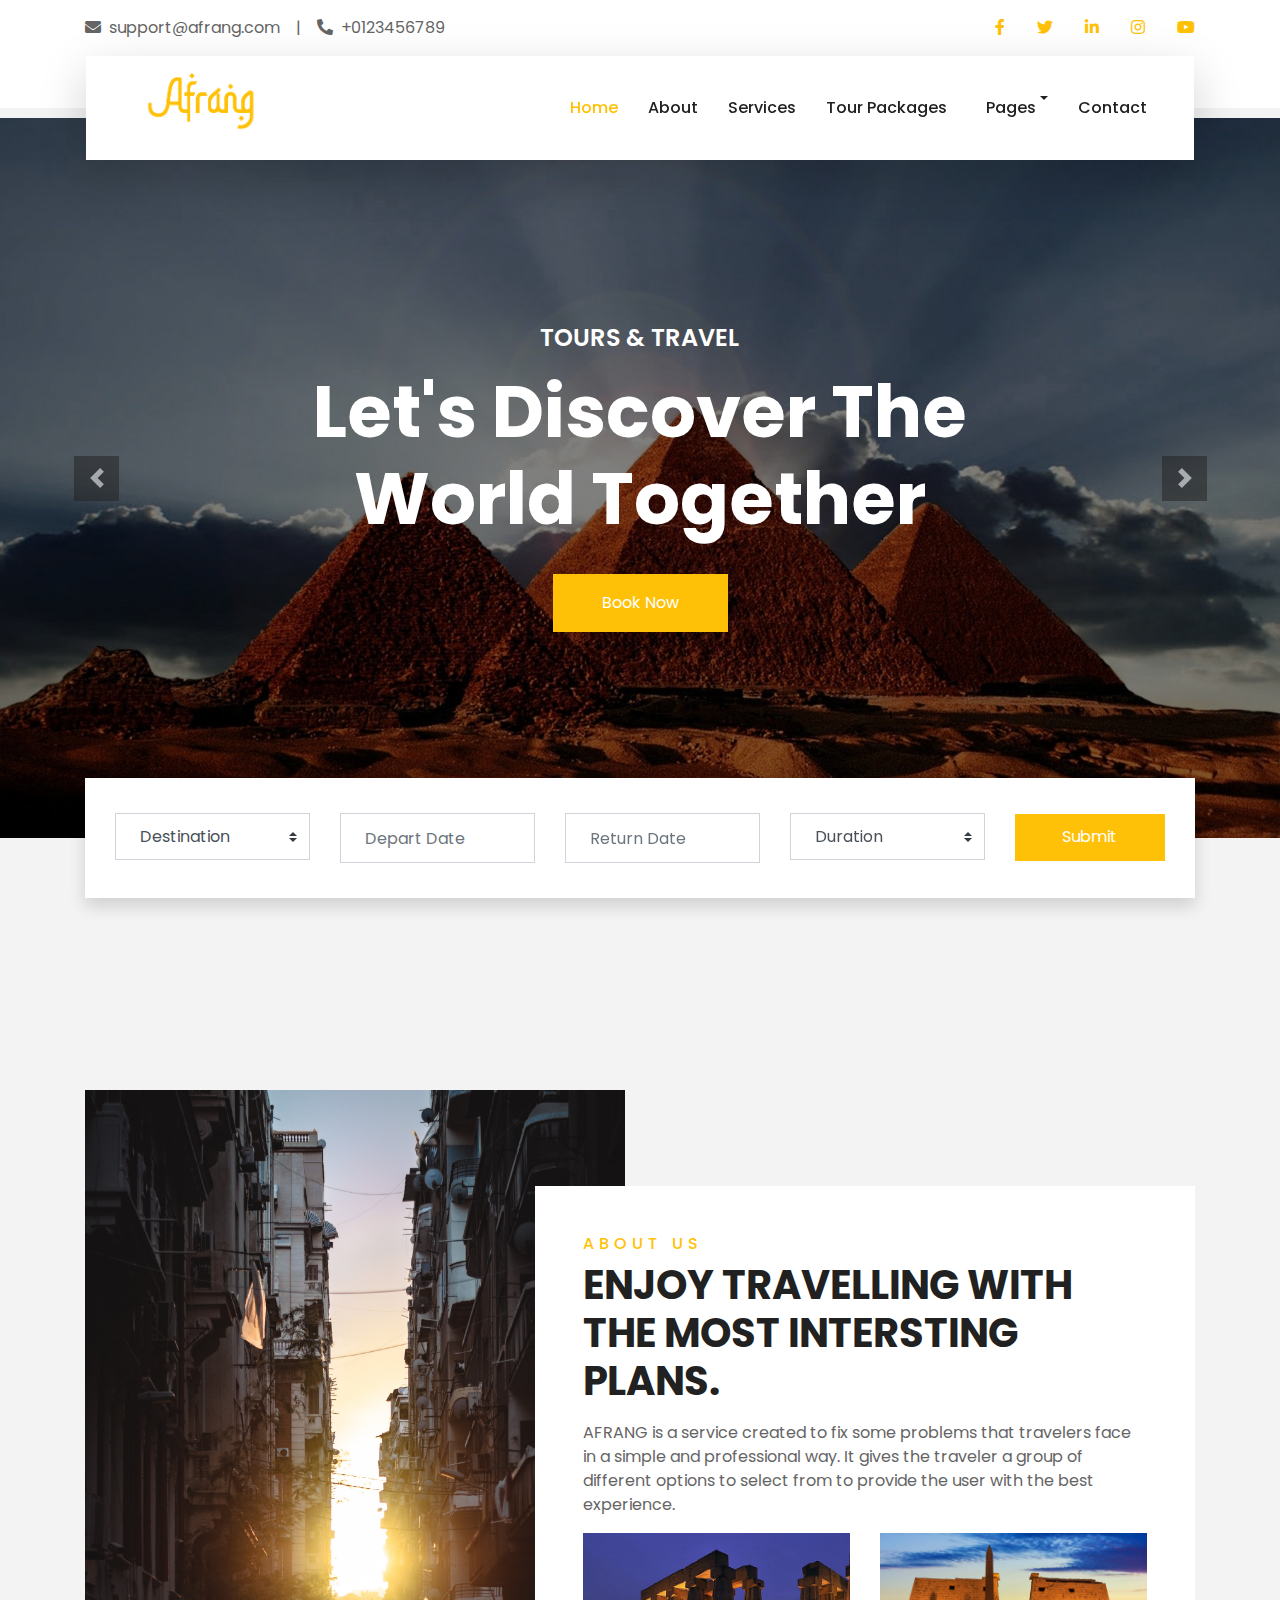
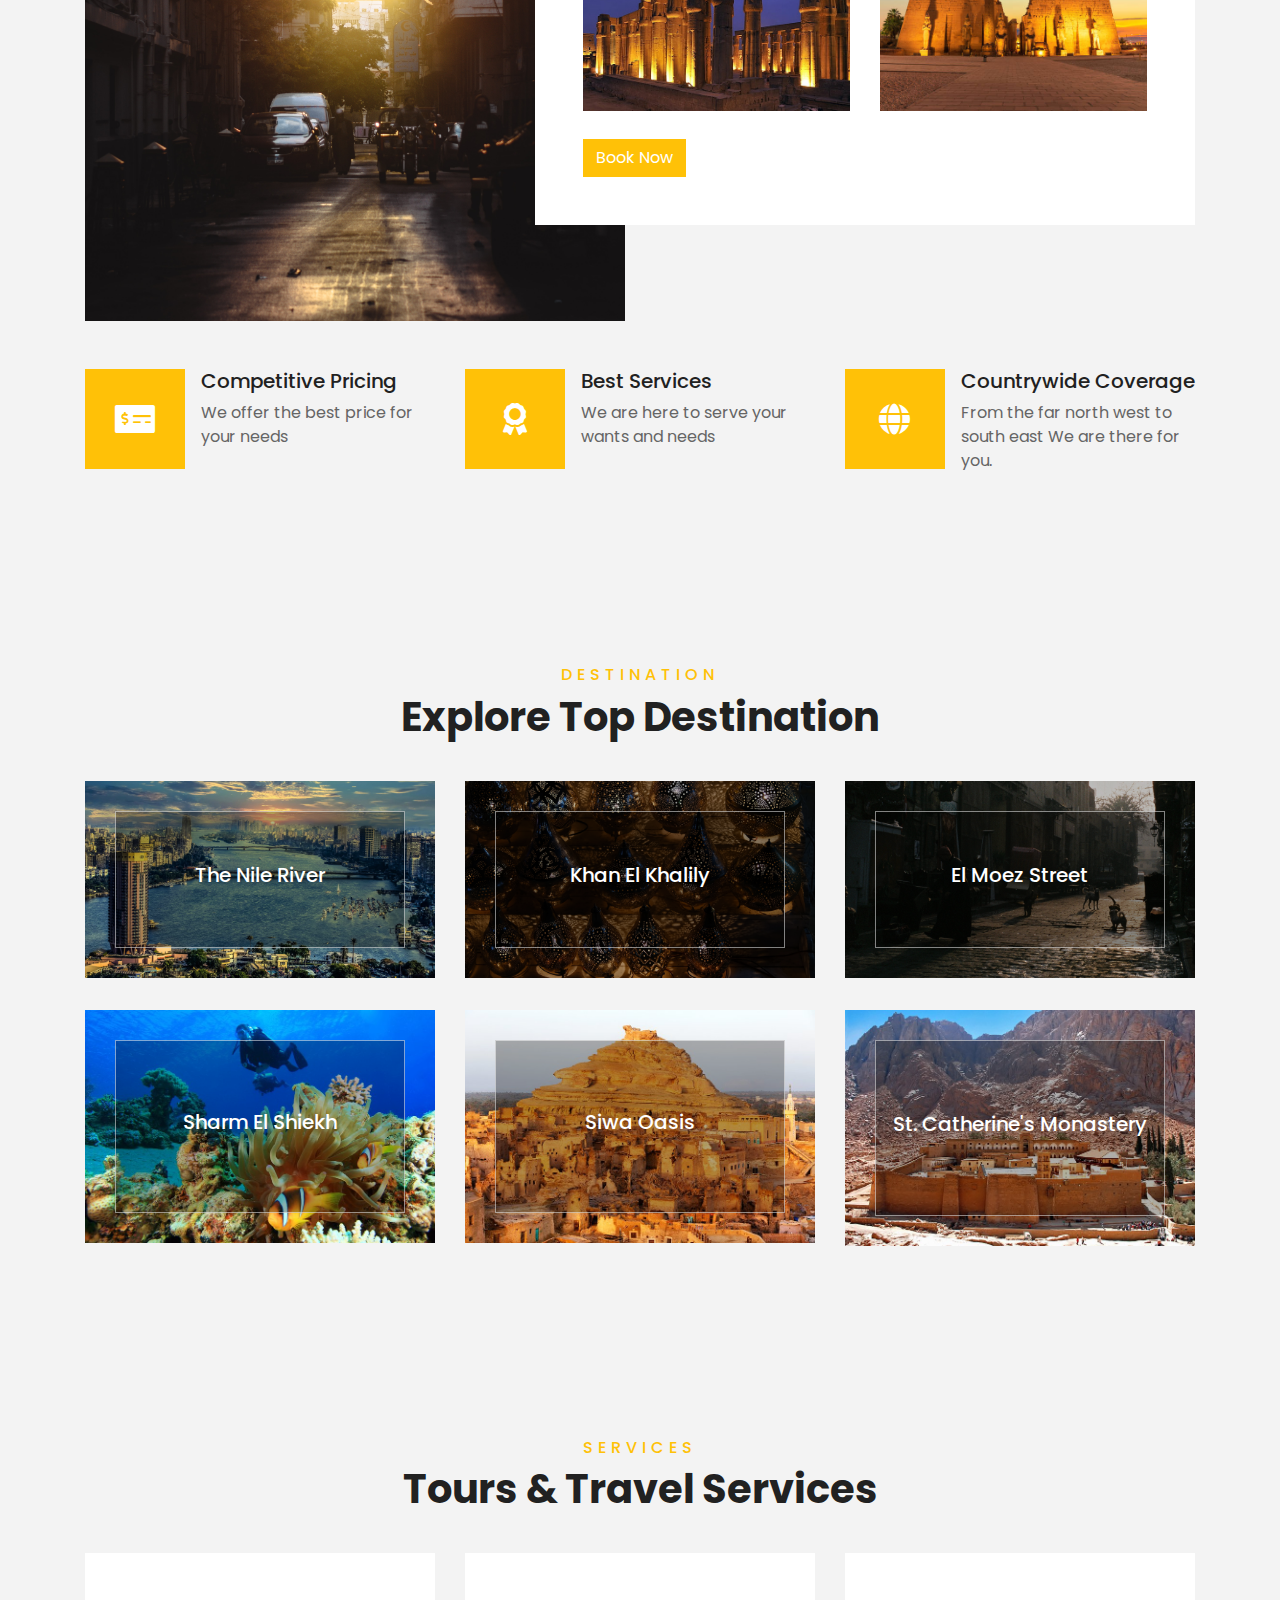
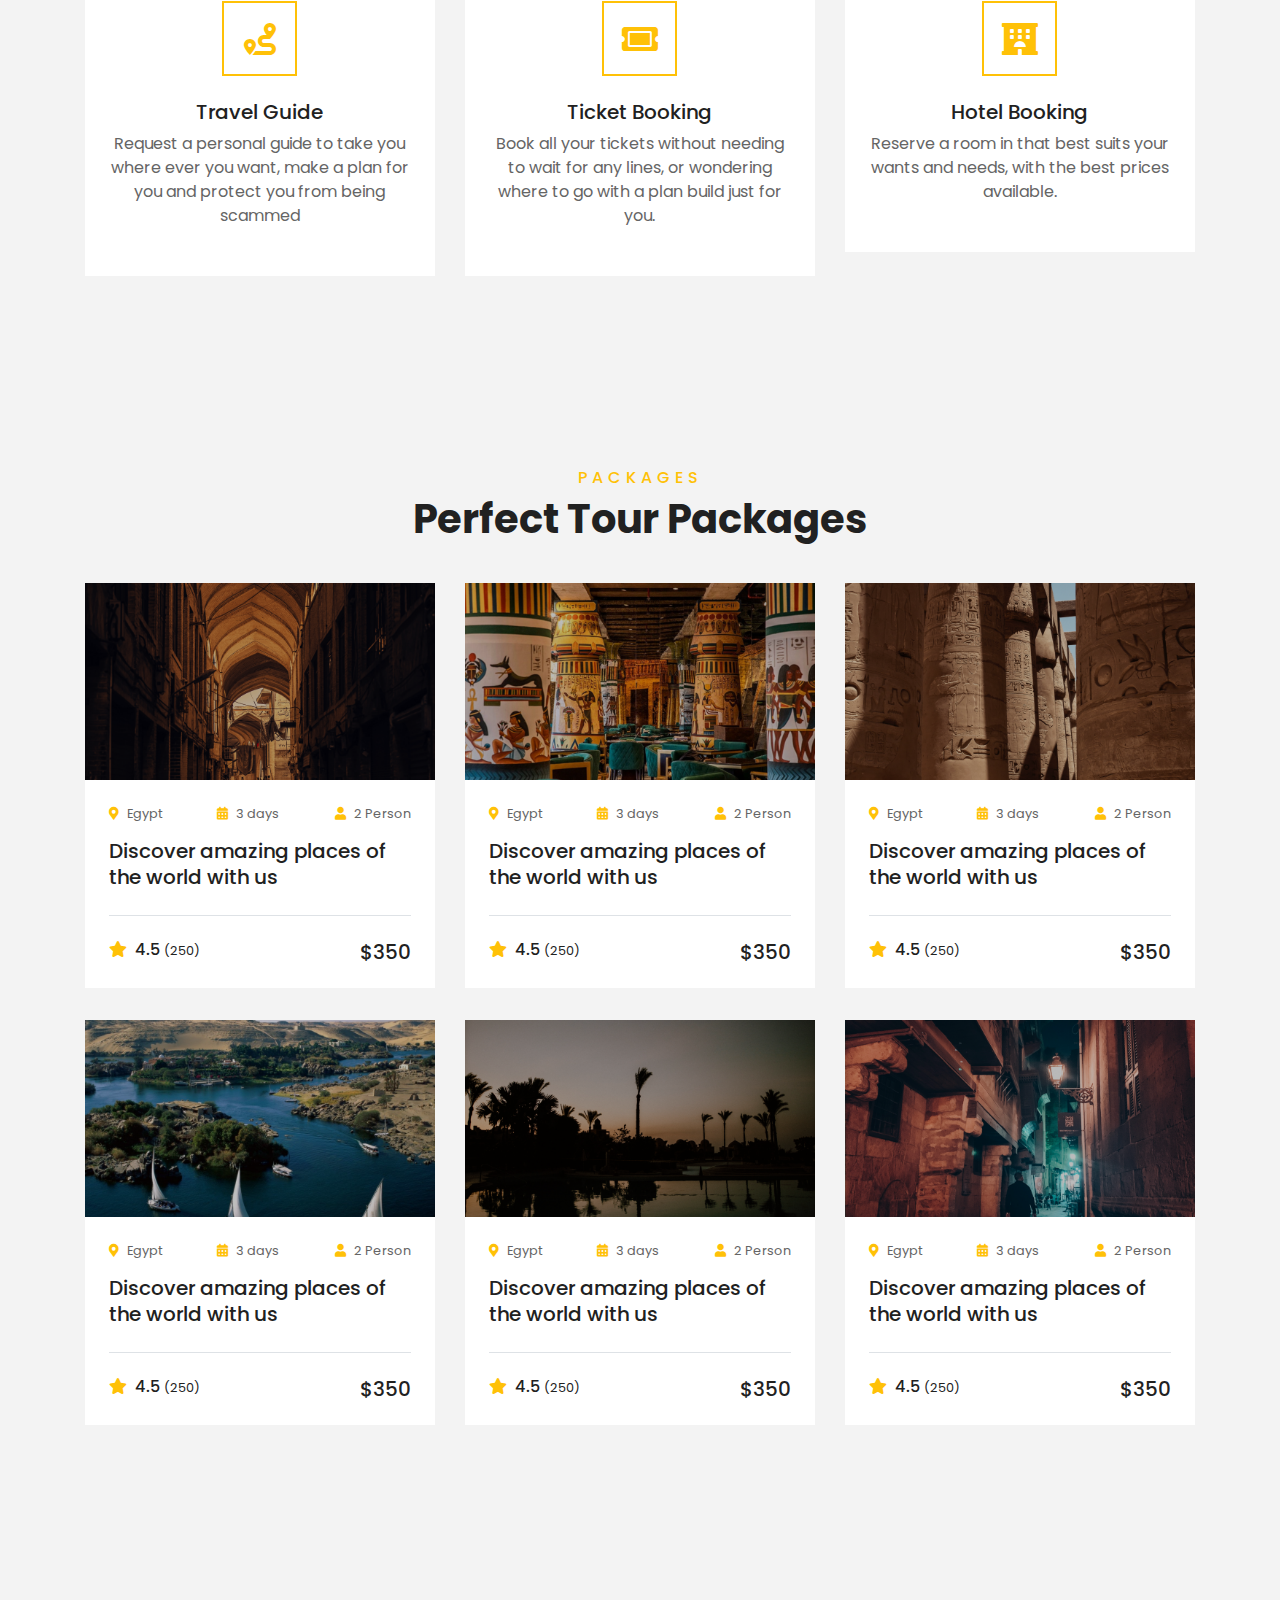
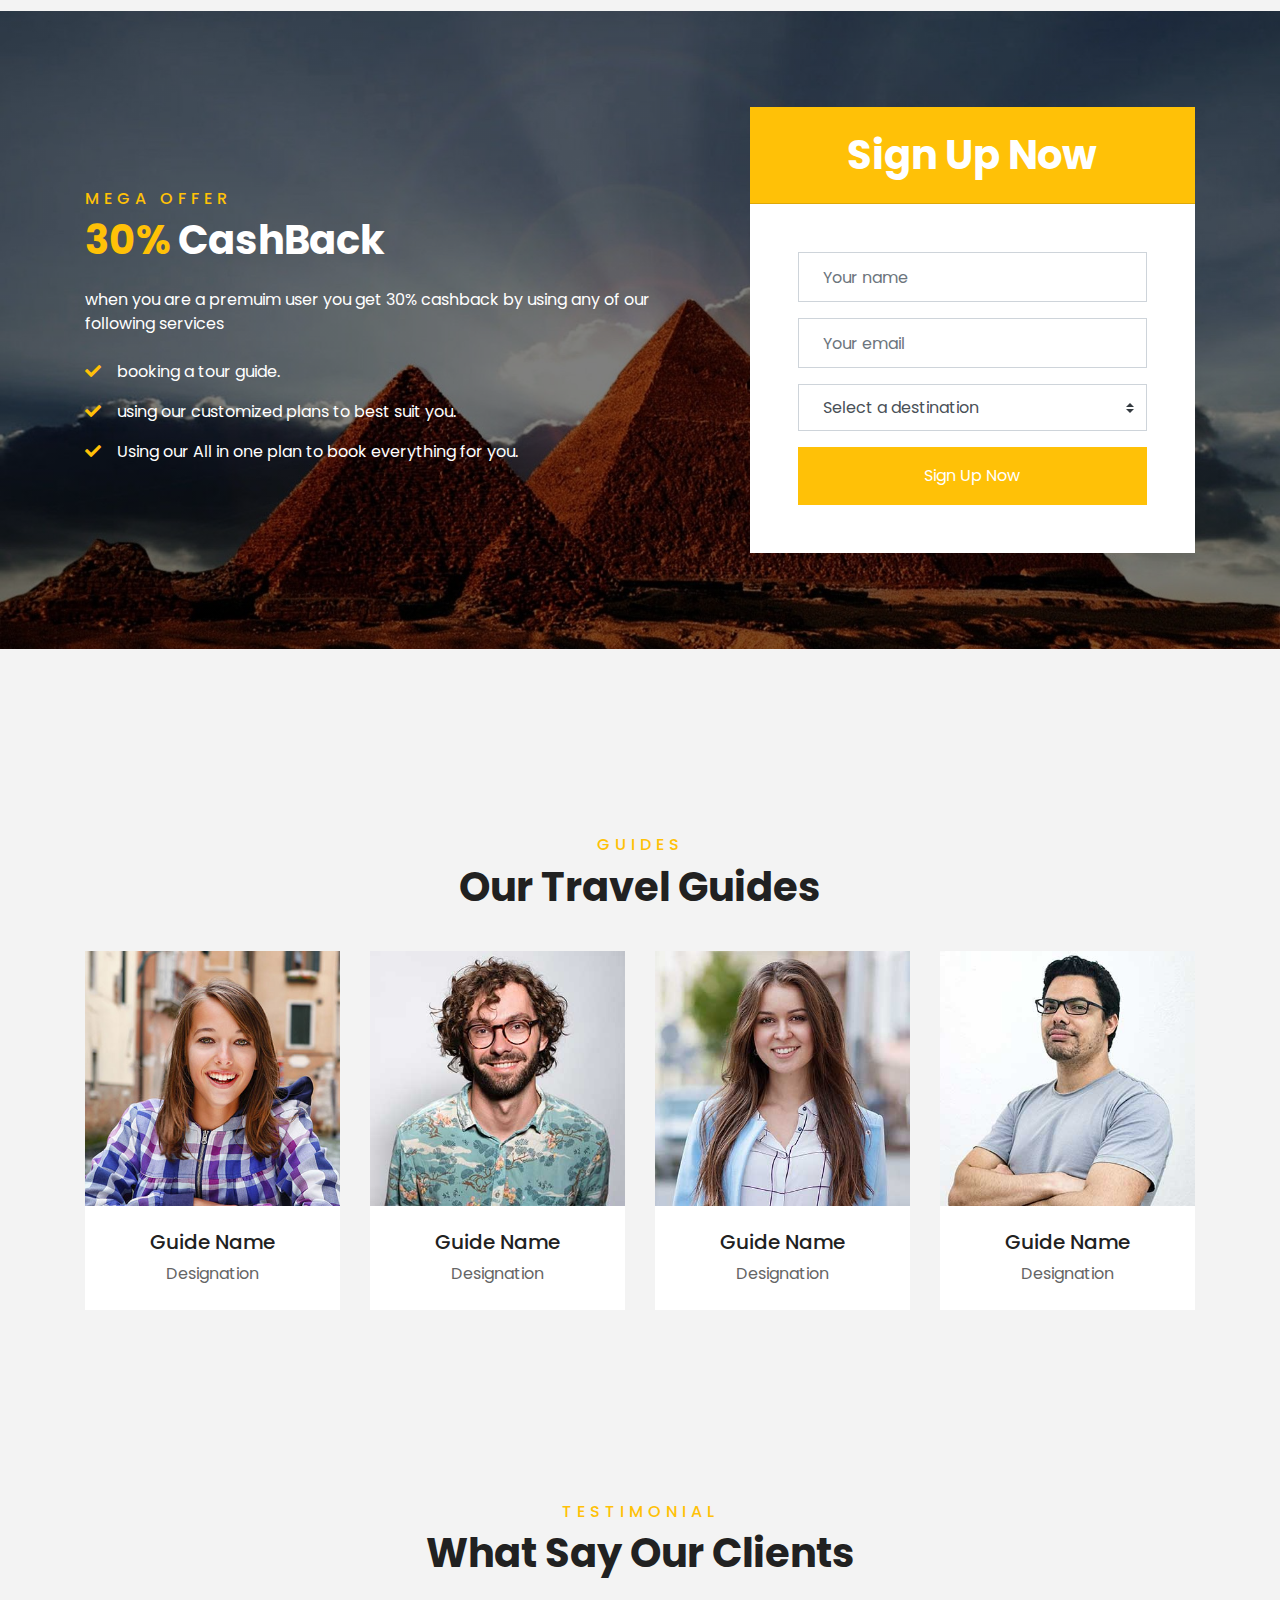
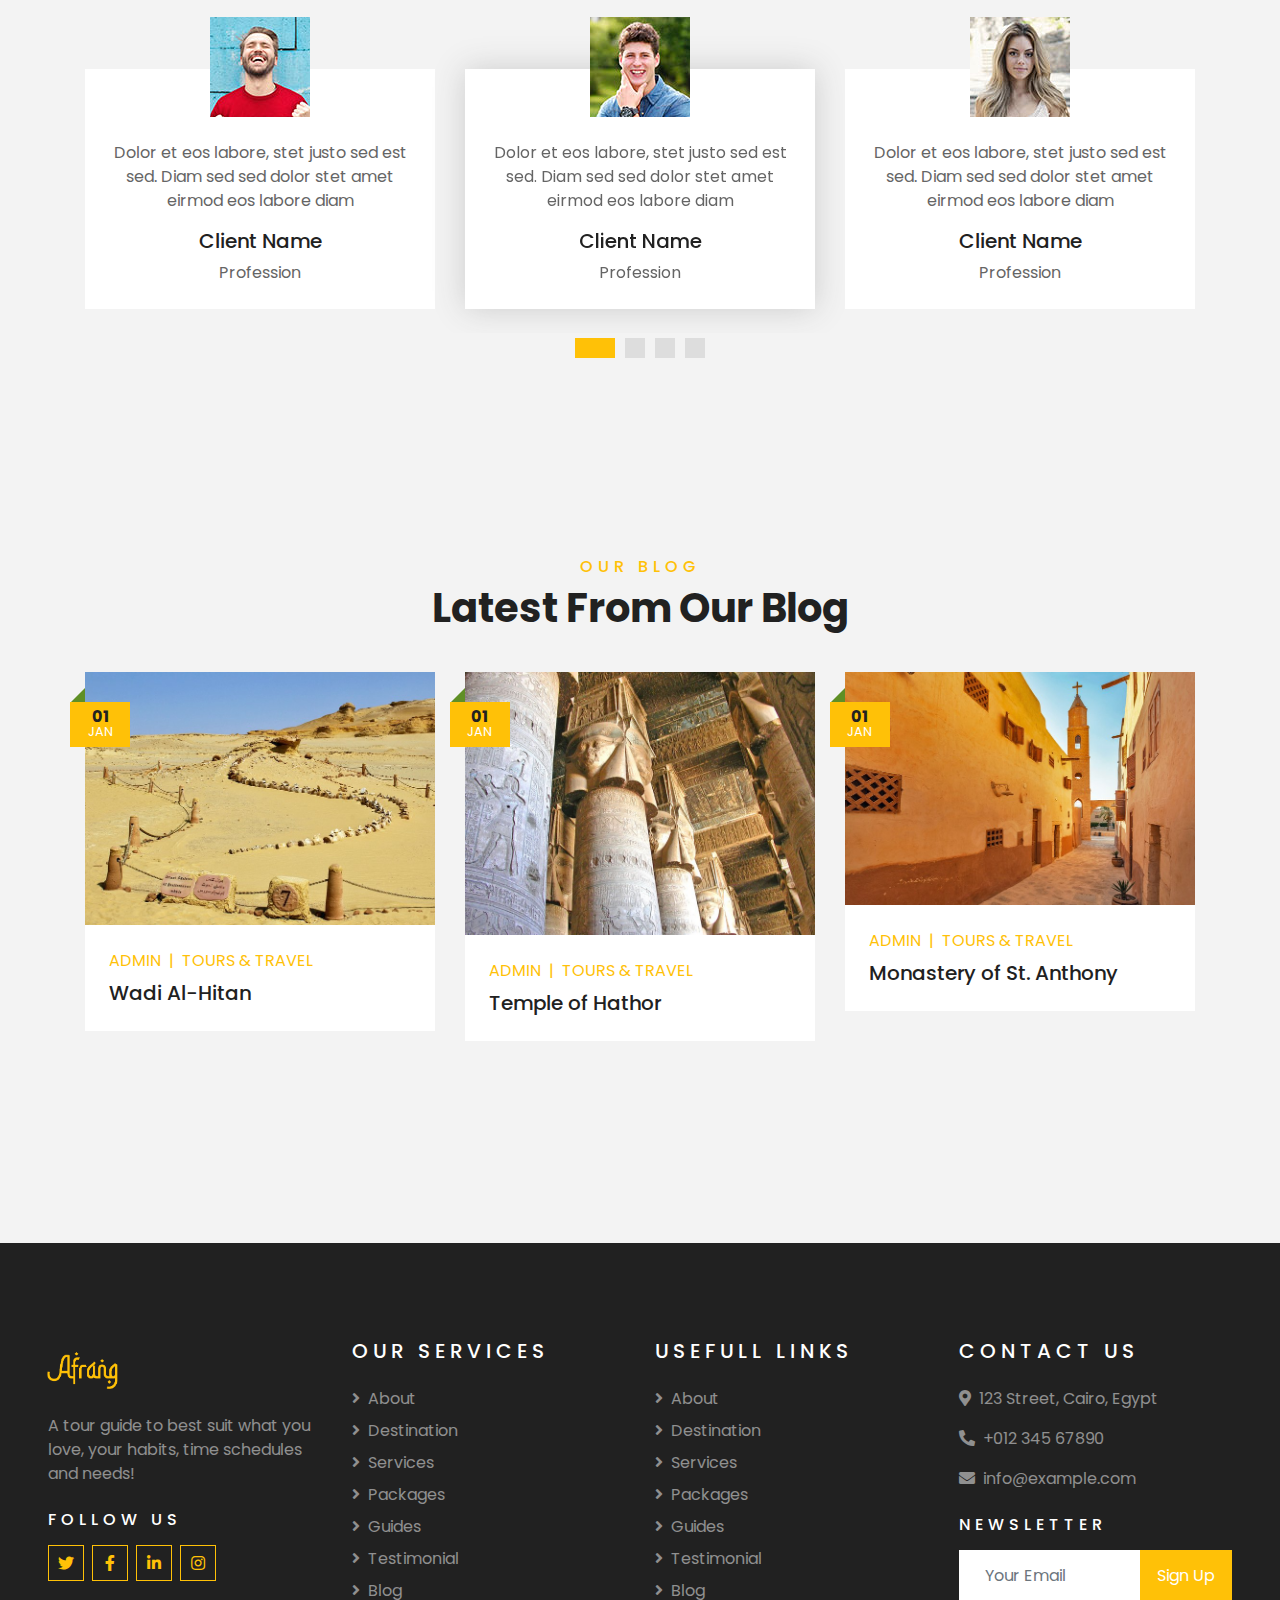
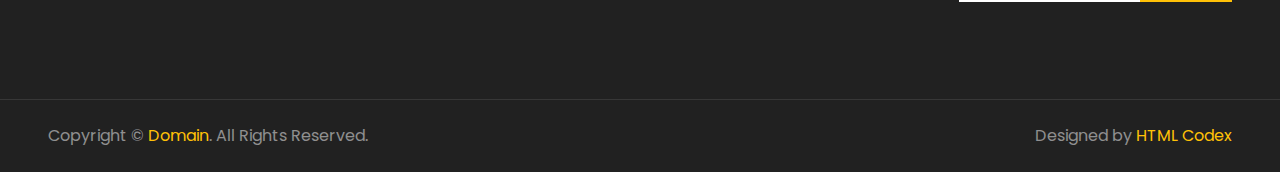
<file: index.html>
<!DOCTYPE html>
<html lang="en">

<head>
    <meta charset="utf-8">
    <title>AFRANG</title>
    <meta content="width=device-width, initial-scale=1.0" name="viewport">
    <meta content="Free HTML Templates" name="keywords">
    <meta content="Free HTML Templates" name="description">

    <!-- Favicon -->
    <link href="img/favicon.ico" rel="icon">

    <!-- Google Web Fonts -->
    <link rel="preconnect" href="https://fonts.gstatic.com">
    <link href="https://fonts.googleapis.com/css2?family=Poppins:wght@400;500;600;700&display=swap" rel="stylesheet"> 

    <!-- Font Awesome -->
    <link href="https://cdnjs.cloudflare.com/ajax/libs/font-awesome/5.10.0/css/all.min.css" rel="stylesheet">

    <!-- Libraries Stylesheet -->
    <link href="lib/owlcarousel/assets/owl.carousel.min.css" rel="stylesheet">
    <link href="lib/tempusdominus/css/tempusdominus-bootstrap-4.min.css" rel="stylesheet" />

    <!-- Customized Bootstrap Stylesheet -->
    <link href="css/style.css" rel="stylesheet">
</head>

<body>
    <!-- Topbar Start -->
    <div class="container-fluid bg-light pt-3 d-none d-lg-block">
        <div class="container">
            <div class="row">
                <div class="col-lg-6 text-center text-lg-left mb-2 mb-lg-0">
                    <div class="d-inline-flex align-items-center">
                        <p><i class="fa fa-envelope mr-2"></i>support@afrang.com</p>
                        <p class="text-body px-3">|</p>
                        <p><i class="fa fa-phone-alt mr-2"></i>+0123456789</p>
                    </div>
                </div>
                <div class="col-lg-6 text-center text-lg-right">
                    <div class="d-inline-flex align-items-center">
                        <a class="text-primary px-3" href="">
                            <i class="fab fa-facebook-f"></i>
                        </a>
                        <a class="text-primary px-3" href="">
                            <i class="fab fa-twitter"></i>
                        </a>
                        <a class="text-primary px-3" href="">
                            <i class="fab fa-linkedin-in"></i>
                        </a>
                        <a class="text-primary px-3" href="">
                            <i class="fab fa-instagram"></i>
                        </a>
                        <a class="text-primary pl-3" href="">
                            <i class="fab fa-youtube"></i>
                        </a>
                    </div>
                </div>
            </div>
        </div>
    </div>
    <!-- Topbar End -->


    <!-- Navbar Start -->
    <div class="container-fluid position-relative nav-bar p-0">
        <div class="container-lg position-relative p-0 px-lg-3" style="z-index: 9;">
            <nav class="navbar navbar-expand-lg bg-light navbar-light shadow-lg py-3 py-lg-0 pl-3 pl-lg-5">
                <a href="" class="navbar-brand">
                    <h1> <img id="sora" src="img/logo.png" alt="logo"  ></h1>
                </a>
                <button type="button" class="navbar-toggler" data-toggle="collapse" data-target="#navbarCollapse">
                    <span class="navbar-toggler-icon"></span>
                </button>
                <div class="collapse navbar-collapse justify-content-between px-3" id="navbarCollapse">
                    <div class="navbar-nav ml-auto py-0">
                        <a href="index.html" class="nav-item nav-link active">Home</a>
                        <a href="about.html" class="nav-item nav-link">About</a>
                        <a href="service.html" class="nav-item nav-link">Services</a>
                        <a style="width:10rem ;" href="package.html" class="nav-item nav-link">Tour Packages</a>
                        <div class="nav-item dropdown">
                            <a href="#" class="nav-link dropdown-toggle" data-toggle="dropdown">Pages</a>
                            <div class="dropdown-menu border-0 rounded-0 m-0">
                                <a href="blog.html" class="dropdown-item">Blog Grid</a>
                                <a href="single.html" class="dropdown-item">Blog Detail</a>
                                <a href="destination.html" class="dropdown-item">Destination</a>
                                <a href="guide.html" class="dropdown-item">Travel Guides</a>
                                <a href="testimonial.html" class="dropdown-item">Testimonial</a>
                            </div>
                        </div>
                        <a href="contact.html" class="nav-item nav-link">Contact</a>
                    </div>
                </div>
            </nav>
        </div>
    </div>
    <!-- Navbar End -->


    <!-- Carousel Start -->
    <div class="container-fluid p-0">
        <div id="header-carousel" class="carousel slide" data-ride="carousel">
            <div class="carousel-inner">
                <div class="carousel-item active">
                    <img class="w-100" src="img/carousel-1.jpg" alt="Image">
                    <div class="carousel-caption d-flex flex-column align-items-center justify-content-center">
                        <div class="p-3" style="max-width: 900px;">
                            <h4 class="text-white text-uppercase mb-md-3">Tours & Travel</h4>
                            <h1 class="display-3 text-white mb-md-4">Let's Discover The World Together</h1>
                            <a href="" class="btn btn-primary py-md-3 px-md-5 mt-2">Book Now</a>
                        </div>
                    </div>
                </div>
                <div class="carousel-item">
                    <img class="w-100" src="img/carousel-2.jpg" alt="Image">
                    <div class="carousel-caption d-flex flex-column align-items-center justify-content-center">
                        <div class="p-3" style="max-width: 900px;">
                            <h4 class="text-white text-uppercase mb-md-3">Tours & Travel</h4>
                            <h1 class="display-3 text-white mb-md-4">Discover Amazing Places With Us</h1>
                            <a href="" class="btn btn-primary py-md-3 px-md-5 mt-2">Book Now</a>
                        </div>
                    </div>
                </div>
            </div>
            <a class="carousel-control-prev" href="#header-carousel" data-slide="prev">
                <div class="btn btn-dark" style="width: 45px; height: 45px;">
                    <span class="carousel-control-prev-icon mb-n2"></span>
                </div>
            </a>
            <a class="carousel-control-next" href="#header-carousel" data-slide="next">
                <div class="btn btn-dark" style="width: 45px; height: 45px;">
                    <span class="carousel-control-next-icon mb-n2"></span>
                </div>
            </a>
        </div>
    </div>
    <!-- Carousel End -->


    <!-- Booking Start -->
    <div class="container-fluid booking mt-5 pb-5">
        <div class="container pb-5">
            <div class="bg-light shadow" style="padding: 30px;">
                <div class="row align-items-center" style="min-height: 60px;">
                    <div class="col-md-10">
                        <div class="row">
                            <div class="col-md-3">
                                <div class="mb-3 mb-md-0">
                                    <select class="custom-select px-4" style="height: 47px;">
                                        <option selected>Destination</option>
                                        <option value="1">Destination 1</option>
                                        <option value="2">Destination 1</option>
                                        <option value="3">Destination 1</option>
                                    </select>
                                </div>
                            </div>
                            <div class="col-md-3">
                                <div class="mb-3 mb-md-0">
                                    <div class="date" id="date1" data-target-input="nearest">
                                        <input type="text" class="form-control p-4 datetimepicker-input" placeholder="Depart Date" data-target="#date1" data-toggle="datetimepicker"/>
                                    </div>
                                </div>
                            </div>
                            <div class="col-md-3">
                                <div class="mb-3 mb-md-0">
                                    <div class="date" id="date2" data-target-input="nearest">
                                        <input type="text" class="form-control p-4 datetimepicker-input" placeholder="Return Date" data-target="#date2" data-toggle="datetimepicker"/>
                                    </div>
                                </div>
                            </div>
                            <div class="col-md-3">
                                <div class="mb-3 mb-md-0">
                                    <select class="custom-select px-4" style="height: 47px;">
                                        <option selected>Duration</option>
                                        <option value="1">Duration 1</option>
                                        <option value="2">Duration 1</option>
                                        <option value="3">Duration 1</option>
                                    </select>
                                </div>
                            </div>
                        </div>
                    </div>
                    <div class="col-md-2">
                        <button class="btn btn-primary btn-block" type="submit" style="height: 47px; margin-top: -2px;">Submit</button>
                    </div>
                </div>
            </div>
        </div>
    </div>
    <!-- Booking End -->


    <!-- About Start -->
    <div class="container-fluid py-5">
        <div class="container pt-5">
            <div class="row">
                <div class="col-lg-6" style="min-height: 500px;">
                    <div class="position-relative h-100">
                        <img class="position-absolute w-100 h-100" src="img/about.jpg" style="object-fit: cover;">
                    </div>
                </div>
                <div class="col-lg-6 pt-5 pb-lg-5">
                    <div class="about-text bg-white p-4 p-lg-5 my-lg-5">
                        <h6 class="text-primary text-uppercase" style="letter-spacing: 5px;">About Us</h6>
                        <h1 class="mb-3">ENJOY TRAVELLING WITH THE MOST 
                            INTERSTING PLANS.</h1>
                        <p>AFRANG is a service created to fix some problems that travelers face in a simple and professional way. It gives the traveler a group of different options to select from to provide the user with the best experience.</p>
                        <div class="row mb-4">
                            <div class="col-6">
                                <img class="img-fluid" src="img/about-1.jpg" alt="">
                            </div>
                            <div class="col-6">
                                <img class="img-fluid" src="img/about-2.jpg" alt="">
                            </div>
                        </div>
                        <a href="" class="btn btn-primary mt-1">Book Now</a>
                    </div>
                </div>
            </div>
        </div>
    </div>
    <!-- About End -->


    <!-- Feature Start -->
    <div class="container-fluid pb-5">
        <div class="container pb-5">
            <div class="row">
                <div class="col-md-4">
                    <div class="d-flex mb-4 mb-lg-0">
                        <div class="d-flex flex-shrink-0 align-items-center justify-content-center bg-primary mr-3" style="height: 100px; width: 100px;">
                            <i class="fa fa-2x fa-money-check-alt text-white"></i>
                        </div>
                        <div class="d-flex flex-column">
                            <h5 class="">Competitive Pricing</h5>
                            <p class="m-0">We offer the best price for your needs</p>
                        </div>
                    </div>
                </div>
                <div class="col-md-4">
                    <div class="d-flex mb-4 mb-lg-0">
                        <div class="d-flex flex-shrink-0 align-items-center justify-content-center bg-primary mr-3" style="height: 100px; width: 100px;">
                            <i class="fa fa-2x fa-award text-white"></i>
                        </div>
                        <div class="d-flex flex-column">
                            <h5 class="">Best Services</h5>
                            <p class="m-0">We are here to serve your wants and needs</p>
                        </div>
                    </div>
                </div>
                <div class="col-md-4">
                    <div class="d-flex mb-4 mb-lg-0">
                        <div class="d-flex flex-shrink-0 align-items-center justify-content-center bg-primary mr-3" style="height: 100px; width: 100px;">
                            <i class="fa fa-2x fa-globe text-white"></i>
                        </div>
                        <div class="d-flex flex-column">
                            <h5 class="">Countrywide Coverage</h5>
                            <p class="m-0">From the far north west to south east We are there for you.</p>
                        </div>
                    </div>
                </div>
            </div>
        </div>
    </div>
    <!-- Feature End -->


    <!-- Destination Start -->
    <div class="container-fluid py-5">
        <div class="container pt-5 pb-3">
            <div class="text-center mb-3 pb-3">
                <h6 class="text-primary text-uppercase" style="letter-spacing: 5px;">Destination</h6>
                <h1>Explore Top Destination</h1>
            </div>
            <div class="row">
                <div class="col-lg-4 col-md-6 mb-4">
                    <div class="destination-item position-relative overflow-hidden mb-2">
                        <img class="img-fluid" src="img/destination-1.jpg" alt="">
                        <a class="destination-overlay text-white text-decoration-none" href="">
                            <h5 class="text-white">The Nile River</h5>
                            <span></span>
                        </a>
                    </div>
                </div>
                <div class="col-lg-4 col-md-6 mb-4">
                    <div class="destination-item position-relative overflow-hidden mb-2">
                        <img class="img-fluid" src="img/destination-2.jpg" alt="">
                        <a class="destination-overlay text-white text-decoration-none" href="">
                            <h5 class="text-white">Khan El Khalily</h5>
                            <span></span>
                        </a>
                    </div>
                </div>
                <div class="col-lg-4 col-md-6 mb-4">
                    <div class="destination-item position-relative overflow-hidden mb-2">
                        <img class="img-fluid" src="img/destination-3.jpg" alt="">
                        <a class="destination-overlay text-white text-decoration-none" href="">
                            <h5 class="text-white">El Moez Street</h5>
                            <span></span>
                        </a>
                    </div>
                </div>
                <div class="col-lg-4 col-md-6 mb-4">
                    <div class="destination-item position-relative overflow-hidden mb-2">
                        <img class="img-fluid" src="img/destination-4.jpg" alt="">
                        <a class="destination-overlay text-white text-decoration-none" href="">
                            <h5 class="text-white">Sharm El Shiekh</h5>
                            <span></span>
                        </a>
                    </div>
                </div>
                <div class="col-lg-4 col-md-6 mb-4">
                    <div class="destination-item position-relative overflow-hidden mb-2">
                        <img class="img-fluid" src="img/destination-5.jpg" alt="">
                        <a class="destination-overlay text-white text-decoration-none" href="">
                            <h5 class="text-white">Siwa Oasis</h5>
                            <span></span>
                        </a>
                    </div>
                </div>
                <div class="col-lg-4 col-md-6 mb-4">
                    <div class="destination-item position-relative overflow-hidden mb-2">
                        <img class="img-fluid" src="img/destination-6.jpg" alt="">
                        <a class="destination-overlay text-white text-decoration-none" href="">
                            <h5 class="text-white">St. Catherine's Monastery</h5>
                            <span></span>
                        </a>
                    </div>
                </div>
            </div>
        </div>
    </div>
    <!-- Destination Start -->


    <!-- Service Start -->
    <div class="container-fluid py-5">
        <div class="container pt-5 pb-3">
            <div class="text-center mb-3 pb-3">
                <h6 class="text-primary text-uppercase" style="letter-spacing: 5px;">Services</h6>
                <h1>Tours & Travel Services</h1>
            </div>
            <div class="row">
                <div class="col-lg-4 col-md-6 mb-4">
                    <div class="service-item bg-white text-center mb-2 py-5 px-4">
                        <i class="fa fa-2x fa-route mx-auto mb-4"></i>
                        <h5 class="mb-2">Travel Guide</h5>
                        <p class="m-0">Request a personal guide to take you where ever you want, make a plan for you and protect you from being scammed</p>
                    </div>
                </div>
                <div class="col-lg-4 col-md-6 mb-4">
                    <div class="service-item bg-white text-center mb-2 py-5 px-4">
                        <i class="fa fa-2x fa-ticket-alt mx-auto mb-4"></i>
                        <h5 class="mb-2">Ticket Booking</h5>
                        <p class="m-0">Book all your tickets without needing to wait for any lines, or wondering where to go with a plan build just for you.</p>
                    </div>
                </div>
                <div class="col-lg-4 col-md-6 mb-4">
                    <div class="service-item bg-white text-center mb-2 py-5 px-4">
                        <i class="fa fa-2x fa-hotel mx-auto mb-4"></i>
                        <h5 class="mb-2">Hotel Booking</h5>
                        <p class="m-0">Reserve a room in that best suits your wants and needs, with the best prices available.</p>
                    </div>
                </div>
            </div>
        </div>
    </div>
    <!-- Service End -->


    <!-- Packages Start -->
    <div class="container-fluid py-5">
        <div class="container pt-5 pb-3">
            <div class="text-center mb-3 pb-3">
                <h6 class="text-primary text-uppercase" style="letter-spacing: 5px;">Packages</h6>
                <h1>Perfect Tour Packages</h1>
            </div>
            <div class="row">
                <div class="col-lg-4 col-md-6 mb-4">
                    <div class="package-item bg-white mb-2">
                        <img class="img-fluid" src="img/package-1.jpg" alt="">
                        <div class="p-4">
                            <div class="d-flex justify-content-between mb-3">
                                <small class="m-0"><i class="fa fa-map-marker-alt text-primary mr-2"></i>Egypt</small>
                                <small class="m-0"><i class="fa fa-calendar-alt text-primary mr-2"></i>3 days</small>
                                <small class="m-0"><i class="fa fa-user text-primary mr-2"></i>2 Person</small>
                            </div>
                            <a class="h5 text-decoration-none" href="">Discover amazing places of the world with us</a>
                            <div class="border-top mt-4 pt-4">
                                <div class="d-flex justify-content-between">
                                    <h6 class="m-0"><i class="fa fa-star text-primary mr-2"></i>4.5 <small>(250)</small></h6>
                                    <h5 class="m-0">$350</h5>
                                </div>
                            </div>
                        </div>
                    </div>
                </div>
                <div class="col-lg-4 col-md-6 mb-4">
                    <div class="package-item bg-white mb-2">
                        <img class="img-fluid" src="img/package-2.jpg" alt="">
                        <div class="p-4">
                            <div class="d-flex justify-content-between mb-3">
                                <small class="m-0"><i class="fa fa-map-marker-alt text-primary mr-2"></i>Egypt</small>
                                <small class="m-0"><i class="fa fa-calendar-alt text-primary mr-2"></i>3 days</small>
                                <small class="m-0"><i class="fa fa-user text-primary mr-2"></i>2 Person</small>
                            </div>
                            <a class="h5 text-decoration-none" href="">Discover amazing places of the world with us</a>
                            <div class="border-top mt-4 pt-4">
                                <div class="d-flex justify-content-between">
                                    <h6 class="m-0"><i class="fa fa-star text-primary mr-2"></i>4.5 <small>(250)</small></h6>
                                    <h5 class="m-0">$350</h5>
                                </div>
                            </div>
                        </div>
                    </div>
                </div>
                <div class="col-lg-4 col-md-6 mb-4">
                    <div class="package-item bg-white mb-2">
                        <img class="img-fluid" src="img/package-3.jpg" alt="">
                        <div class="p-4">
                            <div class="d-flex justify-content-between mb-3">
                                <small class="m-0"><i class="fa fa-map-marker-alt text-primary mr-2"></i>Egypt</small>
                                <small class="m-0"><i class="fa fa-calendar-alt text-primary mr-2"></i>3 days</small>
                                <small class="m-0"><i class="fa fa-user text-primary mr-2"></i>2 Person</small>
                            </div>
                            <a class="h5 text-decoration-none" href="">Discover amazing places of the world with us</a>
                            <div class="border-top mt-4 pt-4">
                                <div class="d-flex justify-content-between">
                                    <h6 class="m-0"><i class="fa fa-star text-primary mr-2"></i>4.5 <small>(250)</small></h6>
                                    <h5 class="m-0">$350</h5>
                                </div>
                            </div>
                        </div>
                    </div>
                </div>
                <div class="col-lg-4 col-md-6 mb-4">
                    <div class="package-item bg-white mb-2">
                        <img class="img-fluid" src="img/package-4.jpg" alt="">
                        <div class="p-4">
                            <div class="d-flex justify-content-between mb-3">
                                <small class="m-0"><i class="fa fa-map-marker-alt text-primary mr-2"></i>Egypt</small>
                                <small class="m-0"><i class="fa fa-calendar-alt text-primary mr-2"></i>3 days</small>
                                <small class="m-0"><i class="fa fa-user text-primary mr-2"></i>2 Person</small>
                            </div>
                            <a class="h5 text-decoration-none" href="">Discover amazing places of the world with us</a>
                            <div class="border-top mt-4 pt-4">
                                <div class="d-flex justify-content-between">
                                    <h6 class="m-0"><i class="fa fa-star text-primary mr-2"></i>4.5 <small>(250)</small></h6>
                                    <h5 class="m-0">$350</h5>
                                </div>
                            </div>
                        </div>
                    </div>
                </div>
                <div class="col-lg-4 col-md-6 mb-4">
                    <div class="package-item bg-white mb-2">
                        <img class="img-fluid" src="img/package-5.jpg" alt="">
                        <div class="p-4">
                            <div class="d-flex justify-content-between mb-3">
                                <small class="m-0"><i class="fa fa-map-marker-alt text-primary mr-2"></i>Egypt</small>
                                <small class="m-0"><i class="fa fa-calendar-alt text-primary mr-2"></i>3 days</small>
                                <small class="m-0"><i class="fa fa-user text-primary mr-2"></i>2 Person</small>
                            </div>
                            <a class="h5 text-decoration-none" href="">Discover amazing places of the world with us</a>
                            <div class="border-top mt-4 pt-4">
                                <div class="d-flex justify-content-between">
                                    <h6 class="m-0"><i class="fa fa-star text-primary mr-2"></i>4.5 <small>(250)</small></h6>
                                    <h5 class="m-0">$350</h5>
                                </div>
                            </div>
                        </div>
                    </div>
                </div>
                <div class="col-lg-4 col-md-6 mb-4">
                    <div class="package-item bg-white mb-2">
                        <img class="img-fluid" src="img/package-6.jpg" alt="">
                        <div class="p-4">
                            <div class="d-flex justify-content-between mb-3">
                                <small class="m-0"><i class="fa fa-map-marker-alt text-primary mr-2"></i>Egypt</small>
                                <small class="m-0"><i class="fa fa-calendar-alt text-primary mr-2"></i>3 days</small>
                                <small class="m-0"><i class="fa fa-user text-primary mr-2"></i>2 Person</small>
                            </div>
                            <a class="h5 text-decoration-none" href="">Discover amazing places of the world with us</a>
                            <div class="border-top mt-4 pt-4">
                                <div class="d-flex justify-content-between">
                                    <h6 class="m-0"><i class="fa fa-star text-primary mr-2"></i>4.5 <small>(250)</small></h6>
                                    <h5 class="m-0">$350</h5>
                                </div>
                            </div>
                        </div>
                    </div>
                </div>
            </div>
        </div>
    </div>
    <!-- Packages End -->


    <!-- Registration Start -->
    <div class="container-fluid bg-registration py-5" style="margin: 90px 0;">
        <div class="container py-5">
            <div class="row align-items-center">
                <div class="col-lg-7 mb-5 mb-lg-0">
                    <div class="mb-4">
                        <h6 class="text-primary text-uppercase" style="letter-spacing: 5px;">Mega Offer</h6>
                        <h1 class="text-white"><span class="text-primary">30% </span> CashBack</h1>
                    </div>
                    <p class="text-white">when you are a premuim user you get 30% cashback by using any of our following services</p>
                    <ul class="list-inline text-white m-0">
                        <li class="py-2"><i class="fa fa-check text-primary mr-3"></i>booking a tour guide.</li>
                        <li class="py-2"><i class="fa fa-check text-primary mr-3"></i>using our customized plans to best suit you.</li>
                        <li class="py-2"><i class="fa fa-check text-primary mr-3"></i>Using our All in one plan to book everything for you.</li>
                    </ul>
                </div>
                <div class="col-lg-5">
                    <div class="card border-0">
                        <div class="card-header bg-primary text-center p-4">
                            <h1 class="text-white m-0">Sign Up Now</h1>
                        </div>
                        <div class="card-body rounded-bottom bg-white p-5">
                            <form>
                                <div class="form-group">
                                    <input type="text" class="form-control p-4" placeholder="Your name" required="required" />
                                </div>
                                <div class="form-group">
                                    <input type="email" class="form-control p-4" placeholder="Your email" required="required" />
                                </div>
                                <div class="form-group">
                                    <select class="custom-select px-4" style="height: 47px;">
                                        <option selected>Select a destination</option>
                                        <option value="1">destination 1</option>
                                        <option value="2">destination 1</option>
                                        <option value="3">destination 1</option>
                                    </select>
                                </div>
                                <div>
                                    <button class="btn btn-primary btn-block py-3" type="submit">Sign Up Now</button>
                                </div>
                            </form>
                        </div>
                    </div>
                </div>
            </div>
        </div>
    </div>
    <!-- Registration End -->


    <!-- Team Start -->
    <div class="container-fluid py-5">
        <div class="container pt-5 pb-3">
            <div class="text-center mb-3 pb-3">
                <h6 class="text-primary text-uppercase" style="letter-spacing: 5px;">Guides</h6>
                <h1>Our Travel Guides</h1>
            </div>
            <div class="row">
                <div class="col-lg-3 col-md-4 col-sm-6 pb-2">
                    <div class="team-item bg-white mb-4">
                        <div class="team-img position-relative overflow-hidden">
                            <img class="img-fluid w-100" src="img/team-1.jpg" alt="">
                            <div class="team-social">
                                <a class="btn btn-outline-primary btn-square" href=""><i class="fab fa-twitter"></i></a>
                                <a class="btn btn-outline-primary btn-square" href=""><i class="fab fa-facebook-f"></i></a>
                                <a class="btn btn-outline-primary btn-square" href=""><i class="fab fa-instagram"></i></a>
                                <a class="btn btn-outline-primary btn-square" href=""><i class="fab fa-linkedin-in"></i></a>
                            </div>
                        </div>
                        <div class="text-center py-4">
                            <h5 class="text-truncate">Guide Name</h5>
                            <p class="m-0">Designation</p>
                        </div>
                    </div>
                </div>
                <div class="col-lg-3 col-md-4 col-sm-6 pb-2">
                    <div class="team-item bg-white mb-4">
                        <div class="team-img position-relative overflow-hidden">
                            <img class="img-fluid w-100" src="img/team-2.jpg" alt="">
                            <div class="team-social">
                                <a class="btn btn-outline-primary btn-square" href=""><i class="fab fa-twitter"></i></a>
                                <a class="btn btn-outline-primary btn-square" href=""><i class="fab fa-facebook-f"></i></a>
                                <a class="btn btn-outline-primary btn-square" href=""><i class="fab fa-instagram"></i></a>
                                <a class="btn btn-outline-primary btn-square" href=""><i class="fab fa-linkedin-in"></i></a>
                            </div>
                        </div>
                        <div class="text-center py-4">
                            <h5 class="text-truncate">Guide Name</h5>
                            <p class="m-0">Designation</p>
                        </div>
                    </div>
                </div>
                <div class="col-lg-3 col-md-4 col-sm-6 pb-2">
                    <div class="team-item bg-white mb-4">
                        <div class="team-img position-relative overflow-hidden">
                            <img class="img-fluid w-100" src="img/team-3.jpg" alt="">
                            <div class="team-social">
                                <a class="btn btn-outline-primary btn-square" href=""><i class="fab fa-twitter"></i></a>
                                <a class="btn btn-outline-primary btn-square" href=""><i class="fab fa-facebook-f"></i></a>
                                <a class="btn btn-outline-primary btn-square" href=""><i class="fab fa-instagram"></i></a>
                                <a class="btn btn-outline-primary btn-square" href=""><i class="fab fa-linkedin-in"></i></a>
                            </div>
                        </div>
                        <div class="text-center py-4">
                            <h5 class="text-truncate">Guide Name</h5>
                            <p class="m-0">Designation</p>
                        </div>
                    </div>
                </div>
                <div class="col-lg-3 col-md-4 col-sm-6 pb-2">
                    <div class="team-item bg-white mb-4">
                        <div class="team-img position-relative overflow-hidden">
                            <img class="img-fluid w-100" src="img/team-4.jpg" alt="">
                            <div class="team-social">
                                <a class="btn btn-outline-primary btn-square" href=""><i class="fab fa-twitter"></i></a>
                                <a class="btn btn-outline-primary btn-square" href=""><i class="fab fa-facebook-f"></i></a>
                                <a class="btn btn-outline-primary btn-square" href=""><i class="fab fa-instagram"></i></a>
                                <a class="btn btn-outline-primary btn-square" href=""><i class="fab fa-linkedin-in"></i></a>
                            </div>
                        </div>
                        <div class="text-center py-4">
                            <h5 class="text-truncate">Guide Name</h5>
                            <p class="m-0">Designation</p>
                        </div>
                    </div>
                </div>
            </div>
        </div>
    </div>
    <!-- Team End -->


    <!-- Testimonial Start -->
    <div class="container-fluid py-5">
        <div class="container py-5">
            <div class="text-center mb-3 pb-3">
                <h6 class="text-primary text-uppercase" style="letter-spacing: 5px;">Testimonial</h6>
                <h1>What Say Our Clients</h1>
            </div>
            <div class="owl-carousel testimonial-carousel">
                <div class="text-center pb-4">
                    <img class="img-fluid mx-auto" src="img/testimonial-1.jpg" style="width: 100px; height: 100px;" >
                    <div class="testimonial-text bg-white p-4 mt-n5">
                        <p class="mt-5">Dolor et eos labore, stet justo sed est sed. Diam sed sed dolor stet amet eirmod eos labore diam
                        </p>
                        <h5 class="text-truncate">Client Name</h5>
                        <span>Profession</span>
                    </div>
                </div>
                <div class="text-center">
                    <img class="img-fluid mx-auto" src="img/testimonial-2.jpg" style="width: 100px; height: 100px;" >
                    <div class="testimonial-text bg-white p-4 mt-n5">
                        <p class="mt-5">Dolor et eos labore, stet justo sed est sed. Diam sed sed dolor stet amet eirmod eos labore diam
                        </p>
                        <h5 class="text-truncate">Client Name</h5>
                        <span>Profession</span>
                    </div>
                </div>
                <div class="text-center">
                    <img class="img-fluid mx-auto" src="img/testimonial-3.jpg" style="width: 100px; height: 100px;" >
                    <div class="testimonial-text bg-white p-4 mt-n5">
                        <p class="mt-5">Dolor et eos labore, stet justo sed est sed. Diam sed sed dolor stet amet eirmod eos labore diam
                        </p>
                        <h5 class="text-truncate">Client Name</h5>
                        <span>Profession</span>
                    </div>
                </div>
                <div class="text-center">
                    <img class="img-fluid mx-auto" src="img/testimonial-4.jpg" style="width: 100px; height: 100px;" >
                    <div class="testimonial-text bg-white p-4 mt-n5">
                        <p class="mt-5">Dolor et eos labore, stet justo sed est sed. Diam sed sed dolor stet amet eirmod eos labore diam
                        </p>
                        <h5 class="text-truncate">Client Name</h5>
                        <span>Profession</span>
                    </div>
                </div>
            </div>
        </div>
    </div>
    <!-- Testimonial End -->


    <!-- Blog Start -->
    <div class="container-fluid py-5">
        <div class="container pt-5 pb-3">
            <div class="text-center mb-3 pb-3">
                <h6 class="text-primary text-uppercase" style="letter-spacing: 5px;">Our Blog</h6>
                <h1>Latest From Our Blog</h1>
            </div>
            <div class="row pb-3">
                <div class="col-lg-4 col-md-6 mb-4 pb-2">
                    <div class="blog-item">
                        <div class="position-relative">
                            <img class="img-fluid w-100" src="img/blog-1.jpg" alt="">
                            <div class="blog-date">
                                <h6 class="font-weight-bold mb-n1">01</h6>
                                <small class="text-white text-uppercase">Jan</small>
                            </div>
                        </div>
                        <div class="bg-white p-4">
                            <div class="d-flex mb-2">
                                <a class="text-primary text-uppercase text-decoration-none" href="">Admin</a>
                                <span class="text-primary px-2">|</span>
                                <a class="text-primary text-uppercase text-decoration-none" href="">Tours & Travel</a>
                            </div>
                            <a class="h5 m-0 text-decoration-none" href="">Wadi Al-Hitan </a>
                        </div>
                    </div>
                </div>
                <div class="col-lg-4 col-md-6 mb-4 pb-2">
                    <div class="blog-item">
                        <div class="position-relative">
                            <img class="img-fluid w-100" src="img/blog-2.jpg" alt="">
                            <div class="blog-date">
                                <h6 class="font-weight-bold mb-n1">01</h6>
                                <small class="text-white text-uppercase">Jan</small>
                            </div>
                        </div>
                        <div class="bg-white p-4">
                            <div class="d-flex mb-2">
                                <a class="text-primary text-uppercase text-decoration-none" href="">Admin</a>
                                <span class="text-primary px-2">|</span>
                                <a class="text-primary text-uppercase text-decoration-none" href="">Tours & Travel</a>
                            </div>
                            <a class="h5 m-0 text-decoration-none" href="">Temple of Hathor</a>
                        </div>
                    </div>
                </div>
                <div class="col-lg-4 col-md-6 mb-4 pb-2">
                    <div class="blog-item">
                        <div class="position-relative">
                            <img class="img-fluid w-100" src="img/blog-3.jpg" alt="">
                            <div class="blog-date">
                                <h6 class="font-weight-bold mb-n1">01</h6>
                                <small class="text-white text-uppercase">Jan</small>
                            </div>
                        </div>
                        <div class="bg-white p-4">
                            <div class="d-flex mb-2">
                                <a class="text-primary text-uppercase text-decoration-none" href="">Admin</a>
                                <span class="text-primary px-2">|</span>
                                <a class="text-primary text-uppercase text-decoration-none" href="">Tours & Travel</a>
                            </div>
                            <a class="h5 m-0 text-decoration-none" href="">Monastery of St. Anthony</a>
                        </div>
                    </div>
                </div>
            </div>
        </div>
    </div>
    <!-- Blog End -->


    <!-- Footer Start -->
    <div class="container-fluid bg-dark text-white-50 py-5 px-sm-3 px-lg-5" style="margin-top: 90px;">
        <div class="row pt-5">
            <div class="col-lg-3 col-md-6 mb-5">
                <a href="" class="navbar-brand">
                    <h1> <img id="sora" src="img/logo.png" alt="logo"  ></h1>
                </a>
                <p>A tour guide to best suit what you love, your habits, time schedules and needs!</p>
                <h6 class="text-white text-uppercase mt-4 mb-3" style="letter-spacing: 5px;">Follow Us</h6>
                <div class="d-flex justify-content-start">
                    <a class="btn btn-outline-primary btn-square mr-2" href="#"><i class="fab fa-twitter"></i></a>
                    <a class="btn btn-outline-primary btn-square mr-2" href="#"><i class="fab fa-facebook-f"></i></a>
                    <a class="btn btn-outline-primary btn-square mr-2" href="#"><i class="fab fa-linkedin-in"></i></a>
                    <a class="btn btn-outline-primary btn-square" href="#"><i class="fab fa-instagram"></i></a>
                </div>
            </div>
            <div class="col-lg-3 col-md-6 mb-5">
                <h5 class="text-white text-uppercase mb-4" style="letter-spacing: 5px;">Our Services</h5>
                <div class="d-flex flex-column justify-content-start">
                    <a class="text-white-50 mb-2" href="#"><i class="fa fa-angle-right mr-2"></i>About</a>
                    <a class="text-white-50 mb-2" href="#"><i class="fa fa-angle-right mr-2"></i>Destination</a>
                    <a class="text-white-50 mb-2" href="#"><i class="fa fa-angle-right mr-2"></i>Services</a>
                    <a class="text-white-50 mb-2" href="#"><i class="fa fa-angle-right mr-2"></i>Packages</a>
                    <a class="text-white-50 mb-2" href="#"><i class="fa fa-angle-right mr-2"></i>Guides</a>
                    <a class="text-white-50 mb-2" href="#"><i class="fa fa-angle-right mr-2"></i>Testimonial</a>
                    <a class="text-white-50" href="#"><i class="fa fa-angle-right mr-2"></i>Blog</a>
                </div>
            </div>
            <div class="col-lg-3 col-md-6 mb-5">
                <h5 class="text-white text-uppercase mb-4" style="letter-spacing: 5px;">Usefull Links</h5>
                <div class="d-flex flex-column justify-content-start">
                    <a class="text-white-50 mb-2" href="#"><i class="fa fa-angle-right mr-2"></i>About</a>
                    <a class="text-white-50 mb-2" href="#"><i class="fa fa-angle-right mr-2"></i>Destination</a>
                    <a class="text-white-50 mb-2" href="#"><i class="fa fa-angle-right mr-2"></i>Services</a>
                    <a class="text-white-50 mb-2" href="#"><i class="fa fa-angle-right mr-2"></i>Packages</a>
                    <a class="text-white-50 mb-2" href="#"><i class="fa fa-angle-right mr-2"></i>Guides</a>
                    <a class="text-white-50 mb-2" href="#"><i class="fa fa-angle-right mr-2"></i>Testimonial</a>
                    <a class="text-white-50" href="#"><i class="fa fa-angle-right mr-2"></i>Blog</a>
                </div>
            </div>
            <div class="col-lg-3 col-md-6 mb-5">
                <h5 class="text-white text-uppercase mb-4" style="letter-spacing: 5px;">Contact Us</h5>
                <p><i class="fa fa-map-marker-alt mr-2"></i>123 Street, Cairo, Egypt</p>
                <p><i class="fa fa-phone-alt mr-2"></i>+012 345 67890</p>
                <p><i class="fa fa-envelope mr-2"></i>info@example.com</p>
                <h6 class="text-white text-uppercase mt-4 mb-3" style="letter-spacing: 5px;">Newsletter</h6>
                <div class="w-100">
                    <div class="input-group">
                        <input type="text" class="form-control border-light" style="padding: 25px;" placeholder="Your Email">
                        <div class="input-group-append">
                            <button class="btn btn-primary px-3">Sign Up</button>
                        </div>
                    </div>
                </div>
            </div>
        </div>
    </div>
    <div class="container-fluid bg-dark text-white border-top py-4 px-sm-3 px-md-5" style="border-color: rgba(256, 256, 256, .1) !important;">
        <div class="row">
            <div class="col-lg-6 text-center text-md-left mb-3 mb-md-0">
                <p class="m-0 text-white-50">Copyright &copy; <a href="#">Domain</a>. All Rights Reserved.</a>
                </p>
            </div>
            <div class="col-lg-6 text-center text-md-right">
                <p class="m-0 text-white-50">Designed by <a href="https://htmlcodex.com">HTML Codex</a>
                </p>
            </div>
        </div>
    </div>
    <!-- Footer End -->


    <!-- Back to Top -->
    <a href="#" class="btn btn-lg btn-primary btn-lg-square back-to-top"><i class="fa fa-angle-double-up"></i></a>


    <!-- JavaScript Libraries -->
    <script src="https://code.jquery.com/jquery-3.4.1.min.js"></script>
    <script src="https://stackpath.bootstrapcdn.com/bootstrap/4.4.1/js/bootstrap.bundle.min.js"></script>
    <script src="lib/easing/easing.min.js"></script>
    <script src="lib/owlcarousel/owl.carousel.min.js"></script>
    <script src="lib/tempusdominus/js/moment.min.js"></script>
    <script src="lib/tempusdominus/js/moment-timezone.min.js"></script>
    <script src="lib/tempusdominus/js/tempusdominus-bootstrap-4.min.js"></script>

    <!-- Contact Javascript File -->
    <script src="mail/jqBootstrapValidation.min.js"></script>
    <script src="mail/contact.js"></script>

    <!-- Template Javascript -->
    <script src="js/main.js"></script>
</body>

</html>
</file>
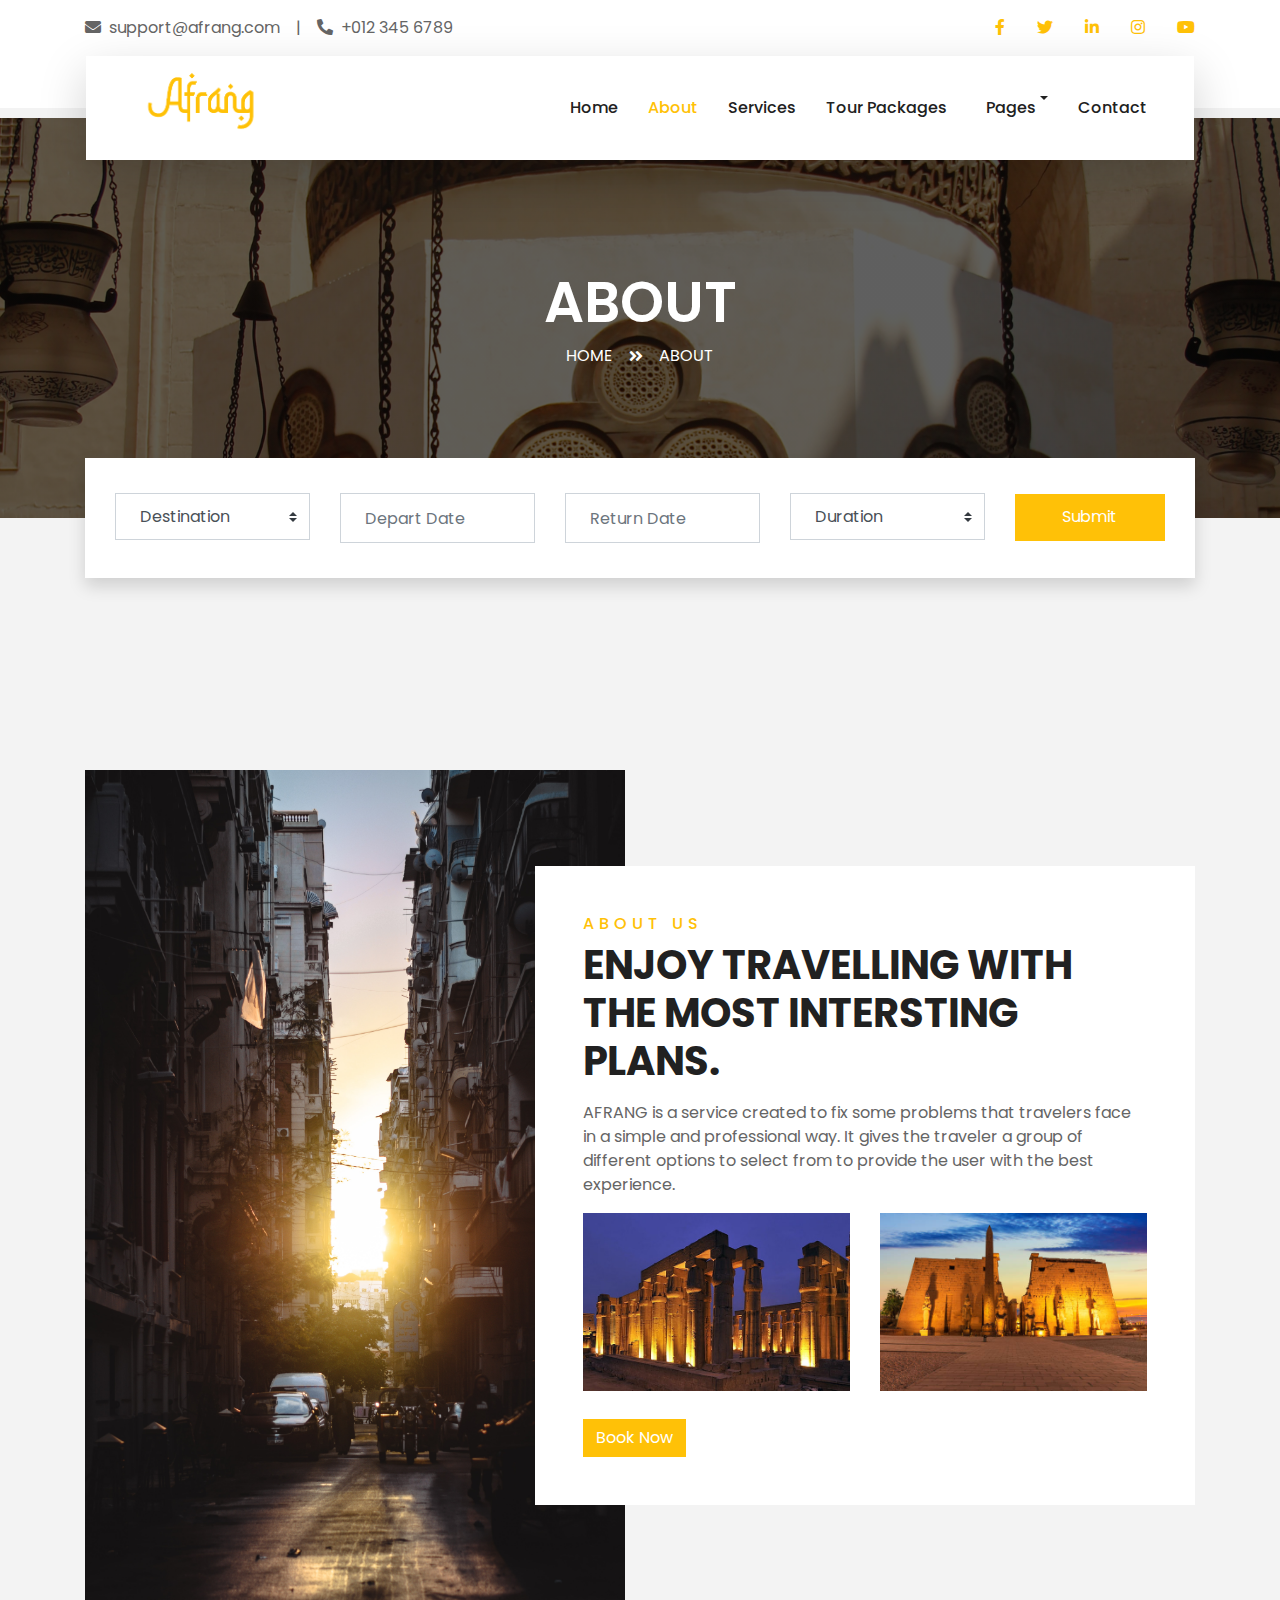
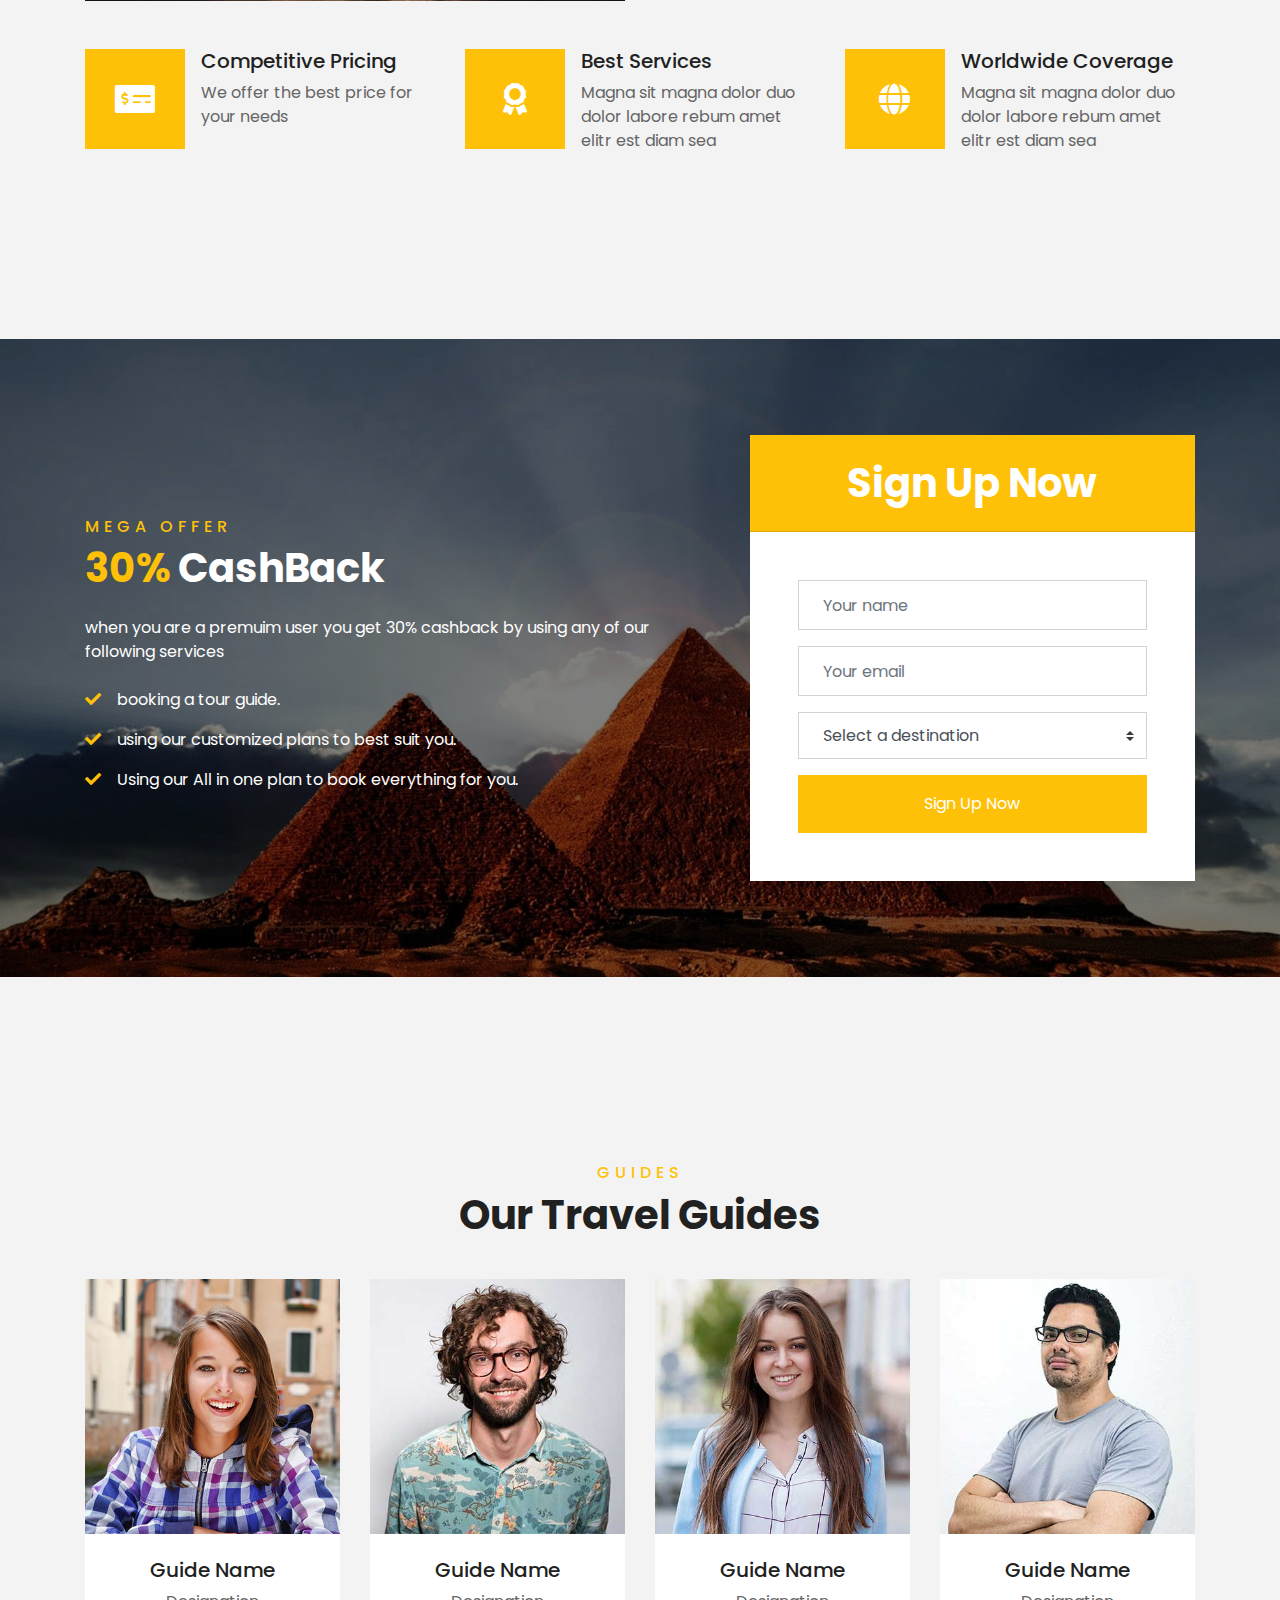
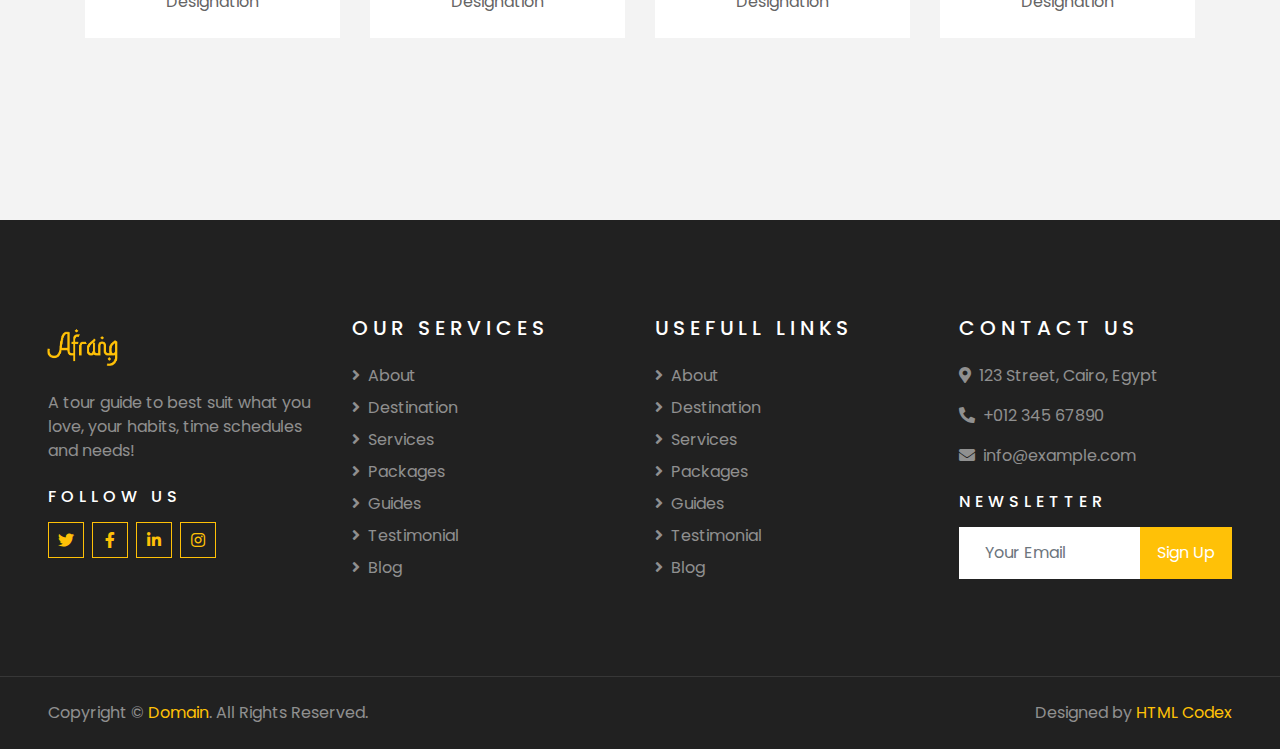
<file: about.html>
<!DOCTYPE html>
<html lang="en">

<head>
    <meta charset="utf-8">
    <title>AFRANG</title>
    <meta content="width=device-width, initial-scale=1.0" name="viewport">
    <meta content="Free HTML Templates" name="keywords">
    <meta content="Free HTML Templates" name="description">

    <!-- Favicon -->
    <link href="img/favicon.ico" rel="icon">

    <!-- Google Web Fonts -->
    <link rel="preconnect" href="https://fonts.gstatic.com">
    <link href="https://fonts.googleapis.com/css2?family=Poppins:wght@400;500;600;700&display=swap" rel="stylesheet"> 

    <!-- Font Awesome -->
    <link href="https://cdnjs.cloudflare.com/ajax/libs/font-awesome/5.10.0/css/all.min.css" rel="stylesheet">

    <!-- Libraries Stylesheet -->
    <link href="lib/owlcarousel/assets/owl.carousel.min.css" rel="stylesheet">
    <link href="lib/tempusdominus/css/tempusdominus-bootstrap-4.min.css" rel="stylesheet" />

    <!-- Customized Bootstrap Stylesheet -->
    <link href="css/style.css" rel="stylesheet">
</head>

<body>
    <!-- Topbar Start -->
    <div class="container-fluid bg-light pt-3 d-none d-lg-block">
        <div class="container">
            <div class="row">
                <div class="col-lg-6 text-center text-lg-left mb-2 mb-lg-0">
                    <div class="d-inline-flex align-items-center">
                        <p><i class="fa fa-envelope mr-2"></i>support@afrang.com</p>
                        <p class="text-body px-3">|</p>
                        <p><i class="fa fa-phone-alt mr-2"></i>+012 345 6789</p>
                    </div>
                </div>
                <div class="col-lg-6 text-center text-lg-right">
                    <div class="d-inline-flex align-items-center">
                        <a class="text-primary px-3" href="">
                            <i class="fab fa-facebook-f"></i>
                        </a>
                        <a class="text-primary px-3" href="">
                            <i class="fab fa-twitter"></i>
                        </a>
                        <a class="text-primary px-3" href="">
                            <i class="fab fa-linkedin-in"></i>
                        </a>
                        <a class="text-primary px-3" href="">
                            <i class="fab fa-instagram"></i>
                        </a>
                        <a class="text-primary pl-3" href="">
                            <i class="fab fa-youtube"></i>
                        </a>
                    </div>
                </div>
            </div>
        </div>
    </div>
    <!-- Topbar End -->


    <!-- Navbar Start -->
    <div class="container-fluid position-relative nav-bar p-0">
        <div class="container-lg position-relative p-0 px-lg-3" style="z-index: 9;">
            <nav class="navbar navbar-expand-lg bg-light navbar-light shadow-lg py-3 py-lg-0 pl-3 pl-lg-5">
                <a href="" class="navbar-brand">
                    <h1> <img id="sora" src="img/logo.png" alt="logo"  ></h1>
                </a>
                <button type="button" class="navbar-toggler" data-toggle="collapse" data-target="#navbarCollapse">
                    <span class="navbar-toggler-icon"></span>
                </button>
                <div class="collapse navbar-collapse justify-content-between px-3" id="navbarCollapse">
                    <div class="navbar-nav ml-auto py-0">
                        <a href="index.html" class="nav-item nav-link">Home</a>
                        <a href="about.html" class="nav-item nav-link active">About</a>
                        <a href="service.html" class="nav-item nav-link">Services</a>
                        <a style="width:10rem ;" href="package.html" class="nav-item nav-link">Tour Packages</a>
                        <div class="nav-item dropdown">
                            <a href="#" class="nav-link dropdown-toggle" data-toggle="dropdown">Pages</a>
                            <div class="dropdown-menu border-0 rounded-0 m-0">
                                <a href="blog.html" class="dropdown-item">Blog Grid</a>
                                <a href="single.html" class="dropdown-item">Blog Detail</a>
                                <a href="destination.html" class="dropdown-item">Destination</a>
                                <a href="guide.html" class="dropdown-item">Travel Guides</a>
                                <a href="testimonial.html" class="dropdown-item">Testimonial</a>
                            </div>
                        </div>
                        <a href="contact.html" class="nav-item nav-link">Contact</a>
                    </div>
                </div>
            </nav>
        </div>
    </div>
    <!-- Navbar End -->


    <!-- Header Start -->
    <div class="container-fluid page-header">
        <div class="container">
            <div class="d-flex flex-column align-items-center justify-content-center" style="min-height: 400px">
                <h3 class="display-4 text-white text-uppercase">About</h3>
                <div class="d-inline-flex text-white">
                    <p class="m-0 text-uppercase"><a class="text-white" href="">Home</a></p>
                    <i class="fa fa-angle-double-right pt-1 px-3"></i>
                    <p class="m-0 text-uppercase">About</p>
                </div>
            </div>
        </div>
    </div>
    <!-- Header End -->


    <!-- Booking Start -->
    <div class="container-fluid booking mt-5 pb-5">
        <div class="container pb-5">
            <div class="bg-light shadow" style="padding: 30px;">
                <div class="row align-items-center" style="min-height: 60px;">
                    <div class="col-md-10">
                        <div class="row">
                            <div class="col-md-3">
                                <div class="mb-3 mb-md-0">
                                    <select class="custom-select px-4" style="height: 47px;">
                                        <option selected>Destination</option>
                                        <option value="1">Destination 1</option>
                                        <option value="2">Destination 1</option>
                                        <option value="3">Destination 1</option>
                                    </select>
                                </div>
                            </div>
                            <div class="col-md-3">
                                <div class="mb-3 mb-md-0">
                                    <div class="date" id="date1" data-target-input="nearest">
                                        <input type="text" class="form-control p-4 datetimepicker-input" placeholder="Depart Date" data-target="#date1" data-toggle="datetimepicker"/>
                                    </div>
                                </div>
                            </div>
                            <div class="col-md-3">
                                <div class="mb-3 mb-md-0">
                                    <div class="date" id="date2" data-target-input="nearest">
                                        <input type="text" class="form-control p-4 datetimepicker-input" placeholder="Return Date" data-target="#date2" data-toggle="datetimepicker"/>
                                    </div>
                                </div>
                            </div>
                            <div class="col-md-3">
                                <div class="mb-3 mb-md-0">
                                    <select class="custom-select px-4" style="height: 47px;">
                                        <option selected>Duration</option>
                                        <option value="1">Duration 1</option>
                                        <option value="2">Duration 1</option>
                                        <option value="3">Duration 1</option>
                                    </select>
                                </div>
                            </div>
                        </div>
                    </div>
                    <div class="col-md-2">
                        <button class="btn btn-primary btn-block" type="submit" style="height: 47px; margin-top: -2px;">Submit</button>
                    </div>
                </div>
            </div>
        </div>
    </div>
    <!-- Booking End -->


    <!-- About Start -->
    <div class="container-fluid py-5">
        <div class="container pt-5">
            <div class="row">
                <div class="col-lg-6" style="min-height: 500px;">
                    <div class="position-relative h-100">
                        <img class="position-absolute w-100 h-100" src="img/about.jpg" style="object-fit: cover;">
                    </div>
                </div>
                <div class="col-lg-6 pt-5 pb-lg-5">
                    <div class="about-text bg-white p-4 p-lg-5 my-lg-5">
                        <h6 class="text-primary text-uppercase" style="letter-spacing: 5px;">About Us</h6>
                        <h1 class="mb-3">ENJOY TRAVELLING WITH THE MOST 
                            INTERSTING PLANS.</h1>
                        <p>AFRANG is a service created to fix some problems that travelers face in a simple and professional way. It gives the traveler a group of different options to select from to provide the user with the best experience.</p>
                        <div class="row mb-4">
                            <div class="col-6">
                                <img class="img-fluid" src="img/about-1.jpg" alt="">
                            </div>
                            <div class="col-6">
                                <img class="img-fluid" src="img/about-2.jpg" alt="">
                            </div>
                        </div>
                        <a href="" class="btn btn-primary mt-1">Book Now</a>
                    </div>
                </div>
            </div>
        </div>
    </div>
    <!-- About End -->


    <!-- Feature Start -->
    <div class="container-fluid pb-5">
        <div class="container pb-5">
            <div class="row">
                <div class="col-md-4">
                    <div class="d-flex mb-4 mb-lg-0">
                        <div class="d-flex flex-shrink-0 align-items-center justify-content-center bg-primary mr-3" style="height: 100px; width: 100px;">
                            <i class="fa fa-2x fa-money-check-alt text-white"></i>
                        </div>
                        <div class="d-flex flex-column">
                            <h5 class="">Competitive Pricing</h5>
                            <p class="m-0">We offer the best price for your needs</p>
                        </div>
                    </div>
                </div>
                <div class="col-md-4">
                    <div class="d-flex mb-4 mb-lg-0">
                        <div class="d-flex flex-shrink-0 align-items-center justify-content-center bg-primary mr-3" style="height: 100px; width: 100px;">
                            <i class="fa fa-2x fa-award text-white"></i>
                        </div>
                        <div class="d-flex flex-column">
                            <h5 class="">Best Services</h5>
                            <p class="m-0">Magna sit magna dolor duo dolor labore rebum amet elitr est diam sea</p>
                        </div>
                    </div>
                </div>
                <div class="col-md-4">
                    <div class="d-flex mb-4 mb-lg-0">
                        <div class="d-flex flex-shrink-0 align-items-center justify-content-center bg-primary mr-3" style="height: 100px; width: 100px;">
                            <i class="fa fa-2x fa-globe text-white"></i>
                        </div>
                        <div class="d-flex flex-column">
                            <h5 class="">Worldwide Coverage</h5>
                            <p class="m-0">Magna sit magna dolor duo dolor labore rebum amet elitr est diam sea</p>
                        </div>
                    </div>
                </div>
            </div>
        </div>
    </div>
    <!-- Feature End -->


    <!-- Registration Start -->
    <div class="container-fluid bg-registration py-5" style="margin: 90px 0;">
        <div class="container py-5">
            <div class="row align-items-center">
                <div class="col-lg-7 mb-5 mb-lg-0">
                    <div class="mb-4">
                        <h6 class="text-primary text-uppercase" style="letter-spacing: 5px;">Mega Offer</h6>
                        <h1 class="text-white"><span class="text-primary">30% </span> CashBack</h1>
                    </div>
                    <p class="text-white">when you are a premuim user you get 30% cashback by using any of our following services</p>
                    <ul class="list-inline text-white m-0">
                        <li class="py-2"><i class="fa fa-check text-primary mr-3"></i>booking a tour guide.</li>
                        <li class="py-2"><i class="fa fa-check text-primary mr-3"></i>using our customized plans to best suit you.</li>
                        <li class="py-2"><i class="fa fa-check text-primary mr-3"></i>Using our All in one plan to book everything for you.</li>
                    </ul>
                </div>
                <div class="col-lg-5">
                    <div class="card border-0">
                        <div class="card-header bg-primary text-center p-4">
                            <h1 class="text-white m-0">Sign Up Now</h1>
                        </div>
                        <div class="card-body rounded-bottom bg-white p-5">
                            <form>
                                <div class="form-group">
                                    <input type="text" class="form-control p-4" placeholder="Your name" required="required" />
                                </div>
                                <div class="form-group">
                                    <input type="email" class="form-control p-4" placeholder="Your email" required="required" />
                                </div>
                                <div class="form-group">
                                    <select class="custom-select px-4" style="height: 47px;">
                                        <option selected>Select a destination</option>
                                        <option value="1">destination 1</option>
                                        <option value="2">destination 1</option>
                                        <option value="3">destination 1</option>
                                    </select>
                                </div>
                                <div>
                                    <button class="btn btn-primary btn-block py-3" type="submit">Sign Up Now</button>
                                </div>
                            </form>
                        </div>
                    </div>
                </div>
            </div>
        </div>
    </div>
    <!-- Registration End -->


    <!-- Team Start -->
    <div class="container-fluid py-5">
        <div class="container pt-5 pb-3">
            <div class="text-center mb-3 pb-3">
                <h6 class="text-primary text-uppercase" style="letter-spacing: 5px;">Guides</h6>
                <h1>Our Travel Guides</h1>
            </div>
            <div class="row">
                <div class="col-lg-3 col-md-4 col-sm-6 pb-1">
                    <div class="team-item bg-white mb-4">
                        <div class="team-img position-relative overflow-hidden">
                            <img class="img-fluid w-100" src="img/team-1.jpg" alt="">
                            <div class="team-social">
                                <a class="btn btn-outline-primary btn-square" href=""><i class="fab fa-twitter"></i></a>
                                <a class="btn btn-outline-primary btn-square" href=""><i class="fab fa-facebook-f"></i></a>
                                <a class="btn btn-outline-primary btn-square" href=""><i class="fab fa-instagram"></i></a>
                                <a class="btn btn-outline-primary btn-square" href=""><i class="fab fa-linkedin-in"></i></a>
                            </div>
                        </div>
                        <div class="text-center py-4">
                            <h5 class="text-truncate">Guide Name</h5>
                            <p class="m-0">Designation</p>
                        </div>
                    </div>
                </div>
                <div class="col-lg-3 col-md-4 col-sm-6 pb-1">
                    <div class="team-item bg-white mb-4">
                        <div class="team-img position-relative overflow-hidden">
                            <img class="img-fluid w-100" src="img/team-2.jpg" alt="">
                            <div class="team-social">
                                <a class="btn btn-outline-primary btn-square" href=""><i class="fab fa-twitter"></i></a>
                                <a class="btn btn-outline-primary btn-square" href=""><i class="fab fa-facebook-f"></i></a>
                                <a class="btn btn-outline-primary btn-square" href=""><i class="fab fa-instagram"></i></a>
                                <a class="btn btn-outline-primary btn-square" href=""><i class="fab fa-linkedin-in"></i></a>
                            </div>
                        </div>
                        <div class="text-center py-4">
                            <h5 class="text-truncate">Guide Name</h5>
                            <p class="m-0">Designation</p>
                        </div>
                    </div>
                </div>
                <div class="col-lg-3 col-md-4 col-sm-6 pb-1">
                    <div class="team-item bg-white mb-4">
                        <div class="team-img position-relative overflow-hidden">
                            <img class="img-fluid w-100" src="img/team-3.jpg" alt="">
                            <div class="team-social">
                                <a class="btn btn-outline-primary btn-square" href=""><i class="fab fa-twitter"></i></a>
                                <a class="btn btn-outline-primary btn-square" href=""><i class="fab fa-facebook-f"></i></a>
                                <a class="btn btn-outline-primary btn-square" href=""><i class="fab fa-instagram"></i></a>
                                <a class="btn btn-outline-primary btn-square" href=""><i class="fab fa-linkedin-in"></i></a>
                            </div>
                        </div>
                        <div class="text-center py-4">
                            <h5 class="text-truncate">Guide Name</h5>
                            <p class="m-0">Designation</p>
                        </div>
                    </div>
                </div>
                <div class="col-lg-3 col-md-4 col-sm-6 pb-1">
                    <div class="team-item bg-white mb-4">
                        <div class="team-img position-relative overflow-hidden">
                            <img class="img-fluid w-100" src="img/team-4.jpg" alt="">
                            <div class="team-social">
                                <a class="btn btn-outline-primary btn-square" href=""><i class="fab fa-twitter"></i></a>
                                <a class="btn btn-outline-primary btn-square" href=""><i class="fab fa-facebook-f"></i></a>
                                <a class="btn btn-outline-primary btn-square" href=""><i class="fab fa-instagram"></i></a>
                                <a class="btn btn-outline-primary btn-square" href=""><i class="fab fa-linkedin-in"></i></a>
                            </div>
                        </div>
                        <div class="text-center py-4">
                            <h5 class="text-truncate">Guide Name</h5>
                            <p class="m-0">Designation</p>
                        </div>
                    </div>
                </div>
            </div>
        </div>
    </div>
    <!-- Team End -->


    <!-- Footer Start -->
    <div class="container-fluid bg-dark text-white-50 py-5 px-sm-3 px-lg-5" style="margin-top: 90px;">
        <div class="row pt-5">
            <div class="col-lg-3 col-md-6 mb-5">
                <a href="" class="navbar-brand">
                    <h1> <img id="sora" src="img/logo.png" alt="logo"  ></h1>
                </a>
                <p>A tour guide to best suit what you love, your habits, time schedules and needs!</p>
                <h6 class="text-white text-uppercase mt-4 mb-3" style="letter-spacing: 5px;">Follow Us</h6>
                <div class="d-flex justify-content-start">
                    <a class="btn btn-outline-primary btn-square mr-2" href="#"><i class="fab fa-twitter"></i></a>
                    <a class="btn btn-outline-primary btn-square mr-2" href="#"><i class="fab fa-facebook-f"></i></a>
                    <a class="btn btn-outline-primary btn-square mr-2" href="#"><i class="fab fa-linkedin-in"></i></a>
                    <a class="btn btn-outline-primary btn-square" href="#"><i class="fab fa-instagram"></i></a>
                </div>
            </div>
            <div class="col-lg-3 col-md-6 mb-5">
                <h5 class="text-white text-uppercase mb-4" style="letter-spacing: 5px;">Our Services</h5>
                <div class="d-flex flex-column justify-content-start">
                    <a class="text-white-50 mb-2" href="#"><i class="fa fa-angle-right mr-2"></i>About</a>
                    <a class="text-white-50 mb-2" href="#"><i class="fa fa-angle-right mr-2"></i>Destination</a>
                    <a class="text-white-50 mb-2" href="#"><i class="fa fa-angle-right mr-2"></i>Services</a>
                    <a class="text-white-50 mb-2" href="#"><i class="fa fa-angle-right mr-2"></i>Packages</a>
                    <a class="text-white-50 mb-2" href="#"><i class="fa fa-angle-right mr-2"></i>Guides</a>
                    <a class="text-white-50 mb-2" href="#"><i class="fa fa-angle-right mr-2"></i>Testimonial</a>
                    <a class="text-white-50" href="#"><i class="fa fa-angle-right mr-2"></i>Blog</a>
                </div>
            </div>
            <div class="col-lg-3 col-md-6 mb-5">
                <h5 class="text-white text-uppercase mb-4" style="letter-spacing: 5px;">Usefull Links</h5>
                <div class="d-flex flex-column justify-content-start">
                    <a class="text-white-50 mb-2" href="#"><i class="fa fa-angle-right mr-2"></i>About</a>
                    <a class="text-white-50 mb-2" href="#"><i class="fa fa-angle-right mr-2"></i>Destination</a>
                    <a class="text-white-50 mb-2" href="#"><i class="fa fa-angle-right mr-2"></i>Services</a>
                    <a class="text-white-50 mb-2" href="#"><i class="fa fa-angle-right mr-2"></i>Packages</a>
                    <a class="text-white-50 mb-2" href="#"><i class="fa fa-angle-right mr-2"></i>Guides</a>
                    <a class="text-white-50 mb-2" href="#"><i class="fa fa-angle-right mr-2"></i>Testimonial</a>
                    <a class="text-white-50" href="#"><i class="fa fa-angle-right mr-2"></i>Blog</a>
                </div>
            </div>
            <div class="col-lg-3 col-md-6 mb-5">
                <h5 class="text-white text-uppercase mb-4" style="letter-spacing: 5px;">Contact Us</h5>
                <p><i class="fa fa-map-marker-alt mr-2"></i>123 Street, Cairo, Egypt</p>
                <p><i class="fa fa-phone-alt mr-2"></i>+012 345 67890</p>
                <p><i class="fa fa-envelope mr-2"></i>info@example.com</p>
                <h6 class="text-white text-uppercase mt-4 mb-3" style="letter-spacing: 5px;">Newsletter</h6>
                <div class="w-100">
                    <div class="input-group">
                        <input type="text" class="form-control border-light" style="padding: 25px;" placeholder="Your Email">
                        <div class="input-group-append">
                            <button class="btn btn-primary px-3">Sign Up</button>
                        </div>
                    </div>
                </div>
            </div>
        </div>
    </div>
    <div class="container-fluid bg-dark text-white border-top py-4 px-sm-3 px-md-5" style="border-color: rgba(256, 256, 256, .1) !important;">
        <div class="row">
            <div class="col-lg-6 text-center text-md-left mb-3 mb-md-0">
                <p class="m-0 text-white-50">Copyright &copy; <a href="#">Domain</a>. All Rights Reserved.</a>
                </p>
            </div>
            <div class="col-lg-6 text-center text-md-right">
                <p class="m-0 text-white-50">Designed by <a href="https://htmlcodex.com">HTML Codex</a>
                </p>
            </div>
        </div>
    </div>
    <!-- Footer End -->


    <!-- Back to Top -->
    <a href="#" class="btn btn-lg btn-primary btn-lg-square back-to-top"><i class="fa fa-angle-double-up"></i></a>


    <!-- JavaScript Libraries -->
    <script src="https://code.jquery.com/jquery-3.4.1.min.js"></script>
    <script src="https://stackpath.bootstrapcdn.com/bootstrap/4.4.1/js/bootstrap.bundle.min.js"></script>
    <script src="lib/easing/easing.min.js"></script>
    <script src="lib/owlcarousel/owl.carousel.min.js"></script>
    <script src="lib/tempusdominus/js/moment.min.js"></script>
    <script src="lib/tempusdominus/js/moment-timezone.min.js"></script>
    <script src="lib/tempusdominus/js/tempusdominus-bootstrap-4.min.js"></script>

    <!-- Contact Javascript File -->
    <script src="mail/jqBootstrapValidation.min.js"></script>
    <script src="mail/contact.js"></script>

    <!-- Template Javascript -->
    <script src="js/main.js"></script>
</body>

</html>
</file>
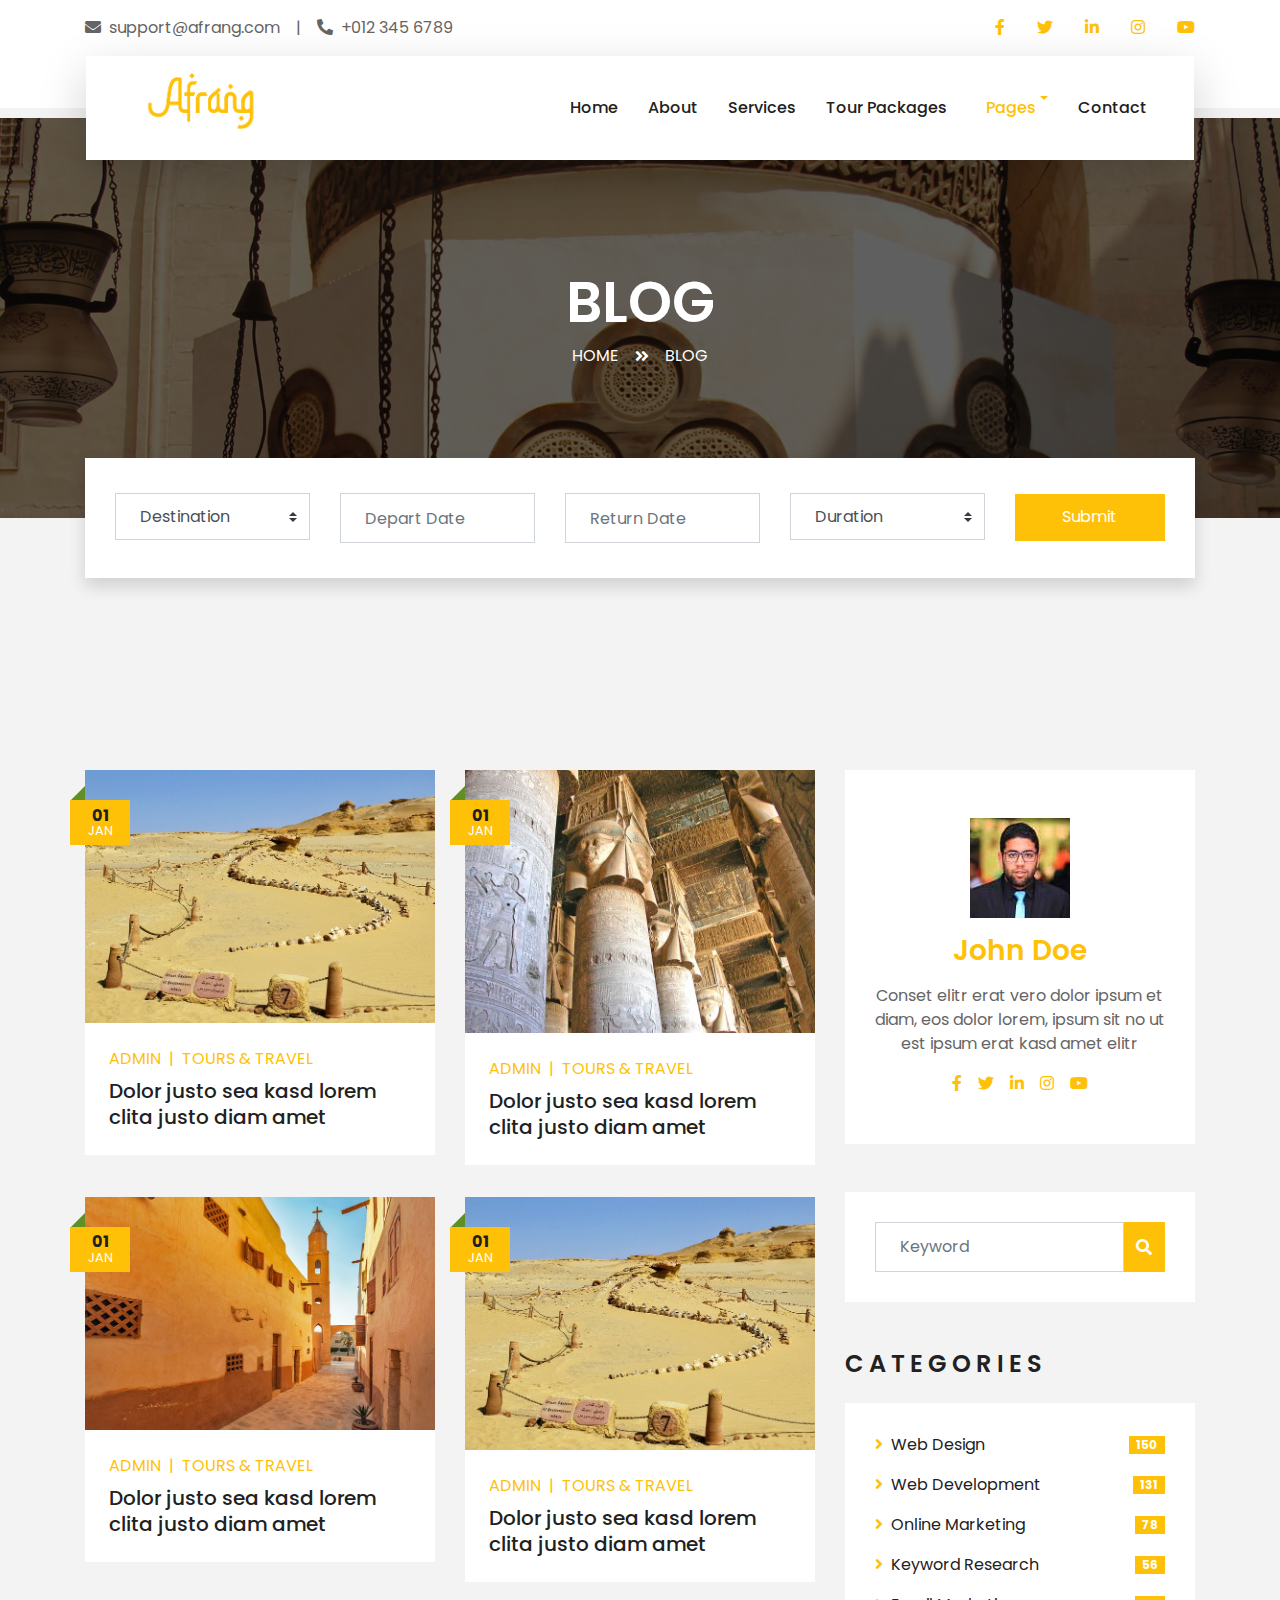
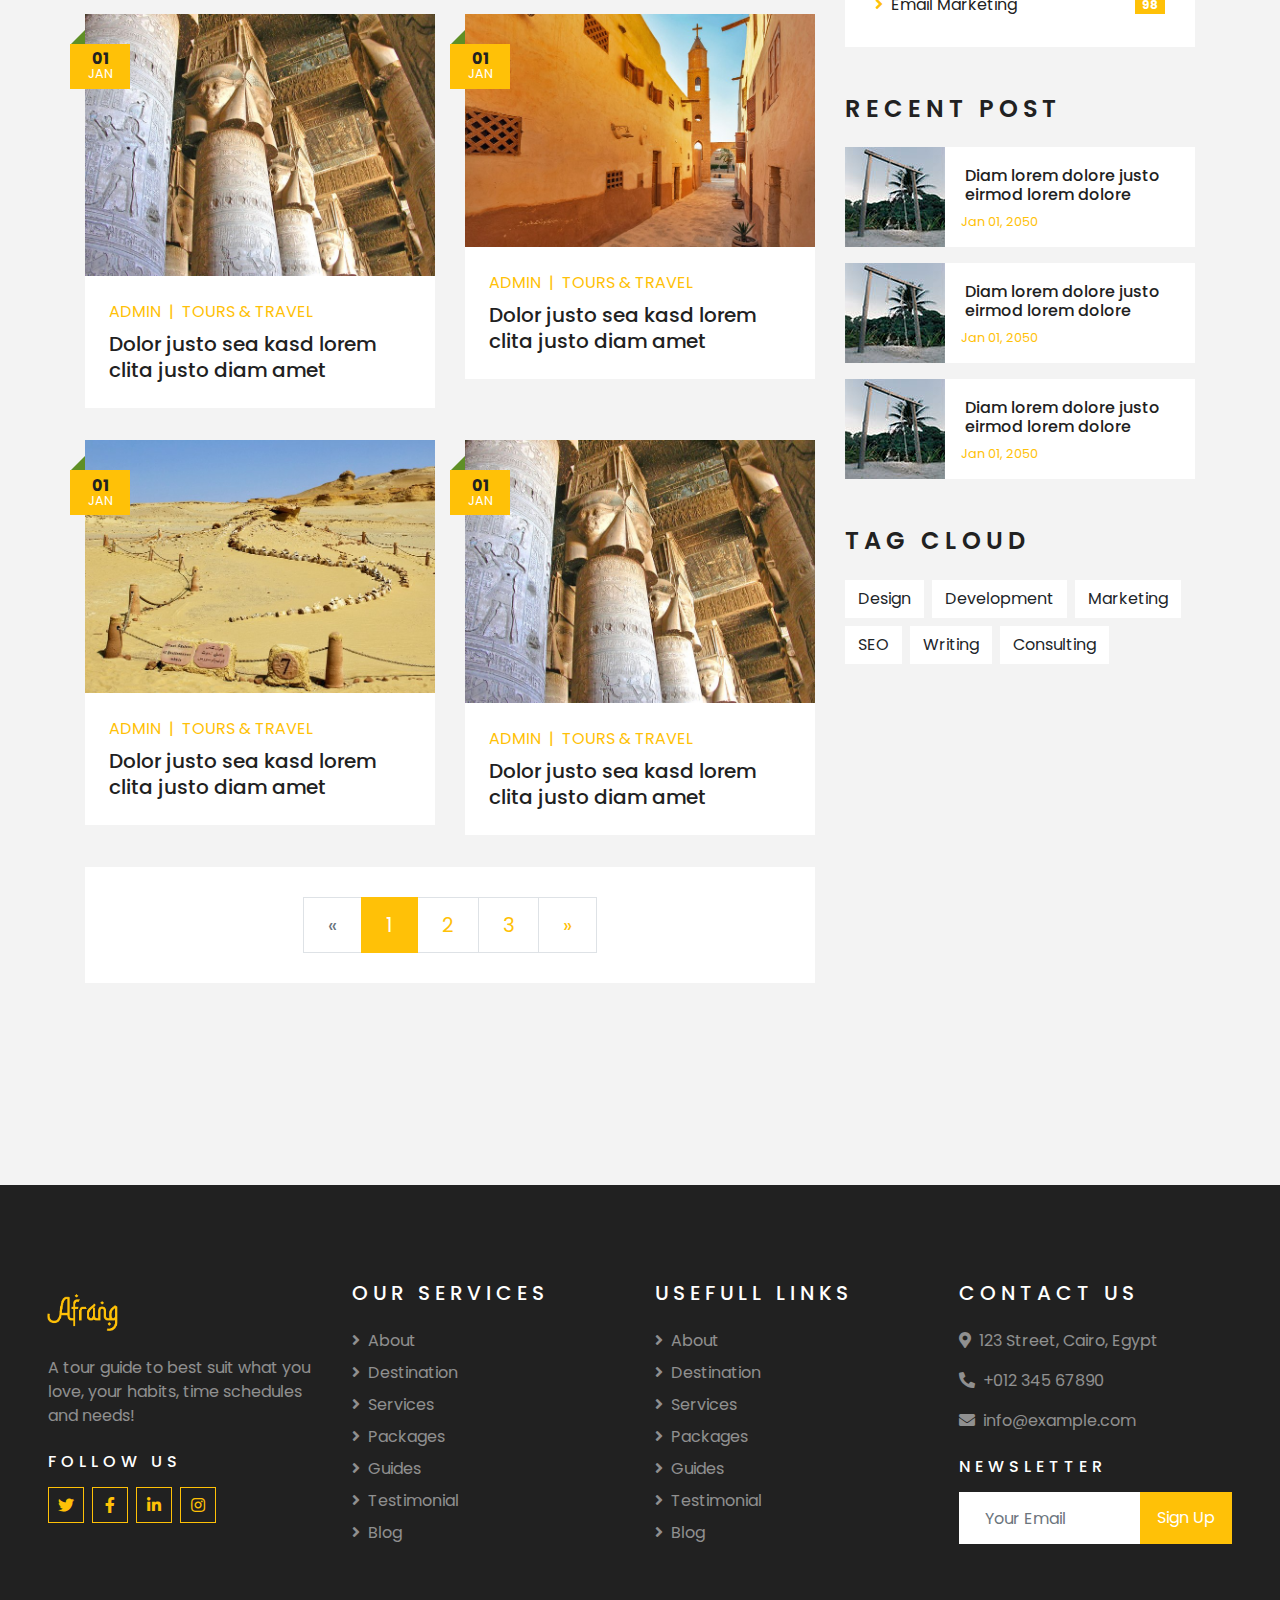
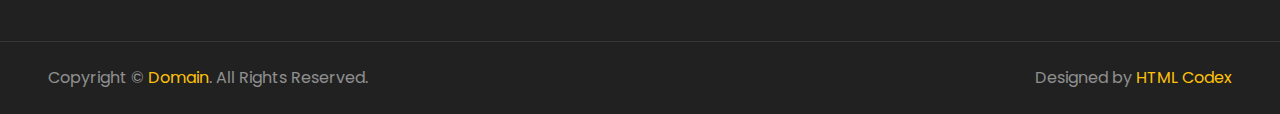
<file: blog.html>
<!DOCTYPE html>
<html lang="en">

<head>
    <meta charset="utf-8">
    <title>AFRANG</title>
    <meta content="width=device-width, initial-scale=1.0" name="viewport">
    <meta content="Free HTML Templates" name="keywords">
    <meta content="Free HTML Templates" name="description">

    <!-- Favicon -->
    <link href="img/favicon.ico" rel="icon">

    <!-- Google Web Fonts -->
    <link rel="preconnect" href="https://fonts.gstatic.com">
    <link href="https://fonts.googleapis.com/css2?family=Poppins:wght@400;500;600;700&display=swap" rel="stylesheet"> 

    <!-- Font Awesome -->
    <link href="https://cdnjs.cloudflare.com/ajax/libs/font-awesome/5.10.0/css/all.min.css" rel="stylesheet">

    <!-- Libraries Stylesheet -->
    <link href="lib/owlcarousel/assets/owl.carousel.min.css" rel="stylesheet">
    <link href="lib/tempusdominus/css/tempusdominus-bootstrap-4.min.css" rel="stylesheet" />

    <!-- Customized Bootstrap Stylesheet -->
    <link href="css/style.css" rel="stylesheet">
</head>

<body>
    <!-- Topbar Start -->
    <div class="container-fluid bg-light pt-3 d-none d-lg-block">
        <div class="container">
            <div class="row">
                <div class="col-lg-6 text-center text-lg-left mb-2 mb-lg-0">
                    <div class="d-inline-flex align-items-center">
                        <p><i class="fa fa-envelope mr-2"></i>support@afrang.com</p>
                        <p class="text-body px-3">|</p>
                        <p><i class="fa fa-phone-alt mr-2"></i>+012 345 6789</p>
                    </div>
                </div>
                <div class="col-lg-6 text-center text-lg-right">
                    <div class="d-inline-flex align-items-center">
                        <a class="text-primary px-3" href="">
                            <i class="fab fa-facebook-f"></i>
                        </a>
                        <a class="text-primary px-3" href="">
                            <i class="fab fa-twitter"></i>
                        </a>
                        <a class="text-primary px-3" href="">
                            <i class="fab fa-linkedin-in"></i>
                        </a>
                        <a class="text-primary px-3" href="">
                            <i class="fab fa-instagram"></i>
                        </a>
                        <a class="text-primary pl-3" href="">
                            <i class="fab fa-youtube"></i>
                        </a>
                    </div>
                </div>
            </div>
        </div>
    </div>
    <!-- Topbar End -->


    <!-- Navbar Start -->
    <div class="container-fluid position-relative nav-bar p-0">
        <div class="container-lg position-relative p-0 px-lg-3" style="z-index: 9;">
            <nav class="navbar navbar-expand-lg bg-light navbar-light shadow-lg py-3 py-lg-0 pl-3 pl-lg-5">
                <a href="" class="navbar-brand">
                    <h1> <img id="sora" src="img/logo.png" alt="logo"  ></h1>
                </a>
                <button type="button" class="navbar-toggler" data-toggle="collapse" data-target="#navbarCollapse">
                    <span class="navbar-toggler-icon"></span>
                </button>
                <div class="collapse navbar-collapse justify-content-between px-3" id="navbarCollapse">
                    <div class="navbar-nav ml-auto py-0">
                        <a href="index.html" class="nav-item nav-link">Home</a>
                        <a href="about.html" class="nav-item nav-link">About</a>
                        <a href="service.html" class="nav-item nav-link">Services</a>
                        <a style="width:10rem ;" href="package.html" class="nav-item nav-link">Tour Packages</a>
                        <div class="nav-item dropdown">
                            <a href="#" class="nav-link dropdown-toggle active" data-toggle="dropdown">Pages</a>
                            <div class="dropdown-menu border-0 rounded-0 m-0">
                                <a href="blog.html" class="dropdown-item active">Blog Grid</a>
                                <a href="single.html" class="dropdown-item">Blog Detail</a>
                                <a href="destination.html" class="dropdown-item">Destination</a>
                                <a href="guide.html" class="dropdown-item">Travel Guides</a>
                                <a href="testimonial.html" class="dropdown-item">Testimonial</a>
                            </div>
                        </div>
                        <a href="contact.html" class="nav-item nav-link">Contact</a>
                    </div>
                </div>
            </nav>
        </div>
    </div>
    <!-- Navbar End -->


    <!-- Header Start -->
    <div class="container-fluid page-header">
        <div class="container">
            <div class="d-flex flex-column align-items-center justify-content-center" style="min-height: 400px">
                <h3 class="display-4 text-white text-uppercase">Blog</h3>
                <div class="d-inline-flex text-white">
                    <p class="m-0 text-uppercase"><a class="text-white" href="">Home</a></p>
                    <i class="fa fa-angle-double-right pt-1 px-3"></i>
                    <p class="m-0 text-uppercase">Blog</p>
                </div>
            </div>
        </div>
    </div>
    <!-- Header End -->


    <!-- Booking Start -->
    <div class="container-fluid booking mt-5 pb-5">
        <div class="container pb-5">
            <div class="bg-light shadow" style="padding: 30px;">
                <div class="row align-items-center" style="min-height: 60px;">
                    <div class="col-md-10">
                        <div class="row">
                            <div class="col-md-3">
                                <div class="mb-3 mb-md-0">
                                    <select class="custom-select px-4" style="height: 47px;">
                                        <option selected>Destination</option>
                                        <option value="1">Destination 1</option>
                                        <option value="2">Destination 1</option>
                                        <option value="3">Destination 1</option>
                                    </select>
                                </div>
                            </div>
                            <div class="col-md-3">
                                <div class="mb-3 mb-md-0">
                                    <div class="date" id="date1" data-target-input="nearest">
                                        <input type="text" class="form-control p-4 datetimepicker-input" placeholder="Depart Date" data-target="#date1" data-toggle="datetimepicker"/>
                                    </div>
                                </div>
                            </div>
                            <div class="col-md-3">
                                <div class="mb-3 mb-md-0">
                                    <div class="date" id="date2" data-target-input="nearest">
                                        <input type="text" class="form-control p-4 datetimepicker-input" placeholder="Return Date" data-target="#date2" data-toggle="datetimepicker"/>
                                    </div>
                                </div>
                            </div>
                            <div class="col-md-3">
                                <div class="mb-3 mb-md-0">
                                    <select class="custom-select px-4" style="height: 47px;">
                                        <option selected>Duration</option>
                                        <option value="1">Duration 1</option>
                                        <option value="2">Duration 1</option>
                                        <option value="3">Duration 1</option>
                                    </select>
                                </div>
                            </div>
                        </div>
                    </div>
                    <div class="col-md-2">
                        <button class="btn btn-primary btn-block" type="submit" style="height: 47px; margin-top: -2px;">Submit</button>
                    </div>
                </div>
            </div>
        </div>
    </div>
    <!-- Booking End -->


    <!-- Blog Start -->
    <div class="container-fluid py-5">
        <div class="container py-5">
            <div class="row">
                <div class="col-lg-8">
                    <div class="row pb-3">
                        <div class="col-md-6 mb-4 pb-2">
                            <div class="blog-item">
                                <div class="position-relative">
                                    <img class="img-fluid w-100" src="img/blog-1.jpg" alt="">
                                    <div class="blog-date">
                                        <h6 class="font-weight-bold mb-n1">01</h6>
                                        <small class="text-white text-uppercase">Jan</small>
                                    </div>
                                </div>
                                <div class="bg-white p-4">
                                    <div class="d-flex mb-2">
                                        <a class="text-primary text-uppercase text-decoration-none" href="">Admin</a>
                                        <span class="text-primary px-2">|</span>
                                        <a class="text-primary text-uppercase text-decoration-none" href="">Tours & Travel</a>
                                    </div>
                                    <a class="h5 m-0 text-decoration-none" href="">Dolor justo sea kasd lorem clita justo diam amet</a>
                                </div>
                            </div>
                        </div>
                        <div class="col-md-6 mb-4 pb-2">
                            <div class="blog-item">
                                <div class="position-relative">
                                    <img class="img-fluid w-100" src="img/blog-2.jpg" alt="">
                                    <div class="blog-date">
                                        <h6 class="font-weight-bold mb-n1">01</h6>
                                        <small class="text-white text-uppercase">Jan</small>
                                    </div>
                                </div>
                                <div class="bg-white p-4">
                                    <div class="d-flex mb-2">
                                        <a class="text-primary text-uppercase text-decoration-none" href="">Admin</a>
                                        <span class="text-primary px-2">|</span>
                                        <a class="text-primary text-uppercase text-decoration-none" href="">Tours & Travel</a>
                                    </div>
                                    <a class="h5 m-0 text-decoration-none" href="">Dolor justo sea kasd lorem clita justo diam amet</a>
                                </div>
                            </div>
                        </div>
                        <div class="col-md-6 mb-4 pb-2">
                            <div class="blog-item">
                                <div class="position-relative">
                                    <img class="img-fluid w-100" src="img/blog-3.jpg" alt="">
                                    <div class="blog-date">
                                        <h6 class="font-weight-bold mb-n1">01</h6>
                                        <small class="text-white text-uppercase">Jan</small>
                                    </div>
                                </div>
                                <div class="bg-white p-4">
                                    <div class="d-flex mb-2">
                                        <a class="text-primary text-uppercase text-decoration-none" href="">Admin</a>
                                        <span class="text-primary px-2">|</span>
                                        <a class="text-primary text-uppercase text-decoration-none" href="">Tours & Travel</a>
                                    </div>
                                    <a class="h5 m-0 text-decoration-none" href="">Dolor justo sea kasd lorem clita justo diam amet</a>
                                </div>
                            </div>
                        </div>
                        <div class="col-md-6 mb-4 pb-2">
                            <div class="blog-item">
                                <div class="position-relative">
                                    <img class="img-fluid w-100" src="img/blog-1.jpg" alt="">
                                    <div class="blog-date">
                                        <h6 class="font-weight-bold mb-n1">01</h6>
                                        <small class="text-white text-uppercase">Jan</small>
                                    </div>
                                </div>
                                <div class="bg-white p-4">
                                    <div class="d-flex mb-2">
                                        <a class="text-primary text-uppercase text-decoration-none" href="">Admin</a>
                                        <span class="text-primary px-2">|</span>
                                        <a class="text-primary text-uppercase text-decoration-none" href="">Tours & Travel</a>
                                    </div>
                                    <a class="h5 m-0 text-decoration-none" href="">Dolor justo sea kasd lorem clita justo diam amet</a>
                                </div>
                            </div>
                        </div>
                        <div class="col-md-6 mb-4 pb-2">
                            <div class="blog-item">
                                <div class="position-relative">
                                    <img class="img-fluid w-100" src="img/blog-2.jpg" alt="">
                                    <div class="blog-date">
                                        <h6 class="font-weight-bold mb-n1">01</h6>
                                        <small class="text-white text-uppercase">Jan</small>
                                    </div>
                                </div>
                                <div class="bg-white p-4">
                                    <div class="d-flex mb-2">
                                        <a class="text-primary text-uppercase text-decoration-none" href="">Admin</a>
                                        <span class="text-primary px-2">|</span>
                                        <a class="text-primary text-uppercase text-decoration-none" href="">Tours & Travel</a>
                                    </div>
                                    <a class="h5 m-0 text-decoration-none" href="">Dolor justo sea kasd lorem clita justo diam amet</a>
                                </div>
                            </div>
                        </div>
                        <div class="col-md-6 mb-4 pb-2">
                            <div class="blog-item">
                                <div class="position-relative">
                                    <img class="img-fluid w-100" src="img/blog-3.jpg" alt="">
                                    <div class="blog-date">
                                        <h6 class="font-weight-bold mb-n1">01</h6>
                                        <small class="text-white text-uppercase">Jan</small>
                                    </div>
                                </div>
                                <div class="bg-white p-4">
                                    <div class="d-flex mb-2">
                                        <a class="text-primary text-uppercase text-decoration-none" href="">Admin</a>
                                        <span class="text-primary px-2">|</span>
                                        <a class="text-primary text-uppercase text-decoration-none" href="">Tours & Travel</a>
                                    </div>
                                    <a class="h5 m-0 text-decoration-none" href="">Dolor justo sea kasd lorem clita justo diam amet</a>
                                </div>
                            </div>
                        </div>
                        <div class="col-md-6 mb-4 pb-2">
                            <div class="blog-item">
                                <div class="position-relative">
                                    <img class="img-fluid w-100" src="img/blog-1.jpg" alt="">
                                    <div class="blog-date">
                                        <h6 class="font-weight-bold mb-n1">01</h6>
                                        <small class="text-white text-uppercase">Jan</small>
                                    </div>
                                </div>
                                <div class="bg-white p-4">
                                    <div class="d-flex mb-2">
                                        <a class="text-primary text-uppercase text-decoration-none" href="">Admin</a>
                                        <span class="text-primary px-2">|</span>
                                        <a class="text-primary text-uppercase text-decoration-none" href="">Tours & Travel</a>
                                    </div>
                                    <a class="h5 m-0 text-decoration-none" href="">Dolor justo sea kasd lorem clita justo diam amet</a>
                                </div>
                            </div>
                        </div>
                        <div class="col-md-6 mb-4 pb-2">
                            <div class="blog-item">
                                <div class="position-relative">
                                    <img class="img-fluid w-100" src="img/blog-2.jpg" alt="">
                                    <div class="blog-date">
                                        <h6 class="font-weight-bold mb-n1">01</h6>
                                        <small class="text-white text-uppercase">Jan</small>
                                    </div>
                                </div>
                                <div class="bg-white p-4">
                                    <div class="d-flex mb-2">
                                        <a class="text-primary text-uppercase text-decoration-none" href="">Admin</a>
                                        <span class="text-primary px-2">|</span>
                                        <a class="text-primary text-uppercase text-decoration-none" href="">Tours & Travel</a>
                                    </div>
                                    <a class="h5 m-0 text-decoration-none" href="">Dolor justo sea kasd lorem clita justo diam amet</a>
                                </div>
                            </div>
                        </div>
                        <div class="col-12">
                            <nav aria-label="Page navigation">
                                <ul class="pagination pagination-lg justify-content-center bg-white mb-0" style="padding: 30px;">
                                  <li class="page-item disabled">
                                    <a class="page-link" href="#" aria-label="Previous">
                                      <span aria-hidden="true">&laquo;</span>
                                      <span class="sr-only">Previous</span>
                                    </a>
                                  </li>
                                  <li class="page-item active"><a class="page-link" href="#">1</a></li>
                                  <li class="page-item"><a class="page-link" href="#">2</a></li>
                                  <li class="page-item"><a class="page-link" href="#">3</a></li>
                                  <li class="page-item">
                                    <a class="page-link" href="#" aria-label="Next">
                                      <span aria-hidden="true">&raquo;</span>
                                      <span class="sr-only">Next</span>
                                    </a>
                                  </li>
                                </ul>
                              </nav>
                        </div>
                    </div>
                </div>
    
                <div class="col-lg-4 mt-5 mt-lg-0">
                    <!-- Author Bio -->
                    <div class="d-flex flex-column text-center bg-white mb-5 py-5 px-4">
                        <img src="img/user.jpg" class="img-fluid mx-auto mb-3" style="width: 100px;">
                        <h3 class="text-primary mb-3">John Doe</h3>
                        <p>Conset elitr erat vero dolor ipsum et diam, eos dolor lorem, ipsum sit no ut est  ipsum erat kasd amet elitr</p>
                        <div class="d-flex justify-content-center">
                            <a class="text-primary px-2" href="">
                                <i class="fab fa-facebook-f"></i>
                            </a>
                            <a class="text-primary px-2" href="">
                                <i class="fab fa-twitter"></i>
                            </a>
                            <a class="text-primary px-2" href="">
                                <i class="fab fa-linkedin-in"></i>
                            </a>
                            <a class="text-primary px-2" href="">
                                <i class="fab fa-instagram"></i>
                            </a>
                            <a class="text-primary px-2" href="">
                                <i class="fab fa-youtube"></i>
                            </a>
                        </div>
                    </div>
    
                    <!-- Search Form -->
                    <div class="mb-5">
                        <div class="bg-white" style="padding: 30px;">
                            <div class="input-group">
                                <input type="text" class="form-control p-4" placeholder="Keyword">
                                <div class="input-group-append">
                                    <span class="input-group-text bg-primary border-primary text-white"><i
                                            class="fa fa-search"></i></span>
                                </div>
                            </div>
                        </div>
                    </div>

                    <!-- Category List -->
                    <div class="mb-5">
                        <h4 class="text-uppercase mb-4" style="letter-spacing: 5px;">Categories</h4>
                        <div class="bg-white" style="padding: 30px;">
                            <ul class="list-inline m-0">
                                <li class="mb-3 d-flex justify-content-between align-items-center">
                                    <a class="text-dark" href="#"><i class="fa fa-angle-right text-primary mr-2"></i>Web
                                        Design</a>
                                    <span class="badge badge-primary badge-pill">150</span>
                                </li>
                                <li class="mb-3 d-flex justify-content-between align-items-center">
                                    <a class="text-dark" href="#"><i class="fa fa-angle-right text-primary mr-2"></i>Web
                                        Development</a>
                                    <span class="badge badge-primary badge-pill">131</span>
                                </li>
                                <li class="mb-3 d-flex justify-content-between align-items-center">
                                    <a class="text-dark" href="#"><i
                                            class="fa fa-angle-right text-primary mr-2"></i>Online Marketing</a>
                                    <span class="badge badge-primary badge-pill">78</span>
                                </li>
                                <li class="mb-3 d-flex justify-content-between align-items-center">
                                    <a class="text-dark" href="#"><i
                                            class="fa fa-angle-right text-primary mr-2"></i>Keyword Research</a>
                                    <span class="badge badge-primary badge-pill">56</span>
                                </li>
                                <li class="d-flex justify-content-between align-items-center">
                                    <a class="text-dark" href="#"><i
                                            class="fa fa-angle-right text-primary mr-2"></i>Email Marketing</a>
                                    <span class="badge badge-primary badge-pill">98</span>
                                </li>
                            </ul>
                        </div>
                    </div>
    
                    <!-- Recent Post -->
                    <div class="mb-5">
                        <h4 class="text-uppercase mb-4" style="letter-spacing: 5px;">Recent Post</h4>
                        <a class="d-flex align-items-center text-decoration-none bg-white mb-3" href="">
                            <img class="img-fluid" src="img/blog-100x100.jpg" alt="">
                            <div class="pl-3">
                                <h6 class="m-1">Diam lorem dolore justo eirmod lorem dolore</h6>
                                <small>Jan 01, 2050</small>
                            </div>
                        </a>
                        <a class="d-flex align-items-center text-decoration-none bg-white mb-3" href="">
                            <img class="img-fluid" src="img/blog-100x100.jpg" alt="">
                            <div class="pl-3">
                                <h6 class="m-1">Diam lorem dolore justo eirmod lorem dolore</h6>
                                <small>Jan 01, 2050</small>
                            </div>
                        </a>
                        <a class="d-flex align-items-center text-decoration-none bg-white mb-3" href="">
                            <img class="img-fluid" src="img/blog-100x100.jpg" alt="">
                            <div class="pl-3">
                                <h6 class="m-1">Diam lorem dolore justo eirmod lorem dolore</h6>
                                <small>Jan 01, 2050</small>
                            </div>
                        </a>
                    </div>
    
                    <!-- Tag Cloud -->
                    <div class="mb-5">
                        <h4 class="text-uppercase mb-4" style="letter-spacing: 5px;">Tag Cloud</h4>
                        <div class="d-flex flex-wrap m-n1">
                            <a href="" class="btn btn-light m-1">Design</a>
                            <a href="" class="btn btn-light m-1">Development</a>
                            <a href="" class="btn btn-light m-1">Marketing</a>
                            <a href="" class="btn btn-light m-1">SEO</a>
                            <a href="" class="btn btn-light m-1">Writing</a>
                            <a href="" class="btn btn-light m-1">Consulting</a>
                        </div>
                    </div>
                </div>
            </div>
        </div>
    </div>
    <!-- Blog End -->


    <!-- Footer Start -->
    <div class="container-fluid bg-dark text-white-50 py-5 px-sm-3 px-lg-5" style="margin-top: 90px;">
        <div class="row pt-5">
            <div class="col-lg-3 col-md-6 mb-5">
                <a href="" class="navbar-brand">
                    <h1> <img id="sora" src="img/logo.png" alt="logo"  ></h1>
                </a>
                <p>A tour guide to best suit what you love, your habits, time schedules and needs!</p>
                <h6 class="text-white text-uppercase mt-4 mb-3" style="letter-spacing: 5px;">Follow Us</h6>
                <div class="d-flex justify-content-start">
                    <a class="btn btn-outline-primary btn-square mr-2" href="#"><i class="fab fa-twitter"></i></a>
                    <a class="btn btn-outline-primary btn-square mr-2" href="#"><i class="fab fa-facebook-f"></i></a>
                    <a class="btn btn-outline-primary btn-square mr-2" href="#"><i class="fab fa-linkedin-in"></i></a>
                    <a class="btn btn-outline-primary btn-square" href="#"><i class="fab fa-instagram"></i></a>
                </div>
            </div>
            <div class="col-lg-3 col-md-6 mb-5">
                <h5 class="text-white text-uppercase mb-4" style="letter-spacing: 5px;">Our Services</h5>
                <div class="d-flex flex-column justify-content-start">
                    <a class="text-white-50 mb-2" href="#"><i class="fa fa-angle-right mr-2"></i>About</a>
                    <a class="text-white-50 mb-2" href="#"><i class="fa fa-angle-right mr-2"></i>Destination</a>
                    <a class="text-white-50 mb-2" href="#"><i class="fa fa-angle-right mr-2"></i>Services</a>
                    <a class="text-white-50 mb-2" href="#"><i class="fa fa-angle-right mr-2"></i>Packages</a>
                    <a class="text-white-50 mb-2" href="#"><i class="fa fa-angle-right mr-2"></i>Guides</a>
                    <a class="text-white-50 mb-2" href="#"><i class="fa fa-angle-right mr-2"></i>Testimonial</a>
                    <a class="text-white-50" href="#"><i class="fa fa-angle-right mr-2"></i>Blog</a>
                </div>
            </div>
            <div class="col-lg-3 col-md-6 mb-5">
                <h5 class="text-white text-uppercase mb-4" style="letter-spacing: 5px;">Usefull Links</h5>
                <div class="d-flex flex-column justify-content-start">
                    <a class="text-white-50 mb-2" href="#"><i class="fa fa-angle-right mr-2"></i>About</a>
                    <a class="text-white-50 mb-2" href="#"><i class="fa fa-angle-right mr-2"></i>Destination</a>
                    <a class="text-white-50 mb-2" href="#"><i class="fa fa-angle-right mr-2"></i>Services</a>
                    <a class="text-white-50 mb-2" href="#"><i class="fa fa-angle-right mr-2"></i>Packages</a>
                    <a class="text-white-50 mb-2" href="#"><i class="fa fa-angle-right mr-2"></i>Guides</a>
                    <a class="text-white-50 mb-2" href="#"><i class="fa fa-angle-right mr-2"></i>Testimonial</a>
                    <a class="text-white-50" href="#"><i class="fa fa-angle-right mr-2"></i>Blog</a>
                </div>
            </div>
            <div class="col-lg-3 col-md-6 mb-5">
                <h5 class="text-white text-uppercase mb-4" style="letter-spacing: 5px;">Contact Us</h5>
                <p><i class="fa fa-map-marker-alt mr-2"></i>123 Street, Cairo, Egypt</p>
                <p><i class="fa fa-phone-alt mr-2"></i>+012 345 67890</p>
                <p><i class="fa fa-envelope mr-2"></i>info@example.com</p>
                <h6 class="text-white text-uppercase mt-4 mb-3" style="letter-spacing: 5px;">Newsletter</h6>
                <div class="w-100">
                    <div class="input-group">
                        <input type="text" class="form-control border-light" style="padding: 25px;" placeholder="Your Email">
                        <div class="input-group-append">
                            <button class="btn btn-primary px-3">Sign Up</button>
                        </div>
                    </div>
                </div>
            </div>
        </div>
    </div>
    <div class="container-fluid bg-dark text-white border-top py-4 px-sm-3 px-md-5" style="border-color: rgba(256, 256, 256, .1) !important;">
        <div class="row">
            <div class="col-lg-6 text-center text-md-left mb-3 mb-md-0">
                <p class="m-0 text-white-50">Copyright &copy; <a href="#">Domain</a>. All Rights Reserved.</a>
                </p>
            </div>
            <div class="col-lg-6 text-center text-md-right">
                <p class="m-0 text-white-50">Designed by <a href="https://htmlcodex.com">HTML Codex</a>
                </p>
            </div>
        </div>
    </div>
    <!-- Footer End -->


    <!-- Back to Top -->
    <a href="#" class="btn btn-lg btn-primary btn-lg-square back-to-top"><i class="fa fa-angle-double-up"></i></a>


    <!-- JavaScript Libraries -->
    <script src="https://code.jquery.com/jquery-3.4.1.min.js"></script>
    <script src="https://stackpath.bootstrapcdn.com/bootstrap/4.4.1/js/bootstrap.bundle.min.js"></script>
    <script src="lib/easing/easing.min.js"></script>
    <script src="lib/owlcarousel/owl.carousel.min.js"></script>
    <script src="lib/tempusdominus/js/moment.min.js"></script>
    <script src="lib/tempusdominus/js/moment-timezone.min.js"></script>
    <script src="lib/tempusdominus/js/tempusdominus-bootstrap-4.min.js"></script>

    <!-- Contact Javascript File -->
    <script src="mail/jqBootstrapValidation.min.js"></script>
    <script src="mail/contact.js"></script>

    <!-- Template Javascript -->
    <script src="js/main.js"></script>
</body>

</html>
</file>
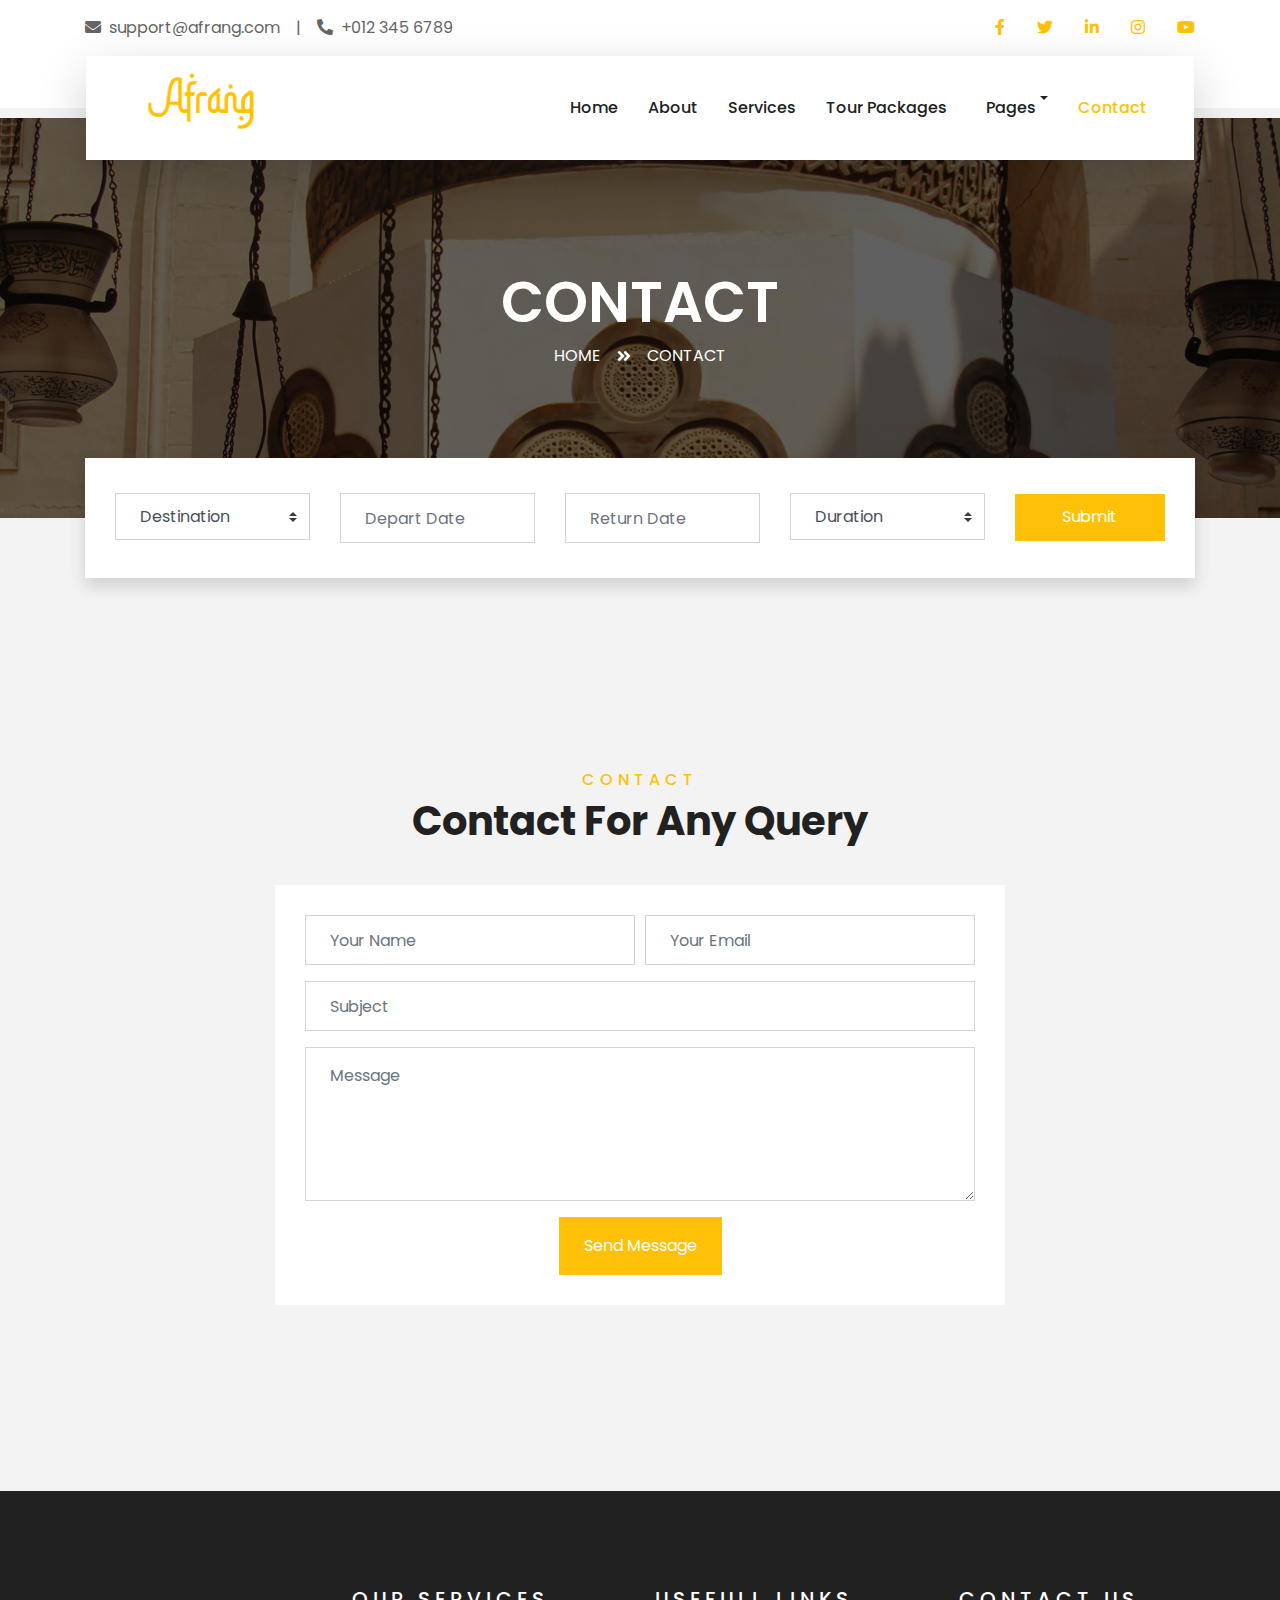
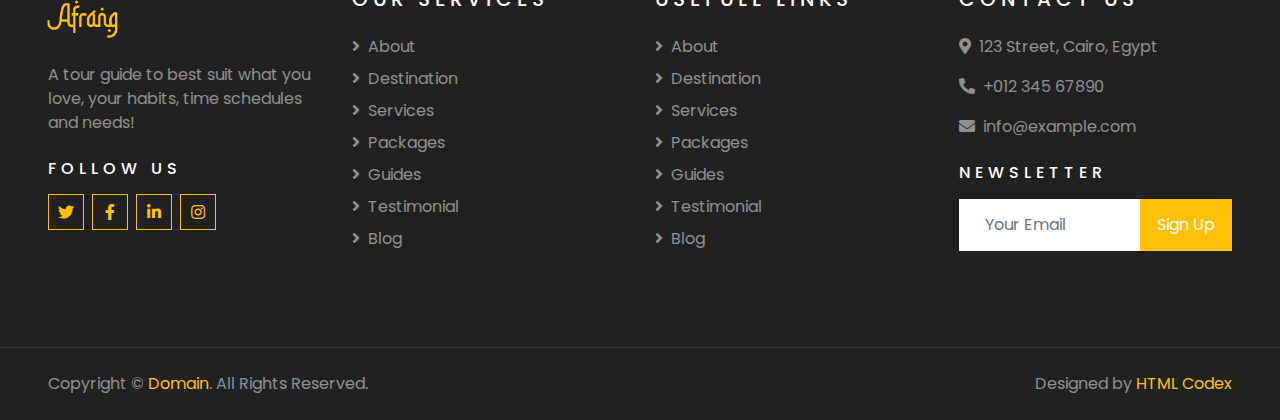
<file: contact.html>
<!DOCTYPE html>
<html lang="en">

<head>
    <meta charset="utf-8">
    <title>AFRANG</title>
    <meta content="width=device-width, initial-scale=1.0" name="viewport">
    <meta content="Free HTML Templates" name="keywords">
    <meta content="Free HTML Templates" name="description">

    <!-- Favicon -->
    <link href="img/favicon.ico" rel="icon">

    <!-- Google Web Fonts -->
    <link rel="preconnect" href="https://fonts.gstatic.com">
    <link href="https://fonts.googleapis.com/css2?family=Poppins:wght@400;500;600;700&display=swap" rel="stylesheet"> 

    <!-- Font Awesome -->
    <link href="https://cdnjs.cloudflare.com/ajax/libs/font-awesome/5.10.0/css/all.min.css" rel="stylesheet">

    <!-- Libraries Stylesheet -->
    <link href="lib/owlcarousel/assets/owl.carousel.min.css" rel="stylesheet">
    <link href="lib/tempusdominus/css/tempusdominus-bootstrap-4.min.css" rel="stylesheet" />

    <!-- Customized Bootstrap Stylesheet -->
    <link href="css/style.css" rel="stylesheet">
</head>

<body>
    <!-- Topbar Start -->
    <div class="container-fluid bg-light pt-3 d-none d-lg-block">
        <div class="container">
            <div class="row">
                <div class="col-lg-6 text-center text-lg-left mb-2 mb-lg-0">
                    <div class="d-inline-flex align-items-center">
                        <p><i class="fa fa-envelope mr-2"></i>support@afrang.com</p>
                        <p class="text-body px-3">|</p>
                        <p><i class="fa fa-phone-alt mr-2"></i>+012 345 6789</p>
                    </div>
                </div>
                <div class="col-lg-6 text-center text-lg-right">
                    <div class="d-inline-flex align-items-center">
                        <a class="text-primary px-3" href="">
                            <i class="fab fa-facebook-f"></i>
                        </a>
                        <a class="text-primary px-3" href="">
                            <i class="fab fa-twitter"></i>
                        </a>
                        <a class="text-primary px-3" href="">
                            <i class="fab fa-linkedin-in"></i>
                        </a>
                        <a class="text-primary px-3" href="">
                            <i class="fab fa-instagram"></i>
                        </a>
                        <a class="text-primary pl-3" href="">
                            <i class="fab fa-youtube"></i>
                        </a>
                    </div>
                </div>
            </div>
        </div>
    </div>
    <!-- Topbar End -->


    <!-- Navbar Start -->
    <div class="container-fluid position-relative nav-bar p-0">
        <div class="container-lg position-relative p-0 px-lg-3" style="z-index: 9;">
            <nav class="navbar navbar-expand-lg bg-light navbar-light shadow-lg py-3 py-lg-0 pl-3 pl-lg-5">
                <a href="" class="navbar-brand">
                    <h1> <img id="sora" src="img/logo.png" alt="logo"  ></h1>
                </a>
                <button type="button" class="navbar-toggler" data-toggle="collapse" data-target="#navbarCollapse">
                    <span class="navbar-toggler-icon"></span>
                </button>
                <div class="collapse navbar-collapse justify-content-between px-3" id="navbarCollapse">
                    <div class="navbar-nav ml-auto py-0">
                        <a href="index.html" class="nav-item nav-link">Home</a>
                        <a href="about.html" class="nav-item nav-link">About</a>
                        <a href="service.html" class="nav-item nav-link">Services</a>
                        <a style="width:10rem ;" href="package.html" class="nav-item nav-link">Tour Packages</a>
                        <div class="nav-item dropdown">
                            <a href="#" class="nav-link dropdown-toggle" data-toggle="dropdown">Pages</a>
                            <div class="dropdown-menu border-0 rounded-0 m-0">
                                <a href="blog.html" class="dropdown-item">Blog Grid</a>
                                <a href="single.html" class="dropdown-item">Blog Detail</a>
                                <a href="destination.html" class="dropdown-item">Destination</a>
                                <a href="guide.html" class="dropdown-item">Travel Guides</a>
                                <a href="testimonial.html" class="dropdown-item">Testimonial</a>
                            </div>
                        </div>
                        <a href="contact.html" class="nav-item nav-link active">Contact</a>
                    </div>
                </div>
            </nav>
        </div>
    </div>
    <!-- Navbar End -->


    <!-- Header Start -->
    <div class="container-fluid page-header">
        <div class="container">
            <div class="d-flex flex-column align-items-center justify-content-center" style="min-height: 400px">
                <h3 class="display-4 text-white text-uppercase">Contact</h3>
                <div class="d-inline-flex text-white">
                    <p class="m-0 text-uppercase"><a class="text-white" href="">Home</a></p>
                    <i class="fa fa-angle-double-right pt-1 px-3"></i>
                    <p class="m-0 text-uppercase">Contact</p>
                </div>
            </div>
        </div>
    </div>
    <!-- Header End -->


    <!-- Booking Start -->
    <div class="container-fluid booking mt-5 pb-5">
        <div class="container pb-5">
            <div class="bg-light shadow" style="padding: 30px;">
                <div class="row align-items-center" style="min-height: 60px;">
                    <div class="col-md-10">
                        <div class="row">
                            <div class="col-md-3">
                                <div class="mb-3 mb-md-0">
                                    <select class="custom-select px-4" style="height: 47px;">
                                        <option selected>Destination</option>
                                        <option value="1">Destination 1</option>
                                        <option value="2">Destination 1</option>
                                        <option value="3">Destination 1</option>
                                    </select>
                                </div>
                            </div>
                            <div class="col-md-3">
                                <div class="mb-3 mb-md-0">
                                    <div class="date" id="date1" data-target-input="nearest">
                                        <input type="text" class="form-control p-4 datetimepicker-input" placeholder="Depart Date" data-target="#date1" data-toggle="datetimepicker"/>
                                    </div>
                                </div>
                            </div>
                            <div class="col-md-3">
                                <div class="mb-3 mb-md-0">
                                    <div class="date" id="date2" data-target-input="nearest">
                                        <input type="text" class="form-control p-4 datetimepicker-input" placeholder="Return Date" data-target="#date2" data-toggle="datetimepicker"/>
                                    </div>
                                </div>
                            </div>
                            <div class="col-md-3">
                                <div class="mb-3 mb-md-0">
                                    <select class="custom-select px-4" style="height: 47px;">
                                        <option selected>Duration</option>
                                        <option value="1">Duration 1</option>
                                        <option value="2">Duration 1</option>
                                        <option value="3">Duration 1</option>
                                    </select>
                                </div>
                            </div>
                        </div>
                    </div>
                    <div class="col-md-2">
                        <button class="btn btn-primary btn-block" type="submit" style="height: 47px; margin-top: -2px;">Submit</button>
                    </div>
                </div>
            </div>
        </div>
    </div>
    <!-- Booking End -->


    <!-- Contact Start -->
    <div class="container-fluid py-5">
        <div class="container py-5">
            <div class="text-center mb-3 pb-3">
                <h6 class="text-primary text-uppercase" style="letter-spacing: 5px;">Contact</h6>
                <h1>Contact For Any Query</h1>
            </div>
            <div class="row justify-content-center">
                <div class="col-lg-8">
                    <div class="contact-form bg-white" style="padding: 30px;">
                        <div id="success"></div>
                        <form name="sentMessage" id="contactForm" novalidate="novalidate">
                            <div class="form-row">
                                <div class="control-group col-sm-6">
                                    <input type="text" class="form-control p-4" id="name" placeholder="Your Name"
                                        required="required" data-validation-required-message="Please enter your name" />
                                    <p class="help-block text-danger"></p>
                                </div>
                                <div class="control-group col-sm-6">
                                    <input type="email" class="form-control p-4" id="email" placeholder="Your Email"
                                        required="required" data-validation-required-message="Please enter your email" />
                                    <p class="help-block text-danger"></p>
                                </div>
                            </div>
                            <div class="control-group">
                                <input type="text" class="form-control p-4" id="subject" placeholder="Subject"
                                    required="required" data-validation-required-message="Please enter a subject" />
                                <p class="help-block text-danger"></p>
                            </div>
                            <div class="control-group">
                                <textarea class="form-control py-3 px-4" rows="5" id="message" placeholder="Message"
                                    required="required"
                                    data-validation-required-message="Please enter your message"></textarea>
                                <p class="help-block text-danger"></p>
                            </div>
                            <div class="text-center">
                                <button class="btn btn-primary py-3 px-4" type="submit" id="sendMessageButton">Send Message</button>
                            </div>
                        </form>
                    </div>
                </div>
            </div>
        </div>
    </div>
    <!-- Contact End -->


    <!-- Footer Start -->
    <div class="container-fluid bg-dark text-white-50 py-5 px-sm-3 px-lg-5" style="margin-top: 90px;">
        <div class="row pt-5">
            <div class="col-lg-3 col-md-6 mb-5">
                <a href="" class="navbar-brand">
                    <h1> <img id="sora" src="img/logo.png" alt="logo"  ></h1>
                </a>
                <p>A tour guide to best suit what you love, your habits, time schedules and needs!</p>
                <h6 class="text-white text-uppercase mt-4 mb-3" style="letter-spacing: 5px;">Follow Us</h6>
                <div class="d-flex justify-content-start">
                    <a class="btn btn-outline-primary btn-square mr-2" href="#"><i class="fab fa-twitter"></i></a>
                    <a class="btn btn-outline-primary btn-square mr-2" href="#"><i class="fab fa-facebook-f"></i></a>
                    <a class="btn btn-outline-primary btn-square mr-2" href="#"><i class="fab fa-linkedin-in"></i></a>
                    <a class="btn btn-outline-primary btn-square" href="#"><i class="fab fa-instagram"></i></a>
                </div>
            </div>
            <div class="col-lg-3 col-md-6 mb-5">
                <h5 class="text-white text-uppercase mb-4" style="letter-spacing: 5px;">Our Services</h5>
                <div class="d-flex flex-column justify-content-start">
                    <a class="text-white-50 mb-2" href="#"><i class="fa fa-angle-right mr-2"></i>About</a>
                    <a class="text-white-50 mb-2" href="#"><i class="fa fa-angle-right mr-2"></i>Destination</a>
                    <a class="text-white-50 mb-2" href="#"><i class="fa fa-angle-right mr-2"></i>Services</a>
                    <a class="text-white-50 mb-2" href="#"><i class="fa fa-angle-right mr-2"></i>Packages</a>
                    <a class="text-white-50 mb-2" href="#"><i class="fa fa-angle-right mr-2"></i>Guides</a>
                    <a class="text-white-50 mb-2" href="#"><i class="fa fa-angle-right mr-2"></i>Testimonial</a>
                    <a class="text-white-50" href="#"><i class="fa fa-angle-right mr-2"></i>Blog</a>
                </div>
            </div>
            <div class="col-lg-3 col-md-6 mb-5">
                <h5 class="text-white text-uppercase mb-4" style="letter-spacing: 5px;">Usefull Links</h5>
                <div class="d-flex flex-column justify-content-start">
                    <a class="text-white-50 mb-2" href="#"><i class="fa fa-angle-right mr-2"></i>About</a>
                    <a class="text-white-50 mb-2" href="#"><i class="fa fa-angle-right mr-2"></i>Destination</a>
                    <a class="text-white-50 mb-2" href="#"><i class="fa fa-angle-right mr-2"></i>Services</a>
                    <a class="text-white-50 mb-2" href="#"><i class="fa fa-angle-right mr-2"></i>Packages</a>
                    <a class="text-white-50 mb-2" href="#"><i class="fa fa-angle-right mr-2"></i>Guides</a>
                    <a class="text-white-50 mb-2" href="#"><i class="fa fa-angle-right mr-2"></i>Testimonial</a>
                    <a class="text-white-50" href="#"><i class="fa fa-angle-right mr-2"></i>Blog</a>
                </div>
            </div>
            <div class="col-lg-3 col-md-6 mb-5">
                <h5 class="text-white text-uppercase mb-4" style="letter-spacing: 5px;">Contact Us</h5>
                <p><i class="fa fa-map-marker-alt mr-2"></i>123 Street, Cairo, Egypt</p>
                <p><i class="fa fa-phone-alt mr-2"></i>+012 345 67890</p>
                <p><i class="fa fa-envelope mr-2"></i>info@example.com</p>
                <h6 class="text-white text-uppercase mt-4 mb-3" style="letter-spacing: 5px;">Newsletter</h6>
                <div class="w-100">
                    <div class="input-group">
                        <input type="text" class="form-control border-light" style="padding: 25px;" placeholder="Your Email">
                        <div class="input-group-append">
                            <button class="btn btn-primary px-3">Sign Up</button>
                        </div>
                    </div>
                </div>
            </div>
        </div>
    </div>
    <div class="container-fluid bg-dark text-white border-top py-4 px-sm-3 px-md-5" style="border-color: rgba(256, 256, 256, .1) !important;">
        <div class="row">
            <div class="col-lg-6 text-center text-md-left mb-3 mb-md-0">
                <p class="m-0 text-white-50">Copyright &copy; <a href="#">Domain</a>. All Rights Reserved.</a>
                </p>
            </div>
            <div class="col-lg-6 text-center text-md-right">
                <p class="m-0 text-white-50">Designed by <a href="https://htmlcodex.com">HTML Codex</a>
                </p>
            </div>
        </div>
    </div>
    <!-- Footer End -->


    <!-- Back to Top -->
    <a href="#" class="btn btn-lg btn-primary btn-lg-square back-to-top"><i class="fa fa-angle-double-up"></i></a>


    <!-- JavaScript Libraries -->
    <script src="https://code.jquery.com/jquery-3.4.1.min.js"></script>
    <script src="https://stackpath.bootstrapcdn.com/bootstrap/4.4.1/js/bootstrap.bundle.min.js"></script>
    <script src="lib/easing/easing.min.js"></script>
    <script src="lib/owlcarousel/owl.carousel.min.js"></script>
    <script src="lib/tempusdominus/js/moment.min.js"></script>
    <script src="lib/tempusdominus/js/moment-timezone.min.js"></script>
    <script src="lib/tempusdominus/js/tempusdominus-bootstrap-4.min.js"></script>

    <!-- Contact Javascript File -->
    <script src="mail/jqBootstrapValidation.min.js"></script>
    <script src="mail/contact.js"></script>

    <!-- Template Javascript -->
    <script src="js/main.js"></script>
</body>

</html>
</file>
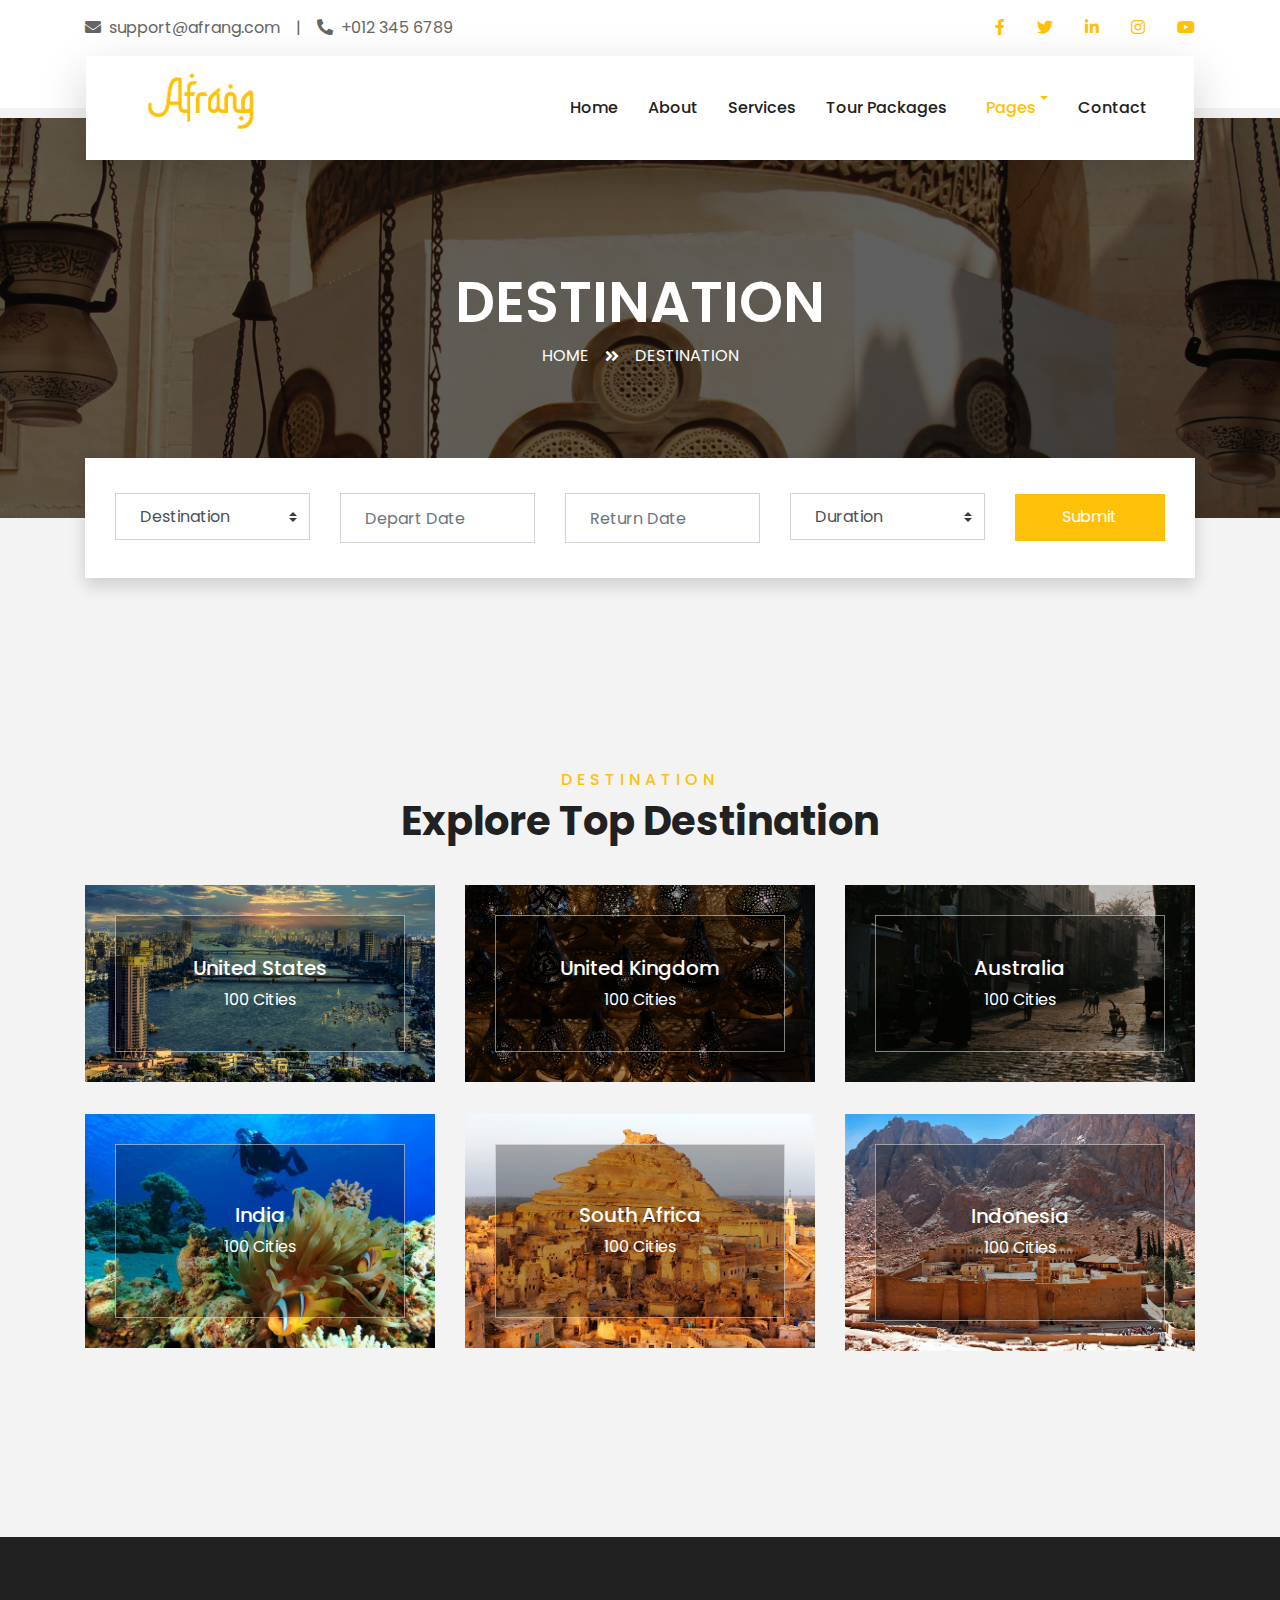
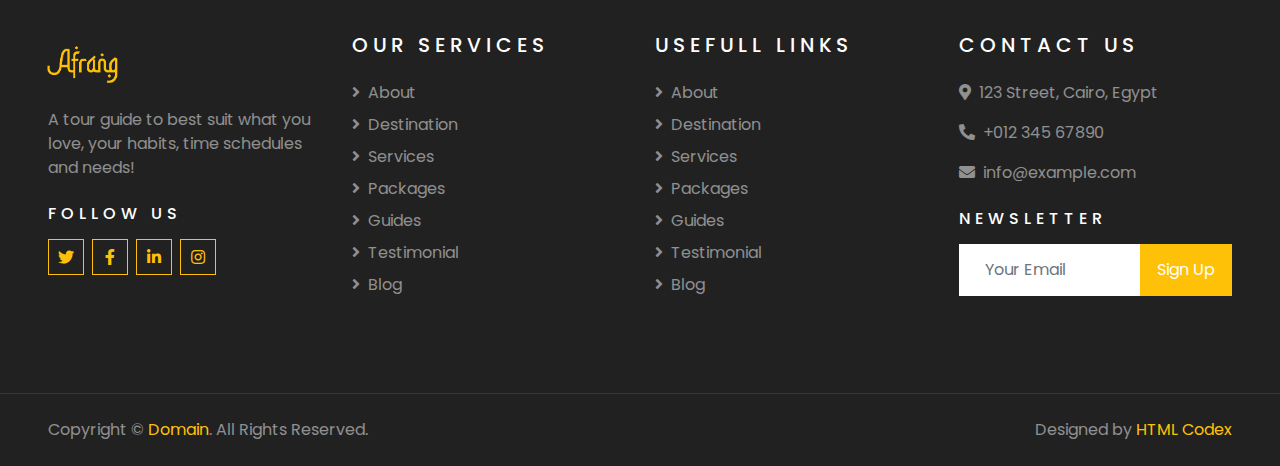
<file: destination.html>
<!DOCTYPE html>
<html lang="en">

<head>
    <meta charset="utf-8">
    <title>AFRANG</title>
    <meta content="width=device-width, initial-scale=1.0" name="viewport">
    <meta content="Free HTML Templates" name="keywords">
    <meta content="Free HTML Templates" name="description">

    <!-- Favicon -->
    <link href="img/favicon.ico" rel="icon">

    <!-- Google Web Fonts -->
    <link rel="preconnect" href="https://fonts.gstatic.com">
    <link href="https://fonts.googleapis.com/css2?family=Poppins:wght@400;500;600;700&display=swap" rel="stylesheet"> 

    <!-- Font Awesome -->
    <link href="https://cdnjs.cloudflare.com/ajax/libs/font-awesome/5.10.0/css/all.min.css" rel="stylesheet">

    <!-- Libraries Stylesheet -->
    <link href="lib/owlcarousel/assets/owl.carousel.min.css" rel="stylesheet">
    <link href="lib/tempusdominus/css/tempusdominus-bootstrap-4.min.css" rel="stylesheet" />

    <!-- Customized Bootstrap Stylesheet -->
    <link href="css/style.css" rel="stylesheet">
</head>

<body>
    <!-- Topbar Start -->
    <div class="container-fluid bg-light pt-3 d-none d-lg-block">
        <div class="container">
            <div class="row">
                <div class="col-lg-6 text-center text-lg-left mb-2 mb-lg-0">
                    <div class="d-inline-flex align-items-center">
                        <p><i class="fa fa-envelope mr-2"></i>support@afrang.com</p>
                        <p class="text-body px-3">|</p>
                        <p><i class="fa fa-phone-alt mr-2"></i>+012 345 6789</p>
                    </div>
                </div>
                <div class="col-lg-6 text-center text-lg-right">
                    <div class="d-inline-flex align-items-center">
                        <a class="text-primary px-3" href="">
                            <i class="fab fa-facebook-f"></i>
                        </a>
                        <a class="text-primary px-3" href="">
                            <i class="fab fa-twitter"></i>
                        </a>
                        <a class="text-primary px-3" href="">
                            <i class="fab fa-linkedin-in"></i>
                        </a>
                        <a class="text-primary px-3" href="">
                            <i class="fab fa-instagram"></i>
                        </a>
                        <a class="text-primary pl-3" href="">
                            <i class="fab fa-youtube"></i>
                        </a>
                    </div>
                </div>
            </div>
        </div>
    </div>
    <!-- Topbar End -->


    <!-- Navbar Start -->
    <div class="container-fluid position-relative nav-bar p-0">
        <div class="container-lg position-relative p-0 px-lg-3" style="z-index: 9;">
            <nav class="navbar navbar-expand-lg bg-light navbar-light shadow-lg py-3 py-lg-0 pl-3 pl-lg-5">
                <a href="" class="navbar-brand">
                    <h1> <img id="sora" src="img/logo.png" alt="logo"  ></h1>
                </a>
                <button type="button" class="navbar-toggler" data-toggle="collapse" data-target="#navbarCollapse">
                    <span class="navbar-toggler-icon"></span>
                </button>
                <div class="collapse navbar-collapse justify-content-between px-3" id="navbarCollapse">
                    <div class="navbar-nav ml-auto py-0">
                        <a href="index.html" class="nav-item nav-link">Home</a>
                        <a href="about.html" class="nav-item nav-link">About</a>
                        <a href="service.html" class="nav-item nav-link">Services</a>
                        <a style="width:10rem ;" href="package.html" class="nav-item nav-link">Tour Packages</a>
                        <div class="nav-item dropdown">
                            <a href="#" class="nav-link dropdown-toggle active" data-toggle="dropdown">Pages</a>
                            <div class="dropdown-menu border-0 rounded-0 m-0">
                                <a href="blog.html" class="dropdown-item">Blog Grid</a>
                                <a href="single.html" class="dropdown-item">Blog Detail</a>
                                <a href="destination.html" class="dropdown-item active">Destination</a>
                                <a href="guide.html" class="dropdown-item">Travel Guides</a>
                                <a href="testimonial.html" class="dropdown-item">Testimonial</a>
                            </div>
                        </div>
                        <a href="contact.html" class="nav-item nav-link">Contact</a>
                    </div>
                </div>
            </nav>
        </div>
    </div>
    <!-- Navbar End -->


    <!-- Header Start -->
    <div class="container-fluid page-header">
        <div class="container">
            <div class="d-flex flex-column align-items-center justify-content-center" style="min-height: 400px">
                <h3 class="display-4 text-white text-uppercase">Destination</h3>
                <div class="d-inline-flex text-white">
                    <p class="m-0 text-uppercase"><a class="text-white" href="">Home</a></p>
                    <i class="fa fa-angle-double-right pt-1 px-3"></i>
                    <p class="m-0 text-uppercase">Destination</p>
                </div>
            </div>
        </div>
    </div>
    <!-- Header End -->


    <!-- Booking Start -->
    <div class="container-fluid booking mt-5 pb-5">
        <div class="container pb-5">
            <div class="bg-light shadow" style="padding: 30px;">
                <div class="row align-items-center" style="min-height: 60px;">
                    <div class="col-md-10">
                        <div class="row">
                            <div class="col-md-3">
                                <div class="mb-3 mb-md-0">
                                    <select class="custom-select px-4" style="height: 47px;">
                                        <option selected>Destination</option>
                                        <option value="1">Destination 1</option>
                                        <option value="2">Destination 1</option>
                                        <option value="3">Destination 1</option>
                                    </select>
                                </div>
                            </div>
                            <div class="col-md-3">
                                <div class="mb-3 mb-md-0">
                                    <div class="date" id="date1" data-target-input="nearest">
                                        <input type="text" class="form-control p-4 datetimepicker-input" placeholder="Depart Date" data-target="#date1" data-toggle="datetimepicker"/>
                                    </div>
                                </div>
                            </div>
                            <div class="col-md-3">
                                <div class="mb-3 mb-md-0">
                                    <div class="date" id="date2" data-target-input="nearest">
                                        <input type="text" class="form-control p-4 datetimepicker-input" placeholder="Return Date" data-target="#date2" data-toggle="datetimepicker"/>
                                    </div>
                                </div>
                            </div>
                            <div class="col-md-3">
                                <div class="mb-3 mb-md-0">
                                    <select class="custom-select px-4" style="height: 47px;">
                                        <option selected>Duration</option>
                                        <option value="1">Duration 1</option>
                                        <option value="2">Duration 1</option>
                                        <option value="3">Duration 1</option>
                                    </select>
                                </div>
                            </div>
                        </div>
                    </div>
                    <div class="col-md-2">
                        <button class="btn btn-primary btn-block" type="submit" style="height: 47px; margin-top: -2px;">Submit</button>
                    </div>
                </div>
            </div>
        </div>
    </div>
    <!-- Booking End -->
    

    <!-- Destination Start -->
    <div class="container-fluid py-5">
        <div class="container pt-5 pb-3">
            <div class="text-center mb-3 pb-3">
                <h6 class="text-primary text-uppercase" style="letter-spacing: 5px;">Destination</h6>
                <h1>Explore Top Destination</h1>
            </div>
            <div class="row">
                <div class="col-lg-4 col-md-6 mb-4">
                    <div class="destination-item position-relative overflow-hidden mb-2">
                        <img class="img-fluid" src="img/destination-1.jpg" alt="">
                        <a class="destination-overlay text-white text-decoration-none" href="">
                            <h5 class="text-white">United States</h5>
                            <span>100 Cities</span>
                        </a>
                    </div>
                </div>
                <div class="col-lg-4 col-md-6 mb-4">
                    <div class="destination-item position-relative overflow-hidden mb-2">
                        <img class="img-fluid" src="img/destination-2.jpg" alt="">
                        <a class="destination-overlay text-white text-decoration-none" href="">
                            <h5 class="text-white">United Kingdom</h5>
                            <span>100 Cities</span>
                        </a>
                    </div>
                </div>
                <div class="col-lg-4 col-md-6 mb-4">
                    <div class="destination-item position-relative overflow-hidden mb-2">
                        <img class="img-fluid" src="img/destination-3.jpg" alt="">
                        <a class="destination-overlay text-white text-decoration-none" href="">
                            <h5 class="text-white">Australia</h5>
                            <span>100 Cities</span>
                        </a>
                    </div>
                </div>
                <div class="col-lg-4 col-md-6 mb-4">
                    <div class="destination-item position-relative overflow-hidden mb-2">
                        <img class="img-fluid" src="img/destination-4.jpg" alt="">
                        <a class="destination-overlay text-white text-decoration-none" href="">
                            <h5 class="text-white">India</h5>
                            <span>100 Cities</span>
                        </a>
                    </div>
                </div>
                <div class="col-lg-4 col-md-6 mb-4">
                    <div class="destination-item position-relative overflow-hidden mb-2">
                        <img class="img-fluid" src="img/destination-5.jpg" alt="">
                        <a class="destination-overlay text-white text-decoration-none" href="">
                            <h5 class="text-white">South Africa</h5>
                            <span>100 Cities</span>
                        </a>
                    </div>
                </div>
                <div class="col-lg-4 col-md-6 mb-4">
                    <div class="destination-item position-relative overflow-hidden mb-2">
                        <img class="img-fluid" src="img/destination-6.jpg" alt="">
                        <a class="destination-overlay text-white text-decoration-none" href="">
                            <h5 class="text-white">Indonesia</h5>
                            <span>100 Cities</span>
                        </a>
                    </div>
                </div>
            </div>
        </div>
    </div>
    <!-- Destination Start -->


    <!-- Footer Start -->
    <div class="container-fluid bg-dark text-white-50 py-5 px-sm-3 px-lg-5" style="margin-top: 90px;">
        <div class="row pt-5">
            <div class="col-lg-3 col-md-6 mb-5">
                <a href="" class="navbar-brand">
                    <h1> <img id="sora" src="img/logo.png" alt="logo"  ></h1>
                </a>
                <p>A tour guide to best suit what you love, your habits, time schedules and needs!</p>
                <h6 class="text-white text-uppercase mt-4 mb-3" style="letter-spacing: 5px;">Follow Us</h6>
                <div class="d-flex justify-content-start">
                    <a class="btn btn-outline-primary btn-square mr-2" href="#"><i class="fab fa-twitter"></i></a>
                    <a class="btn btn-outline-primary btn-square mr-2" href="#"><i class="fab fa-facebook-f"></i></a>
                    <a class="btn btn-outline-primary btn-square mr-2" href="#"><i class="fab fa-linkedin-in"></i></a>
                    <a class="btn btn-outline-primary btn-square" href="#"><i class="fab fa-instagram"></i></a>
                </div>
            </div>
            <div class="col-lg-3 col-md-6 mb-5">
                <h5 class="text-white text-uppercase mb-4" style="letter-spacing: 5px;">Our Services</h5>
                <div class="d-flex flex-column justify-content-start">
                    <a class="text-white-50 mb-2" href="#"><i class="fa fa-angle-right mr-2"></i>About</a>
                    <a class="text-white-50 mb-2" href="#"><i class="fa fa-angle-right mr-2"></i>Destination</a>
                    <a class="text-white-50 mb-2" href="#"><i class="fa fa-angle-right mr-2"></i>Services</a>
                    <a class="text-white-50 mb-2" href="#"><i class="fa fa-angle-right mr-2"></i>Packages</a>
                    <a class="text-white-50 mb-2" href="#"><i class="fa fa-angle-right mr-2"></i>Guides</a>
                    <a class="text-white-50 mb-2" href="#"><i class="fa fa-angle-right mr-2"></i>Testimonial</a>
                    <a class="text-white-50" href="#"><i class="fa fa-angle-right mr-2"></i>Blog</a>
                </div>
            </div>
            <div class="col-lg-3 col-md-6 mb-5">
                <h5 class="text-white text-uppercase mb-4" style="letter-spacing: 5px;">Usefull Links</h5>
                <div class="d-flex flex-column justify-content-start">
                    <a class="text-white-50 mb-2" href="#"><i class="fa fa-angle-right mr-2"></i>About</a>
                    <a class="text-white-50 mb-2" href="#"><i class="fa fa-angle-right mr-2"></i>Destination</a>
                    <a class="text-white-50 mb-2" href="#"><i class="fa fa-angle-right mr-2"></i>Services</a>
                    <a class="text-white-50 mb-2" href="#"><i class="fa fa-angle-right mr-2"></i>Packages</a>
                    <a class="text-white-50 mb-2" href="#"><i class="fa fa-angle-right mr-2"></i>Guides</a>
                    <a class="text-white-50 mb-2" href="#"><i class="fa fa-angle-right mr-2"></i>Testimonial</a>
                    <a class="text-white-50" href="#"><i class="fa fa-angle-right mr-2"></i>Blog</a>
                </div>
            </div>
            <div class="col-lg-3 col-md-6 mb-5">
                <h5 class="text-white text-uppercase mb-4" style="letter-spacing: 5px;">Contact Us</h5>
                <p><i class="fa fa-map-marker-alt mr-2"></i>123 Street, Cairo, Egypt</p>
                <p><i class="fa fa-phone-alt mr-2"></i>+012 345 67890</p>
                <p><i class="fa fa-envelope mr-2"></i>info@example.com</p>
                <h6 class="text-white text-uppercase mt-4 mb-3" style="letter-spacing: 5px;">Newsletter</h6>
                <div class="w-100">
                    <div class="input-group">
                        <input type="text" class="form-control border-light" style="padding: 25px;" placeholder="Your Email">
                        <div class="input-group-append">
                            <button class="btn btn-primary px-3">Sign Up</button>
                        </div>
                    </div>
                </div>
            </div>
        </div>
    </div>
    <div class="container-fluid bg-dark text-white border-top py-4 px-sm-3 px-md-5" style="border-color: rgba(256, 256, 256, .1) !important;">
        <div class="row">
            <div class="col-lg-6 text-center text-md-left mb-3 mb-md-0">
                <p class="m-0 text-white-50">Copyright &copy; <a href="#">Domain</a>. All Rights Reserved.</a>
                </p>
            </div>
            <div class="col-lg-6 text-center text-md-right">
                <p class="m-0 text-white-50">Designed by <a href="https://htmlcodex.com">HTML Codex</a>
                </p>
            </div>
        </div>
    </div>
    <!-- Footer End -->


    <!-- Back to Top -->
    <a href="#" class="btn btn-lg btn-primary btn-lg-square back-to-top"><i class="fa fa-angle-double-up"></i></a>


    <!-- JavaScript Libraries -->
    <script src="https://code.jquery.com/jquery-3.4.1.min.js"></script>
    <script src="https://stackpath.bootstrapcdn.com/bootstrap/4.4.1/js/bootstrap.bundle.min.js"></script>
    <script src="lib/easing/easing.min.js"></script>
    <script src="lib/owlcarousel/owl.carousel.min.js"></script>
    <script src="lib/tempusdominus/js/moment.min.js"></script>
    <script src="lib/tempusdominus/js/moment-timezone.min.js"></script>
    <script src="lib/tempusdominus/js/tempusdominus-bootstrap-4.min.js"></script>

    <!-- Contact Javascript File -->
    <script src="mail/jqBootstrapValidation.min.js"></script>
    <script src="mail/contact.js"></script>

    <!-- Template Javascript -->
    <script src="js/main.js"></script>
</body>

</html>
</file>
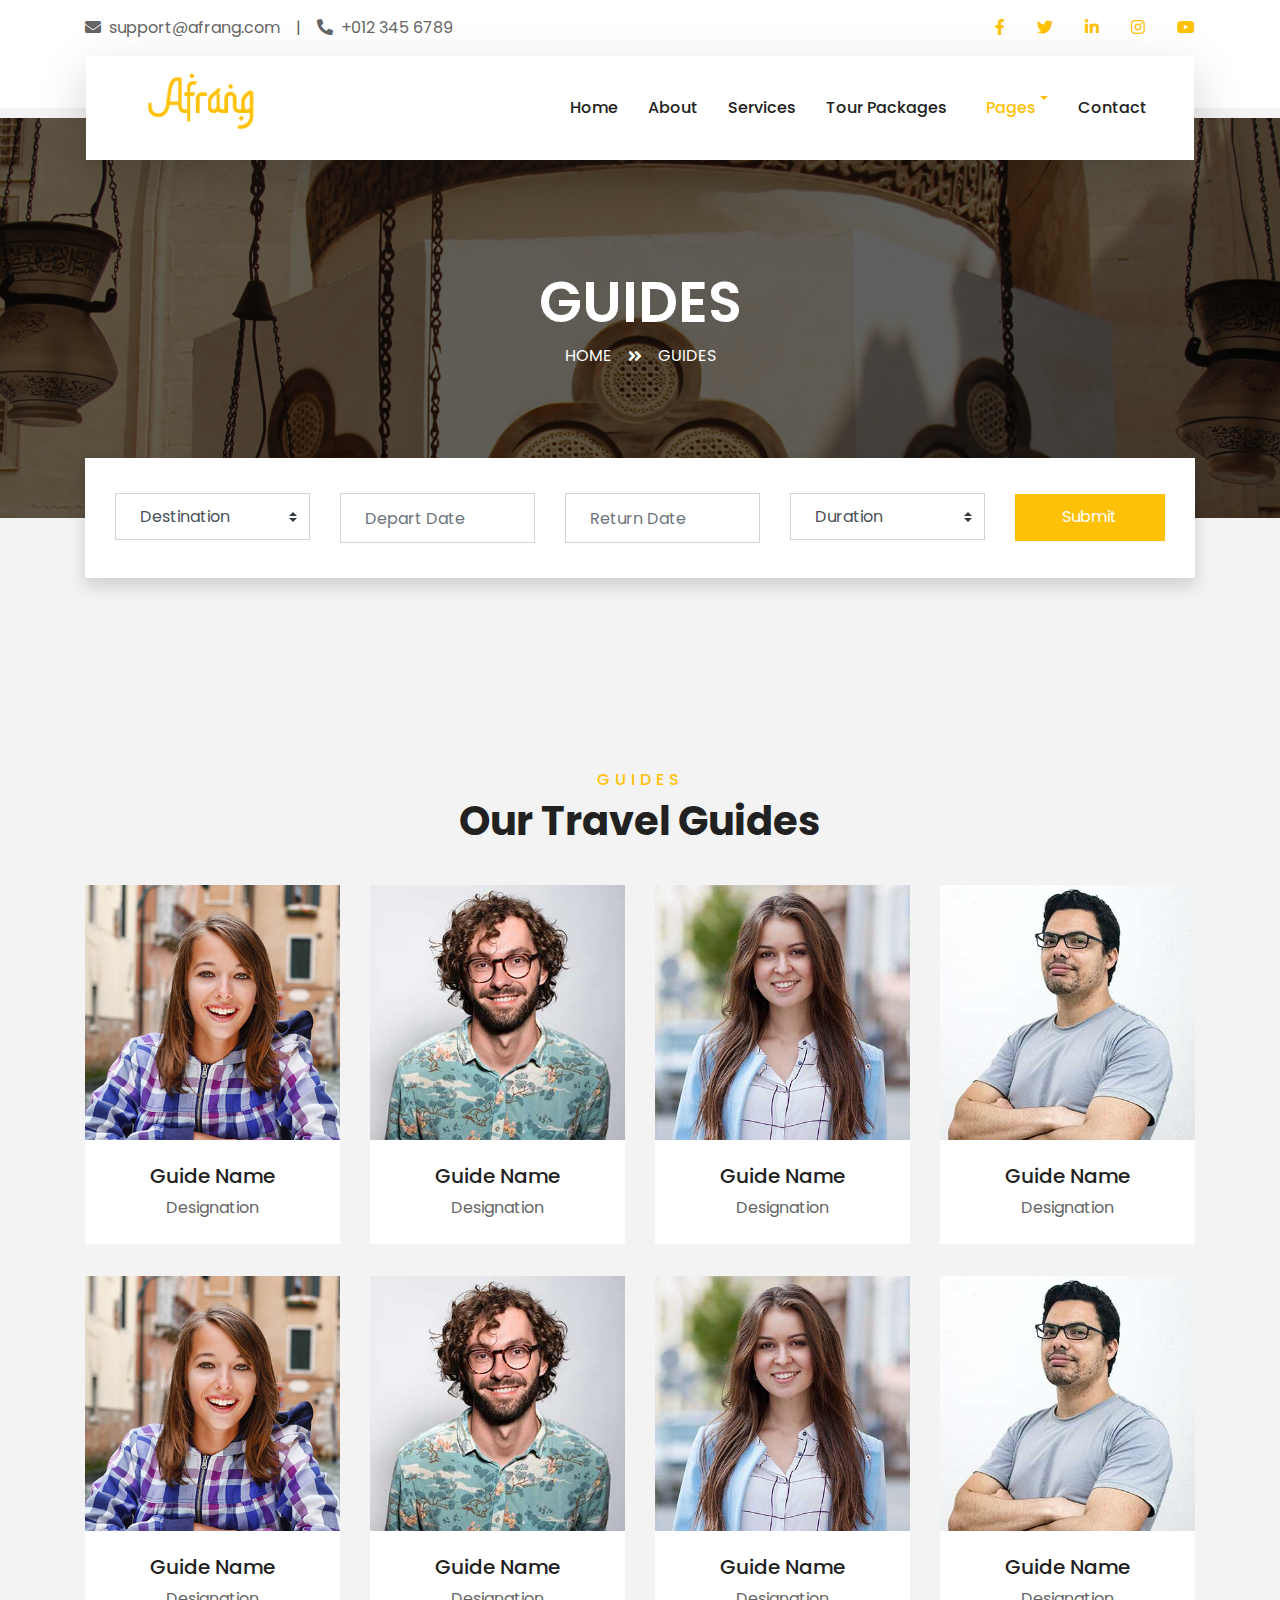
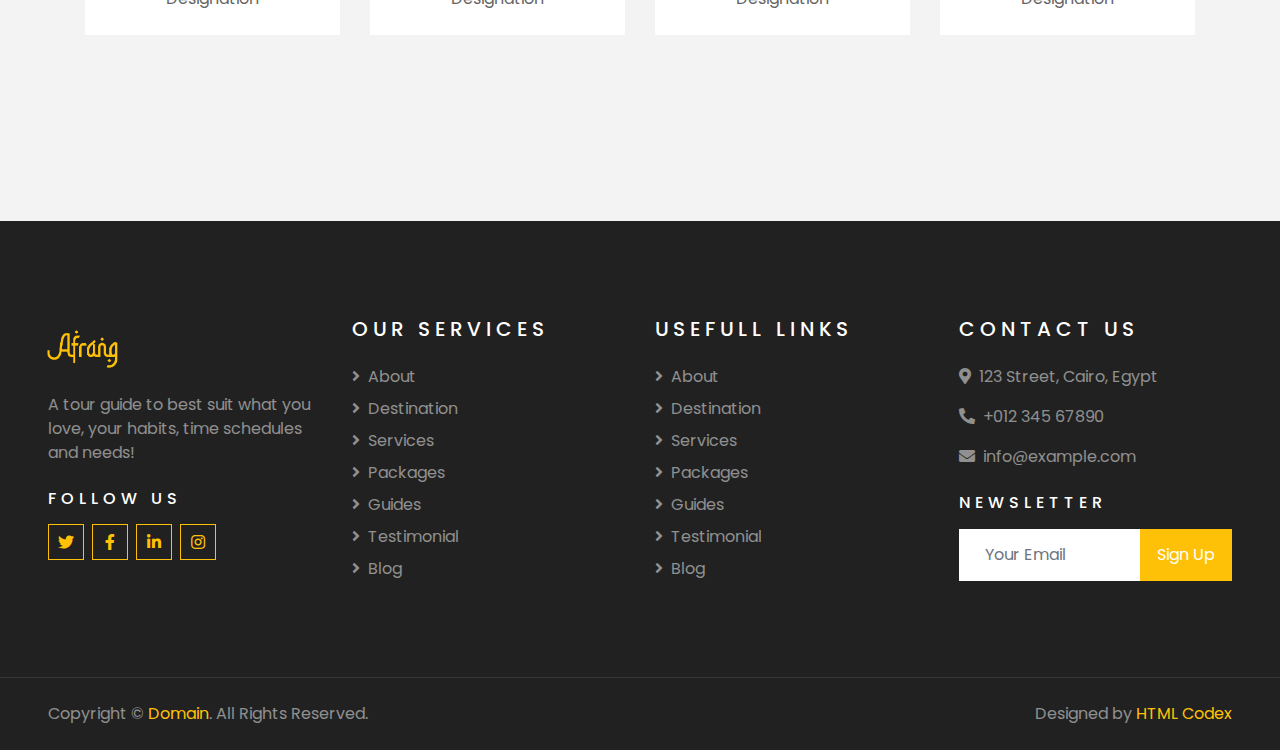
<file: guide.html>
<!DOCTYPE html>
<html lang="en">

<head>
    <meta charset="utf-8">
    <title>AFRANG</title>
    <meta content="width=device-width, initial-scale=1.0" name="viewport">
    <meta content="Free HTML Templates" name="keywords">
    <meta content="Free HTML Templates" name="description">

    <!-- Favicon -->
    <link href="img/favicon.ico" rel="icon">

    <!-- Google Web Fonts -->
    <link rel="preconnect" href="https://fonts.gstatic.com">
    <link href="https://fonts.googleapis.com/css2?family=Poppins:wght@400;500;600;700&display=swap" rel="stylesheet"> 

    <!-- Font Awesome -->
    <link href="https://cdnjs.cloudflare.com/ajax/libs/font-awesome/5.10.0/css/all.min.css" rel="stylesheet">

    <!-- Libraries Stylesheet -->
    <link href="lib/owlcarousel/assets/owl.carousel.min.css" rel="stylesheet">
    <link href="lib/tempusdominus/css/tempusdominus-bootstrap-4.min.css" rel="stylesheet" />

    <!-- Customized Bootstrap Stylesheet -->
    <link href="css/style.css" rel="stylesheet">
</head>

<body>
    <!-- Topbar Start -->
    <div class="container-fluid bg-light pt-3 d-none d-lg-block">
        <div class="container">
            <div class="row">
                <div class="col-lg-6 text-center text-lg-left mb-2 mb-lg-0">
                    <div class="d-inline-flex align-items-center">
                        <p><i class="fa fa-envelope mr-2"></i>support@afrang.com</p>
                        <p class="text-body px-3">|</p>
                        <p><i class="fa fa-phone-alt mr-2"></i>+012 345 6789</p>
                    </div>
                </div>
                <div class="col-lg-6 text-center text-lg-right">
                    <div class="d-inline-flex align-items-center">
                        <a class="text-primary px-3" href="">
                            <i class="fab fa-facebook-f"></i>
                        </a>
                        <a class="text-primary px-3" href="">
                            <i class="fab fa-twitter"></i>
                        </a>
                        <a class="text-primary px-3" href="">
                            <i class="fab fa-linkedin-in"></i>
                        </a>
                        <a class="text-primary px-3" href="">
                            <i class="fab fa-instagram"></i>
                        </a>
                        <a class="text-primary pl-3" href="">
                            <i class="fab fa-youtube"></i>
                        </a>
                    </div>
                </div>
            </div>
        </div>
    </div>
    <!-- Topbar End -->


    <!-- Navbar Start -->
    <div class="container-fluid position-relative nav-bar p-0">
        <div class="container-lg position-relative p-0 px-lg-3" style="z-index: 9;">
            <nav class="navbar navbar-expand-lg bg-light navbar-light shadow-lg py-3 py-lg-0 pl-3 pl-lg-5">
                <a href="" class="navbar-brand">
                    <h1> <img id="sora" src="img/logo.png" alt="logo"  ></h1>
                </a>
                <button type="button" class="navbar-toggler" data-toggle="collapse" data-target="#navbarCollapse">
                    <span class="navbar-toggler-icon"></span>
                </button>
                <div class="collapse navbar-collapse justify-content-between px-3" id="navbarCollapse">
                    <div class="navbar-nav ml-auto py-0">
                        <a href="index.html" class="nav-item nav-link">Home</a>
                        <a href="about.html" class="nav-item nav-link">About</a>
                        <a href="service.html" class="nav-item nav-link">Services</a>
                        <a style="width:10rem ;" href="package.html" class="nav-item nav-link">Tour Packages</a>
                        <div class="nav-item dropdown">
                            <a href="#" class="nav-link dropdown-toggle active" data-toggle="dropdown">Pages</a>
                            <div class="dropdown-menu border-0 rounded-0 m-0">
                                <a href="blog.html" class="dropdown-item">Blog Grid</a>
                                <a href="single.html" class="dropdown-item">Blog Detail</a>
                                <a href="destination.html" class="dropdown-item">Destination</a>
                                <a href="guide.html" class="dropdown-item active">Travel Guides</a>
                                <a href="testimonial.html" class="dropdown-item">Testimonial</a>
                            </div>
                        </div>
                        <a href="contact.html" class="nav-item nav-link">Contact</a>
                    </div>
                </div>
            </nav>
        </div>
    </div>
    <!-- Navbar End -->


    <!-- Header Start -->
    <div class="container-fluid page-header">
        <div class="container">
            <div class="d-flex flex-column align-items-center justify-content-center" style="min-height: 400px">
                <h3 class="display-4 text-white text-uppercase">Guides</h3>
                <div class="d-inline-flex text-white">
                    <p class="m-0 text-uppercase"><a class="text-white" href="">Home</a></p>
                    <i class="fa fa-angle-double-right pt-1 px-3"></i>
                    <p class="m-0 text-uppercase">Guides</p>
                </div>
            </div>
        </div>
    </div>
    <!-- Header End -->


    <!-- Booking Start -->
    <div class="container-fluid booking mt-5 pb-5">
        <div class="container pb-5">
            <div class="bg-light shadow" style="padding: 30px;">
                <div class="row align-items-center" style="min-height: 60px;">
                    <div class="col-md-10">
                        <div class="row">
                            <div class="col-md-3">
                                <div class="mb-3 mb-md-0">
                                    <select class="custom-select px-4" style="height: 47px;">
                                        <option selected>Destination</option>
                                        <option value="1">Destination 1</option>
                                        <option value="2">Destination 1</option>
                                        <option value="3">Destination 1</option>
                                    </select>
                                </div>
                            </div>
                            <div class="col-md-3">
                                <div class="mb-3 mb-md-0">
                                    <div class="date" id="date1" data-target-input="nearest">
                                        <input type="text" class="form-control p-4 datetimepicker-input" placeholder="Depart Date" data-target="#date1" data-toggle="datetimepicker"/>
                                    </div>
                                </div>
                            </div>
                            <div class="col-md-3">
                                <div class="mb-3 mb-md-0">
                                    <div class="date" id="date2" data-target-input="nearest">
                                        <input type="text" class="form-control p-4 datetimepicker-input" placeholder="Return Date" data-target="#date2" data-toggle="datetimepicker"/>
                                    </div>
                                </div>
                            </div>
                            <div class="col-md-3">
                                <div class="mb-3 mb-md-0">
                                    <select class="custom-select px-4" style="height: 47px;">
                                        <option selected>Duration</option>
                                        <option value="1">Duration 1</option>
                                        <option value="2">Duration 1</option>
                                        <option value="3">Duration 1</option>
                                    </select>
                                </div>
                            </div>
                        </div>
                    </div>
                    <div class="col-md-2">
                        <button class="btn btn-primary btn-block" type="submit" style="height: 47px; margin-top: -2px;">Submit</button>
                    </div>
                </div>
            </div>
        </div>
    </div>
    <!-- Booking End -->


    <!-- Team Start -->
    <div class="container-fluid py-5">
        <div class="container pt-5 pb-3">
            <div class="text-center mb-3 pb-3">
                <h6 class="text-primary text-uppercase" style="letter-spacing: 5px;">Guides</h6>
                <h1>Our Travel Guides</h1>
            </div>
            <div class="row">
                <div class="col-lg-3 col-md-4 col-sm-6 pb-2">
                    <div class="team-item bg-white mb-4">
                        <div class="team-img position-relative overflow-hidden">
                            <img class="img-fluid w-100" src="img/team-1.jpg" alt="">
                            <div class="team-social">
                                <a class="btn btn-outline-primary btn-square" href=""><i class="fab fa-twitter"></i></a>
                                <a class="btn btn-outline-primary btn-square" href=""><i class="fab fa-facebook-f"></i></a>
                                <a class="btn btn-outline-primary btn-square" href=""><i class="fab fa-instagram"></i></a>
                                <a class="btn btn-outline-primary btn-square" href=""><i class="fab fa-linkedin-in"></i></a>
                            </div>
                        </div>
                        <div class="text-center py-4">
                            <h5 class="text-truncate">Guide Name</h5>
                            <p class="m-0">Designation</p>
                        </div>
                    </div>
                </div>
                <div class="col-lg-3 col-md-4 col-sm-6 pb-2">
                    <div class="team-item bg-white mb-4">
                        <div class="team-img position-relative overflow-hidden">
                            <img class="img-fluid w-100" src="img/team-2.jpg" alt="">
                            <div class="team-social">
                                <a class="btn btn-outline-primary btn-square" href=""><i class="fab fa-twitter"></i></a>
                                <a class="btn btn-outline-primary btn-square" href=""><i class="fab fa-facebook-f"></i></a>
                                <a class="btn btn-outline-primary btn-square" href=""><i class="fab fa-instagram"></i></a>
                                <a class="btn btn-outline-primary btn-square" href=""><i class="fab fa-linkedin-in"></i></a>
                            </div>
                        </div>
                        <div class="text-center py-4">
                            <h5 class="text-truncate">Guide Name</h5>
                            <p class="m-0">Designation</p>
                        </div>
                    </div>
                </div>
                <div class="col-lg-3 col-md-4 col-sm-6 pb-2">
                    <div class="team-item bg-white mb-4">
                        <div class="team-img position-relative overflow-hidden">
                            <img class="img-fluid w-100" src="img/team-3.jpg" alt="">
                            <div class="team-social">
                                <a class="btn btn-outline-primary btn-square" href=""><i class="fab fa-twitter"></i></a>
                                <a class="btn btn-outline-primary btn-square" href=""><i class="fab fa-facebook-f"></i></a>
                                <a class="btn btn-outline-primary btn-square" href=""><i class="fab fa-instagram"></i></a>
                                <a class="btn btn-outline-primary btn-square" href=""><i class="fab fa-linkedin-in"></i></a>
                            </div>
                        </div>
                        <div class="text-center py-4">
                            <h5 class="text-truncate">Guide Name</h5>
                            <p class="m-0">Designation</p>
                        </div>
                    </div>
                </div>
                <div class="col-lg-3 col-md-4 col-sm-6 pb-2">
                    <div class="team-item bg-white mb-4">
                        <div class="team-img position-relative overflow-hidden">
                            <img class="img-fluid w-100" src="img/team-4.jpg" alt="">
                            <div class="team-social">
                                <a class="btn btn-outline-primary btn-square" href=""><i class="fab fa-twitter"></i></a>
                                <a class="btn btn-outline-primary btn-square" href=""><i class="fab fa-facebook-f"></i></a>
                                <a class="btn btn-outline-primary btn-square" href=""><i class="fab fa-instagram"></i></a>
                                <a class="btn btn-outline-primary btn-square" href=""><i class="fab fa-linkedin-in"></i></a>
                            </div>
                        </div>
                        <div class="text-center py-4">
                            <h5 class="text-truncate">Guide Name</h5>
                            <p class="m-0">Designation</p>
                        </div>
                    </div>
                </div>
                <div class="col-lg-3 col-md-4 col-sm-6 pb-2">
                    <div class="team-item bg-white mb-4">
                        <div class="team-img position-relative overflow-hidden">
                            <img class="img-fluid w-100" src="img/team-1.jpg" alt="">
                            <div class="team-social">
                                <a class="btn btn-outline-primary btn-square" href=""><i class="fab fa-twitter"></i></a>
                                <a class="btn btn-outline-primary btn-square" href=""><i class="fab fa-facebook-f"></i></a>
                                <a class="btn btn-outline-primary btn-square" href=""><i class="fab fa-instagram"></i></a>
                                <a class="btn btn-outline-primary btn-square" href=""><i class="fab fa-linkedin-in"></i></a>
                            </div>
                        </div>
                        <div class="text-center py-4">
                            <h5 class="text-truncate">Guide Name</h5>
                            <p class="m-0">Designation</p>
                        </div>
                    </div>
                </div>
                <div class="col-lg-3 col-md-4 col-sm-6 pb-2">
                    <div class="team-item bg-white mb-4">
                        <div class="team-img position-relative overflow-hidden">
                            <img class="img-fluid w-100" src="img/team-2.jpg" alt="">
                            <div class="team-social">
                                <a class="btn btn-outline-primary btn-square" href=""><i class="fab fa-twitter"></i></a>
                                <a class="btn btn-outline-primary btn-square" href=""><i class="fab fa-facebook-f"></i></a>
                                <a class="btn btn-outline-primary btn-square" href=""><i class="fab fa-instagram"></i></a>
                                <a class="btn btn-outline-primary btn-square" href=""><i class="fab fa-linkedin-in"></i></a>
                            </div>
                        </div>
                        <div class="text-center py-4">
                            <h5 class="text-truncate">Guide Name</h5>
                            <p class="m-0">Designation</p>
                        </div>
                    </div>
                </div>
                <div class="col-lg-3 col-md-4 col-sm-6 pb-2">
                    <div class="team-item bg-white mb-4">
                        <div class="team-img position-relative overflow-hidden">
                            <img class="img-fluid w-100" src="img/team-3.jpg" alt="">
                            <div class="team-social">
                                <a class="btn btn-outline-primary btn-square" href=""><i class="fab fa-twitter"></i></a>
                                <a class="btn btn-outline-primary btn-square" href=""><i class="fab fa-facebook-f"></i></a>
                                <a class="btn btn-outline-primary btn-square" href=""><i class="fab fa-instagram"></i></a>
                                <a class="btn btn-outline-primary btn-square" href=""><i class="fab fa-linkedin-in"></i></a>
                            </div>
                        </div>
                        <div class="text-center py-4">
                            <h5 class="text-truncate">Guide Name</h5>
                            <p class="m-0">Designation</p>
                        </div>
                    </div>
                </div>
                <div class="col-lg-3 col-md-4 col-sm-6 pb-2">
                    <div class="team-item bg-white mb-4">
                        <div class="team-img position-relative overflow-hidden">
                            <img class="img-fluid w-100" src="img/team-4.jpg" alt="">
                            <div class="team-social">
                                <a class="btn btn-outline-primary btn-square" href=""><i class="fab fa-twitter"></i></a>
                                <a class="btn btn-outline-primary btn-square" href=""><i class="fab fa-facebook-f"></i></a>
                                <a class="btn btn-outline-primary btn-square" href=""><i class="fab fa-instagram"></i></a>
                                <a class="btn btn-outline-primary btn-square" href=""><i class="fab fa-linkedin-in"></i></a>
                            </div>
                        </div>
                        <div class="text-center py-4">
                            <h5 class="text-truncate">Guide Name</h5>
                            <p class="m-0">Designation</p>
                        </div>
                    </div>
                </div>
            </div>
        </div>
    </div>
    <!-- Team End -->


    <!-- Footer Start -->
    <div class="container-fluid bg-dark text-white-50 py-5 px-sm-3 px-lg-5" style="margin-top: 90px;">
        <div class="row pt-5">
            <div class="col-lg-3 col-md-6 mb-5">
                <a href="" class="navbar-brand">
                    <h1> <img id="sora" src="img/logo.png" alt="logo"  ></h1>
                </a>
                <p>A tour guide to best suit what you love, your habits, time schedules and needs!</p>
                <h6 class="text-white text-uppercase mt-4 mb-3" style="letter-spacing: 5px;">Follow Us</h6>
                <div class="d-flex justify-content-start">
                    <a class="btn btn-outline-primary btn-square mr-2" href="#"><i class="fab fa-twitter"></i></a>
                    <a class="btn btn-outline-primary btn-square mr-2" href="#"><i class="fab fa-facebook-f"></i></a>
                    <a class="btn btn-outline-primary btn-square mr-2" href="#"><i class="fab fa-linkedin-in"></i></a>
                    <a class="btn btn-outline-primary btn-square" href="#"><i class="fab fa-instagram"></i></a>
                </div>
            </div>
            <div class="col-lg-3 col-md-6 mb-5">
                <h5 class="text-white text-uppercase mb-4" style="letter-spacing: 5px;">Our Services</h5>
                <div class="d-flex flex-column justify-content-start">
                    <a class="text-white-50 mb-2" href="#"><i class="fa fa-angle-right mr-2"></i>About</a>
                    <a class="text-white-50 mb-2" href="#"><i class="fa fa-angle-right mr-2"></i>Destination</a>
                    <a class="text-white-50 mb-2" href="#"><i class="fa fa-angle-right mr-2"></i>Services</a>
                    <a class="text-white-50 mb-2" href="#"><i class="fa fa-angle-right mr-2"></i>Packages</a>
                    <a class="text-white-50 mb-2" href="#"><i class="fa fa-angle-right mr-2"></i>Guides</a>
                    <a class="text-white-50 mb-2" href="#"><i class="fa fa-angle-right mr-2"></i>Testimonial</a>
                    <a class="text-white-50" href="#"><i class="fa fa-angle-right mr-2"></i>Blog</a>
                </div>
            </div>
            <div class="col-lg-3 col-md-6 mb-5">
                <h5 class="text-white text-uppercase mb-4" style="letter-spacing: 5px;">Usefull Links</h5>
                <div class="d-flex flex-column justify-content-start">
                    <a class="text-white-50 mb-2" href="#"><i class="fa fa-angle-right mr-2"></i>About</a>
                    <a class="text-white-50 mb-2" href="#"><i class="fa fa-angle-right mr-2"></i>Destination</a>
                    <a class="text-white-50 mb-2" href="#"><i class="fa fa-angle-right mr-2"></i>Services</a>
                    <a class="text-white-50 mb-2" href="#"><i class="fa fa-angle-right mr-2"></i>Packages</a>
                    <a class="text-white-50 mb-2" href="#"><i class="fa fa-angle-right mr-2"></i>Guides</a>
                    <a class="text-white-50 mb-2" href="#"><i class="fa fa-angle-right mr-2"></i>Testimonial</a>
                    <a class="text-white-50" href="#"><i class="fa fa-angle-right mr-2"></i>Blog</a>
                </div>
            </div>
            <div class="col-lg-3 col-md-6 mb-5">
                <h5 class="text-white text-uppercase mb-4" style="letter-spacing: 5px;">Contact Us</h5>
                <p><i class="fa fa-map-marker-alt mr-2"></i>123 Street, Cairo, Egypt</p>
                <p><i class="fa fa-phone-alt mr-2"></i>+012 345 67890</p>
                <p><i class="fa fa-envelope mr-2"></i>info@example.com</p>
                <h6 class="text-white text-uppercase mt-4 mb-3" style="letter-spacing: 5px;">Newsletter</h6>
                <div class="w-100">
                    <div class="input-group">
                        <input type="text" class="form-control border-light" style="padding: 25px;" placeholder="Your Email">
                        <div class="input-group-append">
                            <button class="btn btn-primary px-3">Sign Up</button>
                        </div>
                    </div>
                </div>
            </div>
        </div>
    </div>
    <div class="container-fluid bg-dark text-white border-top py-4 px-sm-3 px-md-5" style="border-color: rgba(256, 256, 256, .1) !important;">
        <div class="row">
            <div class="col-lg-6 text-center text-md-left mb-3 mb-md-0">
                <p class="m-0 text-white-50">Copyright &copy; <a href="#">Domain</a>. All Rights Reserved.</a>
                </p>
            </div>
            <div class="col-lg-6 text-center text-md-right">
                <p class="m-0 text-white-50">Designed by <a href="https://htmlcodex.com">HTML Codex</a>
                </p>
            </div>
        </div>
    </div>
    <!-- Footer End -->


    <!-- Back to Top -->
    <a href="#" class="btn btn-lg btn-primary btn-lg-square back-to-top"><i class="fa fa-angle-double-up"></i></a>


    <!-- JavaScript Libraries -->
    <script src="https://code.jquery.com/jquery-3.4.1.min.js"></script>
    <script src="https://stackpath.bootstrapcdn.com/bootstrap/4.4.1/js/bootstrap.bundle.min.js"></script>
    <script src="lib/easing/easing.min.js"></script>
    <script src="lib/owlcarousel/owl.carousel.min.js"></script>
    <script src="lib/tempusdominus/js/moment.min.js"></script>
    <script src="lib/tempusdominus/js/moment-timezone.min.js"></script>
    <script src="lib/tempusdominus/js/tempusdominus-bootstrap-4.min.js"></script>

    <!-- Contact Javascript File -->
    <script src="mail/jqBootstrapValidation.min.js"></script>
    <script src="mail/contact.js"></script>

    <!-- Template Javascript -->
    <script src="js/main.js"></script>
</body>

</html>
</file>
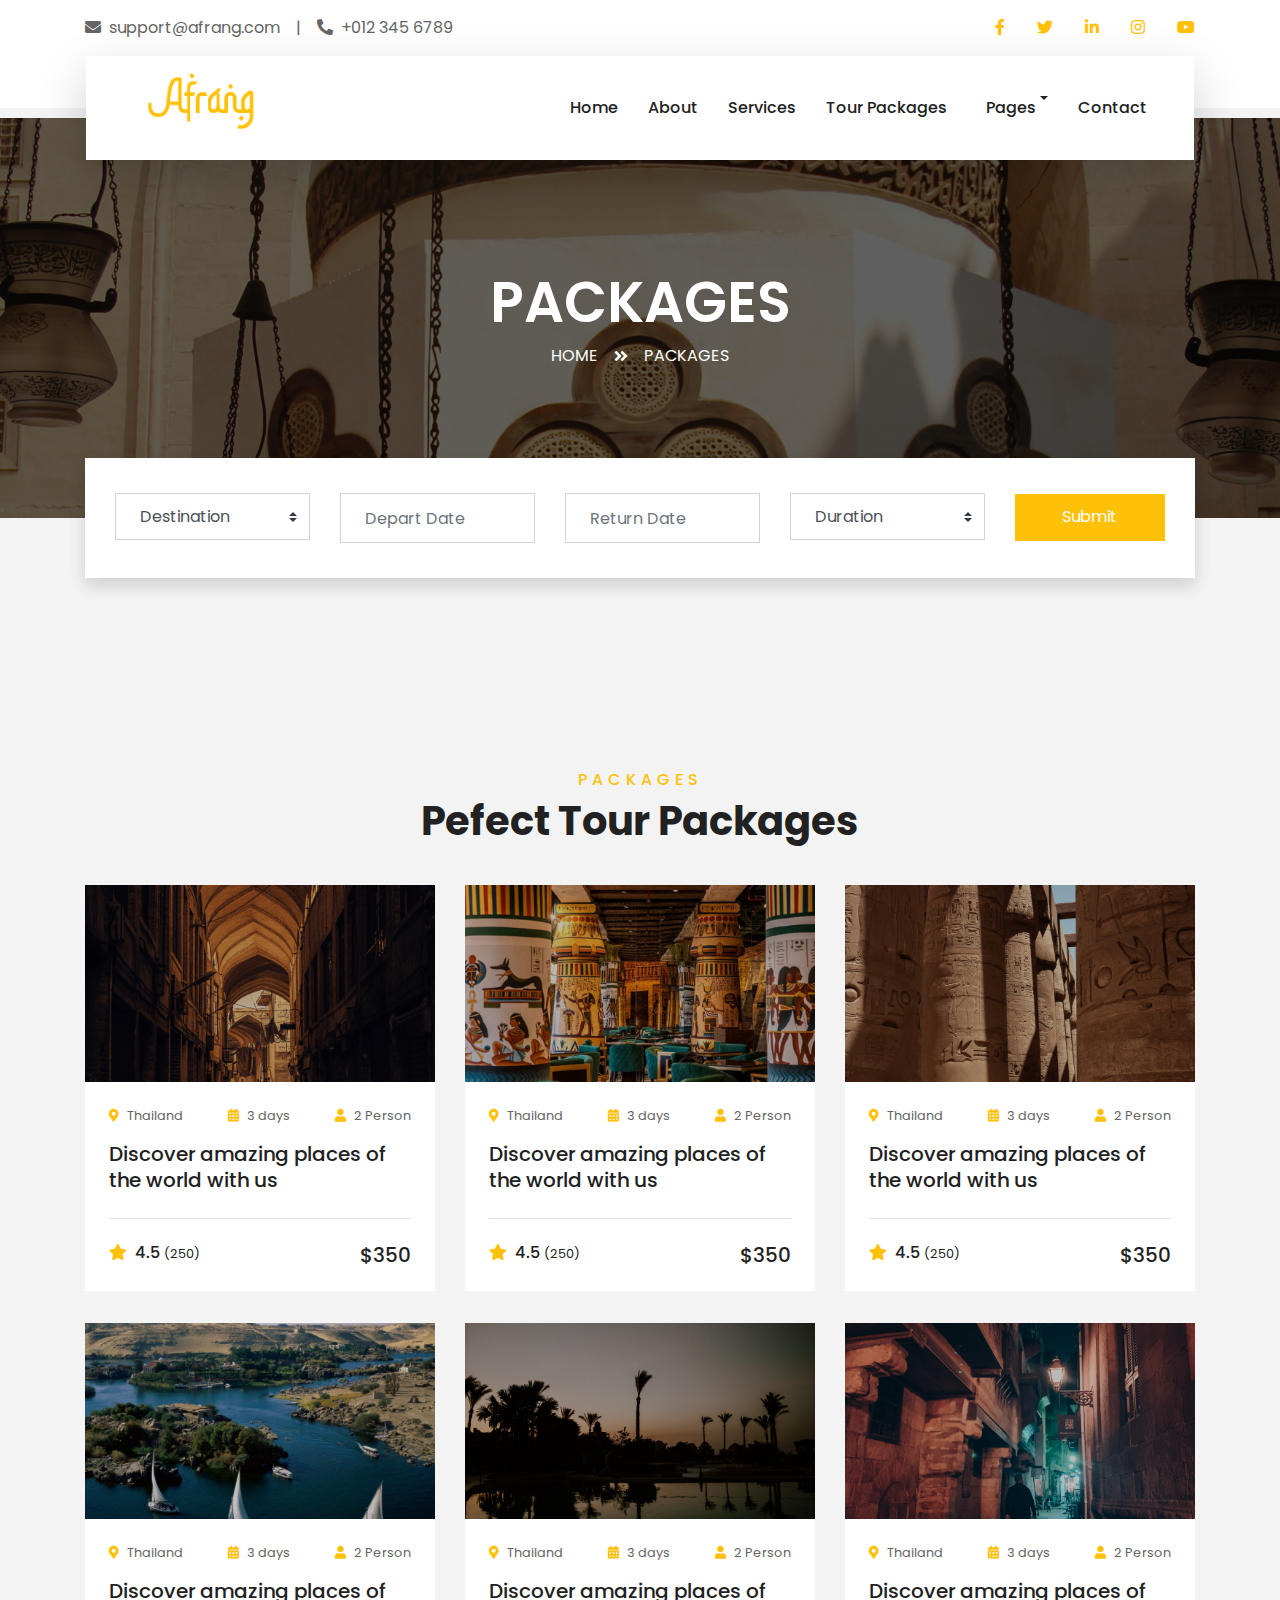
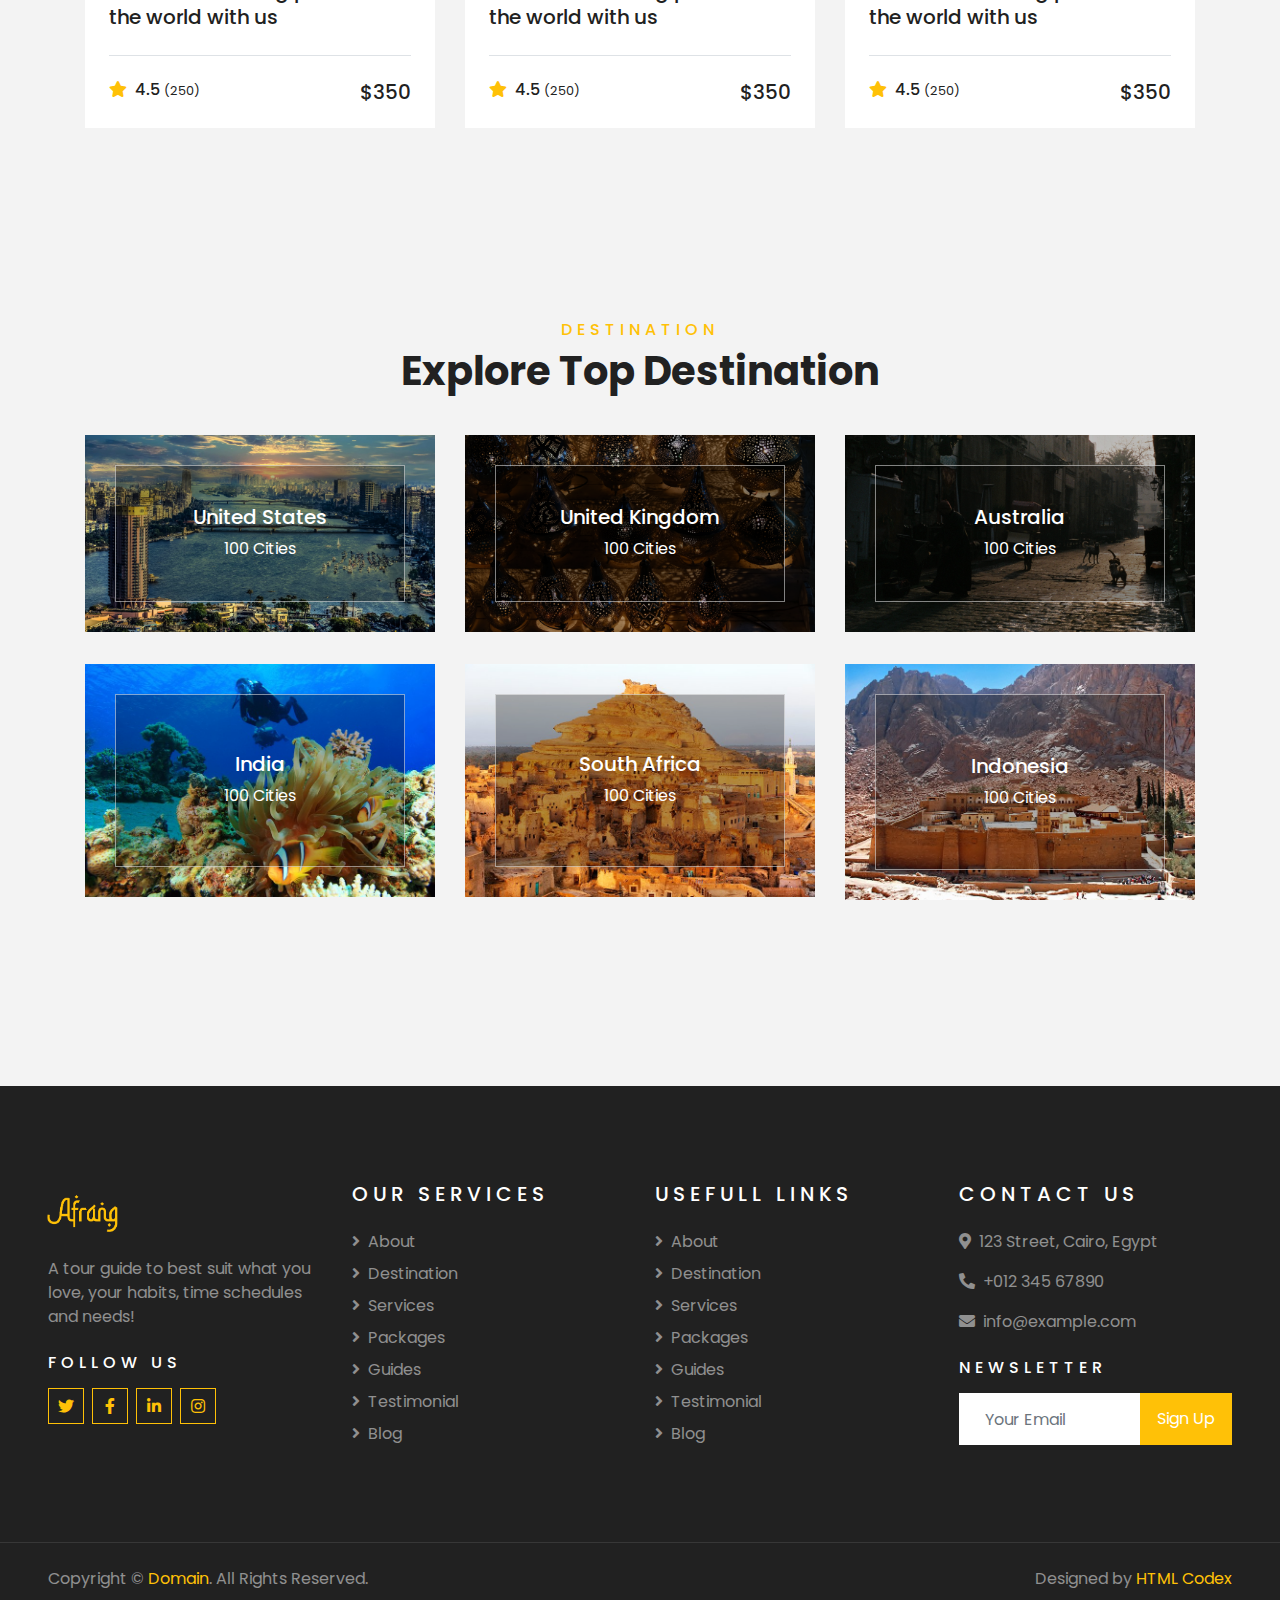
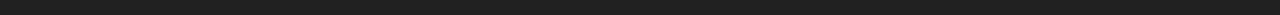
<file: package.html>
<!DOCTYPE html>
<html lang="en">

<head>
    <meta charset="utf-8">
    <title>AFRANG</title>
    <meta content="width=device-width, initial-scale=1.0" name="viewport">
    <meta content="Free HTML Templates" name="keywords">
    <meta content="Free HTML Templates" name="description">

    <!-- Favicon -->
    <link href="img/favicon.ico" rel="icon">

    <!-- Google Web Fonts -->
    <link rel="preconnect" href="https://fonts.gstatic.com">
    <link href="https://fonts.googleapis.com/css2?family=Poppins:wght@400;500;600;700&display=swap" rel="stylesheet"> 

    <!-- Font Awesome -->
    <link href="https://cdnjs.cloudflare.com/ajax/libs/font-awesome/5.10.0/css/all.min.css" rel="stylesheet">

    <!-- Libraries Stylesheet -->
    <link href="lib/owlcarousel/assets/owl.carousel.min.css" rel="stylesheet">
    <link href="lib/tempusdominus/css/tempusdominus-bootstrap-4.min.css" rel="stylesheet" />

    <!-- Customized Bootstrap Stylesheet -->
    <link href="css/style.css" rel="stylesheet">
</head>

<body>
    <!-- Topbar Start -->
    <div class="container-fluid bg-light pt-3 d-none d-lg-block">
        <div class="container">
            <div class="row">
                <div class="col-lg-6 text-center text-lg-left mb-2 mb-lg-0">
                    <div class="d-inline-flex align-items-center">
                        <p><i class="fa fa-envelope mr-2"></i>support@afrang.com</p>
                        <p class="text-body px-3">|</p>
                        <p><i class="fa fa-phone-alt mr-2"></i>+012 345 6789</p>
                    </div>
                </div>
                <div class="col-lg-6 text-center text-lg-right">
                    <div class="d-inline-flex align-items-center">
                        <a class="text-primary px-3" href="">
                            <i class="fab fa-facebook-f"></i>
                        </a>
                        <a class="text-primary px-3" href="">
                            <i class="fab fa-twitter"></i>
                        </a>
                        <a class="text-primary px-3" href="">
                            <i class="fab fa-linkedin-in"></i>
                        </a>
                        <a class="text-primary px-3" href="">
                            <i class="fab fa-instagram"></i>
                        </a>
                        <a class="text-primary pl-3" href="">
                            <i class="fab fa-youtube"></i>
                        </a>
                    </div>
                </div>
            </div>
        </div>
    </div>
    <!-- Topbar End -->


    <!-- Navbar Start -->
    <div class="container-fluid position-relative nav-bar p-0">
        <div class="container-lg position-relative p-0 px-lg-3" style="z-index: 9;">
            <nav class="navbar navbar-expand-lg bg-light navbar-light shadow-lg py-3 py-lg-0 pl-3 pl-lg-5">
                <a href="" class="navbar-brand">
                    <h1> <img id="sora" src="img/logo.png" alt="logo"  ></h1>
                </a>
                <button type="button" class="navbar-toggler" data-toggle="collapse" data-target="#navbarCollapse">
                    <span class="navbar-toggler-icon"></span>
                </button>
                <div class="collapse navbar-collapse justify-content-between px-3" id="navbarCollapse">
                    <div class="navbar-nav ml-auto py-0">
                        <a href="index.html" class="nav-item nav-link">Home</a>
                        <a href="about.html" class="nav-item nav-link">About</a>
                        <a href="service.html" class="nav-item nav-link">Services</a>
                        <a style="width:10rem ;" href="package.html" class="nav-item nav-link">Tour Packages</a>
                        <div class="nav-item dropdown">
                            <a href="#" class="nav-link dropdown-toggle" data-toggle="dropdown">Pages</a>
                            <div class="dropdown-menu border-0 rounded-0 m-0">
                                <a href="blog.html" class="dropdown-item">Blog Grid</a>
                                <a href="single.html" class="dropdown-item">Blog Detail</a>
                                <a href="destination.html" class="dropdown-item">Destination</a>
                                <a href="guide.html" class="dropdown-item">Travel Guides</a>
                                <a href="testimonial.html" class="dropdown-item">Testimonial</a>
                            </div>
                        </div>
                        <a href="contact.html" class="nav-item nav-link">Contact</a>
                    </div>
                </div>
            </nav>
        </div>
    </div>
    <!-- Navbar End -->


    <!-- Header Start -->
    <div class="container-fluid page-header">
        <div class="container">
            <div class="d-flex flex-column align-items-center justify-content-center" style="min-height: 400px">
                <h3 class="display-4 text-white text-uppercase">Packages</h3>
                <div class="d-inline-flex text-white">
                    <p class="m-0 text-uppercase"><a class="text-white" href="">Home</a></p>
                    <i class="fa fa-angle-double-right pt-1 px-3"></i>
                    <p class="m-0 text-uppercase">Packages</p>
                </div>
            </div>
        </div>
    </div>
    <!-- Header End -->


    <!-- Booking Start -->
    <div class="container-fluid booking mt-5 pb-5">
        <div class="container pb-5">
            <div class="bg-light shadow" style="padding: 30px;">
                <div class="row align-items-center" style="min-height: 60px;">
                    <div class="col-md-10">
                        <div class="row">
                            <div class="col-md-3">
                                <div class="mb-3 mb-md-0">
                                    <select class="custom-select px-4" style="height: 47px;">
                                        <option selected>Destination</option>
                                        <option value="1">Destination 1</option>
                                        <option value="2">Destination 1</option>
                                        <option value="3">Destination 1</option>
                                    </select>
                                </div>
                            </div>
                            <div class="col-md-3">
                                <div class="mb-3 mb-md-0">
                                    <div class="date" id="date1" data-target-input="nearest">
                                        <input type="text" class="form-control p-4 datetimepicker-input" placeholder="Depart Date" data-target="#date1" data-toggle="datetimepicker"/>
                                    </div>
                                </div>
                            </div>
                            <div class="col-md-3">
                                <div class="mb-3 mb-md-0">
                                    <div class="date" id="date2" data-target-input="nearest">
                                        <input type="text" class="form-control p-4 datetimepicker-input" placeholder="Return Date" data-target="#date2" data-toggle="datetimepicker"/>
                                    </div>
                                </div>
                            </div>
                            <div class="col-md-3">
                                <div class="mb-3 mb-md-0">
                                    <select class="custom-select px-4" style="height: 47px;">
                                        <option selected>Duration</option>
                                        <option value="1">Duration 1</option>
                                        <option value="2">Duration 1</option>
                                        <option value="3">Duration 1</option>
                                    </select>
                                </div>
                            </div>
                        </div>
                    </div>
                    <div class="col-md-2">
                        <button class="btn btn-primary btn-block" type="submit" style="height: 47px; margin-top: -2px;">Submit</button>
                    </div>
                </div>
            </div>
        </div>
    </div>
    <!-- Booking End -->


    <!-- Packages Start -->
    <div class="container-fluid py-5">
        <div class="container pt-5 pb-3">
            <div class="text-center mb-3 pb-3">
                <h6 class="text-primary text-uppercase" style="letter-spacing: 5px;">Packages</h6>
                <h1>Pefect Tour Packages</h1>
            </div>
            <div class="row">
                <div class="col-lg-4 col-md-6 mb-4">
                    <div class="package-item bg-white mb-2">
                        <img class="img-fluid" src="img/package-1.jpg" alt="">
                        <div class="p-4">
                            <div class="d-flex justify-content-between mb-3">
                                <small class="m-0"><i class="fa fa-map-marker-alt text-primary mr-2"></i>Thailand</small>
                                <small class="m-0"><i class="fa fa-calendar-alt text-primary mr-2"></i>3 days</small>
                                <small class="m-0"><i class="fa fa-user text-primary mr-2"></i>2 Person</small>
                            </div>
                            <a class="h5 text-decoration-none" href="">Discover amazing places of the world with us</a>
                            <div class="border-top mt-4 pt-4">
                                <div class="d-flex justify-content-between">
                                    <h6 class="m-0"><i class="fa fa-star text-primary mr-2"></i>4.5 <small>(250)</small></h6>
                                    <h5 class="m-0">$350</h5>
                                </div>
                            </div>
                        </div>
                    </div>
                </div>
                <div class="col-lg-4 col-md-6 mb-4">
                    <div class="package-item bg-white mb-2">
                        <img class="img-fluid" src="img/package-2.jpg" alt="">
                        <div class="p-4">
                            <div class="d-flex justify-content-between mb-3">
                                <small class="m-0"><i class="fa fa-map-marker-alt text-primary mr-2"></i>Thailand</small>
                                <small class="m-0"><i class="fa fa-calendar-alt text-primary mr-2"></i>3 days</small>
                                <small class="m-0"><i class="fa fa-user text-primary mr-2"></i>2 Person</small>
                            </div>
                            <a class="h5 text-decoration-none" href="">Discover amazing places of the world with us</a>
                            <div class="border-top mt-4 pt-4">
                                <div class="d-flex justify-content-between">
                                    <h6 class="m-0"><i class="fa fa-star text-primary mr-2"></i>4.5 <small>(250)</small></h6>
                                    <h5 class="m-0">$350</h5>
                                </div>
                            </div>
                        </div>
                    </div>
                </div>
                <div class="col-lg-4 col-md-6 mb-4">
                    <div class="package-item bg-white mb-2">
                        <img class="img-fluid" src="img/package-3.jpg" alt="">
                        <div class="p-4">
                            <div class="d-flex justify-content-between mb-3">
                                <small class="m-0"><i class="fa fa-map-marker-alt text-primary mr-2"></i>Thailand</small>
                                <small class="m-0"><i class="fa fa-calendar-alt text-primary mr-2"></i>3 days</small>
                                <small class="m-0"><i class="fa fa-user text-primary mr-2"></i>2 Person</small>
                            </div>
                            <a class="h5 text-decoration-none" href="">Discover amazing places of the world with us</a>
                            <div class="border-top mt-4 pt-4">
                                <div class="d-flex justify-content-between">
                                    <h6 class="m-0"><i class="fa fa-star text-primary mr-2"></i>4.5 <small>(250)</small></h6>
                                    <h5 class="m-0">$350</h5>
                                </div>
                            </div>
                        </div>
                    </div>
                </div>
                <div class="col-lg-4 col-md-6 mb-4">
                    <div class="package-item bg-white mb-2">
                        <img class="img-fluid" src="img/package-4.jpg" alt="">
                        <div class="p-4">
                            <div class="d-flex justify-content-between mb-3">
                                <small class="m-0"><i class="fa fa-map-marker-alt text-primary mr-2"></i>Thailand</small>
                                <small class="m-0"><i class="fa fa-calendar-alt text-primary mr-2"></i>3 days</small>
                                <small class="m-0"><i class="fa fa-user text-primary mr-2"></i>2 Person</small>
                            </div>
                            <a class="h5 text-decoration-none" href="">Discover amazing places of the world with us</a>
                            <div class="border-top mt-4 pt-4">
                                <div class="d-flex justify-content-between">
                                    <h6 class="m-0"><i class="fa fa-star text-primary mr-2"></i>4.5 <small>(250)</small></h6>
                                    <h5 class="m-0">$350</h5>
                                </div>
                            </div>
                        </div>
                    </div>
                </div>
                <div class="col-lg-4 col-md-6 mb-4">
                    <div class="package-item bg-white mb-2">
                        <img class="img-fluid" src="img/package-5.jpg" alt="">
                        <div class="p-4">
                            <div class="d-flex justify-content-between mb-3">
                                <small class="m-0"><i class="fa fa-map-marker-alt text-primary mr-2"></i>Thailand</small>
                                <small class="m-0"><i class="fa fa-calendar-alt text-primary mr-2"></i>3 days</small>
                                <small class="m-0"><i class="fa fa-user text-primary mr-2"></i>2 Person</small>
                            </div>
                            <a class="h5 text-decoration-none" href="">Discover amazing places of the world with us</a>
                            <div class="border-top mt-4 pt-4">
                                <div class="d-flex justify-content-between">
                                    <h6 class="m-0"><i class="fa fa-star text-primary mr-2"></i>4.5 <small>(250)</small></h6>
                                    <h5 class="m-0">$350</h5>
                                </div>
                            </div>
                        </div>
                    </div>
                </div>
                <div class="col-lg-4 col-md-6 mb-4">
                    <div class="package-item bg-white mb-2">
                        <img class="img-fluid" src="img/package-6.jpg" alt="">
                        <div class="p-4">
                            <div class="d-flex justify-content-between mb-3">
                                <small class="m-0"><i class="fa fa-map-marker-alt text-primary mr-2"></i>Thailand</small>
                                <small class="m-0"><i class="fa fa-calendar-alt text-primary mr-2"></i>3 days</small>
                                <small class="m-0"><i class="fa fa-user text-primary mr-2"></i>2 Person</small>
                            </div>
                            <a class="h5 text-decoration-none" href="">Discover amazing places of the world with us</a>
                            <div class="border-top mt-4 pt-4">
                                <div class="d-flex justify-content-between">
                                    <h6 class="m-0"><i class="fa fa-star text-primary mr-2"></i>4.5 <small>(250)</small></h6>
                                    <h5 class="m-0">$350</h5>
                                </div>
                            </div>
                        </div>
                    </div>
                </div>
            </div>
        </div>
    </div>
    <!-- Packages End -->


    <!-- Destination Start -->
    <div class="container-fluid py-5">
        <div class="container pt-5 pb-3">
            <div class="text-center mb-3 pb-3">
                <h6 class="text-primary text-uppercase" style="letter-spacing: 5px;">Destination</h6>
                <h1>Explore Top Destination</h1>
            </div>
            <div class="row">
                <div class="col-lg-4 col-md-6 mb-4">
                    <div class="destination-item position-relative overflow-hidden mb-2">
                        <img class="img-fluid" src="img/destination-1.jpg" alt="">
                        <a class="destination-overlay text-white text-decoration-none" href="">
                            <h5 class="text-white">United States</h5>
                            <span>100 Cities</span>
                        </a>
                    </div>
                </div>
                <div class="col-lg-4 col-md-6 mb-4">
                    <div class="destination-item position-relative overflow-hidden mb-2">
                        <img class="img-fluid" src="img/destination-2.jpg" alt="">
                        <a class="destination-overlay text-white text-decoration-none" href="">
                            <h5 class="text-white">United Kingdom</h5>
                            <span>100 Cities</span>
                        </a>
                    </div>
                </div>
                <div class="col-lg-4 col-md-6 mb-4">
                    <div class="destination-item position-relative overflow-hidden mb-2">
                        <img class="img-fluid" src="img/destination-3.jpg" alt="">
                        <a class="destination-overlay text-white text-decoration-none" href="">
                            <h5 class="text-white">Australia</h5>
                            <span>100 Cities</span>
                        </a>
                    </div>
                </div>
                <div class="col-lg-4 col-md-6 mb-4">
                    <div class="destination-item position-relative overflow-hidden mb-2">
                        <img class="img-fluid" src="img/destination-4.jpg" alt="">
                        <a class="destination-overlay text-white text-decoration-none" href="">
                            <h5 class="text-white">India</h5>
                            <span>100 Cities</span>
                        </a>
                    </div>
                </div>
                <div class="col-lg-4 col-md-6 mb-4">
                    <div class="destination-item position-relative overflow-hidden mb-2">
                        <img class="img-fluid" src="img/destination-5.jpg" alt="">
                        <a class="destination-overlay text-white text-decoration-none" href="">
                            <h5 class="text-white">South Africa</h5>
                            <span>100 Cities</span>
                        </a>
                    </div>
                </div>
                <div class="col-lg-4 col-md-6 mb-4">
                    <div class="destination-item position-relative overflow-hidden mb-2">
                        <img class="img-fluid" src="img/destination-6.jpg" alt="">
                        <a class="destination-overlay text-white text-decoration-none" href="">
                            <h5 class="text-white">Indonesia</h5>
                            <span>100 Cities</span>
                        </a>
                    </div>
                </div>
            </div>
        </div>
    </div>
    <!-- Destination Start -->


    <!-- Footer Start -->
    <div class="container-fluid bg-dark text-white-50 py-5 px-sm-3 px-lg-5" style="margin-top: 90px;">
        <div class="row pt-5">
            <div class="col-lg-3 col-md-6 mb-5">
                <a href="" class="navbar-brand">
                    <h1> <img id="sora" src="img/logo.png" alt="logo"  ></h1>
                </a>
                <p>A tour guide to best suit what you love, your habits, time schedules and needs!</p>
                <h6 class="text-white text-uppercase mt-4 mb-3" style="letter-spacing: 5px;">Follow Us</h6>
                <div class="d-flex justify-content-start">
                    <a class="btn btn-outline-primary btn-square mr-2" href="#"><i class="fab fa-twitter"></i></a>
                    <a class="btn btn-outline-primary btn-square mr-2" href="#"><i class="fab fa-facebook-f"></i></a>
                    <a class="btn btn-outline-primary btn-square mr-2" href="#"><i class="fab fa-linkedin-in"></i></a>
                    <a class="btn btn-outline-primary btn-square" href="#"><i class="fab fa-instagram"></i></a>
                </div>
            </div>
            <div class="col-lg-3 col-md-6 mb-5">
                <h5 class="text-white text-uppercase mb-4" style="letter-spacing: 5px;">Our Services</h5>
                <div class="d-flex flex-column justify-content-start">
                    <a class="text-white-50 mb-2" href="#"><i class="fa fa-angle-right mr-2"></i>About</a>
                    <a class="text-white-50 mb-2" href="#"><i class="fa fa-angle-right mr-2"></i>Destination</a>
                    <a class="text-white-50 mb-2" href="#"><i class="fa fa-angle-right mr-2"></i>Services</a>
                    <a class="text-white-50 mb-2" href="#"><i class="fa fa-angle-right mr-2"></i>Packages</a>
                    <a class="text-white-50 mb-2" href="#"><i class="fa fa-angle-right mr-2"></i>Guides</a>
                    <a class="text-white-50 mb-2" href="#"><i class="fa fa-angle-right mr-2"></i>Testimonial</a>
                    <a class="text-white-50" href="#"><i class="fa fa-angle-right mr-2"></i>Blog</a>
                </div>
            </div>
            <div class="col-lg-3 col-md-6 mb-5">
                <h5 class="text-white text-uppercase mb-4" style="letter-spacing: 5px;">Usefull Links</h5>
                <div class="d-flex flex-column justify-content-start">
                    <a class="text-white-50 mb-2" href="#"><i class="fa fa-angle-right mr-2"></i>About</a>
                    <a class="text-white-50 mb-2" href="#"><i class="fa fa-angle-right mr-2"></i>Destination</a>
                    <a class="text-white-50 mb-2" href="#"><i class="fa fa-angle-right mr-2"></i>Services</a>
                    <a class="text-white-50 mb-2" href="#"><i class="fa fa-angle-right mr-2"></i>Packages</a>
                    <a class="text-white-50 mb-2" href="#"><i class="fa fa-angle-right mr-2"></i>Guides</a>
                    <a class="text-white-50 mb-2" href="#"><i class="fa fa-angle-right mr-2"></i>Testimonial</a>
                    <a class="text-white-50" href="#"><i class="fa fa-angle-right mr-2"></i>Blog</a>
                </div>
            </div>
            <div class="col-lg-3 col-md-6 mb-5">
                <h5 class="text-white text-uppercase mb-4" style="letter-spacing: 5px;">Contact Us</h5>
                <p><i class="fa fa-map-marker-alt mr-2"></i>123 Street, Cairo, Egypt</p>
                <p><i class="fa fa-phone-alt mr-2"></i>+012 345 67890</p>
                <p><i class="fa fa-envelope mr-2"></i>info@example.com</p>
                <h6 class="text-white text-uppercase mt-4 mb-3" style="letter-spacing: 5px;">Newsletter</h6>
                <div class="w-100">
                    <div class="input-group">
                        <input type="text" class="form-control border-light" style="padding: 25px;" placeholder="Your Email">
                        <div class="input-group-append">
                            <button class="btn btn-primary px-3">Sign Up</button>
                        </div>
                    </div>
                </div>
            </div>
        </div>
    </div>
    <div class="container-fluid bg-dark text-white border-top py-4 px-sm-3 px-md-5" style="border-color: rgba(256, 256, 256, .1) !important;">
        <div class="row">
            <div class="col-lg-6 text-center text-md-left mb-3 mb-md-0">
                <p class="m-0 text-white-50">Copyright &copy; <a href="#">Domain</a>. All Rights Reserved.</a>
                </p>
            </div>
            <div class="col-lg-6 text-center text-md-right">
                <p class="m-0 text-white-50">Designed by <a href="https://htmlcodex.com">HTML Codex</a>
                </p>
            </div>
        </div>
    </div>
    <!-- Footer End -->


    <!-- Back to Top -->
    <a href="#" class="btn btn-lg btn-primary btn-lg-square back-to-top"><i class="fa fa-angle-double-up"></i></a>


    <!-- JavaScript Libraries -->
    <script src="https://code.jquery.com/jquery-3.4.1.min.js"></script>
    <script src="https://stackpath.bootstrapcdn.com/bootstrap/4.4.1/js/bootstrap.bundle.min.js"></script>
    <script src="lib/easing/easing.min.js"></script>
    <script src="lib/owlcarousel/owl.carousel.min.js"></script>
    <script src="lib/tempusdominus/js/moment.min.js"></script>
    <script src="lib/tempusdominus/js/moment-timezone.min.js"></script>
    <script src="lib/tempusdominus/js/tempusdominus-bootstrap-4.min.js"></script>

    <!-- Contact Javascript File -->
    <script src="mail/jqBootstrapValidation.min.js"></script>
    <script src="mail/contact.js"></script>

    <!-- Template Javascript -->
    <script src="js/main.js"></script>
</body>

</html>
</file>
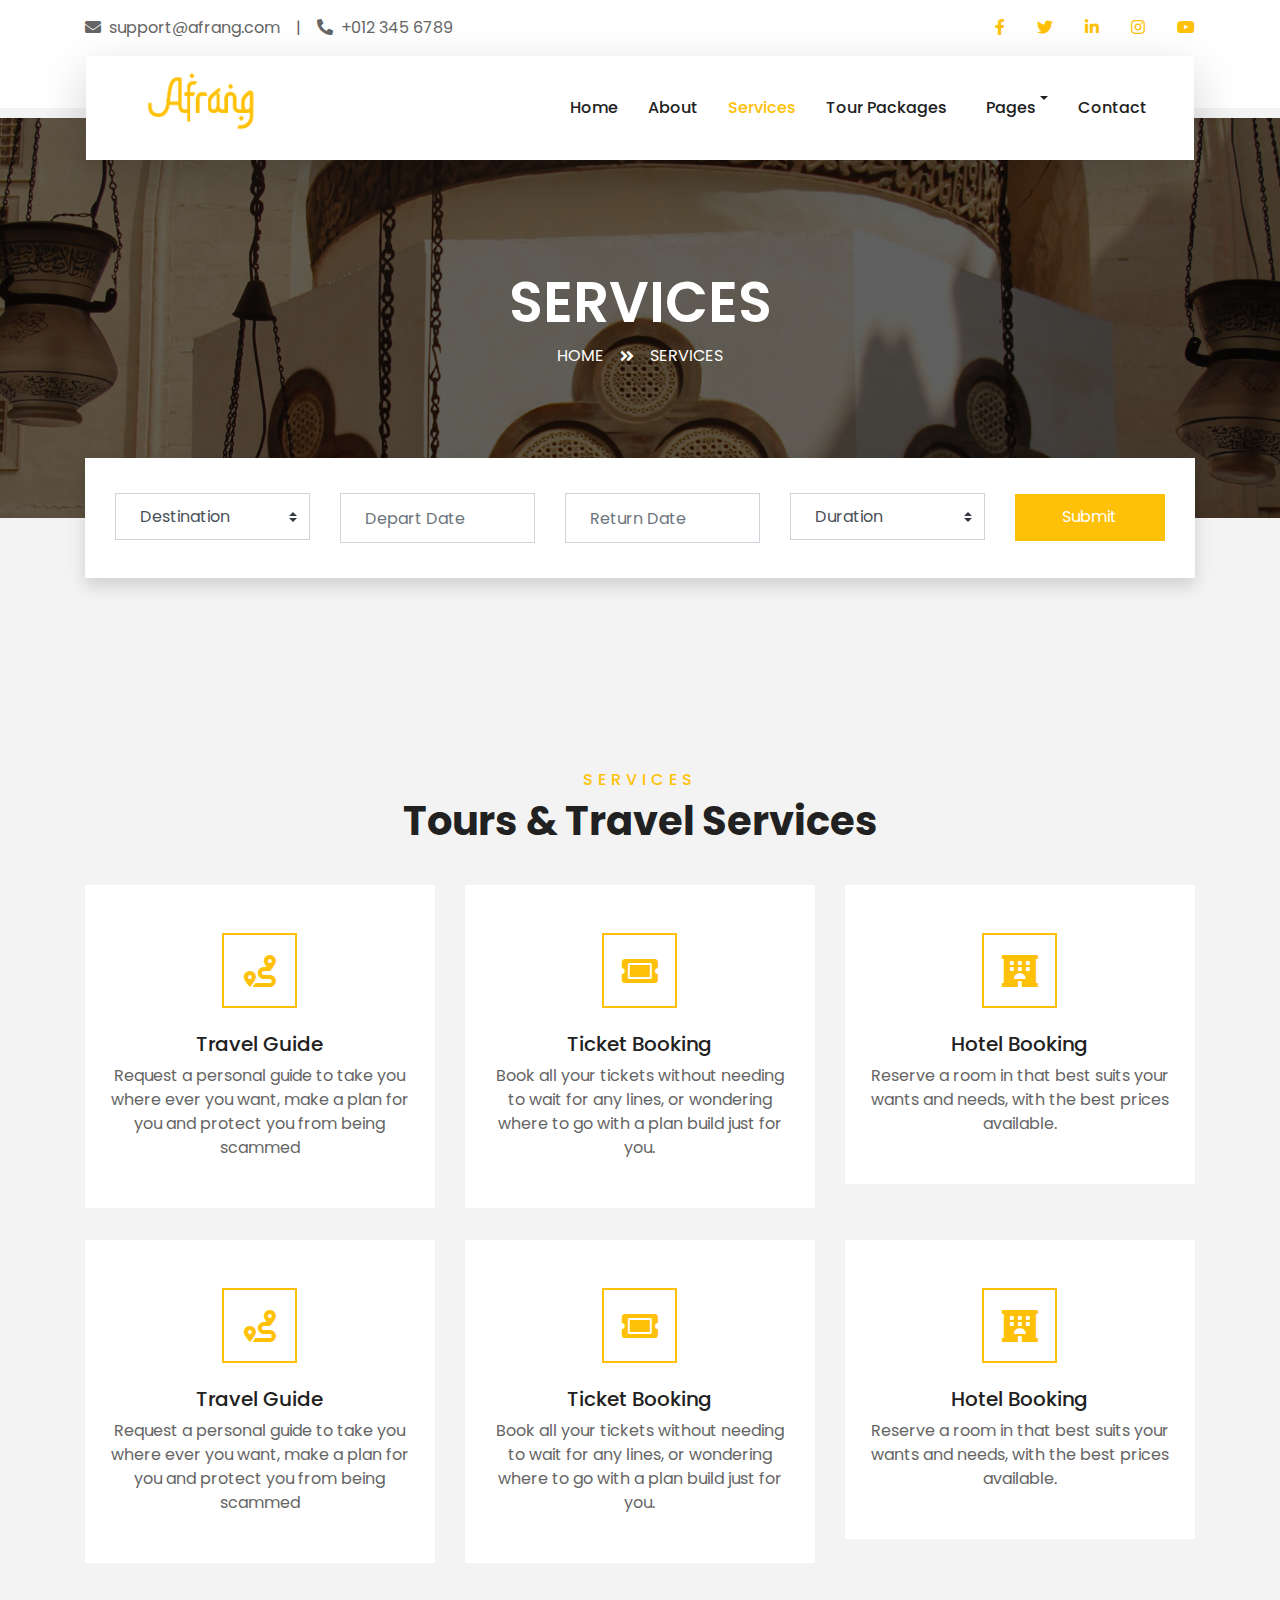
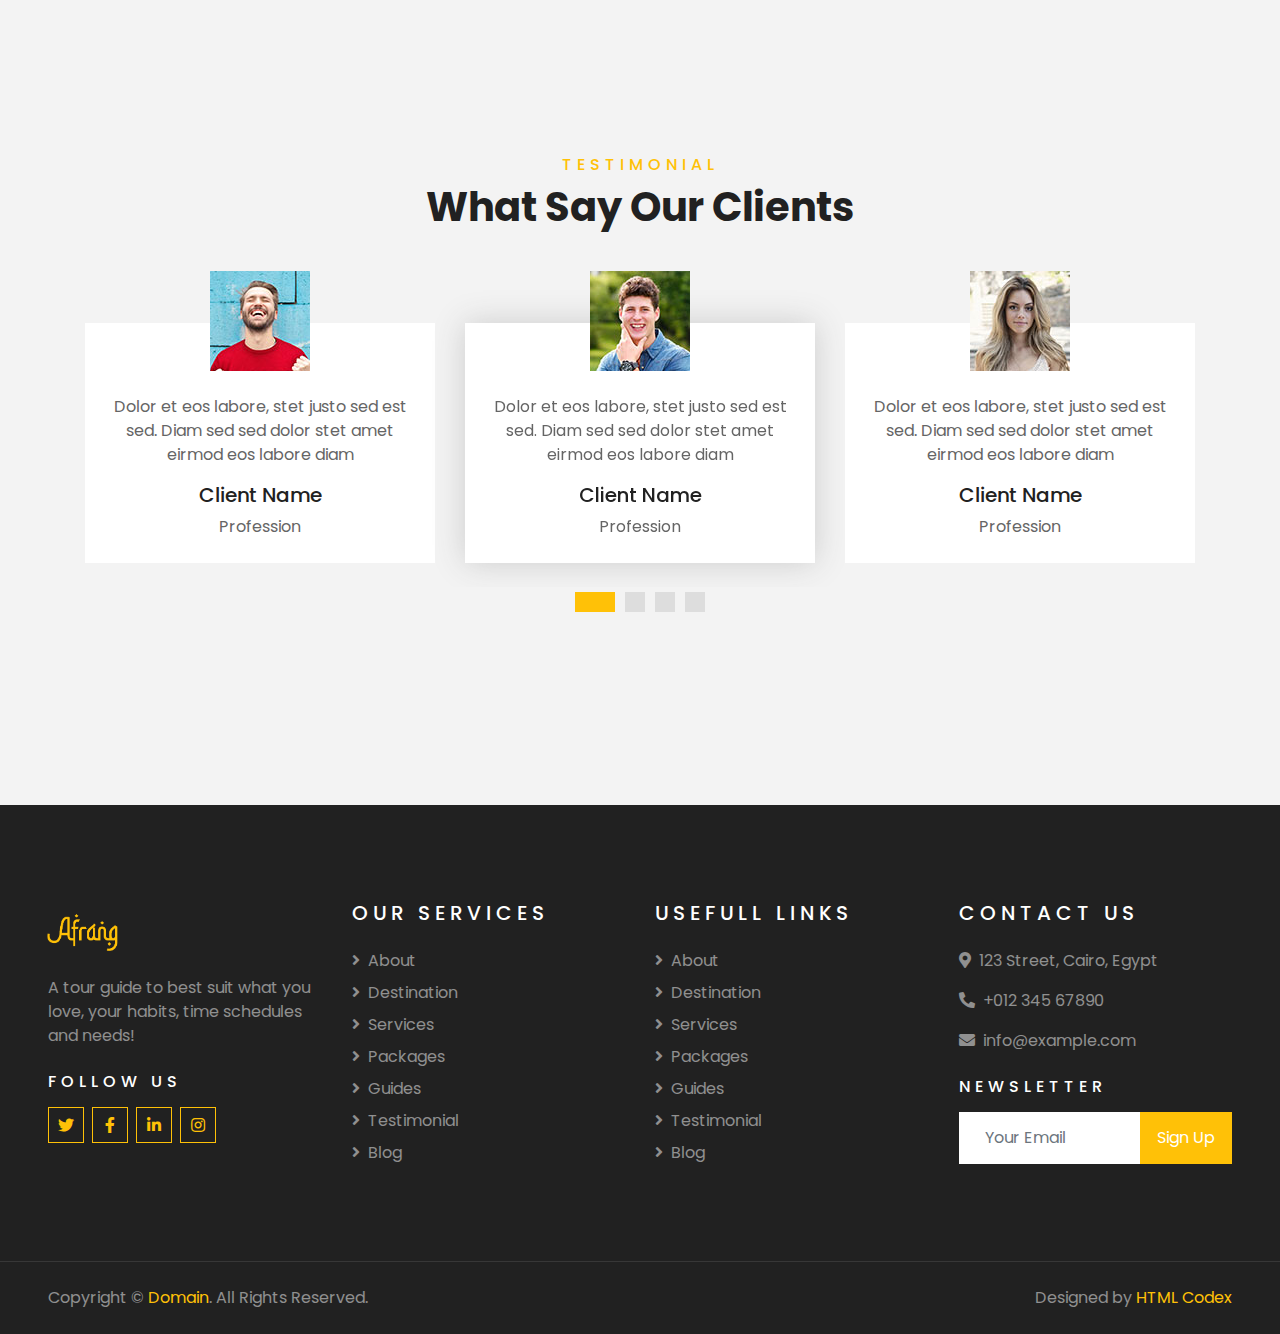
<file: service.html>
<!DOCTYPE html>
<html lang="en">

<head>
    <meta charset="utf-8">
    <title>AFRANG</title>
    <meta content="width=device-width, initial-scale=1.0" name="viewport">
    <meta content="Free HTML Templates" name="keywords">
    <meta content="Free HTML Templates" name="description">

    <!-- Favicon -->
    <link href="img/favicon.ico" rel="icon">

    <!-- Google Web Fonts -->
    <link rel="preconnect" href="https://fonts.gstatic.com">
    <link href="https://fonts.googleapis.com/css2?family=Poppins:wght@400;500;600;700&display=swap" rel="stylesheet"> 

    <!-- Font Awesome -->
    <link href="https://cdnjs.cloudflare.com/ajax/libs/font-awesome/5.10.0/css/all.min.css" rel="stylesheet">

    <!-- Libraries Stylesheet -->
    <link href="lib/owlcarousel/assets/owl.carousel.min.css" rel="stylesheet">
    <link href="lib/tempusdominus/css/tempusdominus-bootstrap-4.min.css" rel="stylesheet" />

    <!-- Customized Bootstrap Stylesheet -->
    <link href="css/style.css" rel="stylesheet">
</head>

<body>
    <!-- Topbar Start -->
    <div class="container-fluid bg-light pt-3 d-none d-lg-block">
        <div class="container">
            <div class="row">
                <div class="col-lg-6 text-center text-lg-left mb-2 mb-lg-0">
                    <div class="d-inline-flex align-items-center">
                        <p><i class="fa fa-envelope mr-2"></i>support@afrang.com</p>
                        <p class="text-body px-3">|</p>
                        <p><i class="fa fa-phone-alt mr-2"></i>+012 345 6789</p>
                    </div>
                </div>
                <div class="col-lg-6 text-center text-lg-right">
                    <div class="d-inline-flex align-items-center">
                        <a class="text-primary px-3" href="">
                            <i class="fab fa-facebook-f"></i>
                        </a>
                        <a class="text-primary px-3" href="">
                            <i class="fab fa-twitter"></i>
                        </a>
                        <a class="text-primary px-3" href="">
                            <i class="fab fa-linkedin-in"></i>
                        </a>
                        <a class="text-primary px-3" href="">
                            <i class="fab fa-instagram"></i>
                        </a>
                        <a class="text-primary pl-3" href="">
                            <i class="fab fa-youtube"></i>
                        </a>
                    </div>
                </div>
            </div>
        </div>
    </div>
    <!-- Topbar End -->


    <!-- Navbar Start -->
    <div class="container-fluid position-relative nav-bar p-0">
        <div class="container-lg position-relative p-0 px-lg-3" style="z-index: 9;">
            <nav class="navbar navbar-expand-lg bg-light navbar-light shadow-lg py-3 py-lg-0 pl-3 pl-lg-5">
                <a href="" class="navbar-brand">
                    <h1> <img id="sora" src="img/logo.png" alt="logo"  ></h1>
                </a>
                <button type="button" class="navbar-toggler" data-toggle="collapse" data-target="#navbarCollapse">
                    <span class="navbar-toggler-icon"></span>
                </button>
                <div class="collapse navbar-collapse justify-content-between px-3" id="navbarCollapse">
                    <div class="navbar-nav ml-auto py-0">
                        <a href="index.html" class="nav-item nav-link">Home</a>
                        <a href="about.html" class="nav-item nav-link">About</a>
                        <a href="service.html" class="nav-item nav-link active">Services</a>
                        <a style="width:10rem ;" href="package.html" class="nav-item nav-link">Tour Packages</a>
                        <div class="nav-item dropdown">
                            <a href="#" class="nav-link dropdown-toggle" data-toggle="dropdown">Pages</a>
                            <div class="dropdown-menu border-0 rounded-0 m-0">
                                <a href="blog.html" class="dropdown-item">Blog Grid</a>
                                <a href="single.html" class="dropdown-item">Blog Detail</a>
                                <a href="destination.html" class="dropdown-item">Destination</a>
                                <a href="guide.html" class="dropdown-item">Travel Guides</a>
                                <a href="testimonial.html" class="dropdown-item">Testimonial</a>
                            </div>
                        </div>
                        <a href="contact.html" class="nav-item nav-link">Contact</a>
                    </div>
                </div>
            </nav>
        </div>
    </div>
    <!-- Navbar End -->


    <!-- Header Start -->
    <div class="container-fluid page-header">
        <div class="container">
            <div class="d-flex flex-column align-items-center justify-content-center" style="min-height: 400px">
                <h3 class="display-4 text-white text-uppercase">Services</h3>
                <div class="d-inline-flex text-white">
                    <p class="m-0 text-uppercase"><a class="text-white" href="">Home</a></p>
                    <i class="fa fa-angle-double-right pt-1 px-3"></i>
                    <p class="m-0 text-uppercase">Services</p>
                </div>
            </div>
        </div>
    </div>
    <!-- Header End -->


    <!-- Booking Start -->
    <div class="container-fluid booking mt-5 pb-5">
        <div class="container pb-5">
            <div class="bg-light shadow" style="padding: 30px;">
                <div class="row align-items-center" style="min-height: 60px;">
                    <div class="col-md-10">
                        <div class="row">
                            <div class="col-md-3">
                                <div class="mb-3 mb-md-0">
                                    <select class="custom-select px-4" style="height: 47px;">
                                        <option selected>Destination</option>
                                        <option value="1">Destination 1</option>
                                        <option value="2">Destination 1</option>
                                        <option value="3">Destination 1</option>
                                    </select>
                                </div>
                            </div>
                            <div class="col-md-3">
                                <div class="mb-3 mb-md-0">
                                    <div class="date" id="date1" data-target-input="nearest">
                                        <input type="text" class="form-control p-4 datetimepicker-input" placeholder="Depart Date" data-target="#date1" data-toggle="datetimepicker"/>
                                    </div>
                                </div>
                            </div>
                            <div class="col-md-3">
                                <div class="mb-3 mb-md-0">
                                    <div class="date" id="date2" data-target-input="nearest">
                                        <input type="text" class="form-control p-4 datetimepicker-input" placeholder="Return Date" data-target="#date2" data-toggle="datetimepicker"/>
                                    </div>
                                </div>
                            </div>
                            <div class="col-md-3">
                                <div class="mb-3 mb-md-0">
                                    <select class="custom-select px-4" style="height: 47px;">
                                        <option selected>Duration</option>
                                        <option value="1">Duration 1</option>
                                        <option value="2">Duration 1</option>
                                        <option value="3">Duration 1</option>
                                    </select>
                                </div>
                            </div>
                        </div>
                    </div>
                    <div class="col-md-2">
                        <button class="btn btn-primary btn-block" type="submit" style="height: 47px; margin-top: -2px;">Submit</button>
                    </div>
                </div>
            </div>
        </div>
    </div>
    <!-- Booking End -->


    <!-- Service Start -->
    <div class="container-fluid py-5">
        <div class="container pt-5 pb-3">
            <div class="text-center mb-3 pb-3">
                <h6 class="text-primary text-uppercase" style="letter-spacing: 5px;">Services</h6>
                <h1>Tours & Travel Services</h1>
            </div>
            <div class="row">
                <div class="col-lg-4 col-md-6 mb-4">
                    <div class="service-item bg-white text-center mb-2 py-5 px-4">
                        <i class="fa fa-2x fa-route mx-auto mb-4"></i>
                        <h5 class="mb-2">Travel Guide</h5>
                        <p class="m-0">Request a personal guide to take you where ever you want, make a plan for you and protect you from being scammed</p>
                    </div>
                </div>
                <div class="col-lg-4 col-md-6 mb-4">
                    <div class="service-item bg-white text-center mb-2 py-5 px-4">
                        <i class="fa fa-2x fa-ticket-alt mx-auto mb-4"></i>
                        <h5 class="mb-2">Ticket Booking</h5>
                        <p class="m-0">Book all your tickets without needing to wait for any lines, or wondering where to go with a plan build just for you.</p>
                    </div>
                </div>
                <div class="col-lg-4 col-md-6 mb-4">
                    <div class="service-item bg-white text-center mb-2 py-5 px-4">
                        <i class="fa fa-2x fa-hotel mx-auto mb-4"></i>
                        <h5 class="mb-2">Hotel Booking</h5>
                        <p class="m-0">Reserve a room in that best suits your wants and needs, with the best prices available.</p>
                    </div>
                </div>
                <div class="col-lg-4 col-md-6 mb-4">
                    <div class="service-item bg-white text-center mb-2 py-5 px-4">
                        <i class="fa fa-2x fa-route mx-auto mb-4"></i>
                        <h5 class="mb-2">Travel Guide</h5>
                        <p class="m-0">Request a personal guide to take you where ever you want, make a plan for you and protect you from being scammed</p>
                    </div>
                </div>
                <div class="col-lg-4 col-md-6 mb-4">
                    <div class="service-item bg-white text-center mb-2 py-5 px-4">
                        <i class="fa fa-2x fa-ticket-alt mx-auto mb-4"></i>
                        <h5 class="mb-2">Ticket Booking</h5>
                        <p class="m-0">Book all your tickets without needing to wait for any lines, or wondering where to go with a plan build just for you.</p>
                    </div>
                </div>
                <div class="col-lg-4 col-md-6 mb-4">
                    <div class="service-item bg-white text-center mb-2 py-5 px-4">
                        <i class="fa fa-2x fa-hotel mx-auto mb-4"></i>
                        <h5 class="mb-2">Hotel Booking</h5>
                        <p class="m-0">Reserve a room in that best suits your wants and needs, with the best prices available.</p>
                    </div>
                </div>
            </div>
        </div>
    </div>
    <!-- Service End -->


    <!-- Testimonial Start -->
    <div class="container-fluid py-5">
        <div class="container py-5">
            <div class="text-center mb-3 pb-3">
                <h6 class="text-primary text-uppercase" style="letter-spacing: 5px;">Testimonial</h6>
                <h1>What Say Our Clients</h1>
            </div>
            <div class="owl-carousel testimonial-carousel">
                <div class="text-center pb-4">
                    <img class="img-fluid mx-auto" src="img/testimonial-1.jpg" style="width: 100px; height: 100px;" >
                    <div class="testimonial-text bg-white p-4 mt-n5">
                        <p class="mt-5">Dolor et eos labore, stet justo sed est sed. Diam sed sed dolor stet amet eirmod eos labore diam
                        </p>
                        <h5 class="text-truncate">Client Name</h5>
                        <span>Profession</span>
                    </div>
                </div>
                <div class="text-center">
                    <img class="img-fluid mx-auto" src="img/testimonial-2.jpg" style="width: 100px; height: 100px;" >
                    <div class="testimonial-text bg-white p-4 mt-n5">
                        <p class="mt-5">Dolor et eos labore, stet justo sed est sed. Diam sed sed dolor stet amet eirmod eos labore diam
                        </p>
                        <h5 class="text-truncate">Client Name</h5>
                        <span>Profession</span>
                    </div>
                </div>
                <div class="text-center">
                    <img class="img-fluid mx-auto" src="img/testimonial-3.jpg" style="width: 100px; height: 100px;" >
                    <div class="testimonial-text bg-white p-4 mt-n5">
                        <p class="mt-5">Dolor et eos labore, stet justo sed est sed. Diam sed sed dolor stet amet eirmod eos labore diam
                        </p>
                        <h5 class="text-truncate">Client Name</h5>
                        <span>Profession</span>
                    </div>
                </div>
                <div class="text-center">
                    <img class="img-fluid mx-auto" src="img/testimonial-4.jpg" style="width: 100px; height: 100px;" >
                    <div class="testimonial-text bg-white p-4 mt-n5">
                        <p class="mt-5">Dolor et eos labore, stet justo sed est sed. Diam sed sed dolor stet amet eirmod eos labore diam
                        </p>
                        <h5 class="text-truncate">Client Name</h5>
                        <span>Profession</span>
                    </div>
                </div>
            </div>
        </div>
    </div>
    <!-- Testimonial End -->


    <!-- Footer Start -->
    <div class="container-fluid bg-dark text-white-50 py-5 px-sm-3 px-lg-5" style="margin-top: 90px;">
        <div class="row pt-5">
            <div class="col-lg-3 col-md-6 mb-5">
                <a href="" class="navbar-brand">
                    <h1> <img id="sora" src="img/logo.png" alt="logo"  ></h1>
                </a>
                <p>A tour guide to best suit what you love, your habits, time schedules and needs!</p>
                <h6 class="text-white text-uppercase mt-4 mb-3" style="letter-spacing: 5px;">Follow Us</h6>
                <div class="d-flex justify-content-start">
                    <a class="btn btn-outline-primary btn-square mr-2" href="#"><i class="fab fa-twitter"></i></a>
                    <a class="btn btn-outline-primary btn-square mr-2" href="#"><i class="fab fa-facebook-f"></i></a>
                    <a class="btn btn-outline-primary btn-square mr-2" href="#"><i class="fab fa-linkedin-in"></i></a>
                    <a class="btn btn-outline-primary btn-square" href="#"><i class="fab fa-instagram"></i></a>
                </div>
            </div>
            <div class="col-lg-3 col-md-6 mb-5">
                <h5 class="text-white text-uppercase mb-4" style="letter-spacing: 5px;">Our Services</h5>
                <div class="d-flex flex-column justify-content-start">
                    <a class="text-white-50 mb-2" href="#"><i class="fa fa-angle-right mr-2"></i>About</a>
                    <a class="text-white-50 mb-2" href="#"><i class="fa fa-angle-right mr-2"></i>Destination</a>
                    <a class="text-white-50 mb-2" href="#"><i class="fa fa-angle-right mr-2"></i>Services</a>
                    <a class="text-white-50 mb-2" href="#"><i class="fa fa-angle-right mr-2"></i>Packages</a>
                    <a class="text-white-50 mb-2" href="#"><i class="fa fa-angle-right mr-2"></i>Guides</a>
                    <a class="text-white-50 mb-2" href="#"><i class="fa fa-angle-right mr-2"></i>Testimonial</a>
                    <a class="text-white-50" href="#"><i class="fa fa-angle-right mr-2"></i>Blog</a>
                </div>
            </div>
            <div class="col-lg-3 col-md-6 mb-5">
                <h5 class="text-white text-uppercase mb-4" style="letter-spacing: 5px;">Usefull Links</h5>
                <div class="d-flex flex-column justify-content-start">
                    <a class="text-white-50 mb-2" href="#"><i class="fa fa-angle-right mr-2"></i>About</a>
                    <a class="text-white-50 mb-2" href="#"><i class="fa fa-angle-right mr-2"></i>Destination</a>
                    <a class="text-white-50 mb-2" href="#"><i class="fa fa-angle-right mr-2"></i>Services</a>
                    <a class="text-white-50 mb-2" href="#"><i class="fa fa-angle-right mr-2"></i>Packages</a>
                    <a class="text-white-50 mb-2" href="#"><i class="fa fa-angle-right mr-2"></i>Guides</a>
                    <a class="text-white-50 mb-2" href="#"><i class="fa fa-angle-right mr-2"></i>Testimonial</a>
                    <a class="text-white-50" href="#"><i class="fa fa-angle-right mr-2"></i>Blog</a>
                </div>
            </div>
            <div class="col-lg-3 col-md-6 mb-5">
                <h5 class="text-white text-uppercase mb-4" style="letter-spacing: 5px;">Contact Us</h5>
                <p><i class="fa fa-map-marker-alt mr-2"></i>123 Street, Cairo, Egypt</p>
                <p><i class="fa fa-phone-alt mr-2"></i>+012 345 67890</p>
                <p><i class="fa fa-envelope mr-2"></i>info@example.com</p>
                <h6 class="text-white text-uppercase mt-4 mb-3" style="letter-spacing: 5px;">Newsletter</h6>
                <div class="w-100">
                    <div class="input-group">
                        <input type="text" class="form-control border-light" style="padding: 25px;" placeholder="Your Email">
                        <div class="input-group-append">
                            <button class="btn btn-primary px-3">Sign Up</button>
                        </div>
                    </div>
                </div>
            </div>
        </div>
    </div>
    <div class="container-fluid bg-dark text-white border-top py-4 px-sm-3 px-md-5" style="border-color: rgba(256, 256, 256, .1) !important;">
        <div class="row">
            <div class="col-lg-6 text-center text-md-left mb-3 mb-md-0">
                <p class="m-0 text-white-50">Copyright &copy; <a href="#">Domain</a>. All Rights Reserved.</a>
                </p>
            </div>
            <div class="col-lg-6 text-center text-md-right">
                <p class="m-0 text-white-50">Designed by <a href="https://htmlcodex.com">HTML Codex</a>
                </p>
            </div>
        </div>
    </div>
    <!-- Footer End -->


    <!-- Back to Top -->
    <a href="#" class="btn btn-lg btn-primary btn-lg-square back-to-top"><i class="fa fa-angle-double-up"></i></a>


    <!-- JavaScript Libraries -->
    <script src="https://code.jquery.com/jquery-3.4.1.min.js"></script>
    <script src="https://stackpath.bootstrapcdn.com/bootstrap/4.4.1/js/bootstrap.bundle.min.js"></script>
    <script src="lib/easing/easing.min.js"></script>
    <script src="lib/owlcarousel/owl.carousel.min.js"></script>
    <script src="lib/tempusdominus/js/moment.min.js"></script>
    <script src="lib/tempusdominus/js/moment-timezone.min.js"></script>
    <script src="lib/tempusdominus/js/tempusdominus-bootstrap-4.min.js"></script>

    <!-- Contact Javascript File -->
    <script src="mail/jqBootstrapValidation.min.js"></script>
    <script src="mail/contact.js"></script>

    <!-- Template Javascript -->
    <script src="js/main.js"></script>
</body>

</html>
</file>
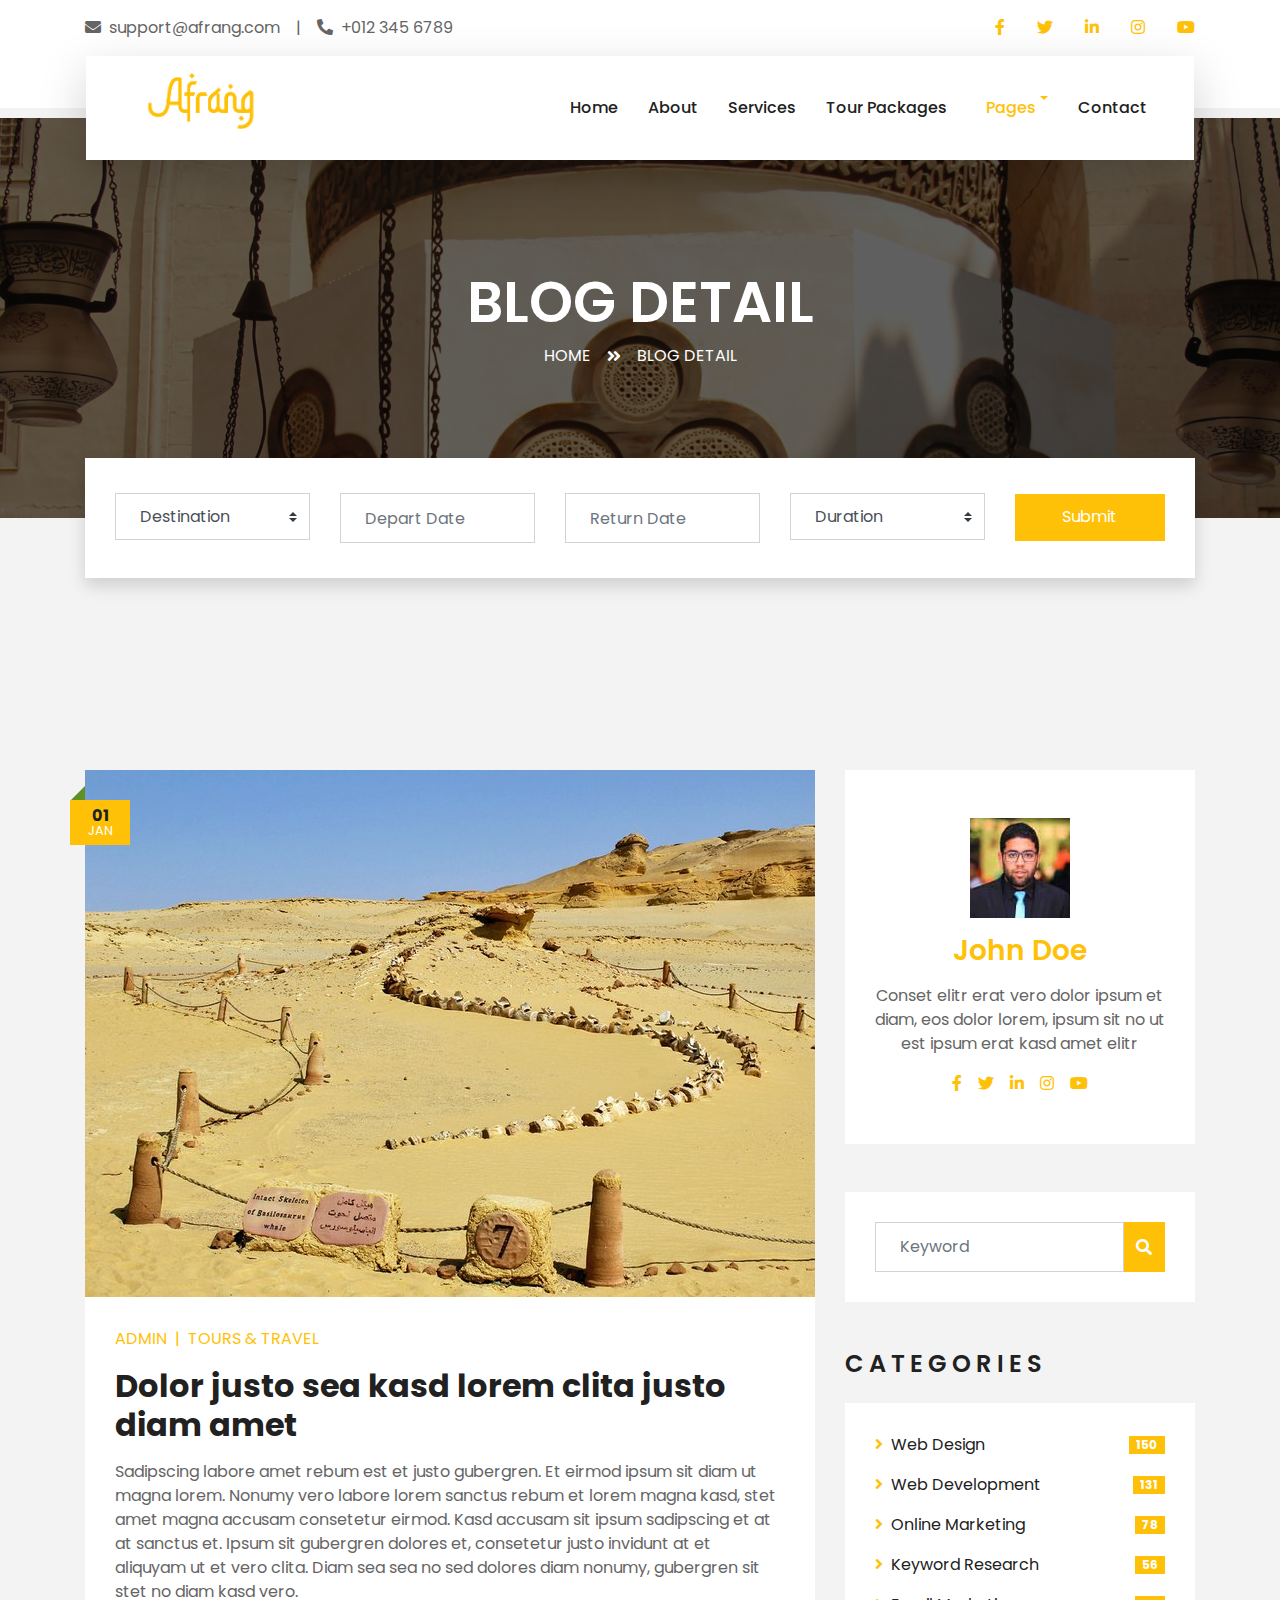
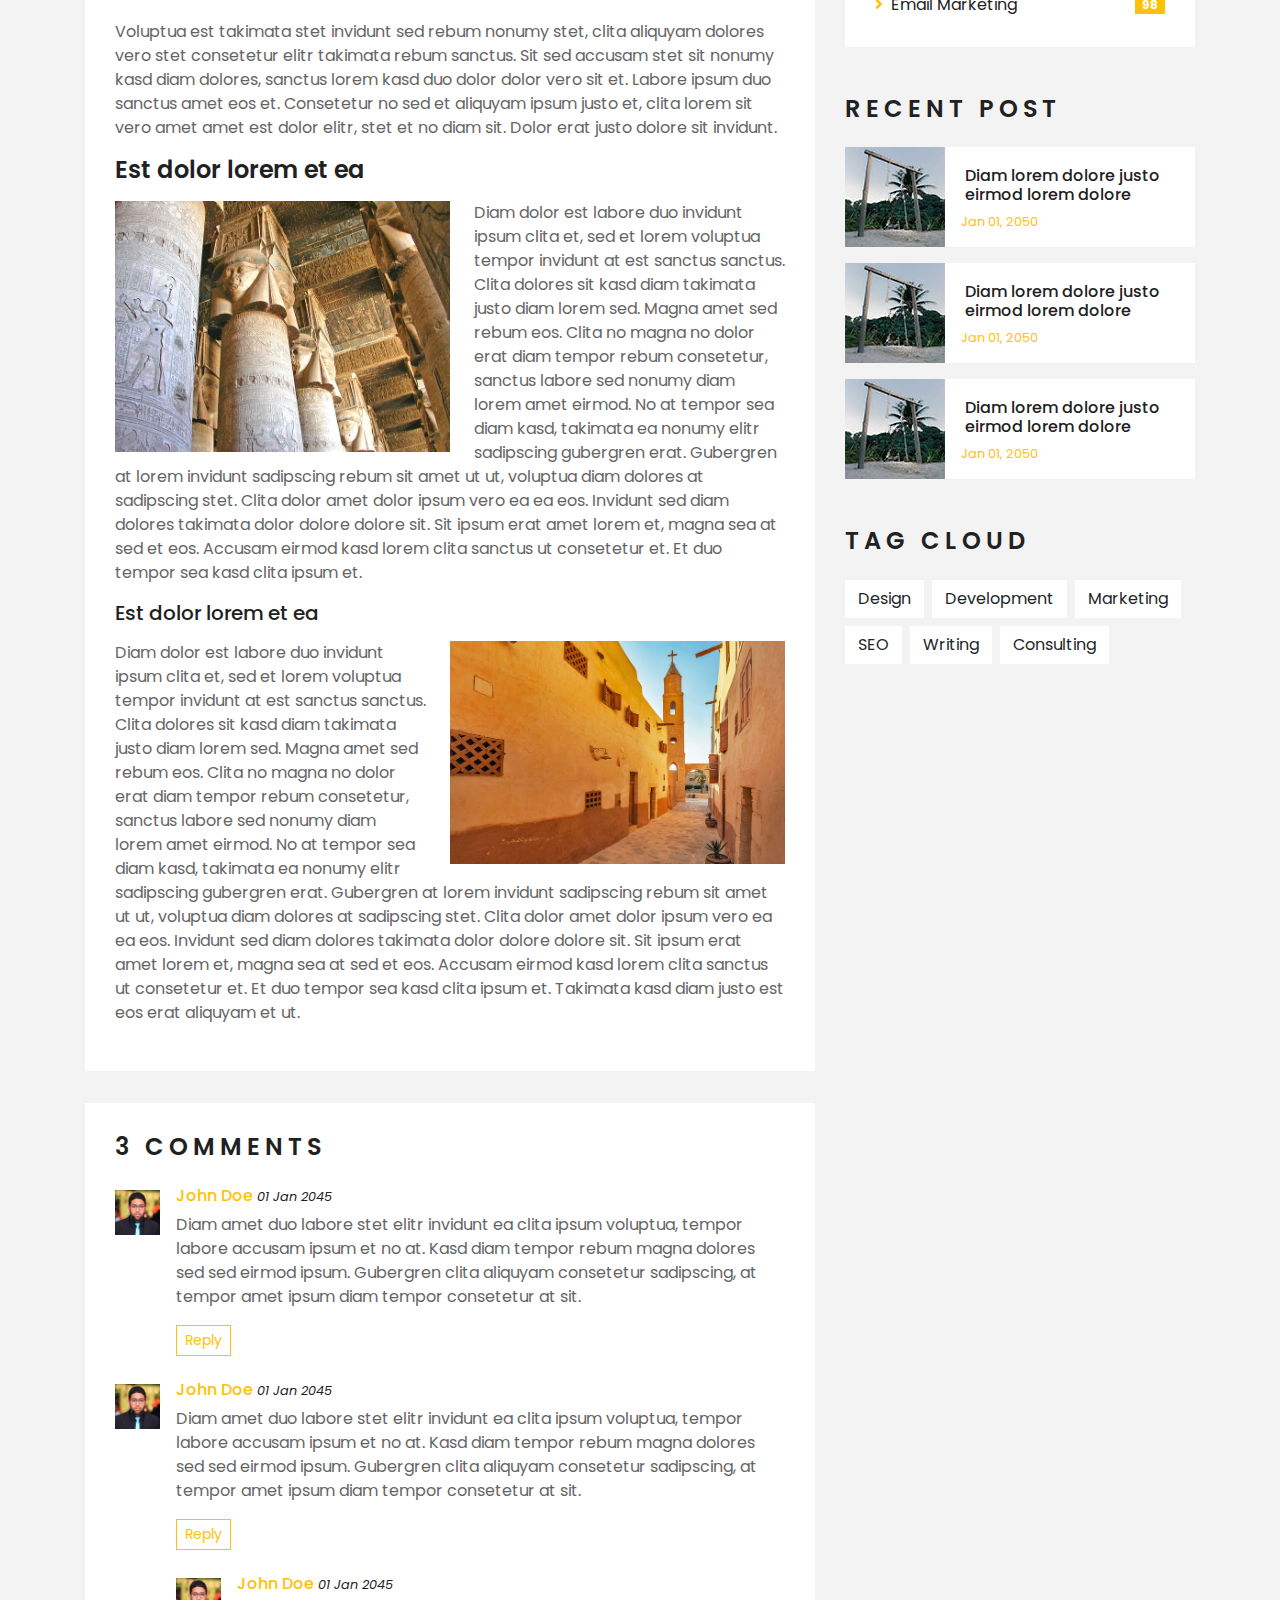
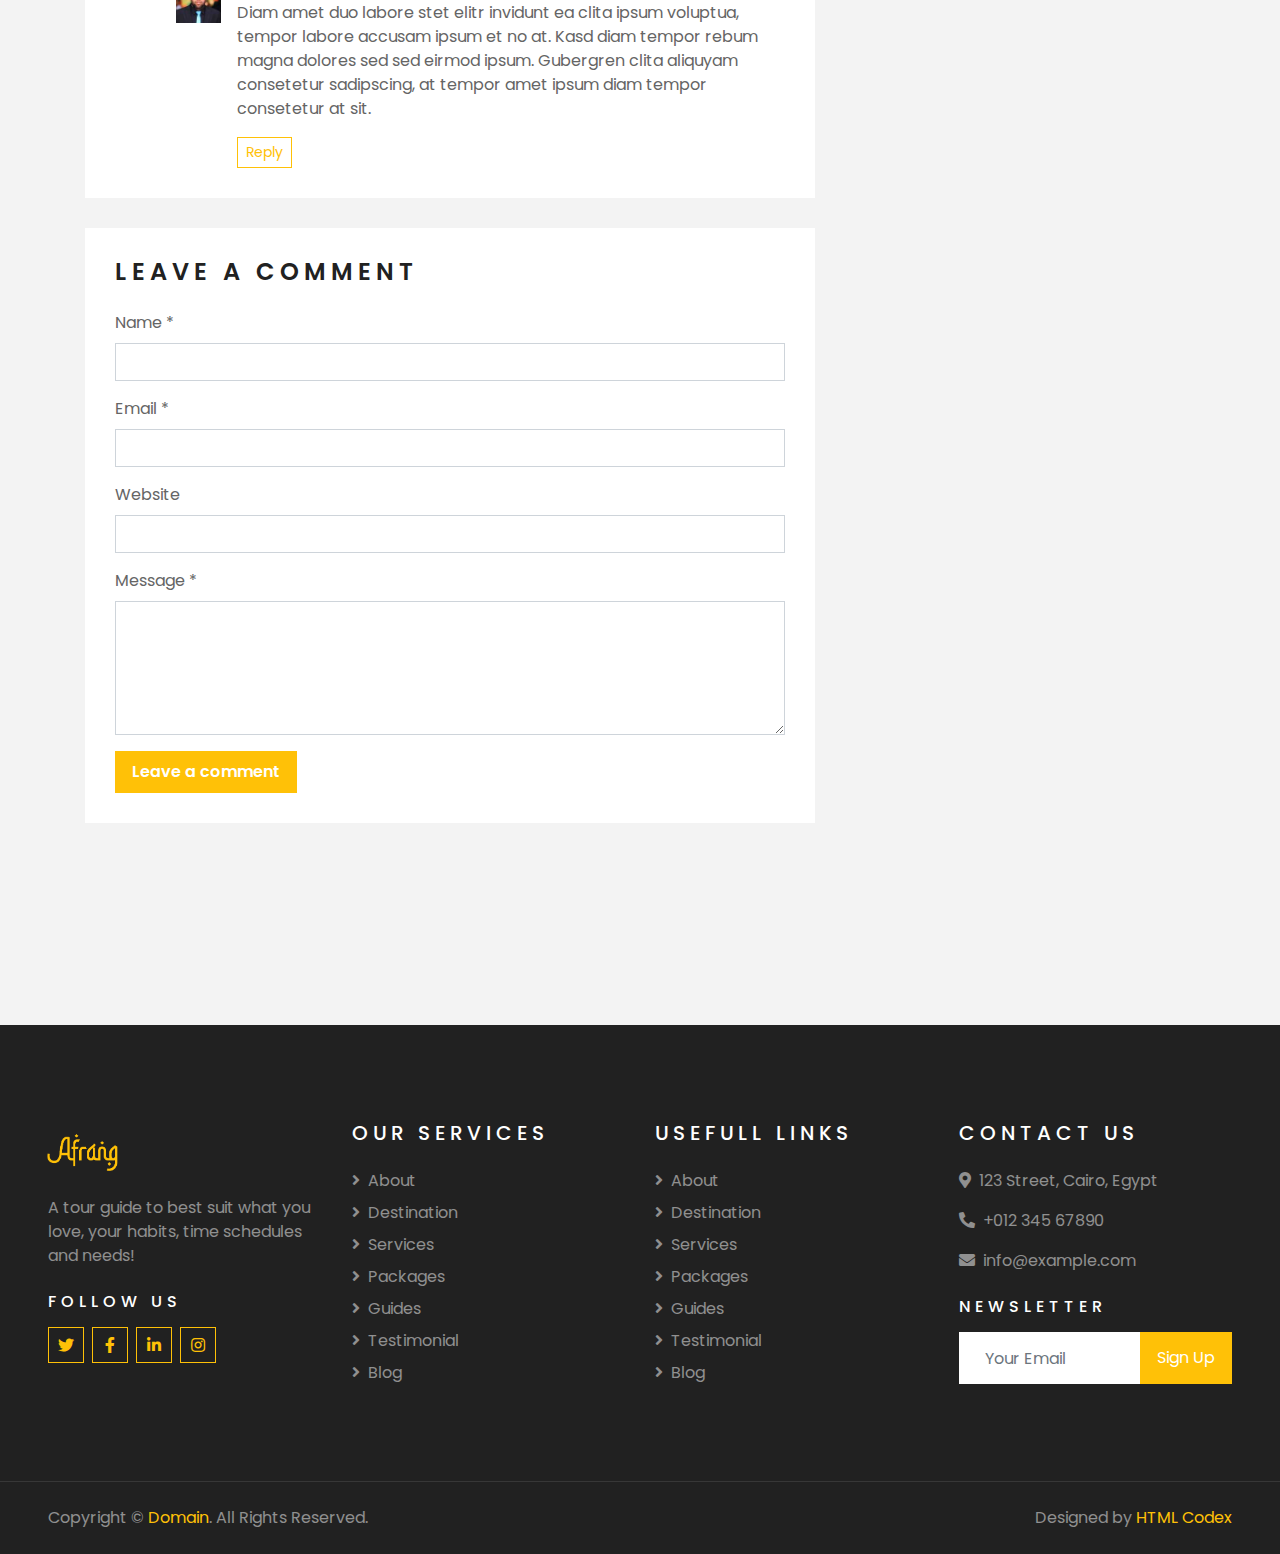
<file: single.html>
<!DOCTYPE html>
<html lang="en">

<head>
    <meta charset="utf-8">
    <title>AFRANG</title>
    <meta content="width=device-width, initial-scale=1.0" name="viewport">
    <meta content="Free HTML Templates" name="keywords">
    <meta content="Free HTML Templates" name="description">

    <!-- Favicon -->
    <link href="img/favicon.ico" rel="icon">

    <!-- Google Web Fonts -->
    <link rel="preconnect" href="https://fonts.gstatic.com">
    <link href="https://fonts.googleapis.com/css2?family=Poppins:wght@400;500;600;700&display=swap" rel="stylesheet"> 

    <!-- Font Awesome -->
    <link href="https://cdnjs.cloudflare.com/ajax/libs/font-awesome/5.10.0/css/all.min.css" rel="stylesheet">

    <!-- Libraries Stylesheet -->
    <link href="lib/owlcarousel/assets/owl.carousel.min.css" rel="stylesheet">
    <link href="lib/tempusdominus/css/tempusdominus-bootstrap-4.min.css" rel="stylesheet" />

    <!-- Customized Bootstrap Stylesheet -->
    <link href="css/style.css" rel="stylesheet">
</head>

<body>
    <!-- Topbar Start -->
    <div class="container-fluid bg-light pt-3 d-none d-lg-block">
        <div class="container">
            <div class="row">
                <div class="col-lg-6 text-center text-lg-left mb-2 mb-lg-0">
                    <div class="d-inline-flex align-items-center">
                        <p><i class="fa fa-envelope mr-2"></i>support@afrang.com</p>
                        <p class="text-body px-3">|</p>
                        <p><i class="fa fa-phone-alt mr-2"></i>+012 345 6789</p>
                    </div>
                </div>
                <div class="col-lg-6 text-center text-lg-right">
                    <div class="d-inline-flex align-items-center">
                        <a class="text-primary px-3" href="">
                            <i class="fab fa-facebook-f"></i>
                        </a>
                        <a class="text-primary px-3" href="">
                            <i class="fab fa-twitter"></i>
                        </a>
                        <a class="text-primary px-3" href="">
                            <i class="fab fa-linkedin-in"></i>
                        </a>
                        <a class="text-primary px-3" href="">
                            <i class="fab fa-instagram"></i>
                        </a>
                        <a class="text-primary pl-3" href="">
                            <i class="fab fa-youtube"></i>
                        </a>
                    </div>
                </div>
            </div>
        </div>
    </div>
    <!-- Topbar End -->


    <!-- Navbar Start -->
    <div class="container-fluid position-relative nav-bar p-0">
        <div class="container-lg position-relative p-0 px-lg-3" style="z-index: 9;">
            <nav class="navbar navbar-expand-lg bg-light navbar-light shadow-lg py-3 py-lg-0 pl-3 pl-lg-5">
                <a href="" class="navbar-brand">
                    <h1> <img id="sora" src="img/logo.png" alt="logo"  ></h1>
                </a>
                <button type="button" class="navbar-toggler" data-toggle="collapse" data-target="#navbarCollapse">
                    <span class="navbar-toggler-icon"></span>
                </button>
                <div class="collapse navbar-collapse justify-content-between px-3" id="navbarCollapse">
                    <div class="navbar-nav ml-auto py-0">
                        <a href="index.html" class="nav-item nav-link">Home</a>
                        <a href="about.html" class="nav-item nav-link">About</a>
                        <a href="service.html" class="nav-item nav-link">Services</a>
                        <a style="width:10rem ;" href="package.html" class="nav-item nav-link">Tour Packages</a>
                        <div class="nav-item dropdown">
                            <a href="#" class="nav-link dropdown-toggle active" data-toggle="dropdown">Pages</a>
                            <div class="dropdown-menu border-0 rounded-0 m-0">
                                <a href="blog.html" class="dropdown-item">Blog Grid</a>
                                <a href="single.html" class="dropdown-item active">Blog Detail</a>
                                <a href="destination.html" class="dropdown-item">Destination</a>
                                <a href="guide.html" class="dropdown-item">Travel Guides</a>
                                <a href="testimonial.html" class="dropdown-item">Testimonial</a>
                            </div>
                        </div>
                        <a href="contact.html" class="nav-item nav-link">Contact</a>
                    </div>
                </div>
            </nav>
        </div>
    </div>
    <!-- Navbar End -->


    <!-- Header Start -->
    <div class="container-fluid page-header">
        <div class="container">
            <div class="d-flex flex-column align-items-center justify-content-center" style="min-height: 400px">
                <h3 class="display-4 text-white text-uppercase">Blog Detail</h3>
                <div class="d-inline-flex text-white">
                    <p class="m-0 text-uppercase"><a class="text-white" href="">Home</a></p>
                    <i class="fa fa-angle-double-right pt-1 px-3"></i>
                    <p class="m-0 text-uppercase">Blog Detail</p>
                </div>
            </div>
        </div>
    </div>
    <!-- Header End -->


    <!-- Booking Start -->
    <div class="container-fluid booking mt-5 pb-5">
        <div class="container pb-5">
            <div class="bg-light shadow" style="padding: 30px;">
                <div class="row align-items-center" style="min-height: 60px;">
                    <div class="col-md-10">
                        <div class="row">
                            <div class="col-md-3">
                                <div class="mb-3 mb-md-0">
                                    <select class="custom-select px-4" style="height: 47px;">
                                        <option selected>Destination</option>
                                        <option value="1">Destination 1</option>
                                        <option value="2">Destination 1</option>
                                        <option value="3">Destination 1</option>
                                    </select>
                                </div>
                            </div>
                            <div class="col-md-3">
                                <div class="mb-3 mb-md-0">
                                    <div class="date" id="date1" data-target-input="nearest">
                                        <input type="text" class="form-control p-4 datetimepicker-input" placeholder="Depart Date" data-target="#date1" data-toggle="datetimepicker"/>
                                    </div>
                                </div>
                            </div>
                            <div class="col-md-3">
                                <div class="mb-3 mb-md-0">
                                    <div class="date" id="date2" data-target-input="nearest">
                                        <input type="text" class="form-control p-4 datetimepicker-input" placeholder="Return Date" data-target="#date2" data-toggle="datetimepicker"/>
                                    </div>
                                </div>
                            </div>
                            <div class="col-md-3">
                                <div class="mb-3 mb-md-0">
                                    <select class="custom-select px-4" style="height: 47px;">
                                        <option selected>Duration</option>
                                        <option value="1">Duration 1</option>
                                        <option value="2">Duration 1</option>
                                        <option value="3">Duration 1</option>
                                    </select>
                                </div>
                            </div>
                        </div>
                    </div>
                    <div class="col-md-2">
                        <button class="btn btn-primary btn-block" type="submit" style="height: 47px; margin-top: -2px;">Submit</button>
                    </div>
                </div>
            </div>
        </div>
    </div>
    <!-- Booking End -->


    <!-- Blog Start -->
    <div class="container-fluid py-5">
        <div class="container py-5">
            <div class="row">
                <div class="col-lg-8">
                    <!-- Blog Detail Start -->
                    <div class="pb-3">
                        <div class="blog-item">
                            <div class="position-relative">
                                <img class="img-fluid w-100" src="img/blog-1.jpg" alt="">
                                <div class="blog-date">
                                    <h6 class="font-weight-bold mb-n1">01</h6>
                                    <small class="text-white text-uppercase">Jan</small>
                                </div>
                            </div>
                        </div>
                        <div class="bg-white mb-3" style="padding: 30px;">
                            <div class="d-flex mb-3">
                                <a class="text-primary text-uppercase text-decoration-none" href="">Admin</a>
                                <span class="text-primary px-2">|</span>
                                <a class="text-primary text-uppercase text-decoration-none" href="">Tours & Travel</a>
                            </div>
                            <h2 class="mb-3">Dolor justo sea kasd lorem clita justo diam amet</h2>
                            <p>Sadipscing labore amet rebum est et justo gubergren. Et eirmod ipsum sit diam ut
                                magna lorem. Nonumy vero labore lorem sanctus rebum et lorem magna kasd, stet
                                amet magna accusam consetetur eirmod. Kasd accusam sit ipsum sadipscing et at at
                                sanctus et. Ipsum sit gubergren dolores et, consetetur justo invidunt at et
                                aliquyam ut et vero clita. Diam sea sea no sed dolores diam nonumy, gubergren
                                sit stet no diam kasd vero.</p>
                            <p>Voluptua est takimata stet invidunt sed rebum nonumy stet, clita aliquyam dolores
                                vero stet consetetur elitr takimata rebum sanctus. Sit sed accusam stet sit
                                nonumy kasd diam dolores, sanctus lorem kasd duo dolor dolor vero sit et. Labore
                                ipsum duo sanctus amet eos et. Consetetur no sed et aliquyam ipsum justo et,
                                clita lorem sit vero amet amet est dolor elitr, stet et no diam sit. Dolor erat
                                justo dolore sit invidunt.</p>
                            <h4 class="mb-3">Est dolor lorem et ea</h4>
                            <img class="img-fluid w-50 float-left mr-4 mb-2" src="img/blog-2.jpg">
                            <p>Diam dolor est labore duo invidunt ipsum clita et, sed et lorem voluptua tempor
                                invidunt at est sanctus sanctus. Clita dolores sit kasd diam takimata justo diam
                                lorem sed. Magna amet sed rebum eos. Clita no magna no dolor erat diam tempor
                                rebum consetetur, sanctus labore sed nonumy diam lorem amet eirmod. No at tempor
                                sea diam kasd, takimata ea nonumy elitr sadipscing gubergren erat. Gubergren at
                                lorem invidunt sadipscing rebum sit amet ut ut, voluptua diam dolores at
                                sadipscing stet. Clita dolor amet dolor ipsum vero ea ea eos. Invidunt sed diam
                                dolores takimata dolor dolore dolore sit. Sit ipsum erat amet lorem et, magna
                                sea at sed et eos. Accusam eirmod kasd lorem clita sanctus ut consetetur et. Et
                                duo tempor sea kasd clita ipsum et.</p>
                            <h5 class="mb-3">Est dolor lorem et ea</h5>
                            <img class="img-fluid w-50 float-right ml-4 mb-2" src="img/blog-3.jpg">
                            <p>Diam dolor est labore duo invidunt ipsum clita et, sed et lorem voluptua tempor
                                invidunt at est sanctus sanctus. Clita dolores sit kasd diam takimata justo diam
                                lorem sed. Magna amet sed rebum eos. Clita no magna no dolor erat diam tempor
                                rebum consetetur, sanctus labore sed nonumy diam lorem amet eirmod. No at tempor
                                sea diam kasd, takimata ea nonumy elitr sadipscing gubergren erat. Gubergren at
                                lorem invidunt sadipscing rebum sit amet ut ut, voluptua diam dolores at
                                sadipscing stet. Clita dolor amet dolor ipsum vero ea ea eos. Invidunt sed diam
                                dolores takimata dolor dolore dolore sit. Sit ipsum erat amet lorem et, magna
                                sea at sed et eos. Accusam eirmod kasd lorem clita sanctus ut consetetur et. Et
                                duo tempor sea kasd clita ipsum et. Takimata kasd diam justo est eos erat
                                aliquyam et ut.</p>
                        </div>
                    </div>
                    <!-- Blog Detail End -->
    
                    <!-- Comment List Start -->
                    <div class="bg-white" style="padding: 30px; margin-bottom: 30px;">
                        <h4 class="text-uppercase mb-4" style="letter-spacing: 5px;">3 Comments</h4>
                        <div class="media mb-4">
                            <img src="img/user.jpg" alt="Image" class="img-fluid mr-3 mt-1" style="width: 45px;">
                            <div class="media-body">
                                <h6><a href="">John Doe</a> <small><i>01 Jan 2045</i></small></h6>
                                <p>Diam amet duo labore stet elitr invidunt ea clita ipsum voluptua, tempor labore
                                    accusam ipsum et no at. Kasd diam tempor rebum magna dolores sed sed eirmod ipsum.
                                    Gubergren clita aliquyam consetetur sadipscing, at tempor amet ipsum diam tempor
                                    consetetur at sit.</p>
                                <button class="btn btn-sm btn-outline-primary">Reply</button>
                            </div>
                        </div>
                        <div class="media">
                            <img src="img/user.jpg" alt="Image" class="img-fluid mr-3 mt-1" style="width: 45px;">
                            <div class="media-body">
                                <h6><a href="">John Doe</a> <small><i>01 Jan 2045</i></small></h6>
                                <p>Diam amet duo labore stet elitr invidunt ea clita ipsum voluptua, tempor labore
                                    accusam ipsum et no at. Kasd diam tempor rebum magna dolores sed sed eirmod ipsum.
                                    Gubergren clita aliquyam consetetur sadipscing, at tempor amet ipsum diam tempor
                                    consetetur at sit.</p>
                                <button class="btn btn-sm btn-outline-primary">Reply</button>
                                <div class="media mt-4">
                                    <img src="img/user.jpg" alt="Image" class="img-fluid mr-3 mt-1"
                                        style="width: 45px;">
                                    <div class="media-body">
                                        <h6><a href="">John Doe</a> <small><i>01 Jan 2045</i></small></h6>
                                        <p>Diam amet duo labore stet elitr invidunt ea clita ipsum voluptua, tempor
                                            labore accusam ipsum et no at. Kasd diam tempor rebum magna dolores sed sed
                                            eirmod ipsum. Gubergren clita aliquyam consetetur sadipscing, at tempor amet
                                            ipsum diam tempor consetetur at sit.</p>
                                        <button class="btn btn-sm btn-outline-primary">Reply</button>
                                    </div>
                                </div>
                            </div>
                        </div>
                    </div>
                    <!-- Comment List End -->
    
                    <!-- Comment Form Start -->
                    <div class="bg-white mb-3" style="padding: 30px;">
                        <h4 class="text-uppercase mb-4" style="letter-spacing: 5px;">Leave a comment</h4>
                        <form>
                            <div class="form-group">
                                <label for="name">Name *</label>
                                <input type="text" class="form-control" id="name">
                            </div>
                            <div class="form-group">
                                <label for="email">Email *</label>
                                <input type="email" class="form-control" id="email">
                            </div>
                            <div class="form-group">
                                <label for="website">Website</label>
                                <input type="url" class="form-control" id="website">
                            </div>
    
                            <div class="form-group">
                                <label for="message">Message *</label>
                                <textarea id="message" cols="30" rows="5" class="form-control"></textarea>
                            </div>
                            <div class="form-group mb-0">
                                <input type="submit" value="Leave a comment"
                                    class="btn btn-primary font-weight-semi-bold py-2 px-3">
                            </div>
                        </form>
                    </div>
                    <!-- Comment Form End -->
                </div>
    
                <div class="col-lg-4 mt-5 mt-lg-0">
                    <!-- Author Bio -->
                    <div class="d-flex flex-column text-center bg-white mb-5 py-5 px-4">
                        <img src="img/user.jpg" class="img-fluid mx-auto mb-3" style="width: 100px;">
                        <h3 class="text-primary mb-3">John Doe</h3>
                        <p>Conset elitr erat vero dolor ipsum et diam, eos dolor lorem, ipsum sit no ut est  ipsum erat kasd amet elitr</p>
                        <div class="d-flex justify-content-center">
                            <a class="text-primary px-2" href="">
                                <i class="fab fa-facebook-f"></i>
                            </a>
                            <a class="text-primary px-2" href="">
                                <i class="fab fa-twitter"></i>
                            </a>
                            <a class="text-primary px-2" href="">
                                <i class="fab fa-linkedin-in"></i>
                            </a>
                            <a class="text-primary px-2" href="">
                                <i class="fab fa-instagram"></i>
                            </a>
                            <a class="text-primary px-2" href="">
                                <i class="fab fa-youtube"></i>
                            </a>
                        </div>
                    </div>
    
                    <!-- Search Form -->
                    <div class="mb-5">
                        <div class="bg-white" style="padding: 30px;">
                            <div class="input-group">
                                <input type="text" class="form-control p-4" placeholder="Keyword">
                                <div class="input-group-append">
                                    <span class="input-group-text bg-primary border-primary text-white"><i
                                            class="fa fa-search"></i></span>
                                </div>
                            </div>
                        </div>
                    </div>

                    <!-- Category List -->
                    <div class="mb-5">
                        <h4 class="text-uppercase mb-4" style="letter-spacing: 5px;">Categories</h4>
                        <div class="bg-white" style="padding: 30px;">
                            <ul class="list-inline m-0">
                                <li class="mb-3 d-flex justify-content-between align-items-center">
                                    <a class="text-dark" href="#"><i class="fa fa-angle-right text-primary mr-2"></i>Web
                                        Design</a>
                                    <span class="badge badge-primary badge-pill">150</span>
                                </li>
                                <li class="mb-3 d-flex justify-content-between align-items-center">
                                    <a class="text-dark" href="#"><i class="fa fa-angle-right text-primary mr-2"></i>Web
                                        Development</a>
                                    <span class="badge badge-primary badge-pill">131</span>
                                </li>
                                <li class="mb-3 d-flex justify-content-between align-items-center">
                                    <a class="text-dark" href="#"><i
                                            class="fa fa-angle-right text-primary mr-2"></i>Online Marketing</a>
                                    <span class="badge badge-primary badge-pill">78</span>
                                </li>
                                <li class="mb-3 d-flex justify-content-between align-items-center">
                                    <a class="text-dark" href="#"><i
                                            class="fa fa-angle-right text-primary mr-2"></i>Keyword Research</a>
                                    <span class="badge badge-primary badge-pill">56</span>
                                </li>
                                <li class="d-flex justify-content-between align-items-center">
                                    <a class="text-dark" href="#"><i
                                            class="fa fa-angle-right text-primary mr-2"></i>Email Marketing</a>
                                    <span class="badge badge-primary badge-pill">98</span>
                                </li>
                            </ul>
                        </div>
                    </div>
    
                    <!-- Recent Post -->
                    <div class="mb-5">
                        <h4 class="text-uppercase mb-4" style="letter-spacing: 5px;">Recent Post</h4>
                        <a class="d-flex align-items-center text-decoration-none bg-white mb-3" href="">
                            <img class="img-fluid" src="img/blog-100x100.jpg" alt="">
                            <div class="pl-3">
                                <h6 class="m-1">Diam lorem dolore justo eirmod lorem dolore</h6>
                                <small>Jan 01, 2050</small>
                            </div>
                        </a>
                        <a class="d-flex align-items-center text-decoration-none bg-white mb-3" href="">
                            <img class="img-fluid" src="img/blog-100x100.jpg" alt="">
                            <div class="pl-3">
                                <h6 class="m-1">Diam lorem dolore justo eirmod lorem dolore</h6>
                                <small>Jan 01, 2050</small>
                            </div>
                        </a>
                        <a class="d-flex align-items-center text-decoration-none bg-white mb-3" href="">
                            <img class="img-fluid" src="img/blog-100x100.jpg" alt="">
                            <div class="pl-3">
                                <h6 class="m-1">Diam lorem dolore justo eirmod lorem dolore</h6>
                                <small>Jan 01, 2050</small>
                            </div>
                        </a>
                    </div>
    
                    <!-- Tag Cloud -->
                    <div class="mb-5">
                        <h4 class="text-uppercase mb-4" style="letter-spacing: 5px;">Tag Cloud</h4>
                        <div class="d-flex flex-wrap m-n1">
                            <a href="" class="btn btn-light m-1">Design</a>
                            <a href="" class="btn btn-light m-1">Development</a>
                            <a href="" class="btn btn-light m-1">Marketing</a>
                            <a href="" class="btn btn-light m-1">SEO</a>
                            <a href="" class="btn btn-light m-1">Writing</a>
                            <a href="" class="btn btn-light m-1">Consulting</a>
                        </div>
                    </div>
                </div>
            </div>
        </div>
    </div>
    <!-- Blog End -->


    <!-- Footer Start -->
    <div class="container-fluid bg-dark text-white-50 py-5 px-sm-3 px-lg-5" style="margin-top: 90px;">
        <div class="row pt-5">
            <div class="col-lg-3 col-md-6 mb-5">
                <a href="" class="navbar-brand">
                    <h1> <img id="sora" src="img/logo.png" alt="logo"  ></h1>
                </a>
                <p>A tour guide to best suit what you love, your habits, time schedules and needs!</p>
                <h6 class="text-white text-uppercase mt-4 mb-3" style="letter-spacing: 5px;">Follow Us</h6>
                <div class="d-flex justify-content-start">
                    <a class="btn btn-outline-primary btn-square mr-2" href="#"><i class="fab fa-twitter"></i></a>
                    <a class="btn btn-outline-primary btn-square mr-2" href="#"><i class="fab fa-facebook-f"></i></a>
                    <a class="btn btn-outline-primary btn-square mr-2" href="#"><i class="fab fa-linkedin-in"></i></a>
                    <a class="btn btn-outline-primary btn-square" href="#"><i class="fab fa-instagram"></i></a>
                </div>
            </div>
            <div class="col-lg-3 col-md-6 mb-5">
                <h5 class="text-white text-uppercase mb-4" style="letter-spacing: 5px;">Our Services</h5>
                <div class="d-flex flex-column justify-content-start">
                    <a class="text-white-50 mb-2" href="#"><i class="fa fa-angle-right mr-2"></i>About</a>
                    <a class="text-white-50 mb-2" href="#"><i class="fa fa-angle-right mr-2"></i>Destination</a>
                    <a class="text-white-50 mb-2" href="#"><i class="fa fa-angle-right mr-2"></i>Services</a>
                    <a class="text-white-50 mb-2" href="#"><i class="fa fa-angle-right mr-2"></i>Packages</a>
                    <a class="text-white-50 mb-2" href="#"><i class="fa fa-angle-right mr-2"></i>Guides</a>
                    <a class="text-white-50 mb-2" href="#"><i class="fa fa-angle-right mr-2"></i>Testimonial</a>
                    <a class="text-white-50" href="#"><i class="fa fa-angle-right mr-2"></i>Blog</a>
                </div>
            </div>
            <div class="col-lg-3 col-md-6 mb-5">
                <h5 class="text-white text-uppercase mb-4" style="letter-spacing: 5px;">Usefull Links</h5>
                <div class="d-flex flex-column justify-content-start">
                    <a class="text-white-50 mb-2" href="#"><i class="fa fa-angle-right mr-2"></i>About</a>
                    <a class="text-white-50 mb-2" href="#"><i class="fa fa-angle-right mr-2"></i>Destination</a>
                    <a class="text-white-50 mb-2" href="#"><i class="fa fa-angle-right mr-2"></i>Services</a>
                    <a class="text-white-50 mb-2" href="#"><i class="fa fa-angle-right mr-2"></i>Packages</a>
                    <a class="text-white-50 mb-2" href="#"><i class="fa fa-angle-right mr-2"></i>Guides</a>
                    <a class="text-white-50 mb-2" href="#"><i class="fa fa-angle-right mr-2"></i>Testimonial</a>
                    <a class="text-white-50" href="#"><i class="fa fa-angle-right mr-2"></i>Blog</a>
                </div>
            </div>
            <div class="col-lg-3 col-md-6 mb-5">
                <h5 class="text-white text-uppercase mb-4" style="letter-spacing: 5px;">Contact Us</h5>
                <p><i class="fa fa-map-marker-alt mr-2"></i>123 Street, Cairo, Egypt</p>
                <p><i class="fa fa-phone-alt mr-2"></i>+012 345 67890</p>
                <p><i class="fa fa-envelope mr-2"></i>info@example.com</p>
                <h6 class="text-white text-uppercase mt-4 mb-3" style="letter-spacing: 5px;">Newsletter</h6>
                <div class="w-100">
                    <div class="input-group">
                        <input type="text" class="form-control border-light" style="padding: 25px;" placeholder="Your Email">
                        <div class="input-group-append">
                            <button class="btn btn-primary px-3">Sign Up</button>
                        </div>
                    </div>
                </div>
            </div>
        </div>
    </div>
    <div class="container-fluid bg-dark text-white border-top py-4 px-sm-3 px-md-5" style="border-color: rgba(256, 256, 256, .1) !important;">
        <div class="row">
            <div class="col-lg-6 text-center text-md-left mb-3 mb-md-0">
                <p class="m-0 text-white-50">Copyright &copy; <a href="#">Domain</a>. All Rights Reserved.</a>
                </p>
            </div>
            <div class="col-lg-6 text-center text-md-right">
                <p class="m-0 text-white-50">Designed by <a href="https://htmlcodex.com">HTML Codex</a>
                </p>
            </div>
        </div>
    </div>
    <!-- Footer End -->


    <!-- Back to Top -->
    <a href="#" class="btn btn-lg btn-primary btn-lg-square back-to-top"><i class="fa fa-angle-double-up"></i></a>


    <!-- JavaScript Libraries -->
    <script src="https://code.jquery.com/jquery-3.4.1.min.js"></script>
    <script src="https://stackpath.bootstrapcdn.com/bootstrap/4.4.1/js/bootstrap.bundle.min.js"></script>
    <script src="lib/easing/easing.min.js"></script>
    <script src="lib/owlcarousel/owl.carousel.min.js"></script>
    <script src="lib/tempusdominus/js/moment.min.js"></script>
    <script src="lib/tempusdominus/js/moment-timezone.min.js"></script>
    <script src="lib/tempusdominus/js/tempusdominus-bootstrap-4.min.js"></script>

    <!-- Contact Javascript File -->
    <script src="mail/jqBootstrapValidation.min.js"></script>
    <script src="mail/contact.js"></script>

    <!-- Template Javascript -->
    <script src="js/main.js"></script>
</body>

</html>
</file>
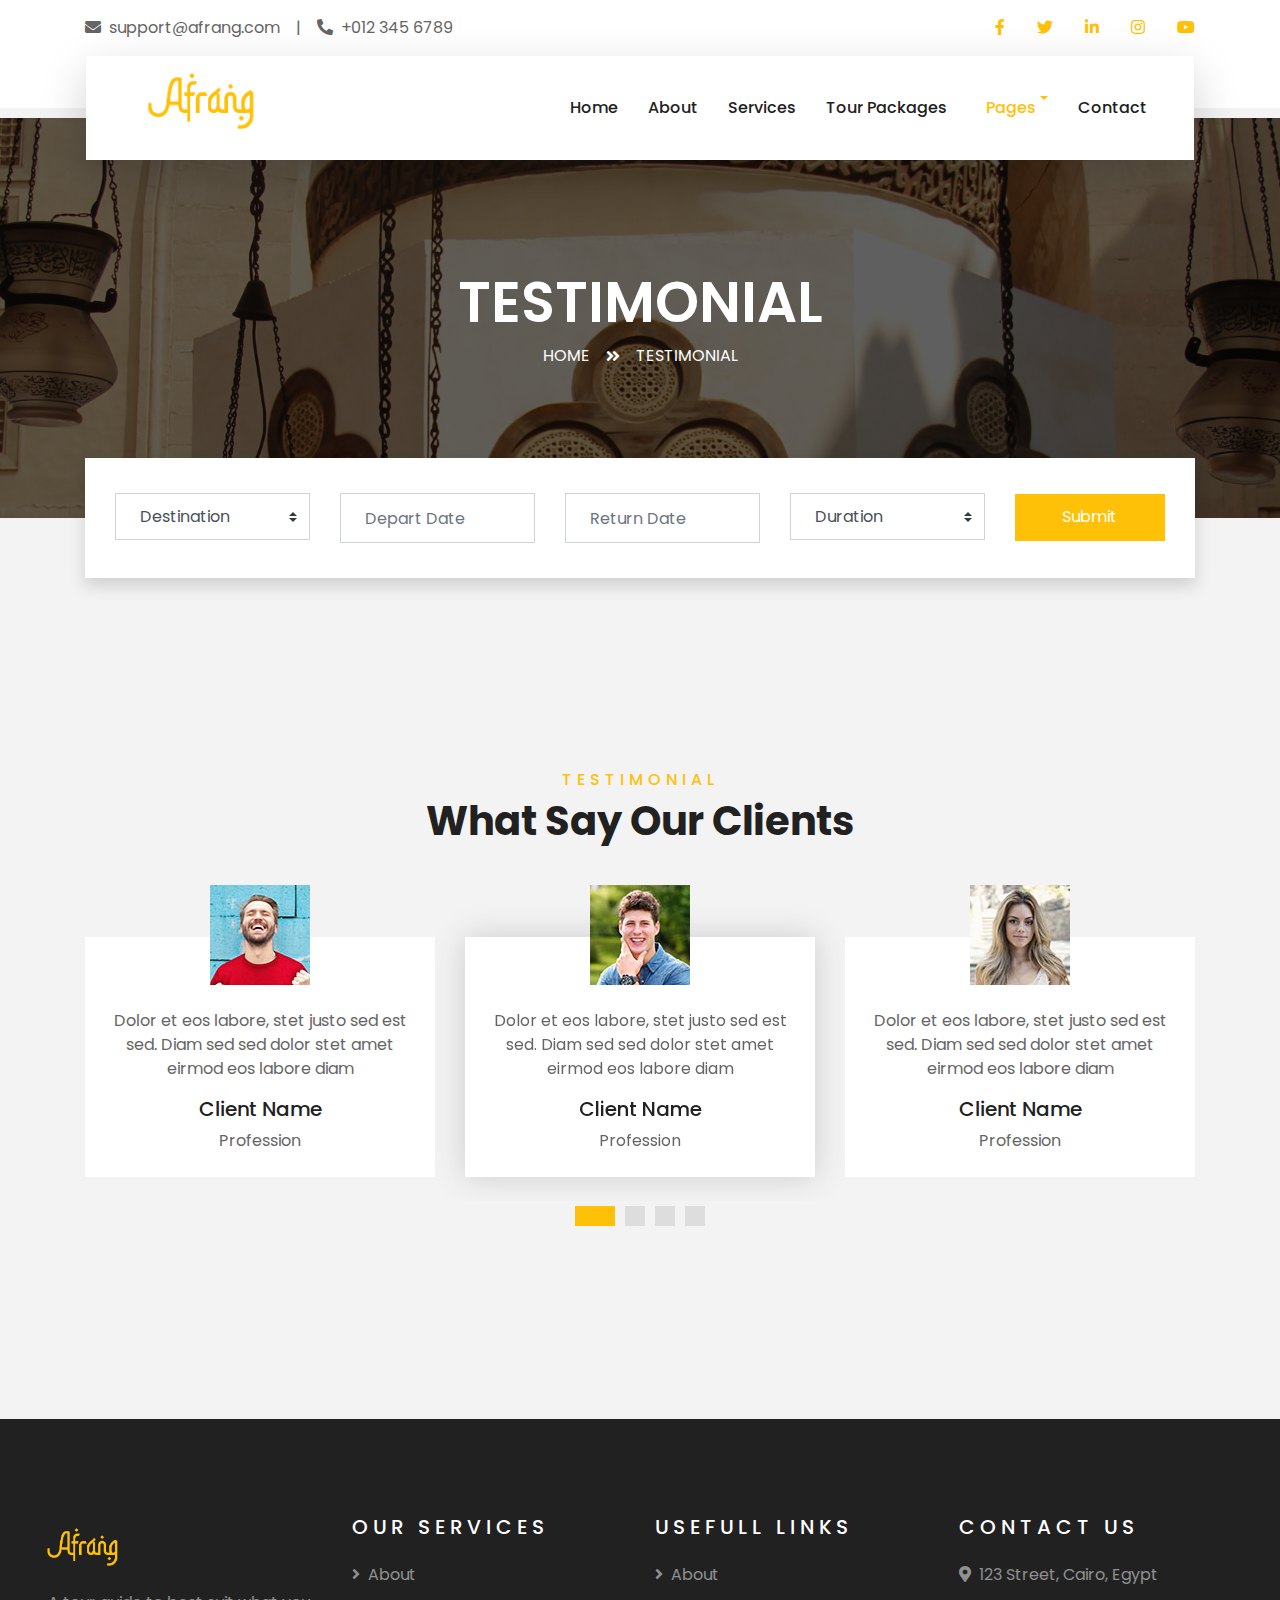
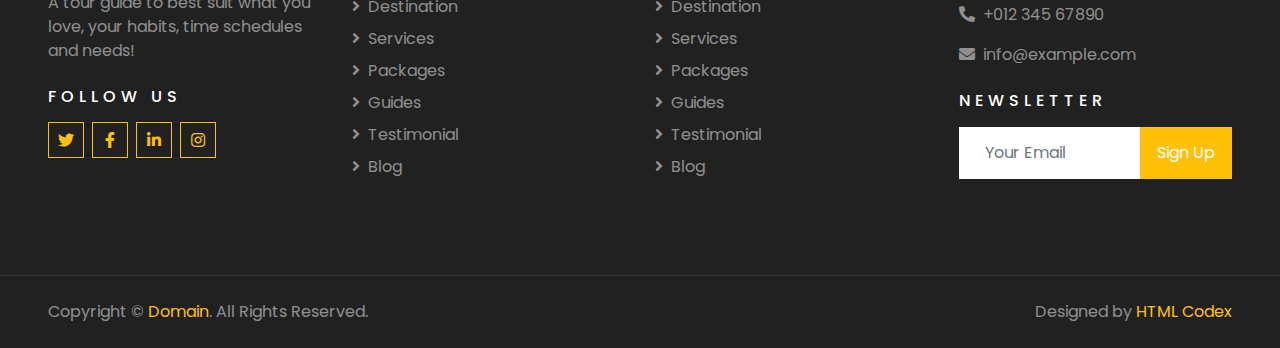
<file: testimonial.html>
<!DOCTYPE html>
<html lang="en">

<head>
    <meta charset="utf-8">
    <title>AFRANG</title>
    <meta content="width=device-width, initial-scale=1.0" name="viewport">
    <meta content="Free HTML Templates" name="keywords">
    <meta content="Free HTML Templates" name="description">

    <!-- Favicon -->
    <link href="img/favicon.ico" rel="icon">

    <!-- Google Web Fonts -->
    <link rel="preconnect" href="https://fonts.gstatic.com">
    <link href="https://fonts.googleapis.com/css2?family=Poppins:wght@400;500;600;700&display=swap" rel="stylesheet"> 

    <!-- Font Awesome -->
    <link href="https://cdnjs.cloudflare.com/ajax/libs/font-awesome/5.10.0/css/all.min.css" rel="stylesheet">

    <!-- Libraries Stylesheet -->
    <link href="lib/owlcarousel/assets/owl.carousel.min.css" rel="stylesheet">
    <link href="lib/tempusdominus/css/tempusdominus-bootstrap-4.min.css" rel="stylesheet" />

    <!-- Customized Bootstrap Stylesheet -->
    <link href="css/style.css" rel="stylesheet">
</head>

<body>
    <!-- Topbar Start -->
    <div class="container-fluid bg-light pt-3 d-none d-lg-block">
        <div class="container">
            <div class="row">
                <div class="col-lg-6 text-center text-lg-left mb-2 mb-lg-0">
                    <div class="d-inline-flex align-items-center">
                        <p><i class="fa fa-envelope mr-2"></i>support@afrang.com</p>
                        <p class="text-body px-3">|</p>
                        <p><i class="fa fa-phone-alt mr-2"></i>+012 345 6789</p>
                    </div>
                </div>
                <div class="col-lg-6 text-center text-lg-right">
                    <div class="d-inline-flex align-items-center">
                        <a class="text-primary px-3" href="">
                            <i class="fab fa-facebook-f"></i>
                        </a>
                        <a class="text-primary px-3" href="">
                            <i class="fab fa-twitter"></i>
                        </a>
                        <a class="text-primary px-3" href="">
                            <i class="fab fa-linkedin-in"></i>
                        </a>
                        <a class="text-primary px-3" href="">
                            <i class="fab fa-instagram"></i>
                        </a>
                        <a class="text-primary pl-3" href="">
                            <i class="fab fa-youtube"></i>
                        </a>
                    </div>
                </div>
            </div>
        </div>
    </div>
    <!-- Topbar End -->


    <!-- Navbar Start -->
    <div class="container-fluid position-relative nav-bar p-0">
        <div class="container-lg position-relative p-0 px-lg-3" style="z-index: 9;">
            <nav class="navbar navbar-expand-lg bg-light navbar-light shadow-lg py-3 py-lg-0 pl-3 pl-lg-5">
                <a href="" class="navbar-brand">
                    <h1> <img id="sora" src="img/logo.png" alt="logo"  ></h1>
                </a>
                <button type="button" class="navbar-toggler" data-toggle="collapse" data-target="#navbarCollapse">
                    <span class="navbar-toggler-icon"></span>
                </button>
                <div class="collapse navbar-collapse justify-content-between px-3" id="navbarCollapse">
                    <div class="navbar-nav ml-auto py-0">
                        <a href="index.html" class="nav-item nav-link">Home</a>
                        <a href="about.html" class="nav-item nav-link">About</a>
                        <a href="service.html" class="nav-item nav-link">Services</a>
                        <a style="width:10rem ;" href="package.html" class="nav-item nav-link">Tour Packages</a>
                        <div class="nav-item dropdown">
                            <a href="#" class="nav-link dropdown-toggle active" data-toggle="dropdown">Pages</a>
                            <div class="dropdown-menu border-0 rounded-0 m-0">
                                <a href="blog.html" class="dropdown-item">Blog Grid</a>
                                <a href="single.html" class="dropdown-item">Blog Detail</a>
                                <a href="destination.html" class="dropdown-item">Destination</a>
                                <a href="guide.html" class="dropdown-item">Travel Guides</a>
                                <a href="testimonial.html" class="dropdown-item active">Testimonial</a>
                            </div>
                        </div>
                        <a href="contact.html" class="nav-item nav-link">Contact</a>
                    </div>
                </div>
            </nav>
        </div>
    </div>
    <!-- Navbar End -->


    <!-- Header Start -->
    <div class="container-fluid page-header">
        <div class="container">
            <div class="d-flex flex-column align-items-center justify-content-center" style="min-height: 400px">
                <h3 class="display-4 text-white text-uppercase">Testimonial</h3>
                <div class="d-inline-flex text-white">
                    <p class="m-0 text-uppercase"><a class="text-white" href="">Home</a></p>
                    <i class="fa fa-angle-double-right pt-1 px-3"></i>
                    <p class="m-0 text-uppercase">Testimonial</p>
                </div>
            </div>
        </div>
    </div>
    <!-- Header End -->


    <!-- Booking Start -->
    <div class="container-fluid booking mt-5 pb-5">
        <div class="container pb-5">
            <div class="bg-light shadow" style="padding: 30px;">
                <div class="row align-items-center" style="min-height: 60px;">
                    <div class="col-md-10">
                        <div class="row">
                            <div class="col-md-3">
                                <div class="mb-3 mb-md-0">
                                    <select class="custom-select px-4" style="height: 47px;">
                                        <option selected>Destination</option>
                                        <option value="1">Destination 1</option>
                                        <option value="2">Destination 1</option>
                                        <option value="3">Destination 1</option>
                                    </select>
                                </div>
                            </div>
                            <div class="col-md-3">
                                <div class="mb-3 mb-md-0">
                                    <div class="date" id="date1" data-target-input="nearest">
                                        <input type="text" class="form-control p-4 datetimepicker-input" placeholder="Depart Date" data-target="#date1" data-toggle="datetimepicker"/>
                                    </div>
                                </div>
                            </div>
                            <div class="col-md-3">
                                <div class="mb-3 mb-md-0">
                                    <div class="date" id="date2" data-target-input="nearest">
                                        <input type="text" class="form-control p-4 datetimepicker-input" placeholder="Return Date" data-target="#date2" data-toggle="datetimepicker"/>
                                    </div>
                                </div>
                            </div>
                            <div class="col-md-3">
                                <div class="mb-3 mb-md-0">
                                    <select class="custom-select px-4" style="height: 47px;">
                                        <option selected>Duration</option>
                                        <option value="1">Duration 1</option>
                                        <option value="2">Duration 1</option>
                                        <option value="3">Duration 1</option>
                                    </select>
                                </div>
                            </div>
                        </div>
                    </div>
                    <div class="col-md-2">
                        <button class="btn btn-primary btn-block" type="submit" style="height: 47px; margin-top: -2px;">Submit</button>
                    </div>
                </div>
            </div>
        </div>
    </div>
    <!-- Booking End -->


    <!-- Testimonial Start -->
    <div class="container-fluid py-5">
        <div class="container py-5">
            <div class="text-center mb-3 pb-3">
                <h6 class="text-primary text-uppercase" style="letter-spacing: 5px;">Testimonial</h6>
                <h1>What Say Our Clients</h1>
            </div>
            <div class="owl-carousel testimonial-carousel">
                <div class="text-center pb-4">
                    <img class="img-fluid mx-auto" src="img/testimonial-1.jpg" style="width: 100px; height: 100px;" >
                    <div class="testimonial-text bg-white p-4 mt-n5">
                        <p class="mt-5">Dolor et eos labore, stet justo sed est sed. Diam sed sed dolor stet amet eirmod eos labore diam
                        </p>
                        <h5 class="text-truncate">Client Name</h5>
                        <span>Profession</span>
                    </div>
                </div>
                <div class="text-center">
                    <img class="img-fluid mx-auto" src="img/testimonial-2.jpg" style="width: 100px; height: 100px;" >
                    <div class="testimonial-text bg-white p-4 mt-n5">
                        <p class="mt-5">Dolor et eos labore, stet justo sed est sed. Diam sed sed dolor stet amet eirmod eos labore diam
                        </p>
                        <h5 class="text-truncate">Client Name</h5>
                        <span>Profession</span>
                    </div>
                </div>
                <div class="text-center">
                    <img class="img-fluid mx-auto" src="img/testimonial-3.jpg" style="width: 100px; height: 100px;" >
                    <div class="testimonial-text bg-white p-4 mt-n5">
                        <p class="mt-5">Dolor et eos labore, stet justo sed est sed. Diam sed sed dolor stet amet eirmod eos labore diam
                        </p>
                        <h5 class="text-truncate">Client Name</h5>
                        <span>Profession</span>
                    </div>
                </div>
                <div class="text-center">
                    <img class="img-fluid mx-auto" src="img/testimonial-4.jpg" style="width: 100px; height: 100px;" >
                    <div class="testimonial-text bg-white p-4 mt-n5">
                        <p class="mt-5">Dolor et eos labore, stet justo sed est sed. Diam sed sed dolor stet amet eirmod eos labore diam
                        </p>
                        <h5 class="text-truncate">Client Name</h5>
                        <span>Profession</span>
                    </div>
                </div>
            </div>
        </div>
    </div>
    <!-- Testimonial End -->


    <!-- Footer Start -->
    <div class="container-fluid bg-dark text-white-50 py-5 px-sm-3 px-lg-5" style="margin-top: 90px;">
        <div class="row pt-5">
            <div class="col-lg-3 col-md-6 mb-5">
                <a href="" class="navbar-brand">
                    <h1> <img id="sora" src="img/logo.png" alt="logo"  ></h1>
                </a>
                <p>A tour guide to best suit what you love, your habits, time schedules and needs!</p>
                <h6 class="text-white text-uppercase mt-4 mb-3" style="letter-spacing: 5px;">Follow Us</h6>
                <div class="d-flex justify-content-start">
                    <a class="btn btn-outline-primary btn-square mr-2" href="#"><i class="fab fa-twitter"></i></a>
                    <a class="btn btn-outline-primary btn-square mr-2" href="#"><i class="fab fa-facebook-f"></i></a>
                    <a class="btn btn-outline-primary btn-square mr-2" href="#"><i class="fab fa-linkedin-in"></i></a>
                    <a class="btn btn-outline-primary btn-square" href="#"><i class="fab fa-instagram"></i></a>
                </div>
            </div>
            <div class="col-lg-3 col-md-6 mb-5">
                <h5 class="text-white text-uppercase mb-4" style="letter-spacing: 5px;">Our Services</h5>
                <div class="d-flex flex-column justify-content-start">
                    <a class="text-white-50 mb-2" href="#"><i class="fa fa-angle-right mr-2"></i>About</a>
                    <a class="text-white-50 mb-2" href="#"><i class="fa fa-angle-right mr-2"></i>Destination</a>
                    <a class="text-white-50 mb-2" href="#"><i class="fa fa-angle-right mr-2"></i>Services</a>
                    <a class="text-white-50 mb-2" href="#"><i class="fa fa-angle-right mr-2"></i>Packages</a>
                    <a class="text-white-50 mb-2" href="#"><i class="fa fa-angle-right mr-2"></i>Guides</a>
                    <a class="text-white-50 mb-2" href="#"><i class="fa fa-angle-right mr-2"></i>Testimonial</a>
                    <a class="text-white-50" href="#"><i class="fa fa-angle-right mr-2"></i>Blog</a>
                </div>
            </div>
            <div class="col-lg-3 col-md-6 mb-5">
                <h5 class="text-white text-uppercase mb-4" style="letter-spacing: 5px;">Usefull Links</h5>
                <div class="d-flex flex-column justify-content-start">
                    <a class="text-white-50 mb-2" href="#"><i class="fa fa-angle-right mr-2"></i>About</a>
                    <a class="text-white-50 mb-2" href="#"><i class="fa fa-angle-right mr-2"></i>Destination</a>
                    <a class="text-white-50 mb-2" href="#"><i class="fa fa-angle-right mr-2"></i>Services</a>
                    <a class="text-white-50 mb-2" href="#"><i class="fa fa-angle-right mr-2"></i>Packages</a>
                    <a class="text-white-50 mb-2" href="#"><i class="fa fa-angle-right mr-2"></i>Guides</a>
                    <a class="text-white-50 mb-2" href="#"><i class="fa fa-angle-right mr-2"></i>Testimonial</a>
                    <a class="text-white-50" href="#"><i class="fa fa-angle-right mr-2"></i>Blog</a>
                </div>
            </div>
            <div class="col-lg-3 col-md-6 mb-5">
                <h5 class="text-white text-uppercase mb-4" style="letter-spacing: 5px;">Contact Us</h5>
                <p><i class="fa fa-map-marker-alt mr-2"></i>123 Street, Cairo, Egypt</p>
                <p><i class="fa fa-phone-alt mr-2"></i>+012 345 67890</p>
                <p><i class="fa fa-envelope mr-2"></i>info@example.com</p>
                <h6 class="text-white text-uppercase mt-4 mb-3" style="letter-spacing: 5px;">Newsletter</h6>
                <div class="w-100">
                    <div class="input-group">
                        <input type="text" class="form-control border-light" style="padding: 25px;" placeholder="Your Email">
                        <div class="input-group-append">
                            <button class="btn btn-primary px-3">Sign Up</button>
                        </div>
                    </div>
                </div>
            </div>
        </div>
    </div>
    <div class="container-fluid bg-dark text-white border-top py-4 px-sm-3 px-md-5" style="border-color: rgba(256, 256, 256, .1) !important;">
        <div class="row">
            <div class="col-lg-6 text-center text-md-left mb-3 mb-md-0">
                <p class="m-0 text-white-50">Copyright &copy; <a href="#">Domain</a>. All Rights Reserved.</a>
                </p>
            </div>
            <div class="col-lg-6 text-center text-md-right">
                <p class="m-0 text-white-50">Designed by <a href="https://htmlcodex.com">HTML Codex</a>
                </p>
            </div>
        </div>
    </div>
    <!-- Footer End -->


    <!-- Back to Top -->
    <a href="#" class="btn btn-lg btn-primary btn-lg-square back-to-top"><i class="fa fa-angle-double-up"></i></a>


    <!-- JavaScript Libraries -->
    <script src="https://code.jquery.com/jquery-3.4.1.min.js"></script>
    <script src="https://stackpath.bootstrapcdn.com/bootstrap/4.4.1/js/bootstrap.bundle.min.js"></script>
    <script src="lib/easing/easing.min.js"></script>
    <script src="lib/owlcarousel/owl.carousel.min.js"></script>
    <script src="lib/tempusdominus/js/moment.min.js"></script>
    <script src="lib/tempusdominus/js/moment-timezone.min.js"></script>
    <script src="lib/tempusdominus/js/tempusdominus-bootstrap-4.min.js"></script>

    <!-- Contact Javascript File -->
    <script src="mail/jqBootstrapValidation.min.js"></script>
    <script src="mail/contact.js"></script>

    <!-- Template Javascript -->
    <script src="js/main.js"></script>
</body>

</html>
</file>
<file: css/style.css>
/******* Bootstrap Theming ********/
/*!
 * Bootstrap v4.5.3 (https://getbootstrap.com/)
 * Copyright 2011-2020 The Bootstrap Authors
 * Copyright 2011-2020 Twitter, Inc.
 * Licensed under MIT (https://github.com/twbs/bootstrap/blob/main/LICENSE)
 */
:root {
  --blue: #007bff;
  --indigo: #6610f2;
  --purple: #6f42c1;
  --pink: #e83e8c;
  --red: #dc3545;
  --orange: #fd7e14;
  --yellow: #ffc107;
  --green: #28a745;
  --teal: #20c997;
  --cyan: #17a2b8;
  --white: #fff;
  --gray: #6c757d;
  --gray-dark: #343a40;
  --primary: #7AB730;
  --secondary: #f4faec;
  --success: #28a745;
  --info: #17a2b8;
  --warning: #ffc107;
  --danger: #dc3545;
  --light: #FFFFFF;
  --dark: #212121;
  --logo: #f5e698;
  --breakpoint-xs: 0;
  --breakpoint-sm: 576px;
  --breakpoint-md: 768px;
  --breakpoint-lg: 992px;
  --breakpoint-xl: 1200px;
  --font-family-sans-serif: "Poppins", sans-serif;
  --font-family-monospace: SFMono-Regular, Menlo, Monaco, Consolas, "Liberation Mono", "Courier New", monospace;
}

*,
*::before,
*::after {
  box-sizing: border-box;
}

html {
  font-family: sans-serif;
  line-height: 1.15;
  -webkit-text-size-adjust: 100%;
  -webkit-tap-highlight-color: rgba(0, 0, 0, 0);
}

article, aside, figcaption, figure, footer, header, hgroup, main, nav, section {
  display: block;
}

#sora{
  width:50%;
  height: 30%;
  margin-left: -30px;
}



body {
  margin: 0;
  font-family: "Poppins", sans-serif;
  font-size: 1rem;
  font-weight: 400;
  line-height: 1.5;
  color: #656565;
  text-align: left;
  background-color: #F3F3F3;
}

[tabindex="-1"]:focus:not(:focus-visible) {
  outline: 0 !important;
}

hr {
  box-sizing: content-box;
  height: 0;
  overflow: visible;
}

h1, h2, h3, h4, h5, h6 {
  margin-top: 0;
  margin-bottom: 0.5rem;
}

p {
  margin-top: 0;
  margin-bottom: 1rem;
}

abbr[title],
abbr[data-original-title] {
  text-decoration: underline;
  text-decoration: underline dotted;
  cursor: help;
  border-bottom: 0;
  text-decoration-skip-ink: none;
}

address {
  margin-bottom: 1rem;
  font-style: normal;
  line-height: inherit;
}

ol,
ul,
dl {
  margin-top: 0;
  margin-bottom: 1rem;
}

ol ol,
ul ul,
ol ul,
ul ol {
  margin-bottom: 0;
}

dt {
  font-weight: 700;
}

dd {
  margin-bottom: .5rem;
  margin-left: 0;
}

blockquote {
  margin: 0 0 1rem;
}

b,
strong {
  font-weight: bolder;
}

small {
  font-size: 80%;
}

sub,
sup {
  position: relative;
  font-size: 75%;
  line-height: 0;
  vertical-align: baseline;
}

sub {
  bottom: -.25em;
}

sup {
  top: -.5em;
}

a {
  color: #ffc107;
  text-decoration: none;
  background-color: transparent;
}

a:hover {
  color: #f87000;
  text-decoration: underline;
}

a:not([href]):not([class]) {
  color: inherit;
  text-decoration: none;
}

a:not([href]):not([class]):hover {
  color: inherit;
  text-decoration: none;
}

pre,
code,
kbd,
samp {
  font-family: SFMono-Regular, Menlo, Monaco, Consolas, "Liberation Mono", "Courier New", monospace;
  font-size: 1em;
}

pre {
  margin-top: 0;
  margin-bottom: 1rem;
  overflow: auto;
  -ms-overflow-style: scrollbar;
}

figure {
  margin: 0 0 1rem;
}

img {
  vertical-align: middle;
  border-style: none;
}

svg {
  overflow: hidden;
  vertical-align: middle;
}

table {
  border-collapse: collapse;
}

caption {
  padding-top: 0.75rem;
  padding-bottom: 0.75rem;
  color: #6c757d;
  text-align: left;
  caption-side: bottom;
}

th {
  text-align: inherit;
  text-align: -webkit-match-parent;
}

label {
  display: inline-block;
  margin-bottom: 0.5rem;
}

button {
  border-radius: 0;
}

button:focus {
  outline: 1px dotted;
  outline: 5px auto -webkit-focus-ring-color;
}

input,
button,
select,
optgroup,
textarea {
  margin: 0;
  font-family: inherit;
  font-size: inherit;
  line-height: inherit;
}

button,
input {
  overflow: visible;
}

button,
select {
  text-transform: none;
}

[role="button"] {
  cursor: pointer;
}

select {
  word-wrap: normal;
}

button,
[type="button"],
[type="reset"],
[type="submit"] {
  -webkit-appearance: button;
}

button:not(:disabled),
[type="button"]:not(:disabled),
[type="reset"]:not(:disabled),
[type="submit"]:not(:disabled) {
  cursor: pointer;
}

button::-moz-focus-inner,
[type="button"]::-moz-focus-inner,
[type="reset"]::-moz-focus-inner,
[type="submit"]::-moz-focus-inner {
  padding: 0;
  border-style: none;
}

input[type="radio"],
input[type="checkbox"] {
  box-sizing: border-box;
  padding: 0;
}

textarea {
  overflow: auto;
  resize: vertical;
}

fieldset {
  min-width: 0;
  padding: 0;
  margin: 0;
  border: 0;
}

legend {
  display: block;
  width: 100%;
  max-width: 100%;
  padding: 0;
  margin-bottom: .5rem;
  font-size: 1.5rem;
  line-height: inherit;
  color: inherit;
  white-space: normal;
}

@media (max-width: 1200px) {
  legend {
    font-size: calc(1.275rem + 0.3vw) ;
  }
}

progress {
  vertical-align: baseline;
}

[type="number"]::-webkit-inner-spin-button,
[type="number"]::-webkit-outer-spin-button {
  height: auto;
}

[type="search"] {
  outline-offset: -2px;
  -webkit-appearance: none;
}

[type="search"]::-webkit-search-decoration {
  -webkit-appearance: none;
}

::-webkit-file-upload-button {
  font: inherit;
  -webkit-appearance: button;
}

output {
  display: inline-block;
}

summary {
  display: list-item;
  cursor: pointer;
}

template {
  display: none;
}

[hidden] {
  display: none !important;
}

h1, h2, h3, h4, h5, h6,
.h1, .h2, .h3, .h4, .h5, .h6 {
  margin-bottom: 0.5rem;
  font-weight: 500;
  line-height: 1.2;
  color: #212121;
}

h1, .h1 {
  font-size: 2.5rem;
}

@media (max-width: 1200px) {
  h1, .h1 {
    font-size: calc(1.375rem + 1.5vw) ;
  }
}

h2, .h2 {
  font-size: 2rem;
}

@media (max-width: 1200px) {
  h2, .h2 {
    font-size: calc(1.325rem + 0.9vw) ;
  }
}

h3, .h3 {
  font-size: 1.75rem;
}

@media (max-width: 1200px) {
  h3, .h3 {
    font-size: calc(1.3rem + 0.6vw) ;
  }
}

h4, .h4 {
  font-size: 1.5rem;
}

@media (max-width: 1200px) {
  h4, .h4 {
    font-size: calc(1.275rem + 0.3vw) ;
  }
}

h5, .h5 {
  font-size: 1.25rem;
}

h6, .h6 {
  font-size: 1rem;
}

.lead {
  font-size: 1.25rem;
  font-weight: 300;
}

.display-1 {
  font-size: 6rem;
  font-weight: 300;
  line-height: 1.2;
}

@media (max-width: 1200px) {
  .display-1 {
    font-size: calc(1.725rem + 5.7vw) ;
  }
}

.display-2 {
  font-size: 5.5rem;
  font-weight: 300;
  line-height: 1.2;
}

@media (max-width: 1200px) {
  .display-2 {
    font-size: calc(1.675rem + 5.1vw) ;
  }
}

.display-3 {
  font-size: 4.5rem;
  font-weight: 300;
  line-height: 1.2;
}

@media (max-width: 1200px) {
  .display-3 {
    font-size: calc(1.575rem + 3.9vw) ;
  }
}

.display-4 {
  font-size: 3.5rem;
  font-weight: 300;
  line-height: 1.2;
}

@media (max-width: 1200px) {
  .display-4 {
    font-size: calc(1.475rem + 2.7vw) ;
  }
}

hr {
  margin-top: 1rem;
  margin-bottom: 1rem;
  border: 0;
  border-top: 1px solid rgba(0, 0, 0, 0.1);
}

small,
.small {
  font-size: 80%;
  font-weight: 400;
}

mark,
.mark {
  padding: 0.2em;
  background-color: #fcf8e3;
}

.list-unstyled {
  padding-left: 0;
  list-style: none;
}

.list-inline {
  padding-left: 0;
  list-style: none;
}

.list-inline-item {
  display: inline-block;
}

.list-inline-item:not(:last-child) {
  margin-right: 0.5rem;
}

.initialism {
  font-size: 90%;
  text-transform: uppercase;
}

.blockquote {
  margin-bottom: 1rem;
  font-size: 1.25rem;
}

.blockquote-footer {
  display: block;
  font-size: 80%;
  color: #6c757d;
}

.blockquote-footer::before {
  content: "\2014\00A0";
}

.img-fluid {
  max-width: 100%;
  height: auto;
}

.img-thumbnail {
  padding: 0.25rem;
  background-color: #F3F3F3;
  border: 1px solid #dee2e6;
  max-width: 100%;
  height: auto;
}

.figure {
  display: inline-block;
}

.figure-img {
  margin-bottom: 0.5rem;
  line-height: 1;
}

.figure-caption {
  font-size: 90%;
  color: #6c757d;
}

code {
  font-size: 87.5%;
  color: #e83e8c;
  word-wrap: break-word;
}

a > code {
  color: inherit;
}

kbd {
  padding: 0.2rem 0.4rem;
  font-size: 87.5%;
  color: #fff;
  background-color: #212529;
}

kbd kbd {
  padding: 0;
  font-size: 100%;
  font-weight: 700;
}

pre {
  display: block;
  font-size: 87.5%;
  color: #212529;
}

pre code {
  font-size: inherit;
  color: inherit;
  word-break: normal;
}

.pre-scrollable {
  max-height: 340px;
  overflow-y: scroll;
}

.container,
.container-fluid,
.container-sm,
.container-md,
.container-lg,
.container-xl {
  width: 100%;
  padding-right: 15px;
  padding-left: 15px;
  margin-right: auto;
  margin-left: auto;
}

@media (min-width: 576px) {
  .container, .container-sm {
    max-width: 540px;
  }
}

@media (min-width: 768px) {
  .container, .container-sm, .container-md {
    max-width: 720px;
  }
}

@media (min-width: 992px) {
  .container, .container-sm, .container-md, .container-lg {
    max-width: 960px;
  }
}

@media (min-width: 1200px) {
  .container, .container-sm, .container-md, .container-lg, .container-xl {
    max-width: 1140px;
  }
}

.row {
  display: flex;
  flex-wrap: wrap;
  margin-right: -15px;
  margin-left: -15px;
}

.no-gutters {
  margin-right: 0;
  margin-left: 0;
}

.no-gutters > .col,
.no-gutters > [class*="col-"] {
  padding-right: 0;
  padding-left: 0;
}

.col-1, .col-2, .col-3, .col-4, .col-5, .col-6, .col-7, .col-8, .col-9, .col-10, .col-11, .col-12, .col,
.col-auto, .col-sm-1, .col-sm-2, .col-sm-3, .col-sm-4, .col-sm-5, .col-sm-6, .col-sm-7, .col-sm-8, .col-sm-9, .col-sm-10, .col-sm-11, .col-sm-12, .col-sm,
.col-sm-auto, .col-md-1, .col-md-2, .col-md-3, .col-md-4, .col-md-5, .col-md-6, .col-md-7, .col-md-8, .col-md-9, .col-md-10, .col-md-11, .col-md-12, .col-md,
.col-md-auto, .col-lg-1, .col-lg-2, .col-lg-3, .col-lg-4, .col-lg-5, .col-lg-6, .col-lg-7, .col-lg-8, .col-lg-9, .col-lg-10, .col-lg-11, .col-lg-12, .col-lg,
.col-lg-auto, .col-xl-1, .col-xl-2, .col-xl-3, .col-xl-4, .col-xl-5, .col-xl-6, .col-xl-7, .col-xl-8, .col-xl-9, .col-xl-10, .col-xl-11, .col-xl-12, .col-xl,
.col-xl-auto {
  position: relative;
  width: 100%;
  padding-right: 15px;
  padding-left: 15px;
}

.col {
  flex-basis: 0;
  flex-grow: 1;
  max-width: 100%;
}

.row-cols-1 > * {
  flex: 0 0 100%;
  max-width: 100%;
}

.row-cols-2 > * {
  flex: 0 0 50%;
  max-width: 50%;
}

.row-cols-3 > * {
  flex: 0 0 33.33333%;
  max-width: 33.33333%;
}

.row-cols-4 > * {
  flex: 0 0 25%;
  max-width: 25%;
}

.row-cols-5 > * {
  flex: 0 0 20%;
  max-width: 20%;
}

.row-cols-6 > * {
  flex: 0 0 16.66667%;
  max-width: 16.66667%;
}

.col-auto {
  flex: 0 0 auto;
  width: auto;
  max-width: 100%;
}

.col-1 {
  flex: 0 0 8.33333%;
  max-width: 8.33333%;
}

.col-2 {
  flex: 0 0 16.66667%;
  max-width: 16.66667%;
}

.col-3 {
  flex: 0 0 25%;
  max-width: 25%;
}

.col-4 {
  flex: 0 0 33.33333%;
  max-width: 33.33333%;
}

.col-5 {
  flex: 0 0 41.66667%;
  max-width: 41.66667%;
}

.col-6 {
  flex: 0 0 50%;
  max-width: 50%;
}

.col-7 {
  flex: 0 0 58.33333%;
  max-width: 58.33333%;
}

.col-8 {
  flex: 0 0 66.66667%;
  max-width: 66.66667%;
}

.col-9 {
  flex: 0 0 75%;
  max-width: 75%;
}

.col-10 {
  flex: 0 0 83.33333%;
  max-width: 83.33333%;
}

.col-11 {
  flex: 0 0 91.66667%;
  max-width: 91.66667%;
}

.col-12 {
  flex: 0 0 100%;
  max-width: 100%;
}

.order-first {
  order: -1;
}

.order-last {
  order: 13;
}

.order-0 {
  order: 0;
}

.order-1 {
  order: 1;
}

.order-2 {
  order: 2;
}

.order-3 {
  order: 3;
}

.order-4 {
  order: 4;
}

.order-5 {
  order: 5;
}

.order-6 {
  order: 6;
}

.order-7 {
  order: 7;
}

.order-8 {
  order: 8;
}

.order-9 {
  order: 9;
}

.order-10 {
  order: 10;
}

.order-11 {
  order: 11;
}

.order-12 {
  order: 12;
}

.offset-1 {
  margin-left: 8.33333%;
}

.offset-2 {
  margin-left: 16.66667%;
}

.offset-3 {
  margin-left: 25%;
}

.offset-4 {
  margin-left: 33.33333%;
}

.offset-5 {
  margin-left: 41.66667%;
}

.offset-6 {
  margin-left: 50%;
}

.offset-7 {
  margin-left: 58.33333%;
}

.offset-8 {
  margin-left: 66.66667%;
}

.offset-9 {
  margin-left: 75%;
}

.offset-10 {
  margin-left: 83.33333%;
}

.offset-11 {
  margin-left: 91.66667%;
}

@media (min-width: 576px) {
  .col-sm {
    flex-basis: 0;
    flex-grow: 1;
    max-width: 100%;
  }
  .row-cols-sm-1 > * {
    flex: 0 0 100%;
    max-width: 100%;
  }
  .row-cols-sm-2 > * {
    flex: 0 0 50%;
    max-width: 50%;
  }
  .row-cols-sm-3 > * {
    flex: 0 0 33.33333%;
    max-width: 33.33333%;
  }
  .row-cols-sm-4 > * {
    flex: 0 0 25%;
    max-width: 25%;
  }
  .row-cols-sm-5 > * {
    flex: 0 0 20%;
    max-width: 20%;
  }
  .row-cols-sm-6 > * {
    flex: 0 0 16.66667%;
    max-width: 16.66667%;
  }
  .col-sm-auto {
    flex: 0 0 auto;
    width: auto;
    max-width: 100%;
  }
  .col-sm-1 {
    flex: 0 0 8.33333%;
    max-width: 8.33333%;
  }
  .col-sm-2 {
    flex: 0 0 16.66667%;
    max-width: 16.66667%;
  }
  .col-sm-3 {
    flex: 0 0 25%;
    max-width: 25%;
  }
  .col-sm-4 {
    flex: 0 0 33.33333%;
    max-width: 33.33333%;
  }
  .col-sm-5 {
    flex: 0 0 41.66667%;
    max-width: 41.66667%;
  }
  .col-sm-6 {
    flex: 0 0 50%;
    max-width: 50%;
  }
  .col-sm-7 {
    flex: 0 0 58.33333%;
    max-width: 58.33333%;
  }
  .col-sm-8 {
    flex: 0 0 66.66667%;
    max-width: 66.66667%;
  }
  .col-sm-9 {
    flex: 0 0 75%;
    max-width: 75%;
  }
  .col-sm-10 {
    flex: 0 0 83.33333%;
    max-width: 83.33333%;
  }
  .col-sm-11 {
    flex: 0 0 91.66667%;
    max-width: 91.66667%;
  }
  .col-sm-12 {
    flex: 0 0 100%;
    max-width: 100%;
  }
  .order-sm-first {
    order: -1;
  }
  .order-sm-last {
    order: 13;
  }
  .order-sm-0 {
    order: 0;
  }
  .order-sm-1 {
    order: 1;
  }
  .order-sm-2 {
    order: 2;
  }
  .order-sm-3 {
    order: 3;
  }
  .order-sm-4 {
    order: 4;
  }
  .order-sm-5 {
    order: 5;
  }
  .order-sm-6 {
    order: 6;
  }
  .order-sm-7 {
    order: 7;
  }
  .order-sm-8 {
    order: 8;
  }
  .order-sm-9 {
    order: 9;
  }
  .order-sm-10 {
    order: 10;
  }
  .order-sm-11 {
    order: 11;
  }
  .order-sm-12 {
    order: 12;
  }
  .offset-sm-0 {
    margin-left: 0;
  }
  .offset-sm-1 {
    margin-left: 8.33333%;
  }
  .offset-sm-2 {
    margin-left: 16.66667%;
  }
  .offset-sm-3 {
    margin-left: 25%;
  }
  .offset-sm-4 {
    margin-left: 33.33333%;
  }
  .offset-sm-5 {
    margin-left: 41.66667%;
  }
  .offset-sm-6 {
    margin-left: 50%;
  }
  .offset-sm-7 {
    margin-left: 58.33333%;
  }
  .offset-sm-8 {
    margin-left: 66.66667%;
  }
  .offset-sm-9 {
    margin-left: 75%;
  }
  .offset-sm-10 {
    margin-left: 83.33333%;
  }
  .offset-sm-11 {
    margin-left: 91.66667%;
  }
}

@media (min-width: 768px) {
  .col-md {
    flex-basis: 0;
    flex-grow: 1;
    max-width: 100%;
  }
  .row-cols-md-1 > * {
    flex: 0 0 100%;
    max-width: 100%;
  }
  .row-cols-md-2 > * {
    flex: 0 0 50%;
    max-width: 50%;
  }
  .row-cols-md-3 > * {
    flex: 0 0 33.33333%;
    max-width: 33.33333%;
  }
  .row-cols-md-4 > * {
    flex: 0 0 25%;
    max-width: 25%;
  }
  .row-cols-md-5 > * {
    flex: 0 0 20%;
    max-width: 20%;
  }
  .row-cols-md-6 > * {
    flex: 0 0 16.66667%;
    max-width: 16.66667%;
  }
  .col-md-auto {
    flex: 0 0 auto;
    width: auto;
    max-width: 100%;
  }
  .col-md-1 {
    flex: 0 0 8.33333%;
    max-width: 8.33333%;
  }
  .col-md-2 {
    flex: 0 0 16.66667%;
    max-width: 16.66667%;
  }
  .col-md-3 {
    flex: 0 0 25%;
    max-width: 25%;
  }
  .col-md-4 {
    flex: 0 0 33.33333%;
    max-width: 33.33333%;
  }
  .col-md-5 {
    flex: 0 0 41.66667%;
    max-width: 41.66667%;
  }
  .col-md-6 {
    flex: 0 0 50%;
    max-width: 50%;
  }
  .col-md-7 {
    flex: 0 0 58.33333%;
    max-width: 58.33333%;
  }
  .col-md-8 {
    flex: 0 0 66.66667%;
    max-width: 66.66667%;
  }
  .col-md-9 {
    flex: 0 0 75%;
    max-width: 75%;
  }
  .col-md-10 {
    flex: 0 0 83.33333%;
    max-width: 83.33333%;
  }
  .col-md-11 {
    flex: 0 0 91.66667%;
    max-width: 91.66667%;
  }
  .col-md-12 {
    flex: 0 0 100%;
    max-width: 100%;
  }
  .order-md-first {
    order: -1;
  }
  .order-md-last {
    order: 13;
  }
  .order-md-0 {
    order: 0;
  }
  .order-md-1 {
    order: 1;
  }
  .order-md-2 {
    order: 2;
  }
  .order-md-3 {
    order: 3;
  }
  .order-md-4 {
    order: 4;
  }
  .order-md-5 {
    order: 5;
  }
  .order-md-6 {
    order: 6;
  }
  .order-md-7 {
    order: 7;
  }
  .order-md-8 {
    order: 8;
  }
  .order-md-9 {
    order: 9;
  }
  .order-md-10 {
    order: 10;
  }
  .order-md-11 {
    order: 11;
  }
  .order-md-12 {
    order: 12;
  }
  .offset-md-0 {
    margin-left: 0;
  }
  .offset-md-1 {
    margin-left: 8.33333%;
  }
  .offset-md-2 {
    margin-left: 16.66667%;
  }
  .offset-md-3 {
    margin-left: 25%;
  }
  .offset-md-4 {
    margin-left: 33.33333%;
  }
  .offset-md-5 {
    margin-left: 41.66667%;
  }
  .offset-md-6 {
    margin-left: 50%;
  }
  .offset-md-7 {
    margin-left: 58.33333%;
  }
  .offset-md-8 {
    margin-left: 66.66667%;
  }
  .offset-md-9 {
    margin-left: 75%;
  }
  .offset-md-10 {
    margin-left: 83.33333%;
  }
  .offset-md-11 {
    margin-left: 91.66667%;
  }
}

@media (min-width: 992px) {
  .col-lg {
    flex-basis: 0;
    flex-grow: 1;
    max-width: 100%;
  }
  .row-cols-lg-1 > * {
    flex: 0 0 100%;
    max-width: 100%;
  }
  .row-cols-lg-2 > * {
    flex: 0 0 50%;
    max-width: 50%;
  }
  .row-cols-lg-3 > * {
    flex: 0 0 33.33333%;
    max-width: 33.33333%;
  }
  .row-cols-lg-4 > * {
    flex: 0 0 25%;
    max-width: 25%;
  }
  .row-cols-lg-5 > * {
    flex: 0 0 20%;
    max-width: 20%;
  }
  .row-cols-lg-6 > * {
    flex: 0 0 16.66667%;
    max-width: 16.66667%;
  }
  .col-lg-auto {
    flex: 0 0 auto;
    width: auto;
    max-width: 100%;
  }
  .col-lg-1 {
    flex: 0 0 8.33333%;
    max-width: 8.33333%;
  }
  .col-lg-2 {
    flex: 0 0 16.66667%;
    max-width: 16.66667%;
  }
  .col-lg-3 {
    flex: 0 0 25%;
    max-width: 25%;
  }
  .col-lg-4 {
    flex: 0 0 33.33333%;
    max-width: 33.33333%;
  }
  .col-lg-5 {
    flex: 0 0 41.66667%;
    max-width: 41.66667%;
  }
  .col-lg-6 {
    flex: 0 0 50%;
    max-width: 50%;
  }
  .col-lg-7 {
    flex: 0 0 58.33333%;
    max-width: 58.33333%;
  }
  .col-lg-8 {
    flex: 0 0 66.66667%;
    max-width: 66.66667%;
  }
  .col-lg-9 {
    flex: 0 0 75%;
    max-width: 75%;
  }
  .col-lg-10 {
    flex: 0 0 83.33333%;
    max-width: 83.33333%;
  }
  .col-lg-11 {
    flex: 0 0 91.66667%;
    max-width: 91.66667%;
  }
  .col-lg-12 {
    flex: 0 0 100%;
    max-width: 100%;
  }
  .order-lg-first {
    order: -1;
  }
  .order-lg-last {
    order: 13;
  }
  .order-lg-0 {
    order: 0;
  }
  .order-lg-1 {
    order: 1;
  }
  .order-lg-2 {
    order: 2;
  }
  .order-lg-3 {
    order: 3;
  }
  .order-lg-4 {
    order: 4;
  }
  .order-lg-5 {
    order: 5;
  }
  .order-lg-6 {
    order: 6;
  }
  .order-lg-7 {
    order: 7;
  }
  .order-lg-8 {
    order: 8;
  }
  .order-lg-9 {
    order: 9;
  }
  .order-lg-10 {
    order: 10;
  }
  .order-lg-11 {
    order: 11;
  }
  .order-lg-12 {
    order: 12;
  }
  .offset-lg-0 {
    margin-left: 0;
  }
  .offset-lg-1 {
    margin-left: 8.33333%;
  }
  .offset-lg-2 {
    margin-left: 16.66667%;
  }
  .offset-lg-3 {
    margin-left: 25%;
  }
  .offset-lg-4 {
    margin-left: 33.33333%;
  }
  .offset-lg-5 {
    margin-left: 41.66667%;
  }
  .offset-lg-6 {
    margin-left: 50%;
  }
  .offset-lg-7 {
    margin-left: 58.33333%;
  }
  .offset-lg-8 {
    margin-left: 66.66667%;
  }
  .offset-lg-9 {
    margin-left: 75%;
  }
  .offset-lg-10 {
    margin-left: 83.33333%;
  }
  .offset-lg-11 {
    margin-left: 91.66667%;
  }
}

@media (min-width: 1200px) {
  .col-xl {
    flex-basis: 0;
    flex-grow: 1;
    max-width: 100%;
  }
  .row-cols-xl-1 > * {
    flex: 0 0 100%;
    max-width: 100%;
  }
  .row-cols-xl-2 > * {
    flex: 0 0 50%;
    max-width: 50%;
  }
  .row-cols-xl-3 > * {
    flex: 0 0 33.33333%;
    max-width: 33.33333%;
  }
  .row-cols-xl-4 > * {
    flex: 0 0 25%;
    max-width: 25%;
  }
  .row-cols-xl-5 > * {
    flex: 0 0 20%;
    max-width: 20%;
  }
  .row-cols-xl-6 > * {
    flex: 0 0 16.66667%;
    max-width: 16.66667%;
  }
  .col-xl-auto {
    flex: 0 0 auto;
    width: auto;
    max-width: 100%;
  }
  .col-xl-1 {
    flex: 0 0 8.33333%;
    max-width: 8.33333%;
  }
  .col-xl-2 {
    flex: 0 0 16.66667%;
    max-width: 16.66667%;
  }
  .col-xl-3 {
    flex: 0 0 25%;
    max-width: 25%;
  }
  .col-xl-4 {
    flex: 0 0 33.33333%;
    max-width: 33.33333%;
  }
  .col-xl-5 {
    flex: 0 0 41.66667%;
    max-width: 41.66667%;
  }
  .col-xl-6 {
    flex: 0 0 50%;
    max-width: 50%;
  }
  .col-xl-7 {
    flex: 0 0 58.33333%;
    max-width: 58.33333%;
  }
  .col-xl-8 {
    flex: 0 0 66.66667%;
    max-width: 66.66667%;
  }
  .col-xl-9 {
    flex: 0 0 75%;
    max-width: 75%;
  }
  .col-xl-10 {
    flex: 0 0 83.33333%;
    max-width: 83.33333%;
  }
  .col-xl-11 {
    flex: 0 0 91.66667%;
    max-width: 91.66667%;
  }
  .col-xl-12 {
    flex: 0 0 100%;
    max-width: 100%;
  }
  .order-xl-first {
    order: -1;
  }
  .order-xl-last {
    order: 13;
  }
  .order-xl-0 {
    order: 0;
  }
  .order-xl-1 {
    order: 1;
  }
  .order-xl-2 {
    order: 2;
  }
  .order-xl-3 {
    order: 3;
  }
  .order-xl-4 {
    order: 4;
  }
  .order-xl-5 {
    order: 5;
  }
  .order-xl-6 {
    order: 6;
  }
  .order-xl-7 {
    order: 7;
  }
  .order-xl-8 {
    order: 8;
  }
  .order-xl-9 {
    order: 9;
  }
  .order-xl-10 {
    order: 10;
  }
  .order-xl-11 {
    order: 11;
  }
  .order-xl-12 {
    order: 12;
  }
  .offset-xl-0 {
    margin-left: 0;
  }
  .offset-xl-1 {
    margin-left: 8.33333%;
  }
  .offset-xl-2 {
    margin-left: 16.66667%;
  }
  .offset-xl-3 {
    margin-left: 25%;
  }
  .offset-xl-4 {
    margin-left: 33.33333%;
  }
  .offset-xl-5 {
    margin-left: 41.66667%;
  }
  .offset-xl-6 {
    margin-left: 50%;
  }
  .offset-xl-7 {
    margin-left: 58.33333%;
  }
  .offset-xl-8 {
    margin-left: 66.66667%;
  }
  .offset-xl-9 {
    margin-left: 75%;
  }
  .offset-xl-10 {
    margin-left: 83.33333%;
  }
  .offset-xl-11 {
    margin-left: 91.66667%;
  }
}

.table {
  width: 100%;
  margin-bottom: 1rem;
  color: #656565;
}

.table th,
.table td {
  padding: 0.75rem;
  vertical-align: top;
  border-top: 1px solid #dee2e6;
}

.table thead th {
  vertical-align: bottom;
  border-bottom: 2px solid #dee2e6;
}

.table tbody + tbody {
  border-top: 2px solid #dee2e6;
}

.table-sm th,
.table-sm td {
  padding: 0.3rem;
}

.table-bordered {
  border: 1px solid #dee2e6;
}

.table-bordered th,
.table-bordered td {
  border: 1px solid #dee2e6;
}

.table-bordered thead th,
.table-bordered thead td {
  border-bottom-width: 2px;
}

.table-borderless th,
.table-borderless td,
.table-borderless thead th,
.table-borderless tbody + tbody {
  border: 0;
}

.table-striped tbody tr:nth-of-type(odd) {
  background-color: rgba(0, 0, 0, 0.05);
}

.table-hover tbody tr:hover {
  color: #656565;
  background-color: rgba(0, 0, 0, 0.075);
}

.table-primary,
.table-primary > th,
.table-primary > td {
  background-color: #daebc5;
}

.table-primary th,
.table-primary td,
.table-primary thead th,
.table-primary tbody + tbody {
  border-color: #bada93;
}

.table-hover .table-primary:hover {
  background-color: #cee4b2;
}

.table-hover .table-primary:hover > td,
.table-hover .table-primary:hover > th {
  background-color: #cee4b2;
}

.table-secondary,
.table-secondary > th,
.table-secondary > td {
  background-color: #fcfefa;
}

.table-secondary th,
.table-secondary td,
.table-secondary thead th,
.table-secondary tbody + tbody {
  border-color: #f9fcf5;
}

.table-hover .table-secondary:hover {
  background-color: #effae5;
}

.table-hover .table-secondary:hover > td,
.table-hover .table-secondary:hover > th {
  background-color: #effae5;
}

.table-success,
.table-success > th,
.table-success > td {
  background-color: #c3e6cb;
}

.table-success th,
.table-success td,
.table-success thead th,
.table-success tbody + tbody {
  border-color: #8fd19e;
}

.table-hover .table-success:hover {
  background-color: #b1dfbb;
}

.table-hover .table-success:hover > td,
.table-hover .table-success:hover > th {
  background-color: #b1dfbb;
}

.table-info,
.table-info > th,
.table-info > td {
  background-color: #bee5eb;
}

.table-info th,
.table-info td,
.table-info thead th,
.table-info tbody + tbody {
  border-color: #86cfda;
}

.table-hover .table-info:hover {
  background-color: #abdde5;
}

.table-hover .table-info:hover > td,
.table-hover .table-info:hover > th {
  background-color: #abdde5;
}

.table-warning,
.table-warning > th,
.table-warning > td {
  background-color: #ffeeba;
}

.table-warning th,
.table-warning td,
.table-warning thead th,
.table-warning tbody + tbody {
  border-color: #ffdf7e;
}

.table-hover .table-warning:hover {
  background-color: #ffe8a1;
}

.table-hover .table-warning:hover > td,
.table-hover .table-warning:hover > th {
  background-color: #ffe8a1;
}

.table-danger,
.table-danger > th,
.table-danger > td {
  background-color: #f5c6cb;
}

.table-danger th,
.table-danger td,
.table-danger thead th,
.table-danger tbody + tbody {
  border-color: #ed969e;
}

.table-hover .table-danger:hover {
  background-color: #f1b0b7;
}

.table-hover .table-danger:hover > td,
.table-hover .table-danger:hover > th {
  background-color: #f1b0b7;
}

.table-light,
.table-light > th,
.table-light > td {
  background-color: white;
}

.table-light th,
.table-light td,
.table-light thead th,
.table-light tbody + tbody {
  border-color: white;
}

.table-hover .table-light:hover {
  background-color: #f2f2f2;
}

.table-hover .table-light:hover > td,
.table-hover .table-light:hover > th {
  background-color: #f2f2f2;
}

.table-dark,
.table-dark > th,
.table-dark > td {
  background-color: #c1c1c1;
}

.table-dark th,
.table-dark td,
.table-dark thead th,
.table-dark tbody + tbody {
  border-color: #8c8c8c;
}

.table-hover .table-dark:hover {
  background-color: #b4b4b4;
}

.table-hover .table-dark:hover > td,
.table-hover .table-dark:hover > th {
  background-color: #b4b4b4;
}

.table-active,
.table-active > th,
.table-active > td {
  background-color: rgba(0, 0, 0, 0.075);
}

.table-hover .table-active:hover {
  background-color: rgba(0, 0, 0, 0.075);
}

.table-hover .table-active:hover > td,
.table-hover .table-active:hover > th {
  background-color: rgba(0, 0, 0, 0.075);
}

.table .thead-dark th {
  color: #fff;
  background-color: #343a40;
  border-color: #454d55;
}

.table .thead-light th {
  color: #495057;
  background-color: #e9ecef;
  border-color: #dee2e6;
}

.table-dark {
  color: #fff;
  background-color: #343a40;
}

.table-dark th,
.table-dark td,
.table-dark thead th {
  border-color: #454d55;
}

.table-dark.table-bordered {
  border: 0;
}

.table-dark.table-striped tbody tr:nth-of-type(odd) {
  background-color: rgba(255, 255, 255, 0.05);
}

.table-dark.table-hover tbody tr:hover {
  color: #fff;
  background-color: rgba(255, 255, 255, 0.075);
}

@media (max-width: 575.98px) {
  .table-responsive-sm {
    display: block;
    width: 100%;
    overflow-x: auto;
    -webkit-overflow-scrolling: touch;
  }
  .table-responsive-sm > .table-bordered {
    border: 0;
  }
}

@media (max-width: 767.98px) {
  .table-responsive-md {
    display: block;
    width: 100%;
    overflow-x: auto;
    -webkit-overflow-scrolling: touch;
  }
  .table-responsive-md > .table-bordered {
    border: 0;
  }
}

@media (max-width: 991.98px) {
  .table-responsive-lg {
    display: block;
    width: 100%;
    overflow-x: auto;
    -webkit-overflow-scrolling: touch;
  }
  .table-responsive-lg > .table-bordered {
    border: 0;
  }
}

@media (max-width: 1199.98px) {
  .table-responsive-xl {
    display: block;
    width: 100%;
    overflow-x: auto;
    -webkit-overflow-scrolling: touch;
  }
  .table-responsive-xl > .table-bordered {
    border: 0;
  }
}

.table-responsive {
  display: block;
  width: 100%;
  overflow-x: auto;
  -webkit-overflow-scrolling: touch;
}

.table-responsive > .table-bordered {
  border: 0;
}

.form-control {
  display: block;
  width: 100%;
  height: calc(1.5em + 0.75rem + 2px);
  padding: 0.375rem 0.75rem;
  font-size: 1rem;
  font-weight: 400;
  line-height: 1.5;
  color: #495057;
  background-color: #fff;
  background-clip: padding-box;
  border: 1px solid #ced4da;
  border-radius: 0;
  transition: border-color 0.15s ease-in-out, box-shadow 0.15s ease-in-out;
}

@media (prefers-reduced-motion: reduce) {
  .form-control {
    transition: none;
  }
}

.form-control::-ms-expand {
  background-color: transparent;
  border: 0;
}

.form-control:-moz-focusring {
  color: transparent;
  text-shadow: 0 0 0 #495057;
}

.form-control:focus {
  color: #495057;
  background-color: #fff;
  border-color: #eca368;
  outline: 0;
  box-shadow: 0 0 0 0.2rem rgba(233, 163, 25, 0.25);
}

.form-control::placeholder {
  color: #6c757d;
  opacity: 1;
}

.form-control:disabled, .form-control[readonly] {
  background-color: #e9ecef;
  opacity: 1;
}

input[type="date"].form-control,
input[type="time"].form-control,
input[type="datetime-local"].form-control,
input[type="month"].form-control {
  appearance: none;
}

select.form-control:focus::-ms-value {
  color: #495057;
  background-color: #fff;
}

.form-control-file,
.form-control-range {
  display: block;
  width: 100%;
}

.col-form-label {
  padding-top: calc(0.375rem + 1px);
  padding-bottom: calc(0.375rem + 1px);
  margin-bottom: 0;
  font-size: inherit;
  line-height: 1.5;
}

.col-form-label-lg {
  padding-top: calc(0.5rem + 1px);
  padding-bottom: calc(0.5rem + 1px);
  font-size: 1.25rem;
  line-height: 1.5;
}

.col-form-label-sm {
  padding-top: calc(0.25rem + 1px);
  padding-bottom: calc(0.25rem + 1px);
  font-size: 0.875rem;
  line-height: 1.5;
}

.form-control-plaintext {
  display: block;
  width: 100%;
  padding: 0.375rem 0;
  margin-bottom: 0;
  font-size: 1rem;
  line-height: 1.5;
  color: #656565;
  background-color: transparent;
  border: solid transparent;
  border-width: 1px 0;
}

.form-control-plaintext.form-control-sm, .form-control-plaintext.form-control-lg {
  padding-right: 0;
  padding-left: 0;
}

.form-control-sm {
  height: calc(1.5em + 0.5rem + 2px);
  padding: 0.25rem 0.5rem;
  font-size: 0.875rem;
  line-height: 1.5;
}

.form-control-lg {
  height: calc(1.5em + 1rem + 2px);
  padding: 0.5rem 1rem;
  font-size: 1.25rem;
  line-height: 1.5;
}

select.form-control[size], select.form-control[multiple] {
  height: auto;
}

textarea.form-control {
  height: auto;
}

.form-group {
  margin-bottom: 1rem;
}

.form-text {
  display: block;
  margin-top: 0.25rem;
}

.form-row {
  display: flex;
  flex-wrap: wrap;
  margin-right: -5px;
  margin-left: -5px;
}

.form-row > .col,
.form-row > [class*="col-"] {
  padding-right: 5px;
  padding-left: 5px;
}

.form-check {
  position: relative;
  display: block;
  padding-left: 1.25rem;
}

.form-check-input {
  position: absolute;
  margin-top: 0.3rem;
  margin-left: -1.25rem;
}

.form-check-input[disabled] ~ .form-check-label,
.form-check-input:disabled ~ .form-check-label {
  color: #6c757d;
}

.form-check-label {
  margin-bottom: 0;
}

.form-check-inline {
  display: inline-flex;
  align-items: center;
  padding-left: 0;
  margin-right: 0.75rem;
}

.form-check-inline .form-check-input {
  position: static;
  margin-top: 0;
  margin-right: 0.3125rem;
  margin-left: 0;
}

.valid-feedback {
  display: none;
  width: 100%;
  margin-top: 0.25rem;
  font-size: 80%;
  color: #ffc107;
}

.valid-tooltip {
  position: absolute;
  top: 100%;
  left: 0;
  z-index: 5;
  display: none;
  max-width: 100%;
  padding: 0.25rem 0.5rem;
  margin-top: .1rem;
  font-size: 0.875rem;
  line-height: 1.5;
  color: #fff;
  background-color: rgba(40, 167, 69, 0.9);
}

.was-validated :valid ~ .valid-feedback,
.was-validated :valid ~ .valid-tooltip,
.is-valid ~ .valid-feedback,
.is-valid ~ .valid-tooltip {
  display: block;
}

.was-validated .form-control:valid, .form-control.is-valid {
  border-color: #ffc107;
  padding-right: calc(1.5em + 0.75rem);
  background-image: url("data:image/svg+xml,%3csvg xmlns='http://www.w3.org/2000/svg' width='8' height='8' viewBox='0 0 8 8'%3e%3cpath fill='%2328a745' d='M2.3 6.73L.6 4.53c-.4-1.04.46-1.4 1.1-.8l1.1 1.4 3.4-3.8c.6-.63 1.6-.27 1.2.7l-4 4.6c-.43.5-.8.4-1.1.1z'/%3e%3c/svg%3e");
  background-repeat: no-repeat;
  background-position: right calc(0.375em + 0.1875rem) center;
  background-size: calc(0.75em + 0.375rem) calc(0.75em + 0.375rem);
}

.was-validated .form-control:valid:focus, .form-control.is-valid:focus {
  border-color: #ffc107;
  box-shadow: 0 0 0 0.2rem rgba(40, 167, 69, 0.25);
}

.was-validated textarea.form-control:valid, textarea.form-control.is-valid {
  padding-right: calc(1.5em + 0.75rem);
  background-position: top calc(0.375em + 0.1875rem) right calc(0.375em + 0.1875rem);
}

.was-validated .custom-select:valid, .custom-select.is-valid {
  border-color: #ffc107;
  padding-right: calc(0.75em + 2.3125rem);
  background: url("data:image/svg+xml,%3csvg xmlns='http://www.w3.org/2000/svg' width='4' height='5' viewBox='0 0 4 5'%3e%3cpath fill='%23343a40' d='M2 0L0 2h4zm0 5L0 3h4z'/%3e%3c/svg%3e") no-repeat right 0.75rem center/8px 10px, url("data:image/svg+xml,%3csvg xmlns='http://www.w3.org/2000/svg' width='8' height='8' viewBox='0 0 8 8'%3e%3cpath fill='%2328a745' d='M2.3 6.73L.6 4.53c-.4-1.04.46-1.4 1.1-.8l1.1 1.4 3.4-3.8c.6-.63 1.6-.27 1.2.7l-4 4.6c-.43.5-.8.4-1.1.1z'/%3e%3c/svg%3e") #fff no-repeat center right 1.75rem/calc(0.75em + 0.375rem) calc(0.75em + 0.375rem);
}

.was-validated .custom-select:valid:focus, .custom-select.is-valid:focus {
  border-color: #ffc107;
  box-shadow: 0 0 0 0.2rem rgba(215, 167, 45, 0.25);
}

.was-validated .form-check-input:valid ~ .form-check-label, .form-check-input.is-valid ~ .form-check-label {
  color: #ffc107;
}

.was-validated .form-check-input:valid ~ .valid-feedback,
.was-validated .form-check-input:valid ~ .valid-tooltip, .form-check-input.is-valid ~ .valid-feedback,
.form-check-input.is-valid ~ .valid-tooltip {
  display: block;
}

.was-validated .custom-control-input:valid ~ .custom-control-label, .custom-control-input.is-valid ~ .custom-control-label {
  color: #ffc107;
}

.was-validated .custom-control-input:valid ~ .custom-control-label::before, .custom-control-input.is-valid ~ .custom-control-label::before {
  border-color: #ffc107;
}

.was-validated .custom-control-input:valid:checked ~ .custom-control-label::before, .custom-control-input.is-valid:checked ~ .custom-control-label::before {
  border-color: #34ce57;
  background-color: #34ce57;
}

.was-validated .custom-control-input:valid:focus ~ .custom-control-label::before, .custom-control-input.is-valid:focus ~ .custom-control-label::before {
  box-shadow: 0 0 0 0.2rem rgba(40, 167, 69, 0.25);
}

.was-validated .custom-control-input:valid:focus:not(:checked) ~ .custom-control-label::before, .custom-control-input.is-valid:focus:not(:checked) ~ .custom-control-label::before {
  border-color: #ffc107;
}

.was-validated .custom-file-input:valid ~ .custom-file-label, .custom-file-input.is-valid ~ .custom-file-label {
  border-color: #ffc107;
}

.was-validated .custom-file-input:valid:focus ~ .custom-file-label, .custom-file-input.is-valid:focus ~ .custom-file-label {
  border-color: #ffc107;
  box-shadow: 0 0 0 0.2rem rgba(40, 167, 69, 0.25);
}

.invalid-feedback {
  display: none;
  width: 100%;
  margin-top: 0.25rem;
  font-size: 80%;
  color: #dc3545;
}

.invalid-tooltip {
  position: absolute;
  top: 100%;
  left: 0;
  z-index: 5;
  display: none;
  max-width: 100%;
  padding: 0.25rem 0.5rem;
  margin-top: .1rem;
  font-size: 0.875rem;
  line-height: 1.5;
  color: #fff;
  background-color: rgba(220, 53, 69, 0.9);
}

.was-validated :invalid ~ .invalid-feedback,
.was-validated :invalid ~ .invalid-tooltip,
.is-invalid ~ .invalid-feedback,
.is-invalid ~ .invalid-tooltip {
  display: block;
}

.was-validated .form-control:invalid, .form-control.is-invalid {
  border-color: #dc3545;
  padding-right: calc(1.5em + 0.75rem);
  background-image: url("data:image/svg+xml,%3csvg xmlns='http://www.w3.org/2000/svg' width='12' height='12' fill='none' stroke='%23dc3545' viewBox='0 0 12 12'%3e%3ccircle cx='6' cy='6' r='4.5'/%3e%3cpath stroke-linejoin='round' d='M5.8 3.6h.4L6 6.5z'/%3e%3ccircle cx='6' cy='8.2' r='.6' fill='%23dc3545' stroke='none'/%3e%3c/svg%3e");
  background-repeat: no-repeat;
  background-position: right calc(0.375em + 0.1875rem) center;
  background-size: calc(0.75em + 0.375rem) calc(0.75em + 0.375rem);
}

.was-validated .form-control:invalid:focus, .form-control.is-invalid:focus {
  border-color: #dc3545;
  box-shadow: 0 0 0 0.2rem rgba(220, 53, 69, 0.25);
}

.was-validated textarea.form-control:invalid, textarea.form-control.is-invalid {
  padding-right: calc(1.5em + 0.75rem);
  background-position: top calc(0.375em + 0.1875rem) right calc(0.375em + 0.1875rem);
}

.was-validated .custom-select:invalid, .custom-select.is-invalid {
  border-color: #dc3545;
  padding-right: calc(0.75em + 2.3125rem);
  background: url("data:image/svg+xml,%3csvg xmlns='http://www.w3.org/2000/svg' width='4' height='5' viewBox='0 0 4 5'%3e%3cpath fill='%23343a40' d='M2 0L0 2h4zm0 5L0 3h4z'/%3e%3c/svg%3e") no-repeat right 0.75rem center/8px 10px, url("data:image/svg+xml,%3csvg xmlns='http://www.w3.org/2000/svg' width='12' height='12' fill='none' stroke='%23dc3545' viewBox='0 0 12 12'%3e%3ccircle cx='6' cy='6' r='4.5'/%3e%3cpath stroke-linejoin='round' d='M5.8 3.6h.4L6 6.5z'/%3e%3ccircle cx='6' cy='8.2' r='.6' fill='%23dc3545' stroke='none'/%3e%3c/svg%3e") #fff no-repeat center right 1.75rem/calc(0.75em + 0.375rem) calc(0.75em + 0.375rem);
}

.was-validated .custom-select:invalid:focus, .custom-select.is-invalid:focus {
  border-color: #dc3545;
  box-shadow: 0 0 0 0.2rem rgba(220, 53, 69, 0.25);
}

.was-validated .form-check-input:invalid ~ .form-check-label, .form-check-input.is-invalid ~ .form-check-label {
  color: #dc3545;
}

.was-validated .form-check-input:invalid ~ .invalid-feedback,
.was-validated .form-check-input:invalid ~ .invalid-tooltip, .form-check-input.is-invalid ~ .invalid-feedback,
.form-check-input.is-invalid ~ .invalid-tooltip {
  display: block;
}

.was-validated .custom-control-input:invalid ~ .custom-control-label, .custom-control-input.is-invalid ~ .custom-control-label {
  color: #dc3545;
}

.was-validated .custom-control-input:invalid ~ .custom-control-label::before, .custom-control-input.is-invalid ~ .custom-control-label::before {
  border-color: #dc3545;
}

.was-validated .custom-control-input:invalid:checked ~ .custom-control-label::before, .custom-control-input.is-invalid:checked ~ .custom-control-label::before {
  border-color: #e4606d;
  background-color: #e4606d;
}

.was-validated .custom-control-input:invalid:focus ~ .custom-control-label::before, .custom-control-input.is-invalid:focus ~ .custom-control-label::before {
  box-shadow: 0 0 0 0.2rem rgba(220, 53, 69, 0.25);
}

.was-validated .custom-control-input:invalid:focus:not(:checked) ~ .custom-control-label::before, .custom-control-input.is-invalid:focus:not(:checked) ~ .custom-control-label::before {
  border-color: #dc3545;
}

.was-validated .custom-file-input:invalid ~ .custom-file-label, .custom-file-input.is-invalid ~ .custom-file-label {
  border-color: #dc3545;
}

.was-validated .custom-file-input:invalid:focus ~ .custom-file-label, .custom-file-input.is-invalid:focus ~ .custom-file-label {
  border-color: #dc3545;
  box-shadow: 0 0 0 0.2rem rgba(220, 53, 69, 0.25);
}

.form-inline {
  display: flex;
  flex-flow: row wrap;
  align-items: center;
}

.form-inline .form-check {
  width: 100%;
}

@media (min-width: 576px) {
  .form-inline label {
    display: flex;
    align-items: center;
    justify-content: center;
    margin-bottom: 0;
  }
  .form-inline .form-group {
    display: flex;
    flex: 0 0 auto;
    flex-flow: row wrap;
    align-items: center;
    margin-bottom: 0;
  }
  .form-inline .form-control {
    display: inline-block;
    width: auto;
    vertical-align: middle;
  }
  .form-inline .form-control-plaintext {
    display: inline-block;
  }
  .form-inline .input-group,
  .form-inline .custom-select {
    width: auto;
  }
  .form-inline .form-check {
    display: flex;
    align-items: center;
    justify-content: center;
    width: auto;
    padding-left: 0;
  }
  .form-inline .form-check-input {
    position: relative;
    flex-shrink: 0;
    margin-top: 0;
    margin-right: 0.25rem;
    margin-left: 0;
  }
  .form-inline .custom-control {
    align-items: center;
    justify-content: center;
  }
  .form-inline .custom-control-label {
    margin-bottom: 0;
  }
}

.btn {
  display: inline-block;
  font-weight: 400;
  color: #656565;
  text-align: center;
  vertical-align: middle;
  user-select: none;
  background-color: transparent;
  border: 1px solid transparent;
  padding: 0.375rem 0.75rem;
  font-size: 1rem;
  line-height: 1.5;
  border-radius: 0;
  transition: color 0.15s ease-in-out, background-color 0.15s ease-in-out, border-color 0.15s ease-in-out, box-shadow 0.15s ease-in-out;
}

@media (prefers-reduced-motion: reduce) {
  .btn {
    transition: none;
  }
}

.btn:hover {
  color: #656565;
  text-decoration: none;
}

.btn:focus, .btn.focus {
  outline: 0;
  box-shadow: 0 0 0 0.2rem rgba(122, 183, 48, 0.25);
}

.btn.disabled, .btn:disabled {
  opacity: 0.65;
}

.btn:not(:disabled):not(.disabled) {
  cursor: pointer;
}

a.btn.disabled,
fieldset:disabled a.btn {
  pointer-events: none;
}

.btn-primary {
  color: #fff;
  background-color: #ffc107;
  border-color: #ffc107;
}

.btn-primary:hover {
  color: #fff;
  background-color: #bd9007;
  border-color: #bd9007;
}

.btn-primary:focus, .btn-primary.focus {
  color: #fff;
  background-color: #bd9007;
  border-color: #bd9007;
  box-shadow: 0 0 0 0.2rem rgba(142, 194, 79, 0.5);
}

.btn-primary.disabled, .btn-primary:disabled {
  color: #fff;
  background-color: #bd9007;
  border-color: #bd9007;
}

.btn-primary:not(:disabled):not(.disabled):active, .btn-primary:not(:disabled):not(.disabled).active,
.show > .btn-primary.dropdown-toggle {
  color: #fff;
  background-color: #bd9007;
  border-color: #bd9007;
}

.btn-primary:not(:disabled):not(.disabled):active:focus, .btn-primary:not(:disabled):not(.disabled).active:focus,
.show > .btn-primary.dropdown-toggle:focus {
  box-shadow: 0 0 0 0.2rem rgba(142, 194, 79, 0.5);
}

.btn-secondary {
  color: #212529;
  background-color: #f4faec;
  border-color: #f4faec;
}

.btn-secondary:hover {
  color: #212529;
  background-color: #e2f2ce;
  border-color: #dcefc4;
}

.btn-secondary:focus, .btn-secondary.focus {
  color: #212529;
  background-color: #e2f2ce;
  border-color: #dcefc4;
  box-shadow: 0 0 0 0.2rem rgba(212, 218, 207, 0.5);
}

.btn-secondary.disabled, .btn-secondary:disabled {
  color: #212529;
  background-color: #f4faec;
  border-color: #f4faec;
}

.btn-secondary:not(:disabled):not(.disabled):active, .btn-secondary:not(:disabled):not(.disabled).active,
.show > .btn-secondary.dropdown-toggle {
  color: #212529;
  background-color: #dcefc4;
  border-color: #d6edb9;
}

.btn-secondary:not(:disabled):not(.disabled):active:focus, .btn-secondary:not(:disabled):not(.disabled).active:focus,
.show > .btn-secondary.dropdown-toggle:focus {
  box-shadow: 0 0 0 0.2rem rgba(212, 218, 207, 0.5);
}

.btn-success {
  color: #fff;
  background-color: #ffc107;
  border-color: #ffc107;
}

.btn-success:hover {
  color: #fff;
  background-color: #218838;
  border-color: #1e7e34;
}

.btn-success:focus, .btn-success.focus {
  color: #fff;
  background-color: #218838;
  border-color: #1e7e34;
  box-shadow: 0 0 0 0.2rem rgba(72, 180, 97, 0.5);
}

.btn-success.disabled, .btn-success:disabled {
  color: #fff;
  background-color: #ffc107;
  border-color: #ffc107;
}

.btn-success:not(:disabled):not(.disabled):active, .btn-success:not(:disabled):not(.disabled).active,
.show > .btn-success.dropdown-toggle {
  color: #fff;
  background-color: #1e7e34;
  border-color: #1c7430;
}

.btn-success:not(:disabled):not(.disabled):active:focus, .btn-success:not(:disabled):not(.disabled).active:focus,
.show > .btn-success.dropdown-toggle:focus {
  box-shadow: 0 0 0 0.2rem rgba(72, 180, 97, 0.5);
}

.btn-info {
  color: #fff;
  background-color: #17a2b8;
  border-color: #17a2b8;
}

.btn-info:hover {
  color: #fff;
  background-color: #138496;
  border-color: #117a8b;
}

.btn-info:focus, .btn-info.focus {
  color: #fff;
  background-color: #138496;
  border-color: #117a8b;
  box-shadow: 0 0 0 0.2rem rgba(58, 176, 195, 0.5);
}

.btn-info.disabled, .btn-info:disabled {
  color: #fff;
  background-color: #17a2b8;
  border-color: #17a2b8;
}

.btn-info:not(:disabled):not(.disabled):active, .btn-info:not(:disabled):not(.disabled).active,
.show > .btn-info.dropdown-toggle {
  color: #fff;
  background-color: #117a8b;
  border-color: #10707f;
}

.btn-info:not(:disabled):not(.disabled):active:focus, .btn-info:not(:disabled):not(.disabled).active:focus,
.show > .btn-info.dropdown-toggle:focus {
  box-shadow: 0 0 0 0.2rem rgba(58, 176, 195, 0.5);
}

.btn-warning {
  color: #212529;
  background-color: #ffc107;
  border-color: #ffc107;
}

.btn-warning:hover {
  color: #212529;
  background-color: #e0a800;
  border-color: #d39e00;
}

.btn-warning:focus, .btn-warning.focus {
  color: #212529;
  background-color: #e0a800;
  border-color: #d39e00;
  box-shadow: 0 0 0 0.2rem rgba(222, 170, 12, 0.5);
}

.btn-warning.disabled, .btn-warning:disabled {
  color: #212529;
  background-color: #ffc107;
  border-color: #ffc107;
}

.btn-warning:not(:disabled):not(.disabled):active, .btn-warning:not(:disabled):not(.disabled).active,
.show > .btn-warning.dropdown-toggle {
  color: #212529;
  background-color: #d39e00;
  border-color: #c69500;
}

.btn-warning:not(:disabled):not(.disabled):active:focus, .btn-warning:not(:disabled):not(.disabled).active:focus,
.show > .btn-warning.dropdown-toggle:focus {
  box-shadow: 0 0 0 0.2rem rgba(222, 170, 12, 0.5);
}

.btn-danger {
  color: #fff;
  background-color: #dc3545;
  border-color: #dc3545;
}

.btn-danger:hover {
  color: #fff;
  background-color: #c82333;
  border-color: #bd2130;
}

.btn-danger:focus, .btn-danger.focus {
  color: #fff;
  background-color: #c82333;
  border-color: #bd2130;
  box-shadow: 0 0 0 0.2rem rgba(225, 83, 97, 0.5);
}

.btn-danger.disabled, .btn-danger:disabled {
  color: #fff;
  background-color: #dc3545;
  border-color: #dc3545;
}

.btn-danger:not(:disabled):not(.disabled):active, .btn-danger:not(:disabled):not(.disabled).active,
.show > .btn-danger.dropdown-toggle {
  color: #fff;
  background-color: #bd2130;
  border-color: #b21f2d;
}

.btn-danger:not(:disabled):not(.disabled):active:focus, .btn-danger:not(:disabled):not(.disabled).active:focus,
.show > .btn-danger.dropdown-toggle:focus {
  box-shadow: 0 0 0 0.2rem rgba(225, 83, 97, 0.5);
}

.btn-light {
  color: #212529;
  background-color: #FFFFFF;
  border-color: #FFFFFF;
}

.btn-light:hover {
  color: #212529;
  background-color: #ececec;
  border-color: #e6e6e6;
}

.btn-light:focus, .btn-light.focus {
  color: #212529;
  background-color: #ececec;
  border-color: #e6e6e6;
  box-shadow: 0 0 0 0.2rem rgba(222, 222, 223, 0.5);
}

.btn-light.disabled, .btn-light:disabled {
  color: #212529;
  background-color: #FFFFFF;
  border-color: #FFFFFF;
}

.btn-light:not(:disabled):not(.disabled):active, .btn-light:not(:disabled):not(.disabled).active,
.show > .btn-light.dropdown-toggle {
  color: #212529;
  background-color: #e6e6e6;
  border-color: #dfdfdf;
}

.btn-light:not(:disabled):not(.disabled):active:focus, .btn-light:not(:disabled):not(.disabled).active:focus,
.show > .btn-light.dropdown-toggle:focus {
  box-shadow: 0 0 0 0.2rem rgba(222, 222, 223, 0.5);
}

.btn-dark {
  color: #fff;
  background-color: #212121;
  border-color: #212121;
}

.btn-dark:hover {
  color: #fff;
  background-color: #0e0e0e;
  border-color: #080808;
}

.btn-dark:focus, .btn-dark.focus {
  color: #fff;
  background-color: #0e0e0e;
  border-color: #080808;
  box-shadow: 0 0 0 0.2rem rgba(66, 66, 66, 0.5);
}

.btn-dark.disabled, .btn-dark:disabled {
  color: #fff;
  background-color: #212121;
  border-color: #212121;
}

.btn-dark:not(:disabled):not(.disabled):active, .btn-dark:not(:disabled):not(.disabled).active,
.show > .btn-dark.dropdown-toggle {
  color: #fff;
  background-color: #080808;
  border-color: #010101;
}

.btn-dark:not(:disabled):not(.disabled):active:focus, .btn-dark:not(:disabled):not(.disabled).active:focus,
.show > .btn-dark.dropdown-toggle:focus {
  box-shadow: 0 0 0 0.2rem rgba(66, 66, 66, 0.5);
}

.btn-outline-primary {
  color: #ffc107;
  border-color: #ffc107;
}

.btn-outline-primary:hover {
  color: #fff;
  background-color: #ffc107;
  border-color: #ffc107;
}

.btn-outline-primary:focus, .btn-outline-primary.focus {
  box-shadow: 0 0 0 0.2rem rgba(122, 183, 48, 0.5);
}

.btn-outline-primary.disabled, .btn-outline-primary:disabled {
  color: #ffc107;
  background-color: transparent;
}

.btn-outline-primary:not(:disabled):not(.disabled):active, .btn-outline-primary:not(:disabled):not(.disabled).active,
.show > .btn-outline-primary.dropdown-toggle {
  color: #fff;
  background-color: #ffc107;
  border-color: #ffc107;
}

.btn-outline-primary:not(:disabled):not(.disabled):active:focus, .btn-outline-primary:not(:disabled):not(.disabled).active:focus,
.show > .btn-outline-primary.dropdown-toggle:focus {
  box-shadow: 0 0 0 0.2rem rgba(122, 183, 48, 0.5);
}

.btn-outline-secondary {
  color: #f4faec;
  border-color: #f4faec;
}

.btn-outline-secondary:hover {
  color: #212529;
  background-color: #f4faec;
  border-color: #f4faec;
}

.btn-outline-secondary:focus, .btn-outline-secondary.focus {
  box-shadow: 0 0 0 0.2rem rgba(244, 250, 236, 0.5);
}

.btn-outline-secondary.disabled, .btn-outline-secondary:disabled {
  color: #f4faec;
  background-color: transparent;
}

.btn-outline-secondary:not(:disabled):not(.disabled):active, .btn-outline-secondary:not(:disabled):not(.disabled).active,
.show > .btn-outline-secondary.dropdown-toggle {
  color: #212529;
  background-color: #f4faec;
  border-color: #f4faec;
}

.btn-outline-secondary:not(:disabled):not(.disabled):active:focus, .btn-outline-secondary:not(:disabled):not(.disabled).active:focus,
.show > .btn-outline-secondary.dropdown-toggle:focus {
  box-shadow: 0 0 0 0.2rem rgba(244, 250, 236, 0.5);
}

.btn-outline-success {
  color: #ffc107;
  border-color: #ffc107;
}

.btn-outline-success:hover {
  color: #fff;
  background-color: #ffc107;
  border-color: #ffc107;
}

.btn-outline-success:focus, .btn-outline-success.focus {
  box-shadow: 0 0 0 0.2rem rgba(40, 167, 69, 0.5);
}

.btn-outline-success.disabled, .btn-outline-success:disabled {
  color: #ffc107;
  background-color: transparent;
}

.btn-outline-success:not(:disabled):not(.disabled):active, .btn-outline-success:not(:disabled):not(.disabled).active,
.show > .btn-outline-success.dropdown-toggle {
  color: #fff;
  background-color: #ffc107;
  border-color: #ffc107;
}

.btn-outline-success:not(:disabled):not(.disabled):active:focus, .btn-outline-success:not(:disabled):not(.disabled).active:focus,
.show > .btn-outline-success.dropdown-toggle:focus {
  box-shadow: 0 0 0 0.2rem rgba(40, 167, 69, 0.5);
}

.btn-outline-info {
  color: #17a2b8;
  border-color: #17a2b8;
}

.btn-outline-info:hover {
  color: #fff;
  background-color: #17a2b8;
  border-color: #17a2b8;
}

.btn-outline-info:focus, .btn-outline-info.focus {
  box-shadow: 0 0 0 0.2rem rgba(23, 162, 184, 0.5);
}

.btn-outline-info.disabled, .btn-outline-info:disabled {
  color: #17a2b8;
  background-color: transparent;
}

.btn-outline-info:not(:disabled):not(.disabled):active, .btn-outline-info:not(:disabled):not(.disabled).active,
.show > .btn-outline-info.dropdown-toggle {
  color: #fff;
  background-color: #17a2b8;
  border-color: #17a2b8;
}

.btn-outline-info:not(:disabled):not(.disabled):active:focus, .btn-outline-info:not(:disabled):not(.disabled).active:focus,
.show > .btn-outline-info.dropdown-toggle:focus {
  box-shadow: 0 0 0 0.2rem rgba(23, 162, 184, 0.5);
}

.btn-outline-warning {
  color: #ffc107;
  border-color: #ffc107;
}

.btn-outline-warning:hover {
  color: #212529;
  background-color: #ffc107;
  border-color: #ffc107;
}

.btn-outline-warning:focus, .btn-outline-warning.focus {
  box-shadow: 0 0 0 0.2rem rgba(255, 193, 7, 0.5);
}

.btn-outline-warning.disabled, .btn-outline-warning:disabled {
  color: #ffc107;
  background-color: transparent;
}

.btn-outline-warning:not(:disabled):not(.disabled):active, .btn-outline-warning:not(:disabled):not(.disabled).active,
.show > .btn-outline-warning.dropdown-toggle {
  color: #212529;
  background-color: #ffc107;
  border-color: #ffc107;
}

.btn-outline-warning:not(:disabled):not(.disabled):active:focus, .btn-outline-warning:not(:disabled):not(.disabled).active:focus,
.show > .btn-outline-warning.dropdown-toggle:focus {
  box-shadow: 0 0 0 0.2rem rgba(255, 193, 7, 0.5);
}

.btn-outline-danger {
  color: #dc3545;
  border-color: #dc3545;
}

.btn-outline-danger:hover {
  color: #fff;
  background-color: #dc3545;
  border-color: #dc3545;
}

.btn-outline-danger:focus, .btn-outline-danger.focus {
  box-shadow: 0 0 0 0.2rem rgba(220, 53, 69, 0.5);
}

.btn-outline-danger.disabled, .btn-outline-danger:disabled {
  color: #dc3545;
  background-color: transparent;
}

.btn-outline-danger:not(:disabled):not(.disabled):active, .btn-outline-danger:not(:disabled):not(.disabled).active,
.show > .btn-outline-danger.dropdown-toggle {
  color: #fff;
  background-color: #dc3545;
  border-color: #dc3545;
}

.btn-outline-danger:not(:disabled):not(.disabled):active:focus, .btn-outline-danger:not(:disabled):not(.disabled).active:focus,
.show > .btn-outline-danger.dropdown-toggle:focus {
  box-shadow: 0 0 0 0.2rem rgba(220, 53, 69, 0.5);
}

.btn-outline-light {
  color: #FFFFFF;
  border-color: #FFFFFF;
}

.btn-outline-light:hover {
  color: #212529;
  background-color: #FFFFFF;
  border-color: #FFFFFF;
}

.btn-outline-light:focus, .btn-outline-light.focus {
  box-shadow: 0 0 0 0.2rem rgba(255, 255, 255, 0.5);
}

.btn-outline-light.disabled, .btn-outline-light:disabled {
  color: #FFFFFF;
  background-color: transparent;
}

.btn-outline-light:not(:disabled):not(.disabled):active, .btn-outline-light:not(:disabled):not(.disabled).active,
.show > .btn-outline-light.dropdown-toggle {
  color: #212529;
  background-color: #FFFFFF;
  border-color: #FFFFFF;
}

.btn-outline-light:not(:disabled):not(.disabled):active:focus, .btn-outline-light:not(:disabled):not(.disabled).active:focus,
.show > .btn-outline-light.dropdown-toggle:focus {
  box-shadow: 0 0 0 0.2rem rgba(255, 255, 255, 0.5);
}

.btn-outline-dark {
  color: #212121;
  border-color: #212121;
}

.btn-outline-dark:hover {
  color: #fff;
  background-color: #212121;
  border-color: #212121;
}

.btn-outline-dark:focus, .btn-outline-dark.focus {
  box-shadow: 0 0 0 0.2rem rgba(33, 33, 33, 0.5);
}

.btn-outline-dark.disabled, .btn-outline-dark:disabled {
  color: #212121;
  background-color: transparent;
}

.btn-outline-dark:not(:disabled):not(.disabled):active, .btn-outline-dark:not(:disabled):not(.disabled).active,
.show > .btn-outline-dark.dropdown-toggle {
  color: #fff;
  background-color: #212121;
  border-color: #212121;
}

.btn-outline-dark:not(:disabled):not(.disabled):active:focus, .btn-outline-dark:not(:disabled):not(.disabled).active:focus,
.show > .btn-outline-dark.dropdown-toggle:focus {
  box-shadow: 0 0 0 0.2rem rgba(33, 33, 33, 0.5);
}

.btn-link {
  font-weight: 400;
  color: #ffc107;
  text-decoration: none;
}

.btn-link:hover {
  color: #f87000;
  text-decoration: underline;
}

.btn-link:focus, .btn-link.focus {
  text-decoration: underline;
}

.btn-link:disabled, .btn-link.disabled {
  color: #6c757d;
  pointer-events: none;
}

.btn-lg, .btn-group-lg > .btn {
  padding: 0.5rem 1rem;
  font-size: 1.25rem;
  line-height: 1.5;
  border-radius: 0;
}

.btn-sm, .btn-group-sm > .btn {
  padding: 0.25rem 0.5rem;
  font-size: 0.875rem;
  line-height: 1.5;
  border-radius: 0;
}

.btn-block {
  display: block;
  width: 100%;
}

.btn-block + .btn-block {
  margin-top: 0.5rem;
}

input[type="submit"].btn-block,
input[type="reset"].btn-block,
input[type="button"].btn-block {
  width: 100%;
}

.fade {
  transition: opacity 0.15s linear;
}

@media (prefers-reduced-motion: reduce) {
  .fade {
    transition: none;
  }
}

.fade:not(.show) {
  opacity: 0;
}

.collapse:not(.show) {
  display: none;
}

.collapsing {
  position: relative;
  height: 0;
  overflow: hidden;
  transition: height 0.35s ease;
}

@media (prefers-reduced-motion: reduce) {
  .collapsing {
    transition: none;
  }
}

.dropup,
.dropright,
.dropdown,
.dropleft {
  position: relative;
}

.dropdown-toggle {
  white-space: nowrap;
}

.dropdown-toggle::after {
  display: inline-block;
  margin-left: 0.255em;
  vertical-align: 0.255em;
  content: "";
  border-top: 0.3em solid;
  border-right: 0.3em solid transparent;
  border-bottom: 0;
  border-left: 0.3em solid transparent;
}

.dropdown-toggle:empty::after {
  margin-left: 0;
}

.dropdown-menu {
  position: absolute;
  top: 100%;
  left: 0;
  z-index: 1000;
  display: none;
  float: left;
  min-width: 10rem;
  padding: 0.5rem 0;
  margin: 0.125rem 0 0;
  font-size: 1rem;
  color: #656565;
  text-align: left;
  list-style: none;
  background-color: #fff;
  background-clip: padding-box;
  border: 1px solid rgba(0, 0, 0, 0.15);
}

.dropdown-menu-left {
  right: auto;
  left: 0;
}

.dropdown-menu-right {
  right: 0;
  left: auto;
}

@media (min-width: 576px) {
  .dropdown-menu-sm-left {
    right: auto;
    left: 0;
  }
  .dropdown-menu-sm-right {
    right: 0;
    left: auto;
  }
}

@media (min-width: 768px) {
  .dropdown-menu-md-left {
    right: auto;
    left: 0;
  }
  .dropdown-menu-md-right {
    right: 0;
    left: auto;
  }
}

@media (min-width: 992px) {
  .dropdown-menu-lg-left {
    right: auto;
    left: 0;
  }
  .dropdown-menu-lg-right {
    right: 0;
    left: auto;
  }
}

@media (min-width: 1200px) {
  .dropdown-menu-xl-left {
    right: auto;
    left: 0;
  }
  .dropdown-menu-xl-right {
    right: 0;
    left: auto;
  }
}

.dropup .dropdown-menu {
  top: auto;
  bottom: 100%;
  margin-top: 0;
  margin-bottom: 0.125rem;
}

.dropup .dropdown-toggle::after {
  display: inline-block;
  margin-left: 0.255em;
  vertical-align: 0.255em;
  content: "";
  border-top: 0;
  border-right: 0.3em solid transparent;
  border-bottom: 0.3em solid;
  border-left: 0.3em solid transparent;
}

.dropup .dropdown-toggle:empty::after {
  margin-left: 0;
}

.dropright .dropdown-menu {
  top: 0;
  right: auto;
  left: 100%;
  margin-top: 0;
  margin-left: 0.125rem;
}

.dropright .dropdown-toggle::after {
  display: inline-block;
  margin-left: 0.255em;
  vertical-align: 0.255em;
  content: "";
  border-top: 0.3em solid transparent;
  border-right: 0;
  border-bottom: 0.3em solid transparent;
  border-left: 0.3em solid;
}

.dropright .dropdown-toggle:empty::after {
  margin-left: 0;
}

.dropright .dropdown-toggle::after {
  vertical-align: 0;
}

.dropleft .dropdown-menu {
  top: 0;
  right: 100%;
  left: auto;
  margin-top: 0;
  margin-right: 0.125rem;
}

.dropleft .dropdown-toggle::after {
  display: inline-block;
  margin-left: 0.255em;
  vertical-align: 0.255em;
  content: "";
}

.dropleft .dropdown-toggle::after {
  display: none;
}

.dropleft .dropdown-toggle::before {
  display: inline-block;
  margin-right: 0.255em;
  vertical-align: 0.255em;
  content: "";
  border-top: 0.3em solid transparent;
  border-right: 0.3em solid;
  border-bottom: 0.3em solid transparent;
}

.dropleft .dropdown-toggle:empty::after {
  margin-left: 0;
}

.dropleft .dropdown-toggle::before {
  vertical-align: 0;
}

.dropdown-menu[x-placement^="top"], .dropdown-menu[x-placement^="right"], .dropdown-menu[x-placement^="bottom"], .dropdown-menu[x-placement^="left"] {
  right: auto;
  bottom: auto;
}

.dropdown-divider {
  height: 0;
  margin: 0.5rem 0;
  overflow: hidden;
  border-top: 1px solid #e9ecef;
}

.dropdown-item {
  display: block;
  width: 100%;
  padding: 0.25rem 1.5rem;
  clear: both;
  font-weight: 400;
  color: #212529;
  text-align: inherit;
  white-space: nowrap;
  background-color: transparent;
  border: 0;
}

.dropdown-item:hover, .dropdown-item:focus {
  color: #16181b;
  text-decoration: none;
  background-color: #f8f9fa;
}

.dropdown-item.active, .dropdown-item:active {
  color: #fff;
  text-decoration: none;
  background-color: #ffc107;
}

.dropdown-item.disabled, .dropdown-item:disabled {
  color: #6c757d;
  pointer-events: none;
  background-color: transparent;
}

.dropdown-menu.show {
  display: block;
}

.dropdown-header {
  display: block;
  padding: 0.5rem 1.5rem;
  margin-bottom: 0;
  font-size: 0.875rem;
  color: #6c757d;
  white-space: nowrap;
}

.dropdown-item-text {
  display: block;
  padding: 0.25rem 1.5rem;
  color: #212529;
}

.btn-group,
.btn-group-vertical {
  position: relative;
  display: inline-flex;
  vertical-align: middle;
}

.btn-group > .btn,
.btn-group-vertical > .btn {
  position: relative;
  flex: 1 1 auto;
}

.btn-group > .btn:hover,
.btn-group-vertical > .btn:hover {
  z-index: 1;
}

.btn-group > .btn:focus, .btn-group > .btn:active, .btn-group > .btn.active,
.btn-group-vertical > .btn:focus,
.btn-group-vertical > .btn:active,
.btn-group-vertical > .btn.active {
  z-index: 1;
}

.btn-toolbar {
  display: flex;
  flex-wrap: wrap;
  justify-content: flex-start;
}

.btn-toolbar .input-group {
  width: auto;
}

.btn-group > .btn:not(:first-child),
.btn-group > .btn-group:not(:first-child) {
  margin-left: -1px;
}

.dropdown-toggle-split {
  padding-right: 0.5625rem;
  padding-left: 0.5625rem;
}

.dropdown-toggle-split::after,
.dropup .dropdown-toggle-split::after,
.dropright .dropdown-toggle-split::after {
  margin-left: 0;
}

.dropleft .dropdown-toggle-split::before {
  margin-right: 0;
}

.btn-sm + .dropdown-toggle-split, .btn-group-sm > .btn + .dropdown-toggle-split {
  padding-right: 0.375rem;
  padding-left: 0.375rem;
}

.btn-lg + .dropdown-toggle-split, .btn-group-lg > .btn + .dropdown-toggle-split {
  padding-right: 0.75rem;
  padding-left: 0.75rem;
}

.btn-group-vertical {
  flex-direction: column;
  align-items: flex-start;
  justify-content: center;
}

.btn-group-vertical > .btn,
.btn-group-vertical > .btn-group {
  width: 100%;
}

.btn-group-vertical > .btn:not(:first-child),
.btn-group-vertical > .btn-group:not(:first-child) {
  margin-top: -1px;
}

.btn-group-toggle > .btn,
.btn-group-toggle > .btn-group > .btn {
  margin-bottom: 0;
}

.btn-group-toggle > .btn input[type="radio"],
.btn-group-toggle > .btn input[type="checkbox"],
.btn-group-toggle > .btn-group > .btn input[type="radio"],
.btn-group-toggle > .btn-group > .btn input[type="checkbox"] {
  position: absolute;
  clip: rect(0, 0, 0, 0);
  pointer-events: none;
}

.input-group {
  position: relative;
  display: flex;
  flex-wrap: wrap;
  align-items: stretch;
  width: 100%;
}

.input-group > .form-control,
.input-group > .form-control-plaintext,
.input-group > .custom-select,
.input-group > .custom-file {
  position: relative;
  flex: 1 1 auto;
  width: 1%;
  min-width: 0;
  margin-bottom: 0;
}

.input-group > .form-control + .form-control,
.input-group > .form-control + .custom-select,
.input-group > .form-control + .custom-file,
.input-group > .form-control-plaintext + .form-control,
.input-group > .form-control-plaintext + .custom-select,
.input-group > .form-control-plaintext + .custom-file,
.input-group > .custom-select + .form-control,
.input-group > .custom-select + .custom-select,
.input-group > .custom-select + .custom-file,
.input-group > .custom-file + .form-control,
.input-group > .custom-file + .custom-select,
.input-group > .custom-file + .custom-file {
  margin-left: -1px;
}

.input-group > .form-control:focus,
.input-group > .custom-select:focus,
.input-group > .custom-file .custom-file-input:focus ~ .custom-file-label {
  z-index: 3;
}

.input-group > .custom-file .custom-file-input:focus {
  z-index: 4;
}

.input-group > .custom-file {
  display: flex;
  align-items: center;
}

.input-group-prepend,
.input-group-append {
  display: flex;
}

.input-group-prepend .btn,
.input-group-append .btn {
  position: relative;
  z-index: 2;
}

.input-group-prepend .btn:focus,
.input-group-append .btn:focus {
  z-index: 3;
}

.input-group-prepend .btn + .btn,
.input-group-prepend .btn + .input-group-text,
.input-group-prepend .input-group-text + .input-group-text,
.input-group-prepend .input-group-text + .btn,
.input-group-append .btn + .btn,
.input-group-append .btn + .input-group-text,
.input-group-append .input-group-text + .input-group-text,
.input-group-append .input-group-text + .btn {
  margin-left: -1px;
}

.input-group-prepend {
  margin-right: -1px;
}

.input-group-append {
  margin-left: -1px;
}

.input-group-text {
  display: flex;
  align-items: center;
  padding: 0.375rem 0.75rem;
  margin-bottom: 0;
  font-size: 1rem;
  font-weight: 400;
  line-height: 1.5;
  color: #495057;
  text-align: center;
  white-space: nowrap;
  background-color: #e9ecef;
  border: 1px solid #ced4da;
}

.input-group-text input[type="radio"],
.input-group-text input[type="checkbox"] {
  margin-top: 0;
}

.input-group-lg > .form-control:not(textarea),
.input-group-lg > .custom-select {
  height: calc(1.5em + 1rem + 2px);
}

.input-group-lg > .form-control,
.input-group-lg > .custom-select,
.input-group-lg > .input-group-prepend > .input-group-text,
.input-group-lg > .input-group-append > .input-group-text,
.input-group-lg > .input-group-prepend > .btn,
.input-group-lg > .input-group-append > .btn {
  padding: 0.5rem 1rem;
  font-size: 1.25rem;
  line-height: 1.5;
}

.input-group-sm > .form-control:not(textarea),
.input-group-sm > .custom-select {
  height: calc(1.5em + 0.5rem + 2px);
}

.input-group-sm > .form-control,
.input-group-sm > .custom-select,
.input-group-sm > .input-group-prepend > .input-group-text,
.input-group-sm > .input-group-append > .input-group-text,
.input-group-sm > .input-group-prepend > .btn,
.input-group-sm > .input-group-append > .btn {
  padding: 0.25rem 0.5rem;
  font-size: 0.875rem;
  line-height: 1.5;
}

.input-group-lg > .custom-select,
.input-group-sm > .custom-select {
  padding-right: 1.75rem;
}

.custom-control {
  position: relative;
  z-index: 1;
  display: block;
  min-height: 1.5rem;
  padding-left: 1.5rem;
  color-adjust: exact;
}

.custom-control-inline {
  display: inline-flex;
  margin-right: 1rem;
}

.custom-control-input {
  position: absolute;
  left: 0;
  z-index: -1;
  width: 1rem;
  height: 1.25rem;
  opacity: 0;
}

.custom-control-input:checked ~ .custom-control-label::before {
  color: #fff;
  border-color: #ffc107;
  background-color: #ffc107;
}

.custom-control-input:focus ~ .custom-control-label::before {
  box-shadow: 0 0 0 0.2rem rgba(122, 183, 48, 0.25);
}

.custom-control-input:focus:not(:checked) ~ .custom-control-label::before {
  border-color: #b8e087;
}

.custom-control-input:not(:disabled):active ~ .custom-control-label::before {
  color: #fff;
  background-color: #d0eaaf;
  border-color: #d0eaaf;
}

.custom-control-input[disabled] ~ .custom-control-label, .custom-control-input:disabled ~ .custom-control-label {
  color: #6c757d;
}

.custom-control-input[disabled] ~ .custom-control-label::before, .custom-control-input:disabled ~ .custom-control-label::before {
  background-color: #e9ecef;
}

.custom-control-label {
  position: relative;
  margin-bottom: 0;
  vertical-align: top;
}

.custom-control-label::before {
  position: absolute;
  top: 0.25rem;
  left: -1.5rem;
  display: block;
  width: 1rem;
  height: 1rem;
  pointer-events: none;
  content: "";
  background-color: #fff;
  border: #adb5bd solid 1px;
}

.custom-control-label::after {
  position: absolute;
  top: 0.25rem;
  left: -1.5rem;
  display: block;
  width: 1rem;
  height: 1rem;
  content: "";
  background: no-repeat 50% / 50% 50%;
}

.custom-checkbox .custom-control-input:checked ~ .custom-control-label::after {
  background-image: url("data:image/svg+xml,%3csvg xmlns='http://www.w3.org/2000/svg' width='8' height='8' viewBox='0 0 8 8'%3e%3cpath fill='%23fff' d='M6.564.75l-3.59 3.612-1.538-1.55L0 4.26l2.974 2.99L8 2.193z'/%3e%3c/svg%3e");
}

.custom-checkbox .custom-control-input:indeterminate ~ .custom-control-label::before {
  border-color: #ffc107;
  background-color: #ffc107;
}

.custom-checkbox .custom-control-input:indeterminate ~ .custom-control-label::after {
  background-image: url("data:image/svg+xml,%3csvg xmlns='http://www.w3.org/2000/svg' width='4' height='4' viewBox='0 0 4 4'%3e%3cpath stroke='%23fff' d='M0 2h4'/%3e%3c/svg%3e");
}

.custom-checkbox .custom-control-input:disabled:checked ~ .custom-control-label::before {
  background-color: rgba(122, 183, 48, 0.5);
}

.custom-checkbox .custom-control-input:disabled:indeterminate ~ .custom-control-label::before {
  background-color: rgba(122, 183, 48, 0.5);
}

.custom-radio .custom-control-label::before {
  border-radius: 50%;
}

.custom-radio .custom-control-input:checked ~ .custom-control-label::after {
  background-image: url("data:image/svg+xml,%3csvg xmlns='http://www.w3.org/2000/svg' width='12' height='12' viewBox='-4 -4 8 8'%3e%3ccircle r='3' fill='%23fff'/%3e%3c/svg%3e");
}

.custom-radio .custom-control-input:disabled:checked ~ .custom-control-label::before {
  background-color: rgba(122, 183, 48, 0.5);
}

.custom-switch {
  padding-left: 2.25rem;
}

.custom-switch .custom-control-label::before {
  left: -2.25rem;
  width: 1.75rem;
  pointer-events: all;
  border-radius: 0.5rem;
}

.custom-switch .custom-control-label::after {
  top: calc(0.25rem + 2px);
  left: calc(-2.25rem + 2px);
  width: calc(1rem - 4px);
  height: calc(1rem - 4px);
  background-color: #adb5bd;
  border-radius: 0.5rem;
  transition: transform 0.15s ease-in-out, background-color 0.15s ease-in-out, border-color 0.15s ease-in-out, box-shadow 0.15s ease-in-out;
}

@media (prefers-reduced-motion: reduce) {
  .custom-switch .custom-control-label::after {
    transition: none;
  }
}

.custom-switch .custom-control-input:checked ~ .custom-control-label::after {
  background-color: #fff;
  transform: translateX(0.75rem);
}

.custom-switch .custom-control-input:disabled:checked ~ .custom-control-label::before {
  background-color: rgba(122, 183, 48, 0.5);
}

.custom-select {
  display: inline-block;
  width: 100%;
  height: calc(1.5em + 0.75rem + 2px);
  padding: 0.375rem 1.75rem 0.375rem 0.75rem;
  font-size: 1rem;
  font-weight: 400;
  line-height: 1.5;
  color: #495057;
  vertical-align: middle;
  background: #fff url("data:image/svg+xml,%3csvg xmlns='http://www.w3.org/2000/svg' width='4' height='5' viewBox='0 0 4 5'%3e%3cpath fill='%23343a40' d='M2 0L0 2h4zm0 5L0 3h4z'/%3e%3c/svg%3e") no-repeat right 0.75rem center/8px 10px;
  border: 1px solid #ced4da;
  border-radius: 0;
  appearance: none;
}

.custom-select:focus {
  border-color: #b8e087;
  outline: 0;
  box-shadow: 0 0 0 0.2rem rgba(122, 183, 48, 0.25);
}

.custom-select:focus::-ms-value {
  color: #495057;
  background-color: #fff;
}

.custom-select[multiple], .custom-select[size]:not([size="1"]) {
  height: auto;
  padding-right: 0.75rem;
  background-image: none;
}

.custom-select:disabled {
  color: #6c757d;
  background-color: #e9ecef;
}

.custom-select::-ms-expand {
  display: none;
}

.custom-select:-moz-focusring {
  color: transparent;
  text-shadow: 0 0 0 #495057;
}

.custom-select-sm {
  height: calc(1.5em + 0.5rem + 2px);
  padding-top: 0.25rem;
  padding-bottom: 0.25rem;
  padding-left: 0.5rem;
  font-size: 0.875rem;
}

.custom-select-lg {
  height: calc(1.5em + 1rem + 2px);
  padding-top: 0.5rem;
  padding-bottom: 0.5rem;
  padding-left: 1rem;
  font-size: 1.25rem;
}

.custom-file {
  position: relative;
  display: inline-block;
  width: 100%;
  height: calc(1.5em + 0.75rem + 2px);
  margin-bottom: 0;
}

.custom-file-input {
  position: relative;
  z-index: 2;
  width: 100%;
  height: calc(1.5em + 0.75rem + 2px);
  margin: 0;
  opacity: 0;
}

.custom-file-input:focus ~ .custom-file-label {
  border-color: #b8e087;
  box-shadow: 0 0 0 0.2rem rgba(122, 183, 48, 0.25);
}

.custom-file-input[disabled] ~ .custom-file-label,
.custom-file-input:disabled ~ .custom-file-label {
  background-color: #e9ecef;
}

.custom-file-input:lang(en) ~ .custom-file-label::after {
  content: "Browse";
}

.custom-file-input ~ .custom-file-label[data-browse]::after {
  content: attr(data-browse);
}

.custom-file-label {
  position: absolute;
  top: 0;
  right: 0;
  left: 0;
  z-index: 1;
  height: calc(1.5em + 0.75rem + 2px);
  padding: 0.375rem 0.75rem;
  font-weight: 400;
  line-height: 1.5;
  color: #495057;
  background-color: #fff;
  border: 1px solid #ced4da;
}

.custom-file-label::after {
  position: absolute;
  top: 0;
  right: 0;
  bottom: 0;
  z-index: 3;
  display: block;
  height: calc(1.5em + 0.75rem);
  padding: 0.375rem 0.75rem;
  line-height: 1.5;
  color: #495057;
  content: "Browse";
  background-color: #e9ecef;
  border-left: inherit;
}

.custom-range {
  width: 100%;
  height: 1.4rem;
  padding: 0;
  background-color: transparent;
  appearance: none;
}

.custom-range:focus {
  outline: none;
}

.custom-range:focus::-webkit-slider-thumb {
  box-shadow: 0 0 0 1px #F3F3F3, 0 0 0 0.2rem rgba(122, 183, 48, 0.25);
}

.custom-range:focus::-moz-range-thumb {
  box-shadow: 0 0 0 1px #F3F3F3, 0 0 0 0.2rem rgba(122, 183, 48, 0.25);
}

.custom-range:focus::-ms-thumb {
  box-shadow: 0 0 0 1px #F3F3F3, 0 0 0 0.2rem rgba(122, 183, 48, 0.25);
}

.custom-range::-moz-focus-outer {
  border: 0;
}

.custom-range::-webkit-slider-thumb {
  width: 1rem;
  height: 1rem;
  margin-top: -0.25rem;
  background-color: #ffc107;
  border: 0;
  transition: background-color 0.15s ease-in-out, border-color 0.15s ease-in-out, box-shadow 0.15s ease-in-out;
  appearance: none;
}

@media (prefers-reduced-motion: reduce) {
  .custom-range::-webkit-slider-thumb {
    transition: none;
  }
}

.custom-range::-webkit-slider-thumb:active {
  background-color: #d0eaaf;
}

.custom-range::-webkit-slider-runnable-track {
  width: 100%;
  height: 0.5rem;
  color: transparent;
  cursor: pointer;
  background-color: #dee2e6;
  border-color: transparent;
}

.custom-range::-moz-range-thumb {
  width: 1rem;
  height: 1rem;
  background-color: #ffc107;
  border: 0;
  transition: background-color 0.15s ease-in-out, border-color 0.15s ease-in-out, box-shadow 0.15s ease-in-out;
  appearance: none;
}

@media (prefers-reduced-motion: reduce) {
  .custom-range::-moz-range-thumb {
    transition: none;
  }
}

.custom-range::-moz-range-thumb:active {
  background-color: #d0eaaf;
}

.custom-range::-moz-range-track {
  width: 100%;
  height: 0.5rem;
  color: transparent;
  cursor: pointer;
  background-color: #dee2e6;
  border-color: transparent;
}

.custom-range::-ms-thumb {
  width: 1rem;
  height: 1rem;
  margin-top: 0;
  margin-right: 0.2rem;
  margin-left: 0.2rem;
  background-color: #ffc107;
  border: 0;
  transition: background-color 0.15s ease-in-out, border-color 0.15s ease-in-out, box-shadow 0.15s ease-in-out;
  appearance: none;
}

@media (prefers-reduced-motion: reduce) {
  .custom-range::-ms-thumb {
    transition: none;
  }
}

.custom-range::-ms-thumb:active {
  background-color: #d0eaaf;
}

.custom-range::-ms-track {
  width: 100%;
  height: 0.5rem;
  color: transparent;
  cursor: pointer;
  background-color: transparent;
  border-color: transparent;
  border-width: 0.5rem;
}

.custom-range::-ms-fill-lower {
  background-color: #dee2e6;
}

.custom-range::-ms-fill-upper {
  margin-right: 15px;
  background-color: #dee2e6;
}

.custom-range:disabled::-webkit-slider-thumb {
  background-color: #adb5bd;
}

.custom-range:disabled::-webkit-slider-runnable-track {
  cursor: default;
}

.custom-range:disabled::-moz-range-thumb {
  background-color: #adb5bd;
}

.custom-range:disabled::-moz-range-track {
  cursor: default;
}

.custom-range:disabled::-ms-thumb {
  background-color: #adb5bd;
}

.custom-control-label::before,
.custom-file-label,
.custom-select {
  transition: background-color 0.15s ease-in-out, border-color 0.15s ease-in-out, box-shadow 0.15s ease-in-out;
}

@media (prefers-reduced-motion: reduce) {
  .custom-control-label::before,
  .custom-file-label,
  .custom-select {
    transition: none;
  }
}

.nav {
  display: flex;
  flex-wrap: wrap;
  padding-left: 0;
  margin-bottom: 0;
  margin-left: 0;
  list-style: none;
}

.nav-link {
  display:flex;
  padding: 0.5rem 1rem;
}

.nav-link:hover, .nav-link:focus {
  text-decoration: none;
}

.nav-link.disabled {
  color: #6c757d;
  pointer-events: none;
  cursor: default;
}

.nav-tabs {
  border-bottom: 1px solid #dee2e6;
}

.nav-tabs .nav-item {
  margin-bottom: -1px;
}

.nav-tabs .nav-link {
  border: 1px solid transparent;
}

.nav-tabs .nav-link:hover, .nav-tabs .nav-link:focus {
  border-color: #e9ecef #e9ecef #dee2e6;
}

.nav-tabs .nav-link.disabled {
  color: #6c757d;
  background-color: transparent;
  border-color: transparent;
}

.nav-tabs .nav-link.active,
.nav-tabs .nav-item.show .nav-link {
  color: #495057;
  background-color: #F3F3F3;
  border-color: #dee2e6 #dee2e6 #F3F3F3;
}

.nav-tabs .dropdown-menu {
  margin-top: -1px;
}

.nav-pills .nav-link.active,
.nav-pills .show > .nav-link {
  color: #fff;
  background-color: #ffc107;
}

.nav-fill > .nav-link,
.nav-fill .nav-item {
  flex: 1 1 auto;
  text-align: center;
}

.nav-justified > .nav-link,
.nav-justified .nav-item {
  flex-basis: 0;
  flex-grow: 1;
  text-align: center;
}

.tab-content > .tab-pane {
  display: none;
}

.tab-content > .active {
  display: block;
}

.navbar {
  position: relative;
  display: flex;
  flex-wrap: wrap;
  align-items: center;
  justify-content: space-between;
  padding: 0.5rem 1rem;
}

.navbar .container,
.navbar .container-fluid, .navbar .container-sm, .navbar .container-md, .navbar .container-lg, .navbar .container-xl {
  display: flex;
  flex-wrap: wrap;
  align-items: center;
  justify-content: space-between;
}

.navbar-brand {
  display: inline-block;
  padding-top: 0.3125rem;
  padding-bottom: 0.3125rem;
  margin-right: 1rem;
  font-size: 1.25rem;
  line-height: inherit;
  white-space: nowrap;
}

.navbar-brand:hover, .navbar-brand:focus {
  text-decoration: none;
}

.navbar-nav {
  display: flex;
  flex-direction: column;
  padding-left: 0;
  margin-bottom: 0;
  list-style: none;
}

.navbar-nav .nav-link {
  padding-right: 0;
  padding-left: 0;
}

.navbar-nav .dropdown-menu {
  position: static;
  float: none;
}

.navbar-text {
  display: inline-block;
  padding-top: 0.5rem;
  padding-bottom: 0.5rem;
}

.navbar-collapse {
  flex-basis: 100%;
  flex-grow: 1;
  align-items: center;
}

.navbar-toggler {
  padding: 0.25rem 0.75rem;
  font-size: 1.25rem;
  line-height: 1;
  background-color: transparent;
  border: 1px solid transparent;
}

.navbar-toggler:hover, .navbar-toggler:focus {
  text-decoration: none;
}

.navbar-toggler-icon {
  display: inline-block;
  width: 1.5em;
  height: 1.5em;
  vertical-align: middle;
  content: "";
  background: no-repeat center center;
  background-size: 100% 100%;
}

@media (max-width: 575.98px) {
  .navbar-expand-sm > .container,
  .navbar-expand-sm > .container-fluid, .navbar-expand-sm > .container-sm, .navbar-expand-sm > .container-md, .navbar-expand-sm > .container-lg, .navbar-expand-sm > .container-xl {
    padding-right: 0;
    padding-left: 0;
  }
}

@media (min-width: 576px) {
  .navbar-expand-sm {
    flex-flow: row nowrap;
    justify-content: flex-start;
  }
  .navbar-expand-sm .navbar-nav {
    flex-direction: row;
  }
  .navbar-expand-sm .navbar-nav .dropdown-menu {
    position: absolute;
  }
  .navbar-expand-sm .navbar-nav .nav-link {
    padding-right: 0.5rem;
    padding-left: 0.5rem;
  }
  .navbar-expand-sm > .container,
  .navbar-expand-sm > .container-fluid, .navbar-expand-sm > .container-sm, .navbar-expand-sm > .container-md, .navbar-expand-sm > .container-lg, .navbar-expand-sm > .container-xl {
    flex-wrap: nowrap;
  }
  .navbar-expand-sm .navbar-collapse {
    display: flex !important;
    flex-basis: auto;
  }
  .navbar-expand-sm .navbar-toggler {
    display: none;
  }
}

@media (max-width: 767.98px) {
  .navbar-expand-md > .container,
  .navbar-expand-md > .container-fluid, .navbar-expand-md > .container-sm, .navbar-expand-md > .container-md, .navbar-expand-md > .container-lg, .navbar-expand-md > .container-xl {
    padding-right: 0;
    padding-left: 0;
  }
}

@media (min-width: 768px) {
  .navbar-expand-md {
    flex-flow: row nowrap;
    justify-content: flex-start;
  }
  .navbar-expand-md .navbar-nav {
    flex-direction: row;
  }
  .navbar-expand-md .navbar-nav .dropdown-menu {
    position: absolute;
  }
  .navbar-expand-md .navbar-nav .nav-link {
    padding-right: 0.5rem;
    padding-left: 0.5rem;
  }
  .navbar-expand-md > .container,
  .navbar-expand-md > .container-fluid, .navbar-expand-md > .container-sm, .navbar-expand-md > .container-md, .navbar-expand-md > .container-lg, .navbar-expand-md > .container-xl {
    flex-wrap: nowrap;
  }
  .navbar-expand-md .navbar-collapse {
    display: flex !important;
    flex-basis: auto;
  }
  .navbar-expand-md .navbar-toggler {
    display: none;
  }
}

@media (max-width: 991.98px) {
  .navbar-expand-lg > .container,
  .navbar-expand-lg > .container-fluid, .navbar-expand-lg > .container-sm, .navbar-expand-lg > .container-md, .navbar-expand-lg > .container-lg, .navbar-expand-lg > .container-xl {
    padding-right: 0;
    padding-left: 0;
  }
}

@media (min-width: 992px) {
  .navbar-expand-lg {
    flex-flow: row nowrap;
    justify-content: flex-start;
  }
  .navbar-expand-lg .navbar-nav {
    flex-direction: row;
  }
  .navbar-expand-lg .navbar-nav .dropdown-menu {
    position: absolute;
  }
  .navbar-expand-lg .navbar-nav .nav-link {
    padding-right: 0.5rem;
    padding-left: 0.5rem;
  }
  .navbar-expand-lg > .container,
  .navbar-expand-lg > .container-fluid, .navbar-expand-lg > .container-sm, .navbar-expand-lg > .container-md, .navbar-expand-lg > .container-lg, .navbar-expand-lg > .container-xl {
    flex-wrap: nowrap;
  }
  .navbar-expand-lg .navbar-collapse {
    display: flex !important;
    flex-basis: auto;
  }
  .navbar-expand-lg .navbar-toggler {
    display: none;
  }
}

@media (max-width: 1199.98px) {
  .navbar-expand-xl > .container,
  .navbar-expand-xl > .container-fluid, .navbar-expand-xl > .container-sm, .navbar-expand-xl > .container-md, .navbar-expand-xl > .container-lg, .navbar-expand-xl > .container-xl {
    padding-right: 0;
    padding-left: 0;
  }
}

@media (min-width: 1200px) {
  .navbar-expand-xl {
    flex-flow: row nowrap;
    justify-content: flex-start;
  }
  .navbar-expand-xl .navbar-nav {
    flex-direction: row;
  }
  .navbar-expand-xl .navbar-nav .dropdown-menu {
    position: absolute;
  }
  .navbar-expand-xl .navbar-nav .nav-link {
    padding-right: 0.5rem;
    padding-left: 0.5rem;
  }
  .navbar-expand-xl > .container,
  .navbar-expand-xl > .container-fluid, .navbar-expand-xl > .container-sm, .navbar-expand-xl > .container-md, .navbar-expand-xl > .container-lg, .navbar-expand-xl > .container-xl {
    flex-wrap: nowrap;
  }
  .navbar-expand-xl .navbar-collapse {
    display: flex !important;
    flex-basis: auto;
  }
  .navbar-expand-xl .navbar-toggler {
    display: none;
  }
}

.navbar-expand {
  flex-flow: row nowrap;
  justify-content: flex-start;
}

.navbar-expand > .container,
.navbar-expand > .container-fluid, .navbar-expand > .container-sm, .navbar-expand > .container-md, .navbar-expand > .container-lg, .navbar-expand > .container-xl {
  padding-right: 0;
  padding-left: 0;
}

.navbar-expand .navbar-nav {
  flex-direction: row;
}

.navbar-expand .navbar-nav .dropdown-menu {
  position: absolute;
}

.navbar-expand .navbar-nav .nav-link {
  padding-right: 0.5rem;
  padding-left: 0.5rem;
}

.navbar-expand > .container,
.navbar-expand > .container-fluid, .navbar-expand > .container-sm, .navbar-expand > .container-md, .navbar-expand > .container-lg, .navbar-expand > .container-xl {
  flex-wrap: nowrap;
}

.navbar-expand .navbar-collapse {
  display: flex !important;
  flex-basis: auto;
}

.navbar-expand .navbar-toggler {
  display: none;
}

.navbar-light .navbar-brand {
  color: rgba(0, 0, 0, 0.9);
}

.navbar-light .navbar-brand:hover, .navbar-light .navbar-brand:focus {
  color: rgba(0, 0, 0, 0.9);
}

.navbar-light .navbar-nav .nav-link {
  color: rgba(0, 0, 0, 0.5);
}

.navbar-light .navbar-nav .nav-link:hover, .navbar-light .navbar-nav .nav-link:focus {
  color: rgba(0, 0, 0, 0.7);
}

.navbar-light .navbar-nav .nav-link.disabled {
  color: rgba(0, 0, 0, 0.3);
}

.navbar-light .navbar-nav .show > .nav-link,
.navbar-light .navbar-nav .active > .nav-link,
.navbar-light .navbar-nav .nav-link.show,
.navbar-light .navbar-nav .nav-link.active {
  color: rgba(0, 0, 0, 0.9);
}

.navbar-light .navbar-toggler {
  color: rgba(0, 0, 0, 0.5);
  border-color: rgba(0, 0, 0, 0.1);
}

.navbar-light .navbar-toggler-icon {
  background-image: url("data:image/svg+xml,%3csvg xmlns='http://www.w3.org/2000/svg' width='30' height='30' viewBox='0 0 30 30'%3e%3cpath stroke='rgba%280, 0, 0, 0.5%29' stroke-linecap='round' stroke-miterlimit='10' stroke-width='2' d='M4 7h22M4 15h22M4 23h22'/%3e%3c/svg%3e");
}

.navbar-light .navbar-text {
  color: rgba(0, 0, 0, 0.5);
}

.navbar-light .navbar-text a {
  color: rgba(0, 0, 0, 0.9);
}

.navbar-light .navbar-text a:hover, .navbar-light .navbar-text a:focus {
  color: rgba(0, 0, 0, 0.9);
}

.navbar-dark .navbar-brand {
  color: #fff;
}

.navbar-dark .navbar-brand:hover, .navbar-dark .navbar-brand:focus {
  color: #fff;
}

.navbar-dark .navbar-nav .nav-link {
  color: rgba(255, 255, 255, 0.5);
}

.navbar-dark .navbar-nav .nav-link:hover, .navbar-dark .navbar-nav .nav-link:focus {
  color: rgba(255, 255, 255, 0.75);
}

.navbar-dark .navbar-nav .nav-link.disabled {
  color: rgba(255, 255, 255, 0.25);
}

.navbar-dark .navbar-nav .show > .nav-link,
.navbar-dark .navbar-nav .active > .nav-link,
.navbar-dark .navbar-nav .nav-link.show,
.navbar-dark .navbar-nav .nav-link.active {
  color: #fff;
}

.navbar-dark .navbar-toggler {
  color: rgba(255, 255, 255, 0.5);
  border-color: rgba(255, 255, 255, 0.1);
}

.navbar-dark .navbar-toggler-icon {
  background-image: url("data:image/svg+xml,%3csvg xmlns='http://www.w3.org/2000/svg' width='30' height='30' viewBox='0 0 30 30'%3e%3cpath stroke='rgba%28255, 255, 255, 0.5%29' stroke-linecap='round' stroke-miterlimit='10' stroke-width='2' d='M4 7h22M4 15h22M4 23h22'/%3e%3c/svg%3e");
}

.navbar-dark .navbar-text {
  color: rgba(255, 255, 255, 0.5);
}

.navbar-dark .navbar-text a {
  color: #fff;
}

.navbar-dark .navbar-text a:hover, .navbar-dark .navbar-text a:focus {
  color: #fff;
}

.card {
  position: relative;
  display: flex;
  flex-direction: column;
  min-width: 0;
  word-wrap: break-word;
  background-color: #fff;
  background-clip: border-box;
  border: 1px solid rgba(0, 0, 0, 0.125);
}

.card > hr {
  margin-right: 0;
  margin-left: 0;
}

.card > .list-group {
  border-top: inherit;
  border-bottom: inherit;
}

.card > .list-group:first-child {
  border-top-width: 0;
}

.card > .list-group:last-child {
  border-bottom-width: 0;
}

.card > .card-header + .list-group,
.card > .list-group + .card-footer {
  border-top: 0;
}

.card-body {
  flex: 1 1 auto;
  min-height: 1px;
  padding: 1.25rem;
}

.card-title {
  margin-bottom: 0.75rem;
}

.card-subtitle {
  margin-top: -0.375rem;
  margin-bottom: 0;
}

.card-text:last-child {
  margin-bottom: 0;
}

.card-link:hover {
  text-decoration: none;
}

.card-link + .card-link {
  margin-left: 1.25rem;
}

.card-header {
  padding: 0.75rem 1.25rem;
  margin-bottom: 0;
  background-color: rgba(0, 0, 0, 0.03);
  border-bottom: 1px solid rgba(0, 0, 0, 0.125);
}

.card-footer {
  padding: 0.75rem 1.25rem;
  background-color: rgba(0, 0, 0, 0.03);
  border-top: 1px solid rgba(0, 0, 0, 0.125);
}

.card-header-tabs {
  margin-right: -0.625rem;
  margin-bottom: -0.75rem;
  margin-left: -0.625rem;
  border-bottom: 0;
}

.card-header-pills {
  margin-right: -0.625rem;
  margin-left: -0.625rem;
}

.card-img-overlay {
  position: absolute;
  top: 0;
  right: 0;
  bottom: 0;
  left: 0;
  padding: 1.25rem;
}

.card-img,
.card-img-top,
.card-img-bottom {
  flex-shrink: 0;
  width: 100%;
}

.card-deck .card {
  margin-bottom: 15px;
}

@media (min-width: 576px) {
  .card-deck {
    display: flex;
    flex-flow: row wrap;
    margin-right: -15px;
    margin-left: -15px;
  }
  .card-deck .card {
    flex: 1 0 0%;
    margin-right: 15px;
    margin-bottom: 0;
    margin-left: 15px;
  }
}

.card-group > .card {
  margin-bottom: 15px;
}

@media (min-width: 576px) {
  .card-group {
    display: flex;
    flex-flow: row wrap;
  }
  .card-group > .card {
    flex: 1 0 0%;
    margin-bottom: 0;
  }
  .card-group > .card + .card {
    margin-left: 0;
    border-left: 0;
  }
}

.card-columns .card {
  margin-bottom: 0.75rem;
}

@media (min-width: 576px) {
  .card-columns {
    column-count: 3;
    column-gap: 1.25rem;
    orphans: 1;
    widows: 1;
  }
  .card-columns .card {
    display: inline-block;
    width: 100%;
  }
}

.accordion {
  overflow-anchor: none;
}

.accordion > .card {
  overflow: hidden;
}

.accordion > .card:not(:last-of-type) {
  border-bottom: 0;
}

.accordion > .card > .card-header {
  margin-bottom: -1px;
}

.breadcrumb {
  display: flex;
  flex-wrap: wrap;
  padding: 0.75rem 1rem;
  margin-bottom: 1rem;
  list-style: none;
  background-color: #e9ecef;
}

.breadcrumb-item {
  display: flex;
}

.breadcrumb-item + .breadcrumb-item {
  padding-left: 0.5rem;
}

.breadcrumb-item + .breadcrumb-item::before {
  display: inline-block;
  padding-right: 0.5rem;
  color: #6c757d;
  content: "/";
}

.breadcrumb-item + .breadcrumb-item:hover::before {
  text-decoration: underline;
}

.breadcrumb-item + .breadcrumb-item:hover::before {
  text-decoration: none;
}

.breadcrumb-item.active {
  color: #6c757d;
}

.pagination {
  display: flex;
  padding-left: 0;
  list-style: none;
}

.page-link {
  position: relative;
  display: block;
  padding: 0.5rem 0.75rem;
  margin-left: -1px;
  line-height: 1.25;
  color: #ffc107;
  background-color: #fff;
  border: 1px solid #dee2e6;
}

.page-link:hover {
  z-index: 2;
  color: #f87000;
  text-decoration: none;
  background-color: #e9ecef;
  border-color: #dee2e6;
}

.page-link:focus {
  z-index: 3;
  outline: 0;
  box-shadow: 0 0 0 0.2rem rgba(122, 183, 48, 0.25);
}

.page-item:first-child .page-link {
  margin-left: 0;
}

.page-item.active .page-link {
  z-index: 3;
  color: #fff;
  background-color: #ffc107;
  border-color: #ffc107;
}

.page-item.disabled .page-link {
  color: #6c757d;
  pointer-events: none;
  cursor: auto;
  background-color: #fff;
  border-color: #dee2e6;
}

.pagination-lg .page-link {
  padding: 0.75rem 1.5rem;
  font-size: 1.25rem;
  line-height: 1.5;
}

.pagination-sm .page-link {
  padding: 0.25rem 0.5rem;
  font-size: 0.875rem;
  line-height: 1.5;
}

.badge {
  display: inline-block;
  padding: 0.25em 0.4em;
  font-size: 75%;
  font-weight: 700;
  line-height: 1;
  text-align: center;
  white-space: nowrap;
  vertical-align: baseline;
  transition: color 0.15s ease-in-out, background-color 0.15s ease-in-out, border-color 0.15s ease-in-out, box-shadow 0.15s ease-in-out;
}

@media (prefers-reduced-motion: reduce) {
  .badge {
    transition: none;
  }
}

a.badge:hover, a.badge:focus {
  text-decoration: none;
}

.badge:empty {
  display: none;
}

.btn .badge {
  position: relative;
  top: -1px;
}

.badge-pill {
  padding-right: 0.6em;
  padding-left: 0.6em;
}

.badge-primary {
  color: #fff;
  background-color: #ffc107;
}

a.badge-primary:hover, a.badge-primary:focus {
  color: #fff;
  background-color: #5f8f25;
}

a.badge-primary:focus, a.badge-primary.focus {
  outline: 0;
  box-shadow: 0 0 0 0.2rem rgba(122, 183, 48, 0.5);
}

.badge-secondary {
  color: #212529;
  background-color: #f4faec;
}

a.badge-secondary:hover, a.badge-secondary:focus {
  color: #212529;
  background-color: #dcefc4;
}

a.badge-secondary:focus, a.badge-secondary.focus {
  outline: 0;
  box-shadow: 0 0 0 0.2rem rgba(244, 250, 236, 0.5);
}

.badge-success {
  color: #fff;
  background-color: #ffc107;
}

a.badge-success:hover, a.badge-success:focus {
  color: #fff;
  background-color: #1e7e34;
}

a.badge-success:focus, a.badge-success.focus {
  outline: 0;
  box-shadow: 0 0 0 0.2rem rgba(40, 167, 69, 0.5);
}

.badge-info {
  color: #fff;
  background-color: #17a2b8;
}

a.badge-info:hover, a.badge-info:focus {
  color: #fff;
  background-color: #117a8b;
}

a.badge-info:focus, a.badge-info.focus {
  outline: 0;
  box-shadow: 0 0 0 0.2rem rgba(23, 162, 184, 0.5);
}

.badge-warning {
  color: #212529;
  background-color: #ffc107;
}

a.badge-warning:hover, a.badge-warning:focus {
  color: #212529;
  background-color: #d39e00;
}

a.badge-warning:focus, a.badge-warning.focus {
  outline: 0;
  box-shadow: 0 0 0 0.2rem rgba(255, 193, 7, 0.5);
}

.badge-danger {
  color: #fff;
  background-color: #dc3545;
}

a.badge-danger:hover, a.badge-danger:focus {
  color: #fff;
  background-color: #bd2130;
}

a.badge-danger:focus, a.badge-danger.focus {
  outline: 0;
  box-shadow: 0 0 0 0.2rem rgba(220, 53, 69, 0.5);
}

.badge-light {
  color: #212529;
  background-color: #FFFFFF;
}

a.badge-light:hover, a.badge-light:focus {
  color: #212529;
  background-color: #e6e6e6;
}

a.badge-light:focus, a.badge-light.focus {
  outline: 0;
  box-shadow: 0 0 0 0.2rem rgba(255, 255, 255, 0.5);
}

.badge-dark {
  color: #fff;
  background-color: #212121;
}

a.badge-dark:hover, a.badge-dark:focus {
  color: #fff;
  background-color: #080808;
}

a.badge-dark:focus, a.badge-dark.focus {
  outline: 0;
  box-shadow: 0 0 0 0.2rem rgba(33, 33, 33, 0.5);
}

.jumbotron {
  padding: 2rem 1rem;
  margin-bottom: 2rem;
  background-color: #e9ecef;
}

@media (min-width: 576px) {
  .jumbotron {
    padding: 4rem 2rem;
  }
}

.jumbotron-fluid {
  padding-right: 0;
  padding-left: 0;
}

.alert {
  position: relative;
  padding: 0.75rem 1.25rem;
  margin-bottom: 1rem;
  border: 1px solid transparent;
}

.alert-heading {
  color: inherit;
}

.alert-link {
  font-weight: 700;
}

.alert-dismissible {
  padding-right: 4rem;
}

.alert-dismissible .close {
  position: absolute;
  top: 0;
  right: 0;
  z-index: 2;
  padding: 0.75rem 1.25rem;
  color: inherit;
}

.alert-primary {
  color: #3f5f19;
  background-color: #e4f1d6;
  border-color: #daebc5;
}

.alert-primary hr {
  border-top-color: #cee4b2;
}

.alert-primary .alert-link {
  color: #24370e;
}

.alert-secondary {
  color: #7f827b;
  background-color: #fdfefb;
  border-color: #fcfefa;
}

.alert-secondary hr {
  border-top-color: #effae5;
}

.alert-secondary .alert-link {
  color: #656862;
}

.alert-success {
  color: #155724;
  background-color: #d4edda;
  border-color: #c3e6cb;
}

.alert-success hr {
  border-top-color: #b1dfbb;
}

.alert-success .alert-link {
  color: #0b2e13;
}

.alert-info {
  color: #0c5460;
  background-color: #d1ecf1;
  border-color: #bee5eb;
}

.alert-info hr {
  border-top-color: #abdde5;
}

.alert-info .alert-link {
  color: #062c33;
}

.alert-warning {
  color: #856404;
  background-color: #fff3cd;
  border-color: #ffeeba;
}

.alert-warning hr {
  border-top-color: #ffe8a1;
}

.alert-warning .alert-link {
  color: #533f03;
}

.alert-danger {
  color: #721c24;
  background-color: #f8d7da;
  border-color: #f5c6cb;
}

.alert-danger hr {
  border-top-color: #f1b0b7;
}

.alert-danger .alert-link {
  color: #491217;
}

.alert-light {
  color: #858585;
  background-color: white;
  border-color: white;
}

.alert-light hr {
  border-top-color: #f2f2f2;
}

.alert-light .alert-link {
  color: #6c6c6c;
}

.alert-dark {
  color: #111111;
  background-color: lightgray;
  border-color: #c1c1c1;
}

.alert-dark hr {
  border-top-color: #b4b4b4;
}

.alert-dark .alert-link {
  color: black;
}

@keyframes progress-bar-stripes {
  from {
    background-position: 1rem 0;
  }
  to {
    background-position: 0 0;
  }
}

.progress {
  display: flex;
  height: 1rem;
  overflow: hidden;
  line-height: 0;
  font-size: 0.75rem;
  background-color: #e9ecef;
}

.progress-bar {
  display: flex;
  flex-direction: column;
  justify-content: center;
  overflow: hidden;
  color: #fff;
  text-align: center;
  white-space: nowrap;
  background-color: #ffc107;
  transition: width 0.6s ease;
}

@media (prefers-reduced-motion: reduce) {
  .progress-bar {
    transition: none;
  }
}

.progress-bar-striped {
  background-image: linear-gradient(45deg, rgba(255, 255, 255, 0.15) 25%, transparent 25%, transparent 50%, rgba(255, 255, 255, 0.15) 50%, rgba(255, 255, 255, 0.15) 75%, transparent 75%, transparent);
  background-size: 1rem 1rem;
}

.progress-bar-animated {
  animation: progress-bar-stripes 1s linear infinite;
}

@media (prefers-reduced-motion: reduce) {
  .progress-bar-animated {
    animation: none;
  }
}

.media {
  display: flex;
  align-items: flex-start;
}

.media-body {
  flex: 1;
}

.list-group {
  display: flex;
  flex-direction: column;
  padding-left: 0;
  margin-bottom: 0;
}

.list-group-item-action {
  width: 100%;
  color: #495057;
  text-align: inherit;
}

.list-group-item-action:hover, .list-group-item-action:focus {
  z-index: 1;
  color: #495057;
  text-decoration: none;
  background-color: #f8f9fa;
}

.list-group-item-action:active {
  color: #656565;
  background-color: #e9ecef;
}

.list-group-item {
  position: relative;
  display: block;
  padding: 0.75rem 1.25rem;
  background-color: #fff;
  border: 1px solid rgba(0, 0, 0, 0.125);
}

.list-group-item.disabled, .list-group-item:disabled {
  color: #6c757d;
  pointer-events: none;
  background-color: #fff;
}

.list-group-item.active {
  z-index: 2;
  color: #fff;
  background-color: #ffc107;
  border-color: #ffc107;
}

.list-group-item + .list-group-item {
  border-top-width: 0;
}

.list-group-item + .list-group-item.active {
  margin-top: -1px;
  border-top-width: 1px;
}

.list-group-horizontal {
  flex-direction: row;
}

.list-group-horizontal > .list-group-item.active {
  margin-top: 0;
}

.list-group-horizontal > .list-group-item + .list-group-item {
  border-top-width: 1px;
  border-left-width: 0;
}

.list-group-horizontal > .list-group-item + .list-group-item.active {
  margin-left: -1px;
  border-left-width: 1px;
}

@media (min-width: 576px) {
  .list-group-horizontal-sm {
    flex-direction: row;
  }
  .list-group-horizontal-sm > .list-group-item.active {
    margin-top: 0;
  }
  .list-group-horizontal-sm > .list-group-item + .list-group-item {
    border-top-width: 1px;
    border-left-width: 0;
  }
  .list-group-horizontal-sm > .list-group-item + .list-group-item.active {
    margin-left: -1px;
    border-left-width: 1px;
  }
}

@media (min-width: 768px) {
  .list-group-horizontal-md {
    flex-direction: row;
  }
  .list-group-horizontal-md > .list-group-item.active {
    margin-top: 0;
  }
  .list-group-horizontal-md > .list-group-item + .list-group-item {
    border-top-width: 1px;
    border-left-width: 0;
  }
  .list-group-horizontal-md > .list-group-item + .list-group-item.active {
    margin-left: -1px;
    border-left-width: 1px;
  }
}

@media (min-width: 992px) {
  .list-group-horizontal-lg {
    flex-direction: row;
  }
  .list-group-horizontal-lg > .list-group-item.active {
    margin-top: 0;
  }
  .list-group-horizontal-lg > .list-group-item + .list-group-item {
    border-top-width: 1px;
    border-left-width: 0;
  }
  .list-group-horizontal-lg > .list-group-item + .list-group-item.active {
    margin-left: -1px;
    border-left-width: 1px;
  }
}

@media (min-width: 1200px) {
  .list-group-horizontal-xl {
    flex-direction: row;
  }
  .list-group-horizontal-xl > .list-group-item.active {
    margin-top: 0;
  }
  .list-group-horizontal-xl > .list-group-item + .list-group-item {
    border-top-width: 1px;
    border-left-width: 0;
  }
  .list-group-horizontal-xl > .list-group-item + .list-group-item.active {
    margin-left: -1px;
    border-left-width: 1px;
  }
}

.list-group-flush > .list-group-item {
  border-width: 0 0 1px;
}

.list-group-flush > .list-group-item:last-child {
  border-bottom-width: 0;
}

.list-group-item-primary {
  color: #3f5f19;
  background-color: #daebc5;
}

.list-group-item-primary.list-group-item-action:hover, .list-group-item-primary.list-group-item-action:focus {
  color: #3f5f19;
  background-color: #cee4b2;
}

.list-group-item-primary.list-group-item-action.active {
  color: #fff;
  background-color: #3f5f19;
  border-color: #3f5f19;
}

.list-group-item-secondary {
  color: #7f827b;
  background-color: #fcfefa;
}

.list-group-item-secondary.list-group-item-action:hover, .list-group-item-secondary.list-group-item-action:focus {
  color: #7f827b;
  background-color: #effae5;
}

.list-group-item-secondary.list-group-item-action.active {
  color: #fff;
  background-color: #7f827b;
  border-color: #7f827b;
}

.list-group-item-success {
  color: #155724;
  background-color: #c3e6cb;
}

.list-group-item-success.list-group-item-action:hover, .list-group-item-success.list-group-item-action:focus {
  color: #155724;
  background-color: #b1dfbb;
}

.list-group-item-success.list-group-item-action.active {
  color: #fff;
  background-color: #155724;
  border-color: #155724;
}

.list-group-item-info {
  color: #0c5460;
  background-color: #bee5eb;
}

.list-group-item-info.list-group-item-action:hover, .list-group-item-info.list-group-item-action:focus {
  color: #0c5460;
  background-color: #abdde5;
}

.list-group-item-info.list-group-item-action.active {
  color: #fff;
  background-color: #0c5460;
  border-color: #0c5460;
}

.list-group-item-warning {
  color: #856404;
  background-color: #ffeeba;
}

.list-group-item-warning.list-group-item-action:hover, .list-group-item-warning.list-group-item-action:focus {
  color: #856404;
  background-color: #ffe8a1;
}

.list-group-item-warning.list-group-item-action.active {
  color: #fff;
  background-color: #856404;
  border-color: #856404;
}

.list-group-item-danger {
  color: #721c24;
  background-color: #f5c6cb;
}

.list-group-item-danger.list-group-item-action:hover, .list-group-item-danger.list-group-item-action:focus {
  color: #721c24;
  background-color: #f1b0b7;
}

.list-group-item-danger.list-group-item-action.active {
  color: #fff;
  background-color: #721c24;
  border-color: #721c24;
}

.list-group-item-light {
  color: #858585;
  background-color: white;
}

.list-group-item-light.list-group-item-action:hover, .list-group-item-light.list-group-item-action:focus {
  color: #858585;
  background-color: #f2f2f2;
}

.list-group-item-light.list-group-item-action.active {
  color: #fff;
  background-color: #858585;
  border-color: #858585;
}

.list-group-item-dark {
  color: #111111;
  background-color: #c1c1c1;
}

.list-group-item-dark.list-group-item-action:hover, .list-group-item-dark.list-group-item-action:focus {
  color: #111111;
  background-color: #b4b4b4;
}

.list-group-item-dark.list-group-item-action.active {
  color: #fff;
  background-color: #111111;
  border-color: #111111;
}

.close {
  float: right;
  font-size: 1.5rem;
  font-weight: 700;
  line-height: 1;
  color: #000;
  text-shadow: 0 1px 0 #fff;
  opacity: .5;
}

@media (max-width: 1200px) {
  .close {
    font-size: calc(1.275rem + 0.3vw) ;
  }
}

.close:hover {
  color: #000;
  text-decoration: none;
}

.close:not(:disabled):not(.disabled):hover, .close:not(:disabled):not(.disabled):focus {
  opacity: .75;
}

button.close {
  padding: 0;
  background-color: transparent;
  border: 0;
}

a.close.disabled {
  pointer-events: none;
}

.toast {
  flex-basis: 350px;
  max-width: 350px;
  font-size: 0.875rem;
  background-color: rgba(255, 255, 255, 0.85);
  background-clip: padding-box;
  border: 1px solid rgba(0, 0, 0, 0.1);
  box-shadow: 0 0.25rem 0.75rem rgba(0, 0, 0, 0.1);
  opacity: 0;
}

.toast:not(:last-child) {
  margin-bottom: 0.75rem;
}

.toast.showing {
  opacity: 1;
}

.toast.show {
  display: block;
  opacity: 1;
}

.toast.hide {
  display: none;
}

.toast-header {
  display: flex;
  align-items: center;
  padding: 0.25rem 0.75rem;
  color: #6c757d;
  background-color: rgba(255, 255, 255, 0.85);
  background-clip: padding-box;
  border-bottom: 1px solid rgba(0, 0, 0, 0.05);
}

.toast-body {
  padding: 0.75rem;
}

.modal-open {
  overflow: hidden;
}

.modal-open .modal {
  overflow-x: hidden;
  overflow-y: auto;
}

.modal {
  position: fixed;
  top: 0;
  left: 0;
  z-index: 1050;
  display: none;
  width: 100%;
  height: 100%;
  overflow: hidden;
  outline: 0;
}

.modal-dialog {
  position: relative;
  width: auto;
  margin: 0.5rem;
  pointer-events: none;
}

.modal.fade .modal-dialog {
  transition: transform 0.3s ease-out;
  transform: translate(0, -50px);
}

@media (prefers-reduced-motion: reduce) {
  .modal.fade .modal-dialog {
    transition: none;
  }
}

.modal.show .modal-dialog {
  transform: none;
}

.modal.modal-static .modal-dialog {
  transform: scale(1.02);
}

.modal-dialog-scrollable {
  display: flex;
  max-height: calc(100% - 1rem);
}

.modal-dialog-scrollable .modal-content {
  max-height: calc(100vh - 1rem);
  overflow: hidden;
}

.modal-dialog-scrollable .modal-header,
.modal-dialog-scrollable .modal-footer {
  flex-shrink: 0;
}

.modal-dialog-scrollable .modal-body {
  overflow-y: auto;
}

.modal-dialog-centered {
  display: flex;
  align-items: center;
  min-height: calc(100% - 1rem);
}

.modal-dialog-centered::before {
  display: block;
  height: calc(100vh - 1rem);
  height: min-content;
  content: "";
}

.modal-dialog-centered.modal-dialog-scrollable {
  flex-direction: column;
  justify-content: center;
  height: 100%;
}

.modal-dialog-centered.modal-dialog-scrollable .modal-content {
  max-height: none;
}

.modal-dialog-centered.modal-dialog-scrollable::before {
  content: none;
}

.modal-content {
  position: relative;
  display: flex;
  flex-direction: column;
  width: 100%;
  pointer-events: auto;
  background-color: #fff;
  background-clip: padding-box;
  border: 1px solid rgba(0, 0, 0, 0.2);
  outline: 0;
}

.modal-backdrop {
  position: fixed;
  top: 0;
  left: 0;
  z-index: 1040;
  width: 100vw;
  height: 100vh;
  background-color: #000;
}

.modal-backdrop.fade {
  opacity: 0;
}

.modal-backdrop.show {
  opacity: 0.5;
}

.modal-header {
  display: flex;
  align-items: flex-start;
  justify-content: space-between;
  padding: 1rem 1rem;
  border-bottom: 1px solid #dee2e6;
}

.modal-header .close {
  padding: 1rem 1rem;
  margin: -1rem -1rem -1rem auto;
}

.modal-title {
  margin-bottom: 0;
  line-height: 1.5;
}

.modal-body {
  position: relative;
  flex: 1 1 auto;
  padding: 1rem;
}

.modal-footer {
  display: flex;
  flex-wrap: wrap;
  align-items: center;
  justify-content: flex-end;
  padding: 0.75rem;
  border-top: 1px solid #dee2e6;
}

.modal-footer > * {
  margin: 0.25rem;
}

.modal-scrollbar-measure {
  position: absolute;
  top: -9999px;
  width: 50px;
  height: 50px;
  overflow: scroll;
}

@media (min-width: 576px) {
  .modal-dialog {
    max-width: 500px;
    margin: 1.75rem auto;
  }
  .modal-dialog-scrollable {
    max-height: calc(100% - 3.5rem);
  }
  .modal-dialog-scrollable .modal-content {
    max-height: calc(100vh - 3.5rem);
  }
  .modal-dialog-centered {
    min-height: calc(100% - 3.5rem);
  }
  .modal-dialog-centered::before {
    height: calc(100vh - 3.5rem);
    height: min-content;
  }
  .modal-sm {
    max-width: 300px;
  }
}

@media (min-width: 992px) {
  .modal-lg,
  .modal-xl {
    max-width: 800px;
  }
}

@media (min-width: 1200px) {
  .modal-xl {
    max-width: 1140px;
  }
}

.tooltip {
  position: absolute;
  z-index: 1070;
  display: block;
  margin: 0;
  font-family: "Poppins", sans-serif;
  font-style: normal;
  font-weight: 400;
  line-height: 1.5;
  text-align: left;
  text-align: start;
  text-decoration: none;
  text-shadow: none;
  text-transform: none;
  letter-spacing: normal;
  word-break: normal;
  word-spacing: normal;
  white-space: normal;
  line-break: auto;
  font-size: 0.875rem;
  word-wrap: break-word;
  opacity: 0;
}

.tooltip.show {
  opacity: 0.9;
}

.tooltip .arrow {
  position: absolute;
  display: block;
  width: 0.8rem;
  height: 0.4rem;
}

.tooltip .arrow::before {
  position: absolute;
  content: "";
  border-color: transparent;
  border-style: solid;
}

.bs-tooltip-top, .bs-tooltip-auto[x-placement^="top"] {
  padding: 0.4rem 0;
}

.bs-tooltip-top .arrow, .bs-tooltip-auto[x-placement^="top"] .arrow {
  bottom: 0;
}

.bs-tooltip-top .arrow::before, .bs-tooltip-auto[x-placement^="top"] .arrow::before {
  top: 0;
  border-width: 0.4rem 0.4rem 0;
  border-top-color: #000;
}

.bs-tooltip-right, .bs-tooltip-auto[x-placement^="right"] {
  padding: 0 0.4rem;
}

.bs-tooltip-right .arrow, .bs-tooltip-auto[x-placement^="right"] .arrow {
  left: 0;
  width: 0.4rem;
  height: 0.8rem;
}

.bs-tooltip-right .arrow::before, .bs-tooltip-auto[x-placement^="right"] .arrow::before {
  right: 0;
  border-width: 0.4rem 0.4rem 0.4rem 0;
  border-right-color: #000;
}

.bs-tooltip-bottom, .bs-tooltip-auto[x-placement^="bottom"] {
  padding: 0.4rem 0;
}

.bs-tooltip-bottom .arrow, .bs-tooltip-auto[x-placement^="bottom"] .arrow {
  top: 0;
}

.bs-tooltip-bottom .arrow::before, .bs-tooltip-auto[x-placement^="bottom"] .arrow::before {
  bottom: 0;
  border-width: 0 0.4rem 0.4rem;
  border-bottom-color: #000;
}

.bs-tooltip-left, .bs-tooltip-auto[x-placement^="left"] {
  padding: 0 0.4rem;
}

.bs-tooltip-left .arrow, .bs-tooltip-auto[x-placement^="left"] .arrow {
  right: 0;
  width: 0.4rem;
  height: 0.8rem;
}

.bs-tooltip-left .arrow::before, .bs-tooltip-auto[x-placement^="left"] .arrow::before {
  left: 0;
  border-width: 0.4rem 0 0.4rem 0.4rem;
  border-left-color: #000;
}

.tooltip-inner {
  max-width: 200px;
  padding: 0.25rem 0.5rem;
  color: #fff;
  text-align: center;
  background-color: #000;
}

.popover {
  position: absolute;
  top: 0;
  left: 0;
  z-index: 1060;
  display: block;
  max-width: 276px;
  font-family: "Poppins", sans-serif;
  font-style: normal;
  font-weight: 400;
  line-height: 1.5;
  text-align: left;
  text-align: start;
  text-decoration: none;
  text-shadow: none;
  text-transform: none;
  letter-spacing: normal;
  word-break: normal;
  word-spacing: normal;
  white-space: normal;
  line-break: auto;
  font-size: 0.875rem;
  word-wrap: break-word;
  background-color: #fff;
  background-clip: padding-box;
  border: 1px solid rgba(0, 0, 0, 0.2);
}

.popover .arrow {
  position: absolute;
  display: block;
  width: 1rem;
  height: 0.5rem;
  margin: 0 0.3rem;
}

.popover .arrow::before, .popover .arrow::after {
  position: absolute;
  display: block;
  content: "";
  border-color: transparent;
  border-style: solid;
}

.bs-popover-top, .bs-popover-auto[x-placement^="top"] {
  margin-bottom: 0.5rem;
}

.bs-popover-top > .arrow, .bs-popover-auto[x-placement^="top"] > .arrow {
  bottom: calc(-0.5rem - 1px);
}

.bs-popover-top > .arrow::before, .bs-popover-auto[x-placement^="top"] > .arrow::before {
  bottom: 0;
  border-width: 0.5rem 0.5rem 0;
  border-top-color: rgba(0, 0, 0, 0.25);
}

.bs-popover-top > .arrow::after, .bs-popover-auto[x-placement^="top"] > .arrow::after {
  bottom: 1px;
  border-width: 0.5rem 0.5rem 0;
  border-top-color: #fff;
}

.bs-popover-right, .bs-popover-auto[x-placement^="right"] {
  margin-left: 0.5rem;
}

.bs-popover-right > .arrow, .bs-popover-auto[x-placement^="right"] > .arrow {
  left: calc(-0.5rem - 1px);
  width: 0.5rem;
  height: 1rem;
  margin: 0.3rem 0;
}

.bs-popover-right > .arrow::before, .bs-popover-auto[x-placement^="right"] > .arrow::before {
  left: 0;
  border-width: 0.5rem 0.5rem 0.5rem 0;
  border-right-color: rgba(0, 0, 0, 0.25);
}

.bs-popover-right > .arrow::after, .bs-popover-auto[x-placement^="right"] > .arrow::after {
  left: 1px;
  border-width: 0.5rem 0.5rem 0.5rem 0;
  border-right-color: #fff;
}

.bs-popover-bottom, .bs-popover-auto[x-placement^="bottom"] {
  margin-top: 0.5rem;
}

.bs-popover-bottom > .arrow, .bs-popover-auto[x-placement^="bottom"] > .arrow {
  top: calc(-0.5rem - 1px);
}

.bs-popover-bottom > .arrow::before, .bs-popover-auto[x-placement^="bottom"] > .arrow::before {
  top: 0;
  border-width: 0 0.5rem 0.5rem 0.5rem;
  border-bottom-color: rgba(0, 0, 0, 0.25);
}

.bs-popover-bottom > .arrow::after, .bs-popover-auto[x-placement^="bottom"] > .arrow::after {
  top: 1px;
  border-width: 0 0.5rem 0.5rem 0.5rem;
  border-bottom-color: #fff;
}

.bs-popover-bottom .popover-header::before, .bs-popover-auto[x-placement^="bottom"] .popover-header::before {
  position: absolute;
  top: 0;
  left: 50%;
  display: block;
  width: 1rem;
  margin-left: -0.5rem;
  content: "";
  border-bottom: 1px solid #f7f7f7;
}

.bs-popover-left, .bs-popover-auto[x-placement^="left"] {
  margin-right: 0.5rem;
}

.bs-popover-left > .arrow, .bs-popover-auto[x-placement^="left"] > .arrow {
  right: calc(-0.5rem - 1px);
  width: 0.5rem;
  height: 1rem;
  margin: 0.3rem 0;
}

.bs-popover-left > .arrow::before, .bs-popover-auto[x-placement^="left"] > .arrow::before {
  right: 0;
  border-width: 0.5rem 0 0.5rem 0.5rem;
  border-left-color: rgba(0, 0, 0, 0.25);
}

.bs-popover-left > .arrow::after, .bs-popover-auto[x-placement^="left"] > .arrow::after {
  right: 1px;
  border-width: 0.5rem 0 0.5rem 0.5rem;
  border-left-color: #fff;
}

.popover-header {
  padding: 0.5rem 0.75rem;
  margin-bottom: 0;
  font-size: 1rem;
  color: #212121;
  background-color: #f7f7f7;
  border-bottom: 1px solid #ebebeb;
}

.popover-header:empty {
  display: none;
}

.popover-body {
  padding: 0.5rem 0.75rem;
  color: #656565;
}

.carousel {
  position: relative;
}

.carousel.pointer-event {
  touch-action: pan-y;
}

.carousel-inner {
  position: relative;
  width: 100%;
  overflow: hidden;
}

.carousel-inner::after {
  display: block;
  clear: both;
  content: "";
}

.carousel-item {
  position: relative;
  display: none;
  float: left;
  width: 100%;
  margin-right: -100%;
  backface-visibility: hidden;
  transition: transform 0.6s ease-in-out;
}

@media (prefers-reduced-motion: reduce) {
  .carousel-item {
    transition: none;
  }
}

.carousel-item.active,
.carousel-item-next,
.carousel-item-prev {
  display: block;
}

.carousel-item-next:not(.carousel-item-left),
.active.carousel-item-right {
  transform: translateX(100%);
}

.carousel-item-prev:not(.carousel-item-right),
.active.carousel-item-left {
  transform: translateX(-100%);
}

.carousel-fade .carousel-item {
  opacity: 0;
  transition-property: opacity;
  transform: none;
}

.carousel-fade .carousel-item.active,
.carousel-fade .carousel-item-next.carousel-item-left,
.carousel-fade .carousel-item-prev.carousel-item-right {
  z-index: 1;
  opacity: 1;
}

.carousel-fade .active.carousel-item-left,
.carousel-fade .active.carousel-item-right {
  z-index: 0;
  opacity: 0;
  transition: opacity 0s 0.6s;
}

@media (prefers-reduced-motion: reduce) {
  .carousel-fade .active.carousel-item-left,
  .carousel-fade .active.carousel-item-right {
    transition: none;
  }
}

.carousel-control-prev,
.carousel-control-next {
  position: absolute;
  top: 0;
  bottom: 0;
  z-index: 1;
  display: flex;
  align-items: center;
  justify-content: center;
  width: 15%;
  color: #fff;
  text-align: center;
  opacity: 0.5;
  transition: opacity 0.15s ease;
}

@media (prefers-reduced-motion: reduce) {
  .carousel-control-prev,
  .carousel-control-next {
    transition: none;
  }
}

.carousel-control-prev:hover, .carousel-control-prev:focus,
.carousel-control-next:hover,
.carousel-control-next:focus {
  color: #fff;
  text-decoration: none;
  outline: 0;
  opacity: 0.9;
}

.carousel-control-prev {
  left: 0;
}

.carousel-control-next {
  right: 0;
}

.carousel-control-prev-icon,
.carousel-control-next-icon {
  display: inline-block;
  width: 20px;
  height: 20px;
  background: no-repeat 50% / 100% 100%;
}

.carousel-control-prev-icon {
  background-image: url("data:image/svg+xml,%3csvg xmlns='http://www.w3.org/2000/svg' fill='%23fff' width='8' height='8' viewBox='0 0 8 8'%3e%3cpath d='M5.25 0l-4 4 4 4 1.5-1.5L4.25 4l2.5-2.5L5.25 0z'/%3e%3c/svg%3e");
}

.carousel-control-next-icon {
  background-image: url("data:image/svg+xml,%3csvg xmlns='http://www.w3.org/2000/svg' fill='%23fff' width='8' height='8' viewBox='0 0 8 8'%3e%3cpath d='M2.75 0l-1.5 1.5L3.75 4l-2.5 2.5L2.75 8l4-4-4-4z'/%3e%3c/svg%3e");
}

.carousel-indicators {
  position: absolute;
  right: 0;
  bottom: 0;
  left: 0;
  z-index: 15;
  display: flex;
  justify-content: center;
  padding-left: 0;
  margin-right: 15%;
  margin-left: 15%;
  list-style: none;
}

.carousel-indicators li {
  box-sizing: content-box;
  flex: 0 1 auto;
  width: 30px;
  height: 3px;
  margin-right: 3px;
  margin-left: 3px;
  text-indent: -999px;
  cursor: pointer;
  background-color: #fff;
  background-clip: padding-box;
  border-top: 10px solid transparent;
  border-bottom: 10px solid transparent;
  opacity: .5;
  transition: opacity 0.6s ease;
}

@media (prefers-reduced-motion: reduce) {
  .carousel-indicators li {
    transition: none;
  }
}

.carousel-indicators .active {
  opacity: 1;
}

.carousel-caption {
  position: absolute;
  right: 15%;
  bottom: 20px;
  left: 15%;
  z-index: 10;
  padding-top: 20px;
  padding-bottom: 20px;
  color: #fff;
  text-align: center;
}

@keyframes spinner-border {
  to {
    transform: rotate(360deg);
  }
}

.spinner-border {
  display: inline-block;
  width: 2rem;
  height: 2rem;
  vertical-align: text-bottom;
  border: 0.25em solid currentColor;
  border-right-color: transparent;
  border-radius: 50%;
  animation: spinner-border .75s linear infinite;
}

.spinner-border-sm {
  width: 1rem;
  height: 1rem;
  border-width: 0.2em;
}

@keyframes spinner-grow {
  0% {
    transform: scale(0);
  }
  50% {
    opacity: 1;
    transform: none;
  }
}

.spinner-grow {
  display: inline-block;
  width: 2rem;
  height: 2rem;
  vertical-align: text-bottom;
  background-color: currentColor;
  border-radius: 50%;
  opacity: 0;
  animation: spinner-grow .75s linear infinite;
}

.spinner-grow-sm {
  width: 1rem;
  height: 1rem;
}

.align-baseline {
  vertical-align: baseline !important;
}

.align-top {
  vertical-align: top !important;
}

.align-middle {
  vertical-align: middle !important;
}

.align-bottom {
  vertical-align: bottom !important;
}

.align-text-bottom {
  vertical-align: text-bottom !important;
}

.align-text-top {
  vertical-align: text-top !important;
}

.bg-primary {
  background-color: #ffc107 !important;
}

a.bg-primary:hover, a.bg-primary:focus,
button.bg-primary:hover,
button.bg-primary:focus {
  background-color: #5f8f25 !important;
}

.bg-secondary {
  background-color: #f4faec !important;
}

a.bg-secondary:hover, a.bg-secondary:focus,
button.bg-secondary:hover,
button.bg-secondary:focus {
  background-color: #dcefc4 !important;
}

.bg-success {
  background-color: #ffc107 !important;
}

a.bg-success:hover, a.bg-success:focus,
button.bg-success:hover,
button.bg-success:focus {
  background-color: #1e7e34 !important;
}

.bg-info {
  background-color: #17a2b8 !important;
}

a.bg-info:hover, a.bg-info:focus,
button.bg-info:hover,
button.bg-info:focus {
  background-color: #117a8b !important;
}

.bg-warning {
  background-color: #ffc107 !important;
}

a.bg-warning:hover, a.bg-warning:focus,
button.bg-warning:hover,
button.bg-warning:focus {
  background-color: #d39e00 !important;
}

.bg-danger {
  background-color: #dc3545 !important;
}

a.bg-danger:hover, a.bg-danger:focus,
button.bg-danger:hover,
button.bg-danger:focus {
  background-color: #bd2130 !important;
}

.bg-light {
  background-color: #FFFFFF !important;
}

a.bg-light:hover, a.bg-light:focus,
button.bg-light:hover,
button.bg-light:focus {
  background-color: #e6e6e6 !important;
}

.bg-dark {
  background-color: #212121 !important;
}

a.bg-dark:hover, a.bg-dark:focus,
button.bg-dark:hover,
button.bg-dark:focus {
  background-color: #080808 !important;
}

.bg-white {
  background-color: #fff !important;
}

.bg-transparent {
  background-color: transparent !important;
}

.border {
  border: 1px solid #dee2e6 !important;
}

.border-top {
  border-top: 1px solid #dee2e6 !important;
}

.border-right {
  border-right: 1px solid #dee2e6 !important;
}

.border-bottom {
  border-bottom: 1px solid #dee2e6 !important;
}

.border-left {
  border-left: 1px solid #dee2e6 !important;
}

.border-0 {
  border: 0 !important;
}

.border-top-0 {
  border-top: 0 !important;
}

.border-right-0 {
  border-right: 0 !important;
}

.border-bottom-0 {
  border-bottom: 0 !important;
}

.border-left-0 {
  border-left: 0 !important;
}

.border-primary {
  border-color: #ffc107 !important;
}

.border-secondary {
  border-color: #f4faec !important;
}

.border-success {
  border-color: #ffc107 !important;
}

.border-info {
  border-color: #17a2b8 !important;
}

.border-warning {
  border-color: #ffc107 !important;
}

.border-danger {
  border-color: #dc3545 !important;
}

.border-light {
  border-color: #FFFFFF !important;
}

.border-dark {
  border-color: #212121 !important;
}

.border-white {
  border-color: #fff !important;
}

.rounded-sm {
  border-radius: 0.2rem !important;
}

.rounded {
  border-radius: 0.25rem !important;
}

.rounded-top {
  border-top-left-radius: 0.25rem !important;
  border-top-right-radius: 0.25rem !important;
}

.rounded-right {
  border-top-right-radius: 0.25rem !important;
  border-bottom-right-radius: 0.25rem !important;
}

.rounded-bottom {
  border-bottom-right-radius: 0.25rem !important;
  border-bottom-left-radius: 0.25rem !important;
}

.rounded-left {
  border-top-left-radius: 0.25rem !important;
  border-bottom-left-radius: 0.25rem !important;
}

.rounded-lg {
  border-radius: 0.3rem !important;
}

.rounded-circle {
  border-radius: 50% !important;
}

.rounded-pill {
  border-radius: 50rem !important;
}

.rounded-0 {
  border-radius: 0 !important;
}

.clearfix::after {
  display: block;
  clear: both;
  content: "";
}

.d-none {
  display: none !important;
}

.d-inline {
  display: inline !important;
}

.d-inline-block {
  display: inline-block !important;
}

.d-block {
  display: block !important;
}

.d-table {
  display: table !important;
}

.d-table-row {
  display: table-row !important;
}

.d-table-cell {
  display: table-cell !important;
}

.d-flex {
  display: flex !important;
}

.d-inline-flex {
  display: inline-flex !important;
}

@media (min-width: 576px) {
  .d-sm-none {
    display: none !important;
  }
  .d-sm-inline {
    display: inline !important;
  }
  .d-sm-inline-block {
    display: inline-block !important;
  }
  .d-sm-block {
    display: block !important;
  }
  .d-sm-table {
    display: table !important;
  }
  .d-sm-table-row {
    display: table-row !important;
  }
  .d-sm-table-cell {
    display: table-cell !important;
  }
  .d-sm-flex {
    display: flex !important;
  }
  .d-sm-inline-flex {
    display: inline-flex !important;
  }
}

@media (min-width: 768px) {
  .d-md-none {
    display: none !important;
  }
  .d-md-inline {
    display: inline !important;
  }
  .d-md-inline-block {
    display: inline-block !important;
  }
  .d-md-block {
    display: block !important;
  }
  .d-md-table {
    display: table !important;
  }
  .d-md-table-row {
    display: table-row !important;
  }
  .d-md-table-cell {
    display: table-cell !important;
  }
  .d-md-flex {
    display: flex !important;
  }
  .d-md-inline-flex {
    display: inline-flex !important;
  }
}

@media (min-width: 992px) {
  .d-lg-none {
    display: none !important;
  }
  .d-lg-inline {
    display: inline !important;
  }
  .d-lg-inline-block {
    display: inline-block !important;
  }
  .d-lg-block {
    display: block !important;
  }
  .d-lg-table {
    display: table !important;
  }
  .d-lg-table-row {
    display: table-row !important;
  }
  .d-lg-table-cell {
    display: table-cell !important;
  }
  .d-lg-flex {
    display: flex !important;
  }
  .d-lg-inline-flex {
    display: inline-flex !important;
  }
}

@media (min-width: 1200px) {
  .d-xl-none {
    display: none !important;
  }
  .d-xl-inline {
    display: inline !important;
  }
  .d-xl-inline-block {
    display: inline-block !important;
  }
  .d-xl-block {
    display: block !important;
  }
  .d-xl-table {
    display: table !important;
  }
  .d-xl-table-row {
    display: table-row !important;
  }
  .d-xl-table-cell {
    display: table-cell !important;
  }
  .d-xl-flex {
    display: flex !important;
  }
  .d-xl-inline-flex {
    display: inline-flex !important;
  }
}

@media print {
  .d-print-none {
    display: none !important;
  }
  .d-print-inline {
    display: inline !important;
  }
  .d-print-inline-block {
    display: inline-block !important;
  }
  .d-print-block {
    display: block !important;
  }
  .d-print-table {
    display: table !important;
  }
  .d-print-table-row {
    display: table-row !important;
  }
  .d-print-table-cell {
    display: table-cell !important;
  }
  .d-print-flex {
    display: flex !important;
  }
  .d-print-inline-flex {
    display: inline-flex !important;
  }
}

.embed-responsive {
  position: relative;
  display: block;
  width: 100%;
  padding: 0;
  overflow: hidden;
}

.embed-responsive::before {
  display: block;
  content: "";
}

.embed-responsive .embed-responsive-item,
.embed-responsive iframe,
.embed-responsive embed,
.embed-responsive object,
.embed-responsive video {
  position: absolute;
  top: 0;
  bottom: 0;
  left: 0;
  width: 100%;
  height: 100%;
  border: 0;
}

.embed-responsive-21by9::before {
  padding-top: 42.85714%;
}

.embed-responsive-16by9::before {
  padding-top: 56.25%;
}

.embed-responsive-4by3::before {
  padding-top: 75%;
}

.embed-responsive-1by1::before {
  padding-top: 100%;
}

.flex-row {
  flex-direction: row !important;
}

.flex-column {
  flex-direction: column !important;
}

.flex-row-reverse {
  flex-direction: row-reverse !important;
}

.flex-column-reverse {
  flex-direction: column-reverse !important;
}

.flex-wrap {
  flex-wrap: wrap !important;
}

.flex-nowrap {
  flex-wrap: nowrap !important;
}

.flex-wrap-reverse {
  flex-wrap: wrap-reverse !important;
}

.flex-fill {
  flex: 1 1 auto !important;
}

.flex-grow-0 {
  flex-grow: 0 !important;
}

.flex-grow-1 {
  flex-grow: 1 !important;
}

.flex-shrink-0 {
  flex-shrink: 0 !important;
}

.flex-shrink-1 {
  flex-shrink: 1 !important;
}

.justify-content-start {
  justify-content: flex-start !important;
}

.justify-content-end {
  justify-content: flex-end !important;
}

.justify-content-center {
  justify-content: center !important;
}

.justify-content-between {
  justify-content: space-between !important;
}

.justify-content-around {
  justify-content: space-around !important;
}

.align-items-start {
  align-items: flex-start !important;
}

.align-items-end {
  align-items: flex-end !important;
}

.align-items-center {
  align-items: center !important;
}

.align-items-baseline {
  align-items: baseline !important;
}

.align-items-stretch {
  align-items: stretch !important;
}

.align-content-start {
  align-content: flex-start !important;
}

.align-content-end {
  align-content: flex-end !important;
}

.align-content-center {
  align-content: center !important;
}

.align-content-between {
  align-content: space-between !important;
}

.align-content-around {
  align-content: space-around !important;
}

.align-content-stretch {
  align-content: stretch !important;
}

.align-self-auto {
  align-self: auto !important;
}

.align-self-start {
  align-self: flex-start !important;
}

.align-self-end {
  align-self: flex-end !important;
}

.align-self-center {
  align-self: center !important;
}

.align-self-baseline {
  align-self: baseline !important;
}

.align-self-stretch {
  align-self: stretch !important;
}

@media (min-width: 576px) {
  .flex-sm-row {
    flex-direction: row !important;
  }
  .flex-sm-column {
    flex-direction: column !important;
  }
  .flex-sm-row-reverse {
    flex-direction: row-reverse !important;
  }
  .flex-sm-column-reverse {
    flex-direction: column-reverse !important;
  }
  .flex-sm-wrap {
    flex-wrap: wrap !important;
  }
  .flex-sm-nowrap {
    flex-wrap: nowrap !important;
  }
  .flex-sm-wrap-reverse {
    flex-wrap: wrap-reverse !important;
  }
  .flex-sm-fill {
    flex: 1 1 auto !important;
  }
  .flex-sm-grow-0 {
    flex-grow: 0 !important;
  }
  .flex-sm-grow-1 {
    flex-grow: 1 !important;
  }
  .flex-sm-shrink-0 {
    flex-shrink: 0 !important;
  }
  .flex-sm-shrink-1 {
    flex-shrink: 1 !important;
  }
  .justify-content-sm-start {
    justify-content: flex-start !important;
  }
  .justify-content-sm-end {
    justify-content: flex-end !important;
  }
  .justify-content-sm-center {
    justify-content: center !important;
  }
  .justify-content-sm-between {
    justify-content: space-between !important;
  }
  .justify-content-sm-around {
    justify-content: space-around !important;
  }
  .align-items-sm-start {
    align-items: flex-start !important;
  }
  .align-items-sm-end {
    align-items: flex-end !important;
  }
  .align-items-sm-center {
    align-items: center !important;
  }
  .align-items-sm-baseline {
    align-items: baseline !important;
  }
  .align-items-sm-stretch {
    align-items: stretch !important;
  }
  .align-content-sm-start {
    align-content: flex-start !important;
  }
  .align-content-sm-end {
    align-content: flex-end !important;
  }
  .align-content-sm-center {
    align-content: center !important;
  }
  .align-content-sm-between {
    align-content: space-between !important;
  }
  .align-content-sm-around {
    align-content: space-around !important;
  }
  .align-content-sm-stretch {
    align-content: stretch !important;
  }
  .align-self-sm-auto {
    align-self: auto !important;
  }
  .align-self-sm-start {
    align-self: flex-start !important;
  }
  .align-self-sm-end {
    align-self: flex-end !important;
  }
  .align-self-sm-center {
    align-self: center !important;
  }
  .align-self-sm-baseline {
    align-self: baseline !important;
  }
  .align-self-sm-stretch {
    align-self: stretch !important;
  }
}

@media (min-width: 768px) {
  .flex-md-row {
    flex-direction: row !important;
  }
  .flex-md-column {
    flex-direction: column !important;
  }
  .flex-md-row-reverse {
    flex-direction: row-reverse !important;
  }
  .flex-md-column-reverse {
    flex-direction: column-reverse !important;
  }
  .flex-md-wrap {
    flex-wrap: wrap !important;
  }
  .flex-md-nowrap {
    flex-wrap: nowrap !important;
  }
  .flex-md-wrap-reverse {
    flex-wrap: wrap-reverse !important;
  }
  .flex-md-fill {
    flex: 1 1 auto !important;
  }
  .flex-md-grow-0 {
    flex-grow: 0 !important;
  }
  .flex-md-grow-1 {
    flex-grow: 1 !important;
  }
  .flex-md-shrink-0 {
    flex-shrink: 0 !important;
  }
  .flex-md-shrink-1 {
    flex-shrink: 1 !important;
  }
  .justify-content-md-start {
    justify-content: flex-start !important;
  }
  .justify-content-md-end {
    justify-content: flex-end !important;
  }
  .justify-content-md-center {
    justify-content: center !important;
  }
  .justify-content-md-between {
    justify-content: space-between !important;
  }
  .justify-content-md-around {
    justify-content: space-around !important;
  }
  .align-items-md-start {
    align-items: flex-start !important;
  }
  .align-items-md-end {
    align-items: flex-end !important;
  }
  .align-items-md-center {
    align-items: center !important;
  }
  .align-items-md-baseline {
    align-items: baseline !important;
  }
  .align-items-md-stretch {
    align-items: stretch !important;
  }
  .align-content-md-start {
    align-content: flex-start !important;
  }
  .align-content-md-end {
    align-content: flex-end !important;
  }
  .align-content-md-center {
    align-content: center !important;
  }
  .align-content-md-between {
    align-content: space-between !important;
  }
  .align-content-md-around {
    align-content: space-around !important;
  }
  .align-content-md-stretch {
    align-content: stretch !important;
  }
  .align-self-md-auto {
    align-self: auto !important;
  }
  .align-self-md-start {
    align-self: flex-start !important;
  }
  .align-self-md-end {
    align-self: flex-end !important;
  }
  .align-self-md-center {
    align-self: center !important;
  }
  .align-self-md-baseline {
    align-self: baseline !important;
  }
  .align-self-md-stretch {
    align-self: stretch !important;
  }
}

@media (min-width: 992px) {
  .flex-lg-row {
    flex-direction: row !important;
  }
  .flex-lg-column {
    flex-direction: column !important;
  }
  .flex-lg-row-reverse {
    flex-direction: row-reverse !important;
  }
  .flex-lg-column-reverse {
    flex-direction: column-reverse !important;
  }
  .flex-lg-wrap {
    flex-wrap: wrap !important;
  }
  .flex-lg-nowrap {
    flex-wrap: nowrap !important;
  }
  .flex-lg-wrap-reverse {
    flex-wrap: wrap-reverse !important;
  }
  .flex-lg-fill {
    flex: 1 1 auto !important;
  }
  .flex-lg-grow-0 {
    flex-grow: 0 !important;
  }
  .flex-lg-grow-1 {
    flex-grow: 1 !important;
  }
  .flex-lg-shrink-0 {
    flex-shrink: 0 !important;
  }
  .flex-lg-shrink-1 {
    flex-shrink: 1 !important;
  }
  .justify-content-lg-start {
    justify-content: flex-start !important;
  }
  .justify-content-lg-end {
    justify-content: flex-end !important;
  }
  .justify-content-lg-center {
    justify-content: center !important;
  }
  .justify-content-lg-between {
    justify-content: space-between !important;
  }
  .justify-content-lg-around {
    justify-content: space-around !important;
  }
  .align-items-lg-start {
    align-items: flex-start !important;
  }
  .align-items-lg-end {
    align-items: flex-end !important;
  }
  .align-items-lg-center {
    align-items: center !important;
  }
  .align-items-lg-baseline {
    align-items: baseline !important;
  }
  .align-items-lg-stretch {
    align-items: stretch !important;
  }
  .align-content-lg-start {
    align-content: flex-start !important;
  }
  .align-content-lg-end {
    align-content: flex-end !important;
  }
  .align-content-lg-center {
    align-content: center !important;
  }
  .align-content-lg-between {
    align-content: space-between !important;
  }
  .align-content-lg-around {
    align-content: space-around !important;
  }
  .align-content-lg-stretch {
    align-content: stretch !important;
  }
  .align-self-lg-auto {
    align-self: auto !important;
  }
  .align-self-lg-start {
    align-self: flex-start !important;
  }
  .align-self-lg-end {
    align-self: flex-end !important;
  }
  .align-self-lg-center {
    align-self: center !important;
  }
  .align-self-lg-baseline {
    align-self: baseline !important;
  }
  .align-self-lg-stretch {
    align-self: stretch !important;
  }
}

@media (min-width: 1200px) {
  .flex-xl-row {
    flex-direction: row !important;
  }
  .flex-xl-column {
    flex-direction: column !important;
  }
  .flex-xl-row-reverse {
    flex-direction: row-reverse !important;
  }
  .flex-xl-column-reverse {
    flex-direction: column-reverse !important;
  }
  .flex-xl-wrap {
    flex-wrap: wrap !important;
  }
  .flex-xl-nowrap {
    flex-wrap: nowrap !important;
  }
  .flex-xl-wrap-reverse {
    flex-wrap: wrap-reverse !important;
  }
  .flex-xl-fill {
    flex: 1 1 auto !important;
  }
  .flex-xl-grow-0 {
    flex-grow: 0 !important;
  }
  .flex-xl-grow-1 {
    flex-grow: 1 !important;
  }
  .flex-xl-shrink-0 {
    flex-shrink: 0 !important;
  }
  .flex-xl-shrink-1 {
    flex-shrink: 1 !important;
  }
  .justify-content-xl-start {
    justify-content: flex-start !important;
  }
  .justify-content-xl-end {
    justify-content: flex-end !important;
  }
  .justify-content-xl-center {
    justify-content: center !important;
  }
  .justify-content-xl-between {
    justify-content: space-between !important;
  }
  .justify-content-xl-around {
    justify-content: space-around !important;
  }
  .align-items-xl-start {
    align-items: flex-start !important;
  }
  .align-items-xl-end {
    align-items: flex-end !important;
  }
  .align-items-xl-center {
    align-items: center !important;
  }
  .align-items-xl-baseline {
    align-items: baseline !important;
  }
  .align-items-xl-stretch {
    align-items: stretch !important;
  }
  .align-content-xl-start {
    align-content: flex-start !important;
  }
  .align-content-xl-end {
    align-content: flex-end !important;
  }
  .align-content-xl-center {
    align-content: center !important;
  }
  .align-content-xl-between {
    align-content: space-between !important;
  }
  .align-content-xl-around {
    align-content: space-around !important;
  }
  .align-content-xl-stretch {
    align-content: stretch !important;
  }
  .align-self-xl-auto {
    align-self: auto !important;
  }
  .align-self-xl-start {
    align-self: flex-start !important;
  }
  .align-self-xl-end {
    align-self: flex-end !important;
  }
  .align-self-xl-center {
    align-self: center !important;
  }
  .align-self-xl-baseline {
    align-self: baseline !important;
  }
  .align-self-xl-stretch {
    align-self: stretch !important;
  }
}

.float-left {
  float: left !important;
}

.float-right {
  float: right !important;
}

.float-none {
  float: none !important;
}

@media (min-width: 576px) {
  .float-sm-left {
    float: left !important;
  }
  .float-sm-right {
    float: right !important;
  }
  .float-sm-none {
    float: none !important;
  }
}

@media (min-width: 768px) {
  .float-md-left {
    float: left !important;
  }
  .float-md-right {
    float: right !important;
  }
  .float-md-none {
    float: none !important;
  }
}

@media (min-width: 992px) {
  .float-lg-left {
    float: left !important;
  }
  .float-lg-right {
    float: right !important;
  }
  .float-lg-none {
    float: none !important;
  }
}

@media (min-width: 1200px) {
  .float-xl-left {
    float: left !important;
  }
  .float-xl-right {
    float: right !important;
  }
  .float-xl-none {
    float: none !important;
  }
}

.user-select-all {
  user-select: all !important;
}

.user-select-auto {
  user-select: auto !important;
}

.user-select-none {
  user-select: none !important;
}

.overflow-auto {
  overflow: auto !important;
}

.overflow-hidden {
  overflow: hidden !important;
}

.position-static {
  position: static !important;
}

.position-relative {
  position: relative !important;
}

.position-absolute {
  position: absolute !important;
}

.position-fixed {
  position: fixed !important;
}

.position-sticky {
  position: sticky !important;
}

.fixed-top {
  position: fixed;
  top: 0;
  right: 0;
  left: 0;
  z-index: 1030;
}

.fixed-bottom {
  position: fixed;
  right: 0;
  bottom: 0;
  left: 0;
  z-index: 1030;
}

@supports (position: sticky) {
  .sticky-top {
    position: sticky;
    top: 0;
    z-index: 1020;
  }
}

.sr-only {
  position: absolute;
  width: 1px;
  height: 1px;
  padding: 0;
  margin: -1px;
  overflow: hidden;
  clip: rect(0, 0, 0, 0);
  white-space: nowrap;
  border: 0;
}

.sr-only-focusable:active, .sr-only-focusable:focus {
  position: static;
  width: auto;
  height: auto;
  overflow: visible;
  clip: auto;
  white-space: normal;
}

.shadow-sm {
  box-shadow: 0 0.125rem 0.25rem rgba(0, 0, 0, 0.075) !important;
}

.shadow {
  box-shadow: 0 0.5rem 1rem rgba(0, 0, 0, 0.15) !important;
}

.shadow-lg {
  box-shadow: 0 1rem 3rem rgba(0, 0, 0, 0.175) !important;
}

.shadow-none {
  box-shadow: none !important;
}

.w-25 {
  width: 25% !important;
}

.w-50 {
  width: 50% !important;
}

.w-75 {
  width: 75% !important;
}

.w-100 {
  width: 100% !important;
}

.w-auto {
  width: auto !important;
}

.h-25 {
  height: 25% !important;
}

.h-50 {
  height: 50% !important;
}

.h-75 {
  height: 75% !important;
}

.h-100 {
  height: 100% !important;
}

.h-auto {
  height: auto !important;
}

.mw-100 {
  max-width: 100% !important;
}

.mh-100 {
  max-height: 100% !important;
}

.min-vw-100 {
  min-width: 100vw !important;
}

.min-vh-100 {
  min-height: 100vh !important;
}

.vw-100 {
  width: 100vw !important;
}

.vh-100 {
  height: 100vh !important;
}

.m-0 {
  margin: 0 !important;
}

.mt-0,
.my-0 {
  margin-top: 0 !important;
}

.mr-0,
.mx-0 {
  margin-right: 0 !important;
}

.mb-0,
.my-0 {
  margin-bottom: 0 !important;
}

.ml-0,
.mx-0 {
  margin-left: 0 !important;
}

.m-1 {
  margin: 0.25rem !important;
}

.mt-1,
.my-1 {
  margin-top: 0.25rem !important;
}

.mr-1,
.mx-1 {
  margin-right: 0.25rem !important;
}

.mb-1,
.my-1 {
  margin-bottom: 0.25rem !important;
}

.ml-1,
.mx-1 {
  margin-left: 0.25rem !important;
}

.m-2 {
  margin: 0.5rem !important;
}

.mt-2,
.my-2 {
  margin-top: 0.5rem !important;
}

.mr-2,
.mx-2 {
  margin-right: 0.5rem !important;
}

.mb-2,
.my-2 {
  margin-bottom: 0.5rem !important;
}

.ml-2,
.mx-2 {
  margin-left: 0.5rem !important;
}

.m-3 {
  margin: 1rem !important;
}

.mt-3,
.my-3 {
  margin-top: 1rem !important;
}

.mr-3,
.mx-3 {
  margin-right: 1rem !important;
}

.mb-3,
.my-3 {
  margin-bottom: 1rem !important;
}

.ml-3,
.mx-3 {
  margin-left: 1rem !important;
}

.m-4 {
  margin: 1.5rem !important;
}

.mt-4,
.my-4 {
  margin-top: 1.5rem !important;
}

.mr-4,
.mx-4 {
  margin-right: 1.5rem !important;
}

.mb-4,
.my-4 {
  margin-bottom: 1.5rem !important;
}

.ml-4,
.mx-4 {
  margin-left: 1.5rem !important;
}

.m-5 {
  margin: 3rem !important;
}

.mt-5,
.my-5 {
  margin-top: 3rem !important;
}

.mr-5,
.mx-5 {
  margin-right: 3rem !important;
}

.mb-5,
.my-5 {
  margin-bottom: 3rem !important;
}

.ml-5,
.mx-5 {
  margin-left: 3rem !important;
}

.p-0 {
  padding: 0 !important;
}

.pt-0,
.py-0 {
  padding-top: 0 !important;
}

.pr-0,
.px-0 {
  padding-right: 0 !important;
}

.pb-0,
.py-0 {
  padding-bottom: 0 !important;
}

.pl-0,
.px-0 {
  padding-left: 0 !important;
}

.p-1 {
  padding: 0.25rem !important;
}

.pt-1,
.py-1 {
  padding-top: 0.25rem !important;
}

.pr-1,
.px-1 {
  padding-right: 0.25rem !important;
}

.pb-1,
.py-1 {
  padding-bottom: 0.25rem !important;
}

.pl-1,
.px-1 {
  padding-left: 0.25rem !important;
}

.p-2 {
  padding: 0.5rem !important;
}

.pt-2,
.py-2 {
  padding-top: 0.5rem !important;
}

.pr-2,
.px-2 {
  padding-right: 0.5rem !important;
}

.pb-2,
.py-2 {
  padding-bottom: 0.5rem !important;
}

.pl-2,
.px-2 {
  padding-left: 0.5rem !important;
}

.p-3 {
  padding: 1rem !important;
}

.pt-3,
.py-3 {
  padding-top: 1rem !important;
}

.pr-3,
.px-3 {
  padding-right: 1rem !important;
}

.pb-3,
.py-3 {
  padding-bottom: 1rem !important;
}

.pl-3,
.px-3 {
  padding-left: 1rem !important;
}

.p-4 {
  padding: 1.5rem !important;
}

.pt-4,
.py-4 {
  padding-top: 1.5rem !important;
}

.pr-4,
.px-4 {
  padding-right: 1.5rem !important;
}

.pb-4,
.py-4 {
  padding-bottom: 1.5rem !important;
}

.pl-4,
.px-4 {
  padding-left: 1.5rem !important;
}

.p-5 {
  padding: 3rem !important;
}

.pt-5,
.py-5 {
  padding-top: 3rem !important;
}

.pr-5,
.px-5 {
  padding-right: 3rem !important;
}

.pb-5,
.py-5 {
  padding-bottom: 3rem !important;
}

.pl-5,
.px-5 {
  padding-left: 3rem !important;
}

.m-n1 {
  margin: -0.25rem !important;
}

.mt-n1,
.my-n1 {
  margin-top: -0.25rem !important;
}

.mr-n1,
.mx-n1 {
  margin-right: -0.25rem !important;
}

.mb-n1,
.my-n1 {
  margin-bottom: -0.25rem !important;
}

.ml-n1,
.mx-n1 {
  margin-left: -0.25rem !important;
}

.m-n2 {
  margin: -0.5rem !important;
}

.mt-n2,
.my-n2 {
  margin-top: -0.5rem !important;
}

.mr-n2,
.mx-n2 {
  margin-right: -0.5rem !important;
}

.mb-n2,
.my-n2 {
  margin-bottom: -0.5rem !important;
}

.ml-n2,
.mx-n2 {
  margin-left: -0.5rem !important;
}

.m-n3 {
  margin: -1rem !important;
}

.mt-n3,
.my-n3 {
  margin-top: -1rem !important;
}

.mr-n3,
.mx-n3 {
  margin-right: -1rem !important;
}

.mb-n3,
.my-n3 {
  margin-bottom: -1rem !important;
}

.ml-n3,
.mx-n3 {
  margin-left: -1rem !important;
}

.m-n4 {
  margin: -1.5rem !important;
}

.mt-n4,
.my-n4 {
  margin-top: -1.5rem !important;
}

.mr-n4,
.mx-n4 {
  margin-right: -1.5rem !important;
}

.mb-n4,
.my-n4 {
  margin-bottom: -1.5rem !important;
}

.ml-n4,
.mx-n4 {
  margin-left: -1.5rem !important;
}

.m-n5 {
  margin: -3rem !important;
}

.mt-n5,
.my-n5 {
  margin-top: -3rem !important;
}

.mr-n5,
.mx-n5 {
  margin-right: -3rem !important;
}

.mb-n5,
.my-n5 {
  margin-bottom: -3rem !important;
}

.ml-n5,
.mx-n5 {
  margin-left: -3rem !important;
}

.m-auto {
  margin: auto !important;
}

.mt-auto,
.my-auto {
  margin-top: auto !important;
}

.mr-auto,
.mx-auto {
  margin-right: auto !important;
}

.mb-auto,
.my-auto {
  margin-bottom: auto !important;
}

.ml-auto,
.mx-auto {
  margin-left: auto !important;
}

@media (min-width: 576px) {
  .m-sm-0 {
    margin: 0 !important;
  }
  .mt-sm-0,
  .my-sm-0 {
    margin-top: 0 !important;
  }
  .mr-sm-0,
  .mx-sm-0 {
    margin-right: 0 !important;
  }
  .mb-sm-0,
  .my-sm-0 {
    margin-bottom: 0 !important;
  }
  .ml-sm-0,
  .mx-sm-0 {
    margin-left: 0 !important;
  }
  .m-sm-1 {
    margin: 0.25rem !important;
  }
  .mt-sm-1,
  .my-sm-1 {
    margin-top: 0.25rem !important;
  }
  .mr-sm-1,
  .mx-sm-1 {
    margin-right: 0.25rem !important;
  }
  .mb-sm-1,
  .my-sm-1 {
    margin-bottom: 0.25rem !important;
  }
  .ml-sm-1,
  .mx-sm-1 {
    margin-left: 0.25rem !important;
  }
  .m-sm-2 {
    margin: 0.5rem !important;
  }
  .mt-sm-2,
  .my-sm-2 {
    margin-top: 0.5rem !important;
  }
  .mr-sm-2,
  .mx-sm-2 {
    margin-right: 0.5rem !important;
  }
  .mb-sm-2,
  .my-sm-2 {
    margin-bottom: 0.5rem !important;
  }
  .ml-sm-2,
  .mx-sm-2 {
    margin-left: 0.5rem !important;
  }
  .m-sm-3 {
    margin: 1rem !important;
  }
  .mt-sm-3,
  .my-sm-3 {
    margin-top: 1rem !important;
  }
  .mr-sm-3,
  .mx-sm-3 {
    margin-right: 1rem !important;
  }
  .mb-sm-3,
  .my-sm-3 {
    margin-bottom: 1rem !important;
  }
  .ml-sm-3,
  .mx-sm-3 {
    margin-left: 1rem !important;
  }
  .m-sm-4 {
    margin: 1.5rem !important;
  }
  .mt-sm-4,
  .my-sm-4 {
    margin-top: 1.5rem !important;
  }
  .mr-sm-4,
  .mx-sm-4 {
    margin-right: 1.5rem !important;
  }
  .mb-sm-4,
  .my-sm-4 {
    margin-bottom: 1.5rem !important;
  }
  .ml-sm-4,
  .mx-sm-4 {
    margin-left: 1.5rem !important;
  }
  .m-sm-5 {
    margin: 3rem !important;
  }
  .mt-sm-5,
  .my-sm-5 {
    margin-top: 3rem !important;
  }
  .mr-sm-5,
  .mx-sm-5 {
    margin-right: 3rem !important;
  }
  .mb-sm-5,
  .my-sm-5 {
    margin-bottom: 3rem !important;
  }
  .ml-sm-5,
  .mx-sm-5 {
    margin-left: 3rem !important;
  }
  .p-sm-0 {
    padding: 0 !important;
  }
  .pt-sm-0,
  .py-sm-0 {
    padding-top: 0 !important;
  }
  .pr-sm-0,
  .px-sm-0 {
    padding-right: 0 !important;
  }
  .pb-sm-0,
  .py-sm-0 {
    padding-bottom: 0 !important;
  }
  .pl-sm-0,
  .px-sm-0 {
    padding-left: 0 !important;
  }
  .p-sm-1 {
    padding: 0.25rem !important;
  }
  .pt-sm-1,
  .py-sm-1 {
    padding-top: 0.25rem !important;
  }
  .pr-sm-1,
  .px-sm-1 {
    padding-right: 0.25rem !important;
  }
  .pb-sm-1,
  .py-sm-1 {
    padding-bottom: 0.25rem !important;
  }
  .pl-sm-1,
  .px-sm-1 {
    padding-left: 0.25rem !important;
  }
  .p-sm-2 {
    padding: 0.5rem !important;
  }
  .pt-sm-2,
  .py-sm-2 {
    padding-top: 0.5rem !important;
  }
  .pr-sm-2,
  .px-sm-2 {
    padding-right: 0.5rem !important;
  }
  .pb-sm-2,
  .py-sm-2 {
    padding-bottom: 0.5rem !important;
  }
  .pl-sm-2,
  .px-sm-2 {
    padding-left: 0.5rem !important;
  }
  .p-sm-3 {
    padding: 1rem !important;
  }
  .pt-sm-3,
  .py-sm-3 {
    padding-top: 1rem !important;
  }
  .pr-sm-3,
  .px-sm-3 {
    padding-right: 1rem !important;
  }
  .pb-sm-3,
  .py-sm-3 {
    padding-bottom: 1rem !important;
  }
  .pl-sm-3,
  .px-sm-3 {
    padding-left: 1rem !important;
  }
  .p-sm-4 {
    padding: 1.5rem !important;
  }
  .pt-sm-4,
  .py-sm-4 {
    padding-top: 1.5rem !important;
  }
  .pr-sm-4,
  .px-sm-4 {
    padding-right: 1.5rem !important;
  }
  .pb-sm-4,
  .py-sm-4 {
    padding-bottom: 1.5rem !important;
  }
  .pl-sm-4,
  .px-sm-4 {
    padding-left: 1.5rem !important;
  }
  .p-sm-5 {
    padding: 3rem !important;
  }
  .pt-sm-5,
  .py-sm-5 {
    padding-top: 3rem !important;
  }
  .pr-sm-5,
  .px-sm-5 {
    padding-right: 3rem !important;
  }
  .pb-sm-5,
  .py-sm-5 {
    padding-bottom: 3rem !important;
  }
  .pl-sm-5,
  .px-sm-5 {
    padding-left: 3rem !important;
  }
  .m-sm-n1 {
    margin: -0.25rem !important;
  }
  .mt-sm-n1,
  .my-sm-n1 {
    margin-top: -0.25rem !important;
  }
  .mr-sm-n1,
  .mx-sm-n1 {
    margin-right: -0.25rem !important;
  }
  .mb-sm-n1,
  .my-sm-n1 {
    margin-bottom: -0.25rem !important;
  }
  .ml-sm-n1,
  .mx-sm-n1 {
    margin-left: -0.25rem !important;
  }
  .m-sm-n2 {
    margin: -0.5rem !important;
  }
  .mt-sm-n2,
  .my-sm-n2 {
    margin-top: -0.5rem !important;
  }
  .mr-sm-n2,
  .mx-sm-n2 {
    margin-right: -0.5rem !important;
  }
  .mb-sm-n2,
  .my-sm-n2 {
    margin-bottom: -0.5rem !important;
  }
  .ml-sm-n2,
  .mx-sm-n2 {
    margin-left: -0.5rem !important;
  }
  .m-sm-n3 {
    margin: -1rem !important;
  }
  .mt-sm-n3,
  .my-sm-n3 {
    margin-top: -1rem !important;
  }
  .mr-sm-n3,
  .mx-sm-n3 {
    margin-right: -1rem !important;
  }
  .mb-sm-n3,
  .my-sm-n3 {
    margin-bottom: -1rem !important;
  }
  .ml-sm-n3,
  .mx-sm-n3 {
    margin-left: -1rem !important;
  }
  .m-sm-n4 {
    margin: -1.5rem !important;
  }
  .mt-sm-n4,
  .my-sm-n4 {
    margin-top: -1.5rem !important;
  }
  .mr-sm-n4,
  .mx-sm-n4 {
    margin-right: -1.5rem !important;
  }
  .mb-sm-n4,
  .my-sm-n4 {
    margin-bottom: -1.5rem !important;
  }
  .ml-sm-n4,
  .mx-sm-n4 {
    margin-left: -1.5rem !important;
  }
  .m-sm-n5 {
    margin: -3rem !important;
  }
  .mt-sm-n5,
  .my-sm-n5 {
    margin-top: -3rem !important;
  }
  .mr-sm-n5,
  .mx-sm-n5 {
    margin-right: -3rem !important;
  }
  .mb-sm-n5,
  .my-sm-n5 {
    margin-bottom: -3rem !important;
  }
  .ml-sm-n5,
  .mx-sm-n5 {
    margin-left: -3rem !important;
  }
  .m-sm-auto {
    margin: auto !important;
  }
  .mt-sm-auto,
  .my-sm-auto {
    margin-top: auto !important;
  }
  .mr-sm-auto,
  .mx-sm-auto {
    margin-right: auto !important;
  }
  .mb-sm-auto,
  .my-sm-auto {
    margin-bottom: auto !important;
  }
  .ml-sm-auto,
  .mx-sm-auto {
    margin-left: auto !important;
  }
}

@media (min-width: 768px) {
  .m-md-0 {
    margin: 0 !important;
  }
  .mt-md-0,
  .my-md-0 {
    margin-top: 0 !important;
  }
  .mr-md-0,
  .mx-md-0 {
    margin-right: 0 !important;
  }
  .mb-md-0,
  .my-md-0 {
    margin-bottom: 0 !important;
  }
  .ml-md-0,
  .mx-md-0 {
    margin-left: 0 !important;
  }
  .m-md-1 {
    margin: 0.25rem !important;
  }
  .mt-md-1,
  .my-md-1 {
    margin-top: 0.25rem !important;
  }
  .mr-md-1,
  .mx-md-1 {
    margin-right: 0.25rem !important;
  }
  .mb-md-1,
  .my-md-1 {
    margin-bottom: 0.25rem !important;
  }
  .ml-md-1,
  .mx-md-1 {
    margin-left: 0.25rem !important;
  }
  .m-md-2 {
    margin: 0.5rem !important;
  }
  .mt-md-2,
  .my-md-2 {
    margin-top: 0.5rem !important;
  }
  .mr-md-2,
  .mx-md-2 {
    margin-right: 0.5rem !important;
  }
  .mb-md-2,
  .my-md-2 {
    margin-bottom: 0.5rem !important;
  }
  .ml-md-2,
  .mx-md-2 {
    margin-left: 0.5rem !important;
  }
  .m-md-3 {
    margin: 1rem !important;
  }
  .mt-md-3,
  .my-md-3 {
    margin-top: 1rem !important;
  }
  .mr-md-3,
  .mx-md-3 {
    margin-right: 1rem !important;
  }
  .mb-md-3,
  .my-md-3 {
    margin-bottom: 1rem !important;
  }
  .ml-md-3,
  .mx-md-3 {
    margin-left: 1rem !important;
  }
  .m-md-4 {
    margin: 1.5rem !important;
  }
  .mt-md-4,
  .my-md-4 {
    margin-top: 1.5rem !important;
  }
  .mr-md-4,
  .mx-md-4 {
    margin-right: 1.5rem !important;
  }
  .mb-md-4,
  .my-md-4 {
    margin-bottom: 1.5rem !important;
  }
  .ml-md-4,
  .mx-md-4 {
    margin-left: 1.5rem !important;
  }
  .m-md-5 {
    margin: 3rem !important;
  }
  .mt-md-5,
  .my-md-5 {
    margin-top: 3rem !important;
  }
  .mr-md-5,
  .mx-md-5 {
    margin-right: 3rem !important;
  }
  .mb-md-5,
  .my-md-5 {
    margin-bottom: 3rem !important;
  }
  .ml-md-5,
  .mx-md-5 {
    margin-left: 3rem !important;
  }
  .p-md-0 {
    padding: 0 !important;
  }
  .pt-md-0,
  .py-md-0 {
    padding-top: 0 !important;
  }
  .pr-md-0,
  .px-md-0 {
    padding-right: 0 !important;
  }
  .pb-md-0,
  .py-md-0 {
    padding-bottom: 0 !important;
  }
  .pl-md-0,
  .px-md-0 {
    padding-left: 0 !important;
  }
  .p-md-1 {
    padding: 0.25rem !important;
  }
  .pt-md-1,
  .py-md-1 {
    padding-top: 0.25rem !important;
  }
  .pr-md-1,
  .px-md-1 {
    padding-right: 0.25rem !important;
  }
  .pb-md-1,
  .py-md-1 {
    padding-bottom: 0.25rem !important;
  }
  .pl-md-1,
  .px-md-1 {
    padding-left: 0.25rem !important;
  }
  .p-md-2 {
    padding: 0.5rem !important;
  }
  .pt-md-2,
  .py-md-2 {
    padding-top: 0.5rem !important;
  }
  .pr-md-2,
  .px-md-2 {
    padding-right: 0.5rem !important;
  }
  .pb-md-2,
  .py-md-2 {
    padding-bottom: 0.5rem !important;
  }
  .pl-md-2,
  .px-md-2 {
    padding-left: 0.5rem !important;
  }
  .p-md-3 {
    padding: 1rem !important;
  }
  .pt-md-3,
  .py-md-3 {
    padding-top: 1rem !important;
  }
  .pr-md-3,
  .px-md-3 {
    padding-right: 1rem !important;
  }
  .pb-md-3,
  .py-md-3 {
    padding-bottom: 1rem !important;
  }
  .pl-md-3,
  .px-md-3 {
    padding-left: 1rem !important;
  }
  .p-md-4 {
    padding: 1.5rem !important;
  }
  .pt-md-4,
  .py-md-4 {
    padding-top: 1.5rem !important;
  }
  .pr-md-4,
  .px-md-4 {
    padding-right: 1.5rem !important;
  }
  .pb-md-4,
  .py-md-4 {
    padding-bottom: 1.5rem !important;
  }
  .pl-md-4,
  .px-md-4 {
    padding-left: 1.5rem !important;
  }
  .p-md-5 {
    padding: 3rem !important;
  }
  .pt-md-5,
  .py-md-5 {
    padding-top: 3rem !important;
  }
  .pr-md-5,
  .px-md-5 {
    padding-right: 3rem !important;
  }
  .pb-md-5,
  .py-md-5 {
    padding-bottom: 3rem !important;
  }
  .pl-md-5,
  .px-md-5 {
    padding-left: 3rem !important;
  }
  .m-md-n1 {
    margin: -0.25rem !important;
  }
  .mt-md-n1,
  .my-md-n1 {
    margin-top: -0.25rem !important;
  }
  .mr-md-n1,
  .mx-md-n1 {
    margin-right: -0.25rem !important;
  }
  .mb-md-n1,
  .my-md-n1 {
    margin-bottom: -0.25rem !important;
  }
  .ml-md-n1,
  .mx-md-n1 {
    margin-left: -0.25rem !important;
  }
  .m-md-n2 {
    margin: -0.5rem !important;
  }
  .mt-md-n2,
  .my-md-n2 {
    margin-top: -0.5rem !important;
  }
  .mr-md-n2,
  .mx-md-n2 {
    margin-right: -0.5rem !important;
  }
  .mb-md-n2,
  .my-md-n2 {
    margin-bottom: -0.5rem !important;
  }
  .ml-md-n2,
  .mx-md-n2 {
    margin-left: -0.5rem !important;
  }
  .m-md-n3 {
    margin: -1rem !important;
  }
  .mt-md-n3,
  .my-md-n3 {
    margin-top: -1rem !important;
  }
  .mr-md-n3,
  .mx-md-n3 {
    margin-right: -1rem !important;
  }
  .mb-md-n3,
  .my-md-n3 {
    margin-bottom: -1rem !important;
  }
  .ml-md-n3,
  .mx-md-n3 {
    margin-left: -1rem !important;
  }
  .m-md-n4 {
    margin: -1.5rem !important;
  }
  .mt-md-n4,
  .my-md-n4 {
    margin-top: -1.5rem !important;
  }
  .mr-md-n4,
  .mx-md-n4 {
    margin-right: -1.5rem !important;
  }
  .mb-md-n4,
  .my-md-n4 {
    margin-bottom: -1.5rem !important;
  }
  .ml-md-n4,
  .mx-md-n4 {
    margin-left: -1.5rem !important;
  }
  .m-md-n5 {
    margin: -3rem !important;
  }
  .mt-md-n5,
  .my-md-n5 {
    margin-top: -3rem !important;
  }
  .mr-md-n5,
  .mx-md-n5 {
    margin-right: -3rem !important;
  }
  .mb-md-n5,
  .my-md-n5 {
    margin-bottom: -3rem !important;
  }
  .ml-md-n5,
  .mx-md-n5 {
    margin-left: -3rem !important;
  }
  .m-md-auto {
    margin: auto !important;
  }
  .mt-md-auto,
  .my-md-auto {
    margin-top: auto !important;
  }
  .mr-md-auto,
  .mx-md-auto {
    margin-right: auto !important;
  }
  .mb-md-auto,
  .my-md-auto {
    margin-bottom: auto !important;
  }
  .ml-md-auto,
  .mx-md-auto {
    margin-left: auto !important;
  }
}

@media (min-width: 992px) {
  .m-lg-0 {
    margin: 0 !important;
  }
  .mt-lg-0,
  .my-lg-0 {
    margin-top: 0 !important;
  }
  .mr-lg-0,
  .mx-lg-0 {
    margin-right: 0 !important;
  }
  .mb-lg-0,
  .my-lg-0 {
    margin-bottom: 0 !important;
  }
  .ml-lg-0,
  .mx-lg-0 {
    margin-left: 0 !important;
  }
  .m-lg-1 {
    margin: 0.25rem !important;
  }
  .mt-lg-1,
  .my-lg-1 {
    margin-top: 0.25rem !important;
  }
  .mr-lg-1,
  .mx-lg-1 {
    margin-right: 0.25rem !important;
  }
  .mb-lg-1,
  .my-lg-1 {
    margin-bottom: 0.25rem !important;
  }
  .ml-lg-1,
  .mx-lg-1 {
    margin-left: 0.25rem !important;
  }
  .m-lg-2 {
    margin: 0.5rem !important;
  }
  .mt-lg-2,
  .my-lg-2 {
    margin-top: 0.5rem !important;
  }
  .mr-lg-2,
  .mx-lg-2 {
    margin-right: 0.5rem !important;
  }
  .mb-lg-2,
  .my-lg-2 {
    margin-bottom: 0.5rem !important;
  }
  .ml-lg-2,
  .mx-lg-2 {
    margin-left: 0.5rem !important;
  }
  .m-lg-3 {
    margin: 1rem !important;
  }
  .mt-lg-3,
  .my-lg-3 {
    margin-top: 1rem !important;
  }
  .mr-lg-3,
  .mx-lg-3 {
    margin-right: 1rem !important;
  }
  .mb-lg-3,
  .my-lg-3 {
    margin-bottom: 1rem !important;
  }
  .ml-lg-3,
  .mx-lg-3 {
    margin-left: 1rem !important;
  }
  .m-lg-4 {
    margin: 1.5rem !important;
  }
  .mt-lg-4,
  .my-lg-4 {
    margin-top: 1.5rem !important;
  }
  .mr-lg-4,
  .mx-lg-4 {
    margin-right: 1.5rem !important;
  }
  .mb-lg-4,
  .my-lg-4 {
    margin-bottom: 1.5rem !important;
  }
  .ml-lg-4,
  .mx-lg-4 {
    margin-left: 1.5rem !important;
  }
  .m-lg-5 {
    margin: 3rem !important;
  }
  .mt-lg-5,
  .my-lg-5 {
    margin-top: 3rem !important;
  }
  .mr-lg-5,
  .mx-lg-5 {
    margin-right: 3rem !important;
  }
  .mb-lg-5,
  .my-lg-5 {
    margin-bottom: 3rem !important;
  }
  .ml-lg-5,
  .mx-lg-5 {
    margin-left: 3rem !important;
  }
  .p-lg-0 {
    padding: 0 !important;
  }
  .pt-lg-0,
  .py-lg-0 {
    padding-top: 0 !important;
  }
  .pr-lg-0,
  .px-lg-0 {
    padding-right: 0 !important;
  }
  .pb-lg-0,
  .py-lg-0 {
    padding-bottom: 0 !important;
  }
  .pl-lg-0,
  .px-lg-0 {
    padding-left: 0 !important;
  }
  .p-lg-1 {
    padding: 0.25rem !important;
  }
  .pt-lg-1,
  .py-lg-1 {
    padding-top: 0.25rem !important;
  }
  .pr-lg-1,
  .px-lg-1 {
    padding-right: 0.25rem !important;
  }
  .pb-lg-1,
  .py-lg-1 {
    padding-bottom: 0.25rem !important;
  }
  .pl-lg-1,
  .px-lg-1 {
    padding-left: 0.25rem !important;
  }
  .p-lg-2 {
    padding: 0.5rem !important;
  }
  .pt-lg-2,
  .py-lg-2 {
    padding-top: 0.5rem !important;
  }
  .pr-lg-2,
  .px-lg-2 {
    padding-right: 0.5rem !important;
  }
  .pb-lg-2,
  .py-lg-2 {
    padding-bottom: 0.5rem !important;
  }
  .pl-lg-2,
  .px-lg-2 {
    padding-left: 0.5rem !important;
  }
  .p-lg-3 {
    padding: 1rem !important;
  }
  .pt-lg-3,
  .py-lg-3 {
    padding-top: 1rem !important;
  }
  .pr-lg-3,
  .px-lg-3 {
    padding-right: 1rem !important;
  }
  .pb-lg-3,
  .py-lg-3 {
    padding-bottom: 1rem !important;
  }
  .pl-lg-3,
  .px-lg-3 {
    padding-left: 1rem !important;
  }
  .p-lg-4 {
    padding: 1.5rem !important;
  }
  .pt-lg-4,
  .py-lg-4 {
    padding-top: 1.5rem !important;
  }
  .pr-lg-4,
  .px-lg-4 {
    padding-right: 1.5rem !important;
  }
  .pb-lg-4,
  .py-lg-4 {
    padding-bottom: 1.5rem !important;
  }
  .pl-lg-4,
  .px-lg-4 {
    padding-left: 1.5rem !important;
  }
  .p-lg-5 {
    padding: 3rem !important;
  }
  .pt-lg-5,
  .py-lg-5 {
    padding-top: 3rem !important;
  }
  .pr-lg-5,
  .px-lg-5 {
    padding-right: 3rem !important;
  }
  .pb-lg-5,
  .py-lg-5 {
    padding-bottom: 3rem !important;
  }
  .pl-lg-5,
  .px-lg-5 {
    padding-left: 3rem !important;
  }
  .m-lg-n1 {
    margin: -0.25rem !important;
  }
  .mt-lg-n1,
  .my-lg-n1 {
    margin-top: -0.25rem !important;
  }
  .mr-lg-n1,
  .mx-lg-n1 {
    margin-right: -0.25rem !important;
  }
  .mb-lg-n1,
  .my-lg-n1 {
    margin-bottom: -0.25rem !important;
  }
  .ml-lg-n1,
  .mx-lg-n1 {
    margin-left: -0.25rem !important;
  }
  .m-lg-n2 {
    margin: -0.5rem !important;
  }
  .mt-lg-n2,
  .my-lg-n2 {
    margin-top: -0.5rem !important;
  }
  .mr-lg-n2,
  .mx-lg-n2 {
    margin-right: -0.5rem !important;
  }
  .mb-lg-n2,
  .my-lg-n2 {
    margin-bottom: -0.5rem !important;
  }
  .ml-lg-n2,
  .mx-lg-n2 {
    margin-left: -0.5rem !important;
  }
  .m-lg-n3 {
    margin: -1rem !important;
  }
  .mt-lg-n3,
  .my-lg-n3 {
    margin-top: -1rem !important;
  }
  .mr-lg-n3,
  .mx-lg-n3 {
    margin-right: -1rem !important;
  }
  .mb-lg-n3,
  .my-lg-n3 {
    margin-bottom: -1rem !important;
  }
  .ml-lg-n3,
  .mx-lg-n3 {
    margin-left: -1rem !important;
  }
  .m-lg-n4 {
    margin: -1.5rem !important;
  }
  .mt-lg-n4,
  .my-lg-n4 {
    margin-top: -1.5rem !important;
  }
  .mr-lg-n4,
  .mx-lg-n4 {
    margin-right: -1.5rem !important;
  }
  .mb-lg-n4,
  .my-lg-n4 {
    margin-bottom: -1.5rem !important;
  }
  .ml-lg-n4,
  .mx-lg-n4 {
    margin-left: -1.5rem !important;
  }
  .m-lg-n5 {
    margin: -3rem !important;
  }
  .mt-lg-n5,
  .my-lg-n5 {
    margin-top: -3rem !important;
  }
  .mr-lg-n5,
  .mx-lg-n5 {
    margin-right: -3rem !important;
  }
  .mb-lg-n5,
  .my-lg-n5 {
    margin-bottom: -3rem !important;
  }
  .ml-lg-n5,
  .mx-lg-n5 {
    margin-left: -3rem !important;
  }
  .m-lg-auto {
    margin: auto !important;
  }
  .mt-lg-auto,
  .my-lg-auto {
    margin-top: auto !important;
  }
  .mr-lg-auto,
  .mx-lg-auto {
    margin-right: auto !important;
  }
  .mb-lg-auto,
  .my-lg-auto {
    margin-bottom: auto !important;
  }
  .ml-lg-auto,
  .mx-lg-auto {
    margin-left: auto !important;
  }
}

@media (min-width: 1200px) {
  .m-xl-0 {
    margin: 0 !important;
  }
  .mt-xl-0,
  .my-xl-0 {
    margin-top: 0 !important;
  }
  .mr-xl-0,
  .mx-xl-0 {
    margin-right: 0 !important;
  }
  .mb-xl-0,
  .my-xl-0 {
    margin-bottom: 0 !important;
  }
  .ml-xl-0,
  .mx-xl-0 {
    margin-left: 0 !important;
  }
  .m-xl-1 {
    margin: 0.25rem !important;
  }
  .mt-xl-1,
  .my-xl-1 {
    margin-top: 0.25rem !important;
  }
  .mr-xl-1,
  .mx-xl-1 {
    margin-right: 0.25rem !important;
  }
  .mb-xl-1,
  .my-xl-1 {
    margin-bottom: 0.25rem !important;
  }
  .ml-xl-1,
  .mx-xl-1 {
    margin-left: 0.25rem !important;
  }
  .m-xl-2 {
    margin: 0.5rem !important;
  }
  .mt-xl-2,
  .my-xl-2 {
    margin-top: 0.5rem !important;
  }
  .mr-xl-2,
  .mx-xl-2 {
    margin-right: 0.5rem !important;
  }
  .mb-xl-2,
  .my-xl-2 {
    margin-bottom: 0.5rem !important;
  }
  .ml-xl-2,
  .mx-xl-2 {
    margin-left: 0.5rem !important;
  }
  .m-xl-3 {
    margin: 1rem !important;
  }
  .mt-xl-3,
  .my-xl-3 {
    margin-top: 1rem !important;
  }
  .mr-xl-3,
  .mx-xl-3 {
    margin-right: 1rem !important;
  }
  .mb-xl-3,
  .my-xl-3 {
    margin-bottom: 1rem !important;
  }
  .ml-xl-3,
  .mx-xl-3 {
    margin-left: 1rem !important;
  }
  .m-xl-4 {
    margin: 1.5rem !important;
  }
  .mt-xl-4,
  .my-xl-4 {
    margin-top: 1.5rem !important;
  }
  .mr-xl-4,
  .mx-xl-4 {
    margin-right: 1.5rem !important;
  }
  .mb-xl-4,
  .my-xl-4 {
    margin-bottom: 1.5rem !important;
  }
  .ml-xl-4,
  .mx-xl-4 {
    margin-left: 1.5rem !important;
  }
  .m-xl-5 {
    margin: 3rem !important;
  }
  .mt-xl-5,
  .my-xl-5 {
    margin-top: 3rem !important;
  }
  .mr-xl-5,
  .mx-xl-5 {
    margin-right: 3rem !important;
  }
  .mb-xl-5,
  .my-xl-5 {
    margin-bottom: 3rem !important;
  }
  .ml-xl-5,
  .mx-xl-5 {
    margin-left: 3rem !important;
  }
  .p-xl-0 {
    padding: 0 !important;
  }
  .pt-xl-0,
  .py-xl-0 {
    padding-top: 0 !important;
  }
  .pr-xl-0,
  .px-xl-0 {
    padding-right: 0 !important;
  }
  .pb-xl-0,
  .py-xl-0 {
    padding-bottom: 0 !important;
  }
  .pl-xl-0,
  .px-xl-0 {
    padding-left: 0 !important;
  }
  .p-xl-1 {
    padding: 0.25rem !important;
  }
  .pt-xl-1,
  .py-xl-1 {
    padding-top: 0.25rem !important;
  }
  .pr-xl-1,
  .px-xl-1 {
    padding-right: 0.25rem !important;
  }
  .pb-xl-1,
  .py-xl-1 {
    padding-bottom: 0.25rem !important;
  }
  .pl-xl-1,
  .px-xl-1 {
    padding-left: 0.25rem !important;
  }
  .p-xl-2 {
    padding: 0.5rem !important;
  }
  .pt-xl-2,
  .py-xl-2 {
    padding-top: 0.5rem !important;
  }
  .pr-xl-2,
  .px-xl-2 {
    padding-right: 0.5rem !important;
  }
  .pb-xl-2,
  .py-xl-2 {
    padding-bottom: 0.5rem !important;
  }
  .pl-xl-2,
  .px-xl-2 {
    padding-left: 0.5rem !important;
  }
  .p-xl-3 {
    padding: 1rem !important;
  }
  .pt-xl-3,
  .py-xl-3 {
    padding-top: 1rem !important;
  }
  .pr-xl-3,
  .px-xl-3 {
    padding-right: 1rem !important;
  }
  .pb-xl-3,
  .py-xl-3 {
    padding-bottom: 1rem !important;
  }
  .pl-xl-3,
  .px-xl-3 {
    padding-left: 1rem !important;
  }
  .p-xl-4 {
    padding: 1.5rem !important;
  }
  .pt-xl-4,
  .py-xl-4 {
    padding-top: 1.5rem !important;
  }
  .pr-xl-4,
  .px-xl-4 {
    padding-right: 1.5rem !important;
  }
  .pb-xl-4,
  .py-xl-4 {
    padding-bottom: 1.5rem !important;
  }
  .pl-xl-4,
  .px-xl-4 {
    padding-left: 1.5rem !important;
  }
  .p-xl-5 {
    padding: 3rem !important;
  }
  .pt-xl-5,
  .py-xl-5 {
    padding-top: 3rem !important;
  }
  .pr-xl-5,
  .px-xl-5 {
    padding-right: 3rem !important;
  }
  .pb-xl-5,
  .py-xl-5 {
    padding-bottom: 3rem !important;
  }
  .pl-xl-5,
  .px-xl-5 {
    padding-left: 3rem !important;
  }
  .m-xl-n1 {
    margin: -0.25rem !important;
  }
  .mt-xl-n1,
  .my-xl-n1 {
    margin-top: -0.25rem !important;
  }
  .mr-xl-n1,
  .mx-xl-n1 {
    margin-right: -0.25rem !important;
  }
  .mb-xl-n1,
  .my-xl-n1 {
    margin-bottom: -0.25rem !important;
  }
  .ml-xl-n1,
  .mx-xl-n1 {
    margin-left: -0.25rem !important;
  }
  .m-xl-n2 {
    margin: -0.5rem !important;
  }
  .mt-xl-n2,
  .my-xl-n2 {
    margin-top: -0.5rem !important;
  }
  .mr-xl-n2,
  .mx-xl-n2 {
    margin-right: -0.5rem !important;
  }
  .mb-xl-n2,
  .my-xl-n2 {
    margin-bottom: -0.5rem !important;
  }
  .ml-xl-n2,
  .mx-xl-n2 {
    margin-left: -0.5rem !important;
  }
  .m-xl-n3 {
    margin: -1rem !important;
  }
  .mt-xl-n3,
  .my-xl-n3 {
    margin-top: -1rem !important;
  }
  .mr-xl-n3,
  .mx-xl-n3 {
    margin-right: -1rem !important;
  }
  .mb-xl-n3,
  .my-xl-n3 {
    margin-bottom: -1rem !important;
  }
  .ml-xl-n3,
  .mx-xl-n3 {
    margin-left: -1rem !important;
  }
  .m-xl-n4 {
    margin: -1.5rem !important;
  }
  .mt-xl-n4,
  .my-xl-n4 {
    margin-top: -1.5rem !important;
  }
  .mr-xl-n4,
  .mx-xl-n4 {
    margin-right: -1.5rem !important;
  }
  .mb-xl-n4,
  .my-xl-n4 {
    margin-bottom: -1.5rem !important;
  }
  .ml-xl-n4,
  .mx-xl-n4 {
    margin-left: -1.5rem !important;
  }
  .m-xl-n5 {
    margin: -3rem !important;
  }
  .mt-xl-n5,
  .my-xl-n5 {
    margin-top: -3rem !important;
  }
  .mr-xl-n5,
  .mx-xl-n5 {
    margin-right: -3rem !important;
  }
  .mb-xl-n5,
  .my-xl-n5 {
    margin-bottom: -3rem !important;
  }
  .ml-xl-n5,
  .mx-xl-n5 {
    margin-left: -3rem !important;
  }
  .m-xl-auto {
    margin: auto !important;
  }
  .mt-xl-auto,
  .my-xl-auto {
    margin-top: auto !important;
  }
  .mr-xl-auto,
  .mx-xl-auto {
    margin-right: auto !important;
  }
  .mb-xl-auto,
  .my-xl-auto {
    margin-bottom: auto !important;
  }
  .ml-xl-auto,
  .mx-xl-auto {
    margin-left: auto !important;
  }
}

.stretched-link::after {
  position: absolute;
  top: 0;
  right: 0;
  bottom: 0;
  left: 0;
  z-index: 1;
  pointer-events: auto;
  content: "";
  background-color: rgba(0, 0, 0, 0);
}

.text-monospace {
  font-family: SFMono-Regular, Menlo, Monaco, Consolas, "Liberation Mono", "Courier New", monospace !important;
}

.text-justify {
  text-align: justify !important;
}

.text-wrap {
  white-space: normal !important;
}

.text-nowrap {
  white-space: nowrap !important;
}

.text-truncate {
  overflow: hidden;
  text-overflow: ellipsis;
  white-space: nowrap;
}

.text-left {
  text-align: left !important;
}

.text-right {
  text-align: right !important;
}

.text-center {
  text-align: center !important;
}

@media (min-width: 576px) {
  .text-sm-left {
    text-align: left !important;
  }
  .text-sm-right {
    text-align: right !important;
  }
  .text-sm-center {
    text-align: center !important;
  }
}

@media (min-width: 768px) {
  .text-md-left {
    text-align: left !important;
  }
  .text-md-right {
    text-align: right !important;
  }
  .text-md-center {
    text-align: center !important;
  }
}

@media (min-width: 992px) {
  .text-lg-left {
    text-align: left !important;
  }
  .text-lg-right {
    text-align: right !important;
  }
  .text-lg-center {
    text-align: center !important;
  }
}

@media (min-width: 1200px) {
  .text-xl-left {
    text-align: left !important;
  }
  .text-xl-right {
    text-align: right !important;
  }
  .text-xl-center {
    text-align: center !important;
  }
}

.text-lowercase {
  text-transform: lowercase !important;
}

.text-uppercase {
  text-transform: uppercase !important;
}

.text-capitalize {
  text-transform: capitalize !important;
}

.font-weight-light {
  font-weight: 300 !important;
}

.font-weight-lighter {
  font-weight: lighter !important;
}

.font-weight-normal {
  font-weight: 400 !important;
}

.font-weight-bold {
  font-weight: 700 !important;
}

.font-weight-bolder {
  font-weight: bolder !important;
}

.font-italic {
  font-style: italic !important;
}

.text-white {
  color: #fff !important;
}

.text-primary {
  color: #ffc107 !important;
}

a.text-primary:hover, a.text-primary:focus {
  color: #f87000 !important;
}

.text-secondary {
  color: #f4faec !important;
}

a.text-secondary:hover, a.text-secondary:focus {
  color: #d0eaaf !important;
}

.text-success {
  color: #ffc107 !important;
}

a.text-success:hover, a.text-success:focus {
  color: #19692c !important;
}

.text-info {
  color: #17a2b8 !important;
}

a.text-info:hover, a.text-info:focus {
  color: #0f6674 !important;
}

.text-warning {
  color: #ffc107 !important;
}

a.text-warning:hover, a.text-warning:focus {
  color: #ba8b00 !important;
}

.text-danger {
  color: #dc3545 !important;
}

a.text-danger:hover, a.text-danger:focus {
  color: #a71d2a !important;
}

.text-light {
  color: #FFFFFF !important;
}

a.text-light:hover, a.text-light:focus {
  color: #d9d9d9 !important;
}

.text-dark {
  color: #212121 !important;
}

a.text-dark:hover, a.text-dark:focus {
  color: black !important;
}

.text-body {
  color: #656565 !important;
}

.text-muted {
  color: #6c757d !important;
}

.text-black-50 {
  color: rgba(0, 0, 0, 0.5) !important;
}

.text-white-50 {
  color: rgba(255, 255, 255, 0.5) !important;
}

.text-hide {
  font: 0/0 a;
  color: transparent;
  text-shadow: none;
  background-color: transparent;
  border: 0;
}

.text-decoration-none {
  text-decoration: none !important;
}

.text-break {
  word-break: break-word !important;
  word-wrap: break-word !important;
}

.text-reset {
  color: inherit !important;
}

.visible {
  visibility: visible !important;
}

.invisible {
  visibility: hidden !important;
}

@media print {
  *,
  *::before,
  *::after {
    text-shadow: none !important;
    box-shadow: none !important;
  }
  a:not(.btn) {
    text-decoration: underline;
  }
  abbr[title]::after {
    content: " (" attr(title) ")";
  }
  pre {
    white-space: pre-wrap !important;
  }
  pre,
  blockquote {
    border: 1px solid #adb5bd;
    page-break-inside: avoid;
  }
  thead {
    display: table-header-group;
  }
  tr,
  img {
    page-break-inside: avoid;
  }
  p,
  h2,
  h3 {
    orphans: 3;
    widows: 3;
  }
  h2,
  h3 {
    page-break-after: avoid;
  }
  @page {
    size: a3;
  }
  body {
    min-width: 992px !important;
  }
  .container {
    min-width: 992px !important;
  }
  .navbar {
    display: none;
  }
  .badge {
    border: 1px solid #000;
  }
  .table {
    border-collapse: collapse !important;
  }
  .table td,
  .table th {
    background-color: #fff !important;
  }
  .table-bordered th,
  .table-bordered td {
    border: 1px solid #dee2e6 !important;
  }
  .table-dark {
    color: inherit;
  }
  .table-dark th,
  .table-dark td,
  .table-dark thead th,
  .table-dark tbody + tbody {
    border-color: #dee2e6;
  }
  .table .thead-dark th {
    color: inherit;
    border-color: #dee2e6;
  }
}

/********** Custom CSS ************/
h1,
h2,
.font-weight-bold {
  font-weight: 700 !important;
}

h3,
h4,
.font-weight-semi-bold {
  font-weight: 600 !important;
}

h5,
h6,
.font-weight-medium {
  font-weight: 500 !important;
}

.btn-square {
  width: 36px;
  height: 36px;
}

.btn-sm-square {
  width: 28px;
  height: 28px;
}

.btn-lg-square {
  width: 46px;
  height: 46px;
}

.btn-square,
.btn-sm-square,
.btn-lg-square {
  padding-left: 0;
  padding-right: 0;
  text-align: center;
}

.back-to-top {
  position: fixed;
  display: none;
  right: 45px;
  bottom: 45px;
  z-index: 11;
}

.nav-bar::before {
  position: absolute;
  content: "";
  width: 100%;
  height: 50%;
  top: 0;
  left: 0;
  background: #FFFFFF;
}

.navbar-light .navbar-nav .nav-link {
  padding: 30px 15px;
  color: #212121;
  font-weight: 500;
  outline: none;
}

.navbar-light .navbar-nav .nav-link:hover,
.navbar-light .navbar-nav .nav-link.active {
  color: #ffc107;
}

@media (max-width: 991.98px) {
  .navbar-light .navbar-nav .nav-link {
    padding: 10px 15px;
  }
}

@media (min-width: 992px) {
  #header-carousel,
  .page-header {
    margin-top: -42px;
  }
}

.carousel-caption {
  top: 0;
  left: 0;
  right: 0;
  bottom: 0;
  background: rgba(0, 0, 0, 0.5);
  z-index: 1;
}

@media (max-width: 576px) {
  .carousel-caption h4 {
    font-size: 18px;
  }
  .carousel-caption h1 {
    font-size: 30px;
  }
}

@media (min-width: 768px) {
  .booking {
    position: relative;
    margin-top: -60px !important;
    z-index: 1;
  }
}

@media (min-width: 992px) {
  .about-text {
    margin-left: -120px;
  }
}

.page-header {
  background: linear-gradient(rgba(0, 0, 0, 0.5), rgba(0, 0, 0, 0.5)), url(../img/carousel-2.jpg), no-repeat center center;
  background-size: cover;
}

.destination-item img {
  transition: .5s;
}

.destination-item:hover img {
  transform: scale(1.3);
}

.destination-overlay {
  position: absolute;
  top: 30px;
  right: 30px;
  bottom: 30px;
  left: 30px;
  display: flex;
  flex-direction: column;
  align-items: center;
  justify-content: center;
  background: rgba(0, 0, 0, 0.3);
  border: 1px solid rgba(255, 255, 255, 0.5);
  transition: .5s;
  z-index: 1;
}

.destination-item:hover .destination-overlay {
  top: 0px;
  right: 0px;
  bottom: 0px;
  left: 0px;
  border-width: 30px;
}

.service-item {
  transition: .5s;
}

.service-item:hover {
  box-shadow: 0 0 30px #CCCCCC;
}

.service-item i {
  width: 75px;
  height: 75px;
  display: flex;
  align-items: center;
  justify-content: center;
  border: 2px solid #ffc107;
  background: #FFFFFF;
  color: #ffc107;
  transition: .5s;
}

.service-item:hover i {
  background: #ffc107;
  color: #FFFFFF;
}

.package-item {
  transition: .5s;
}

.package-item:hover {
  box-shadow: 0 0 30px #CCCCCC;
}

.bg-registration {
  background: linear-gradient(rgba(0, 0, 0, 0.5), rgba(0, 0, 0, 0.5)), url(../img/carousel-1.jpg), no-repeat center center;
  background-size: cover;
}

.team-item {
  transition: .5s;
}

.team-social {
  position: absolute;
  width: 100%;
  height: 100%;
  top: 0;
  left: 0;
  display: flex;
  align-items: center;
  justify-content: center;
  transition: .5s;
}

.team-social a.btn {
  position: relative;
  margin: 0 3px;
  margin-top: 100px;
  opacity: 0;
}

.team-item:hover {
  box-shadow: 0 0 30px #CCCCCC;
}

.team-item:hover .team-social {
  background: rgba(0, 0, 0, 0.5);
}

.team-item:hover .team-social a.btn:first-child {
  opacity: 1;
  margin-top: 0;
  transition: .3s 0s;
}

.team-item:hover .team-social a.btn:nth-child(2) {
  opacity: 1;
  margin-top: 0;
  transition: .3s .05s;
}

.team-item:hover .team-social a.btn:nth-child(3) {
  opacity: 1;
  margin-top: 0;
  transition: .3s .1s;
}

.team-item:hover .team-social a.btn:nth-child(4) {
  opacity: 1;
  margin-top: 0;
  transition: .3s .15s;
}

.team-item .team-img img {
  transition: .5s;
}

.team-item:hover .team-img img {
  transform: scale(1.2);
}

.testimonial-carousel .owl-dots {
  margin-top: 5px;
  text-align: center;
}

.testimonial-carousel .owl-dot {
  position: relative;
  display: inline-block;
  margin: 0 5px;
  width: 20px;
  height: 20px;
  background: #DDDDDD;
  transition: .5s;
}

.testimonial-carousel .owl-dot.active {
  width: 40px;
  background: #ffc107;
}

.testimonial-carousel .owl-item.center .testimonial-text {
  box-shadow: 0 0 30px #CCCCCC;
}

.blog-item {
  transition: .5s;
}

.blog-item:hover {
  box-shadow: 0 0 30px #CCCCCC;
}

.blog-date {
  position: absolute;
  width: 60px;
  height: 45px;
  top: 30px;
  left: -15px;
  display: flex;
  align-items: center;
  justify-content: center;
  flex-direction: column;
  background: #ffc107;
}

.blog-date::after {
  position: absolute;
  content: "";
  width: 0;
  height: 0;
  top: -15px;
  left: 0;
  border: 8px solid;
  border-color: transparent #5f8f25 #5f8f25 transparent;
  z-index: -1;
}

.contact-form .help-block ul {
  margin: 0;
  padding: 0;
  list-style-type: none;
}
</file>
